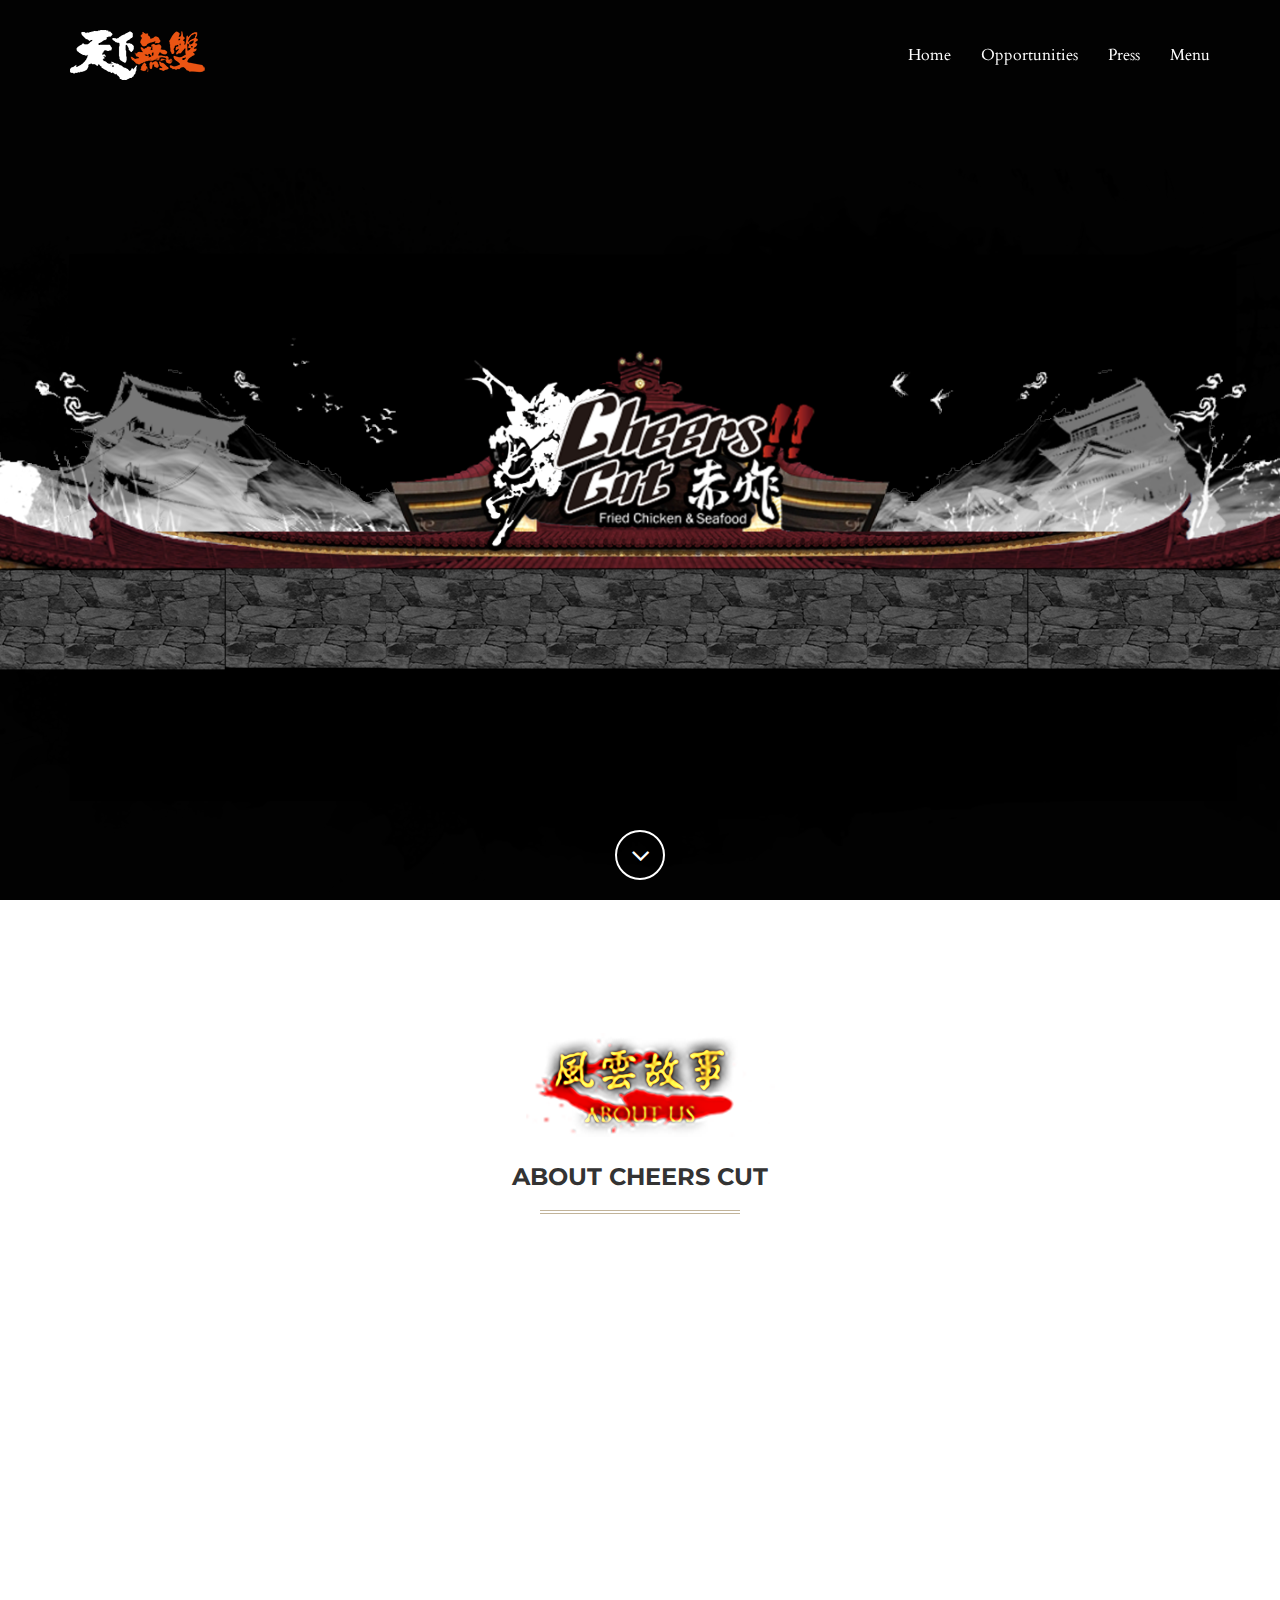
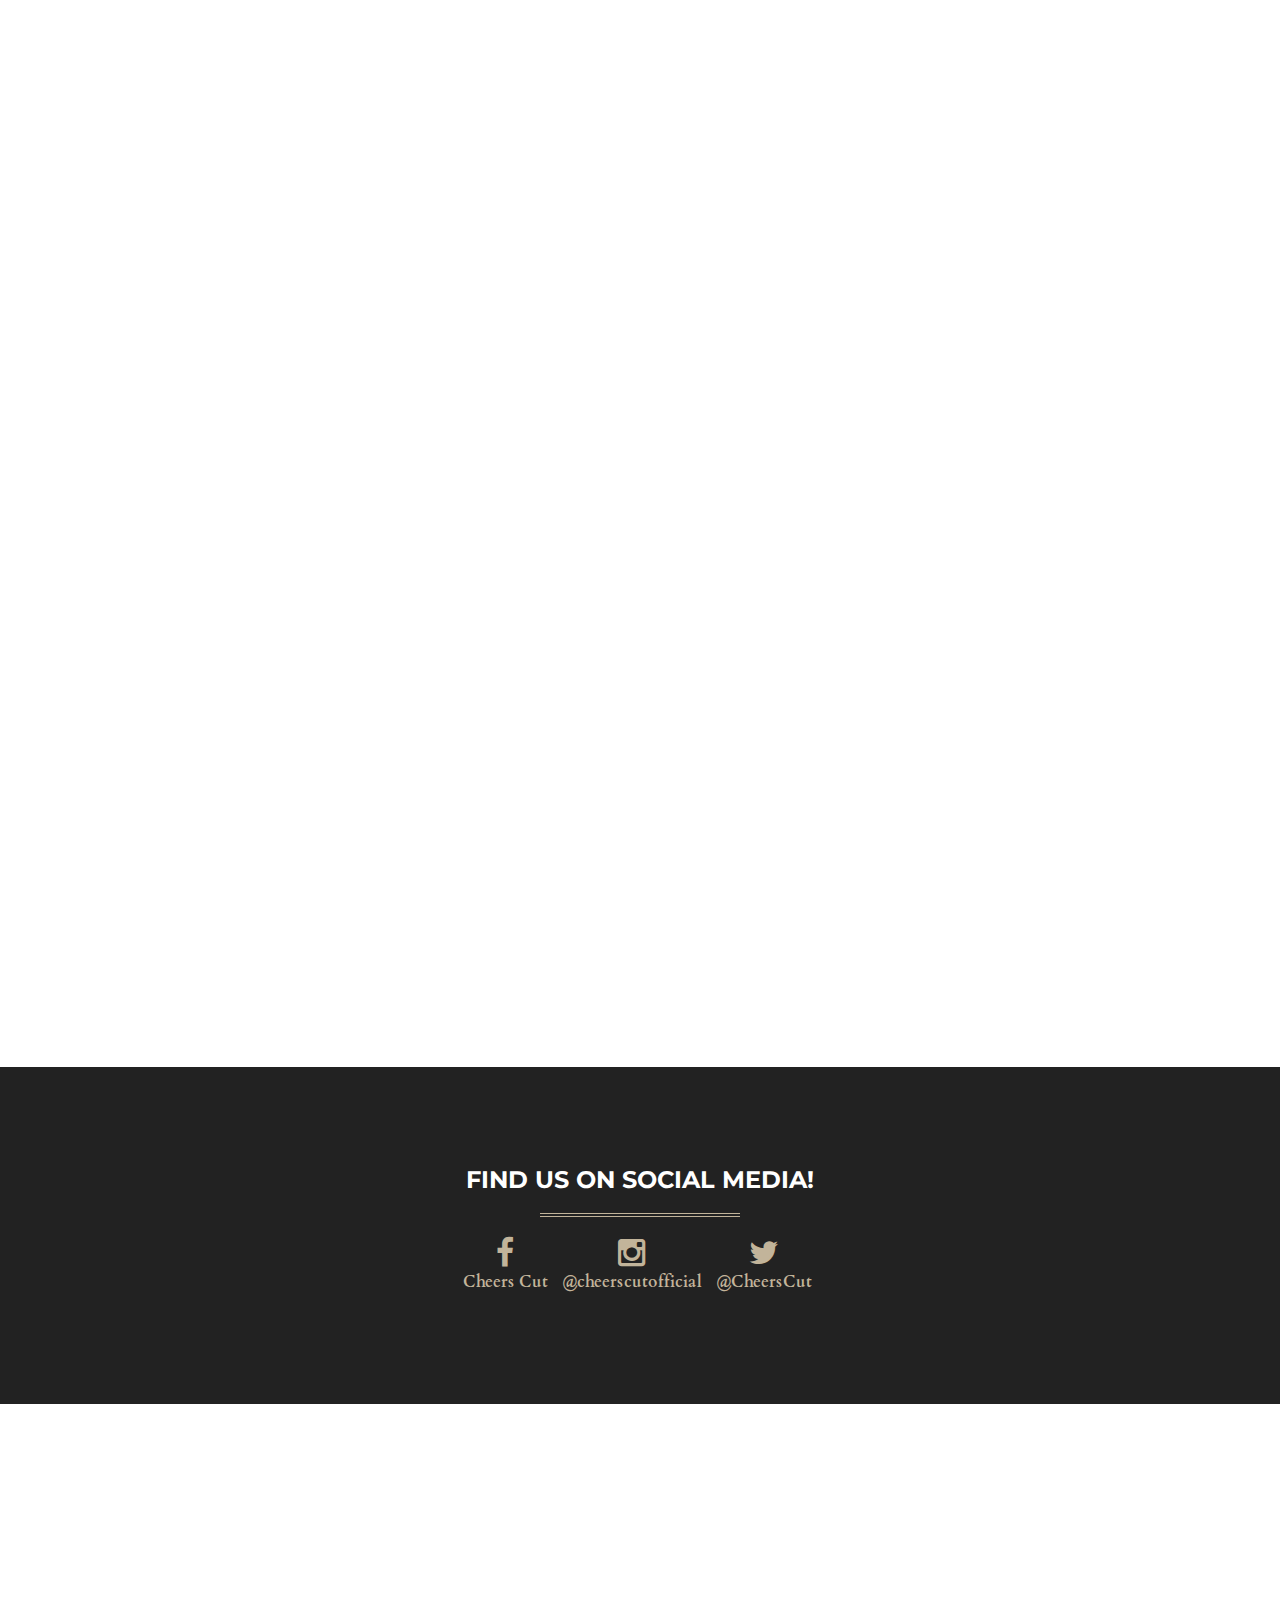
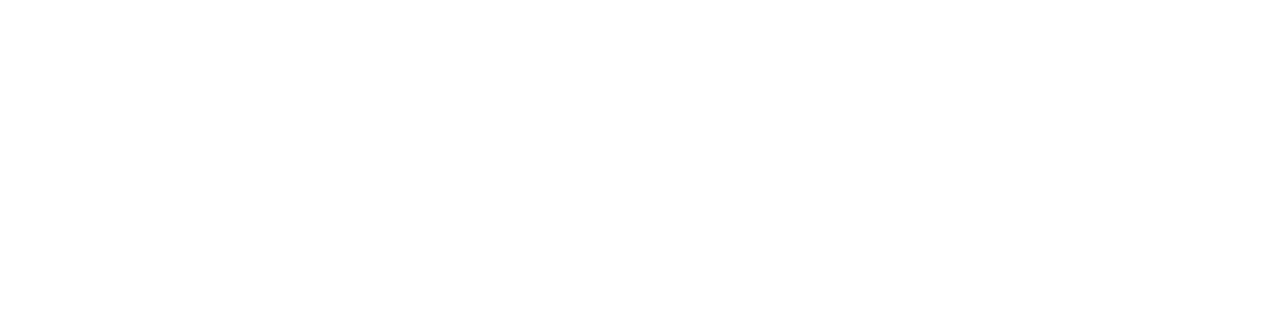
<file: index.html>
<!DOCTYPE html>
<html lang="en">

<head>
    <meta charset="utf-8">
    <meta name="viewport" content="width=device-width, initial-scale=1.0, user-scalable=no">
    <meta name="description" content="">
    <meta name="author" content="">
    <title>Cheers Cut - Fried Chicken and Seafood</title>

    <!-- Bootstrap Core CSS -->
    <link href="assets/css/bootstrap/bootstrap.min.css" rel="stylesheet" type="text/css">
    <!-- Retina.js - Load first for faster HQ mobile images. -->
    <script src="assets/js/plugins/retina/retina.min.js"></script>
    <!-- Font Awesome -->
    <link href="assets/font-awesome/css/font-awesome.min.css" rel="stylesheet" type="text/css">

    <link rel="icon" type="image/png" href="assets/img/cheerscut/logo.png">

    <!-- Default Fonts -->
    <link href='http://fonts.googleapis.com/css?family=Roboto:400,100,100italic,300,300italic,400italic,500,500italic,700,700italic,900,900italic' rel='stylesheet' type='text/css'>
    <link href='http://fonts.googleapis.com/css?family=Raleway:400,100,200,300,600,500,700,800,900' rel='stylesheet' type='text/css'>
    <!-- Modern Style Fonts (Include these is you are using body.modern!) -->
    <link href='http://fonts.googleapis.com/css?family=Montserrat:400,700' rel='stylesheet' type='text/css'>
    <link href='http://fonts.googleapis.com/css?family=Cardo:400,400italic,700' rel='stylesheet' type='text/css'>
    <!-- Vintage Style Fonts (Include these if you are using body.vintage!) -->
    <link href='http://fonts.googleapis.com/css?family=Sanchez:400italic,400' rel='stylesheet' type='text/css'>
    <link href='http://fonts.googleapis.com/css?family=Cardo:400,400italic,700' rel='stylesheet' type='text/css'>
    <!-- Plugin CSS -->
    <link href="assets/css/plugins/owl-carousel/owl.carousel.css" rel="stylesheet" type="text/css">
    <link href="assets/css/plugins/owl-carousel/owl.theme.css" rel="stylesheet" type="text/css">
    <link href="assets/css/plugins/owl-carousel/owl.transitions.css" rel="stylesheet" type="text/css">
    <link href="assets/css/plugins/magnific-popup.css" rel="stylesheet" type="text/css">
    <link href="assets/css/plugins/background.css" rel="stylesheet" type="text/css">
    <link href="assets/css/plugins/animate.css" rel="stylesheet" type="text/css">
    <!-- Vitality Theme CSS -->
    <!-- Uncomment the color scheme you want to use. -->
    <!-- <link href="assets/css/vitality-red.css" rel="stylesheet" type="text/css"> -->
    <!-- <link href="assets/css/vitality-aqua.css" rel="stylesheet" type="text/css"> -->
    <!-- <link href="assets/css/vitality-blue.css" rel="stylesheet" type="text/css"> -->
    <!-- <link href="assets/css/vitality-green.css" rel="stylesheet" type="text/css"> -->
    <!-- <link href="assets/css/vitality-orange.css" rel="stylesheet" type="text/css"> -->
    <!-- <link href="assets/css/vitality-pink.css" rel="stylesheet" type="text/css"> -->
    <!-- <link href="assets/css/vitality-purple.css" rel="stylesheet" type="text/css"> -->
    <link href="assets/css/vitality-tan.css" rel="stylesheet" type="text/css">
    <!-- <link href="assets/css/vitality-turquoise.css" rel="stylesheet" type="text/css"> -->
    <!-- <link href="assets/css/vitality-yellow.css" rel="stylesheet" type="text/css"> -->
    <!-- IE8 support for HTML5 elements and media queries -->
    <!--[if lt IE 9]>
      <script src="https://oss.maxcdn.com/libs/html5shiv/3.7.0/html5shiv.js"></script>
      <script src="https://oss.maxcdn.com/libs/respond.js/1.3.0/respond.min.js"></script>
    <![endif]-->
</head>
<!-- Alternate Body Classes: .modern and .vintage -->

<body id="page-top" class="modern">
    <!-- Navigation -->
    <!-- Note: navbar-default and navbar-inverse are both supported with this theme. -->
    <nav class="navbar navbar-inverse navbar-fixed-top navbar-expanded">
        <div class="container">
            <!-- Brand and toggle get grouped for better mobile display -->
            <div class="navbar-header">
                <button type="button" class="navbar-toggle" data-toggle="collapse" data-target="#bs-example-navbar-collapse-1">
                    <span class="sr-only">Toggle navigation</span>
                    <span class="icon-bar"></span>
                    <span class="icon-bar"></span>
                    <span class="icon-bar"></span>
                </button>
                <a class="navbar-brand page-scroll" href="#page-top">
                    <img src="assets/img/cheerscut/tagline_01.png" class="img-responsive" alt="">
                </a>
            </div>
            <!-- Collect the nav links, forms, and other content for toggling -->
            <div class="collapse navbar-collapse" id="bs-example-navbar-collapse-1">
                <ul class="nav navbar-nav navbar-right">
                    <li class="hidden">
                        <a class="page-scroll" href="./index.html"></a>
                    </li>
                    <li>
                        <a class="page-scroll" href="./index.html">Home</a>
                    </li>
                    <li>
                        <a class="page-scroll" href="./opportunity.html">Opportunities</a>
                    </li>
                    <li>
                        <a class="page-scroll" href="./press.html">Press</a>
                    </li>
                    <li>
                        <a class="page-scroll" href="./menu.html">Menu</a>
                    </li>
                </ul>
            </div>
            <!-- /.navbar-collapse -->
        </div>
        <!-- /.container -->
    </nav>
    <!-- Instructions: Set your background image using the URL below. -->
    <header style="background-image: url('assets/img/cheerscut/bg-top2.png')">
        <div class="intro-content">
            <img src="assets/img/cheerscut/logo1.png" class="img-responsive img-centered" alt="">
        </div>
        <div class="scroll-down">
            <a class="btn page-scroll" href="#values"><i class="fa fa-angle-down fa-fw"></i></a>
        </div>
    </header>
    <section id="values" class="services">
        <div class="container">
            
            <div class="row content-row">
                <img src="assets/img/cheerscut/headers/1.png" class="img-responsive img-centered" alt="">
                <center><h3>About Cheers Cut</h3></center>                

                <hr class="colored">
                <div class="col-md-4 wow fadeIn" data-wow-delay=".2s">
                    
                    <div class="media">
                        <div class="pull-left">
                            <i class="fa fa-shopping-cart"></i>
                        </div>
                        <div class="media-body">
                            <h3 class="media-heading">风云配料</h4>
                            <h4 class="media-heading">Ingredients</h3>
                        
                        </div>
                    </div>
                </div>
                <div class="col-md-4 wow fadeIn" data-wow-delay=".4s">
                    <div class="media">
                        <div class="pull-left">
                            <i class="fa fa-cutlery"></i>
                        </div>
                        <div class="media-body">
                            <h3 class="media-heading">风云技术</h3>
                            <h4 class="media-heading">Technique</h4>
                        <!--
                            <ul>
                                <li><em>Traditional preparation</em>
                                </li>
                                <li><em>Classic combinations</em>
                                </li>
                                <li><em>Complex flavor profiles</em>
                                </li>
                                <li><em>Hygenic and sanitary</em>
                                </li>
                            </ul>
                        -->
                        </div>
                    </div>
                </div>
                <div class="col-md-4 wow fadeIn" data-wow-delay=".6s">
                    <div class="media">
                        <div class="pull-left">
                            <i class="fa fa-users"></i>
                        </div>
                        <div class="media-body">
                            <h3 class="media-heading">风云社区</h3>
                            <h4 class="media-heading">Community</h4>
                        <!--
                            <ul>
                                <li><em>Bakery rewards program</em>
                                </li>
                                <li><em>Private events</em>
                                </li>
                                <li><em>Personal catering menus</em>
                                </li>
                                <li><em>Nightly community specials</em>
                                </li>
                            </ul>
                        -->
                        </div>
                    </div>
                </div>
            </div>
            <br>
            <br>
            <div class="row text-center">
                <div class="col-lg-12 wow fadeIn">

                    <p>
                        『我都不能接受了！消費者怎麼能接受！』 完全不能接受雞排拍拍打打，加工成猶如薄片般的交到消費者手中，這是赤炸風雲一代目楊秝睿的堅持。

                        楊大哥在2006年初的夏天，利用南方澳產地直送的海鮮，研發八種獨特海鮮炸物，同時與台灣後山在地養雞戶合作，特製醬料加上鮮嫩多汁、厚實飽滿的超大雞排，讓他既使身處在羅東夜市外的巷弄內，也能大排長龍。
                    </p>
                    <blockquote>Our Taiwanese-inspired cuisine features flavorful, fresh dishes that deliver an unforgettable experience to your taste buds. We revolve our business around the goal of providing our customers with quality food and service. The menu features a variety of selections, including our famous crispy fried chicken and seafood dishes cooked to perfection, as well as other recipes ranging from bento boxes to noodles. Made with fresh, local ingredients and carefully hand selected and tested, our food will guarantee quality to provide our customers with the best experience possible.</blockquote>

                     <a class="btn btn-outline-dark" href="#portfolioModal11" href="#portfolioModal1" data-toggle="modal">公司历程</a>
                </div>
            </div>
           
            
        </div>
    </section>

    <div class="portfolio-modal modal fade" id="portfolioModal11" tabindex="-1" role="dialog" aria-hidden="true" style="background-image: url('assets/img/cheerscut/CheersCut_header_tint.jpg')">
        <div class="modal-content">
            <div class="close-modal" data-dismiss="modal">
                <div class="lr">
                    <div class="rl">
                    </div>
                </div>
            </div>
            <div class="modal-body">
                <div class="container">
                    <div class="row">
                        <div class="col-lg-8 col-lg-offset-2">
                            <blockquote>

                                『我都不能接受了！消費者怎麼能接受！』
                            </blockquote>
                            <p align="left">
                                完全不能接受雞排拍拍打打，加工成猶如薄片般的交到消費者手中，這是赤炸風雲一代目楊秝睿的堅持。
 
                                楊大哥在2006年初的夏天，利用南方澳產地直送的海鮮，研發八種獨特海鮮炸物，同時與台灣後山在地養雞戶合作，特製醬料加上鮮嫩多汁、厚實飽滿的超大雞排，讓他既使身處在羅東夜市外的巷弄內，也能大排長龍。

                                雞排好吃，不是穩佔市場的先機，雞排超大，也無法成為獨特的代表。邊吃邊換氣的雞排旋風才是赤炸風雲的特色。
                            </p>
                            
                            <p>
                                首創12盎司雞排及研究團隊不斷的研發創新及技術上的突破，陸續開發出二十餘項獨創炸物產品，在2008年正式更名為【赤炸風雲】進駐羅東夜市，因產品獨具特色及美味優勢，火速竄紅成為羅東夜市必點的排隊美食小吃，2011年因應消費者需求，在台灣展店已多達30餘家。
                            </p>
                            <p>
                                在一代目奠定良好的口碑與特色風味後，現在二代目是由曾任跨國精品行銷總監的黃泰勳領軍，運用過去成功行銷經驗，同時結合一代目努力耕耘的果實，將【赤炸風雲】更深耕國人心中，並且推向國際放眼世界。
                            </p>
                            <p>
                                2014年赤炸風雲在消費者引領企盼下進駐士林夜市，這是台灣國內、外觀光客指名必遊景點之一，帶著"超大份量"的風潮，廣受國內、外饕客的喜愛，並在同年七月份簽訂澳洲區域代理、十一月更與中國第一大雞肉供應商，聖農集團(上市代碼:002299)旗下樂美隆餐飲集團簽訂中國大陸特約代理，進一步將12盎司超大雞排邁進國際。
                            </p>
                            
                            <p>
                                2015年1月1日正式走向海外，在福州地區隆重開幕赤炸風雲海外分店『師大店』、『達明店』，同時成為大陸地區最火紅的話題，受到新聞媒體與各界熱烈討論，同年三月在澳洲雪梨Chatswood Interchange開設旗艦店，提供更多樣化餐點及更精緻服務，完全征服西方人的味蕾，赤炸風雲-國際連鎖潮流炸物將繼續襲捲全世界。
                            </p>
                            <p>
                        </div>
                        <div class="col-lg-12">
                            
                        </div>
                        <div class="col-lg-8 col-lg-offset-2">
                            
                        </div>
                    </div>
                </div>
            </div>
        </div>
    </div>

    <aside class="cta-quote" style="background-image: url('assets/img/cheerscut/food/chicken.jpg');">
        <div class="container wow fadeIn">
            <div class="row">
                <div class="col-md-10 col-md-offset-1">
                    <span class="quote">雞排好吃，不是穩佔市場的先機，雞排超大，也無法成為獨特的代表。邊吃邊換氣的雞排旋風才是赤炸風雲的特色</span>
                    
                    <hr class=" colored">

                    <p>Truly great food is a combination of quality ingredients, creativity, and attention to detail.</p>
                    <hr class=" colored">
                    <br>
                    <a class="btn btn-outline-light page-scroll" href="./menu.html">Browse our menu</a>
                </div>
            </div>
        </div>
    </aside>

    <section class="cta-form bg-dark">
        <div class="container text-center">
            <h3>Find us on social media!</h3>
            <hr class="colored">
            <div class="row">
                <div class="col-lg-8 col-lg-offset-2">
                     <ul class="list-inline">
                        <li><a href="https://www.facebook.com/cheerscutus/"><i class="fa fa-facebook fa-fw fa-2x"></i>
                            <br><strong>Cheers Cut</strong></a>
                            
                        </li>

                        <li><a href="https://www.instagram.com/cheerscutofficial/"><i class="fa fa-instagram fa-fw fa-2x"></i>
                            <br><strong>@cheerscutofficial</strong></a>
                        </li>

                        <li><a href="https://twitter.com/CheersCut"><i class="fa fa-twitter fa-fw fa-2x"></i>
                            <br><strong>@CheersCut</strong></a>
                            
                        </li>
                       
                    </ul>
                </div>
            </div>
        </div>
    </section>
    <!--
    <a href="https://wrapbootstrap.com/theme/vitality-multipurpose-one-page-theme-WB02K3KK3" class="btn btn-block btn-full-width">Buy Vitality Now!</a>
    -->
    <footer class="footer" style="background-image: url('assets/img/cheerscut/map.PNG')">
        <div class="container text-center">
            <div class="row">
                <div class="col-md-4 contact-details">
                    <h4><i class="fa fa-phone"></i> Call</h4>
                    <p>917-651-1666</p>
                </div>
                <div class="col-md-4 contact-details">
                    <h4><i class="fa fa-map-marker"></i> Visit</h4>
                    <p><a href="https://www.google.com/maps/place/New+World+Mall/@40.7593769,-73.8312462,17z/data=!3m1!4b1!4m5!3m4!1s0x89c26011e0dc38c1:0x2c054b5606e54f7d!8m2!3d40.7593729!4d-73.8290575">
                        New World Mall Food Court
                        <br>136-20 Roosevelt Ave. Suite #3
                        <br>Flushing, NY 113524</a></p>
                </div>
                <div class="col-md-4 contact-details">
                    <h4><i class="fa fa-envelope"></i> Email</h4>
                    <p><a href="mailto:mail@example.com">webcheerscut@gmail.com</a>
                    </p>
                </div>
            </div>
            <div class="row social">
                <div class="col-lg-12">
                    <ul class="list-inline">
                        <li><a href="https://www.facebook.com/cheerscutus/"><i class="fa fa-facebook fa-fw fa-2x"></i></a>
                        </li>
                        <li><a href="https://twitter.com/CheersCut"><i class="fa fa-twitter fa-fw fa-2x"></i></a>
                        </li>
                        <li><a href="https://www.instagram.com/cheerscutofficial/"><i class="fa fa-instagram fa-fw fa-2x"></i></a>
                        </li>
                    </ul>
                </div>
            </div>
            <div class="row copyright">
                <div class="col-lg-12">
                    <p class="small">&copy; 2016 Cheers Cut</p>
                </div>
            </div>
        </div>
    </footer>
    <!-- Core Scripts -->
    <script src="assets/js/jquery.js"></script>
    <script src="assets/js/bootstrap/bootstrap.min.js"></script>
    <!-- Plugin Scripts -->
    <script src="assets/js/plugins/jquery.easing.min.js"></script>
    <script src="assets/js/plugins/classie.js"></script>
    <script src="assets/js/plugins/cbpAnimatedHeader.js"></script>
    <script src="assets/js/plugins/owl-carousel/owl.carousel.js"></script>
    <script src="assets/js/plugins/jquery.magnific-popup/jquery.magnific-popup.min.js"></script>
    <script src="assets/js/plugins/background/core.js"></script>
    <script src="assets/js/plugins/background/transition.js"></script>
    <script src="assets/js/plugins/background/background.js"></script>
    <script src="assets/js/plugins/jquery.mixitup.js"></script>
    <script src="assets/js/plugins/wow/wow.min.js"></script>
    <script src="assets/js/contact_me.js"></script>
    <script src="assets/js/plugins/jqBootstrapValidation.js"></script>
    <!-- Vitality Theme Scripts -->
    <script src="assets/js/vitality.js"></script>
</body>

</html>
</file>
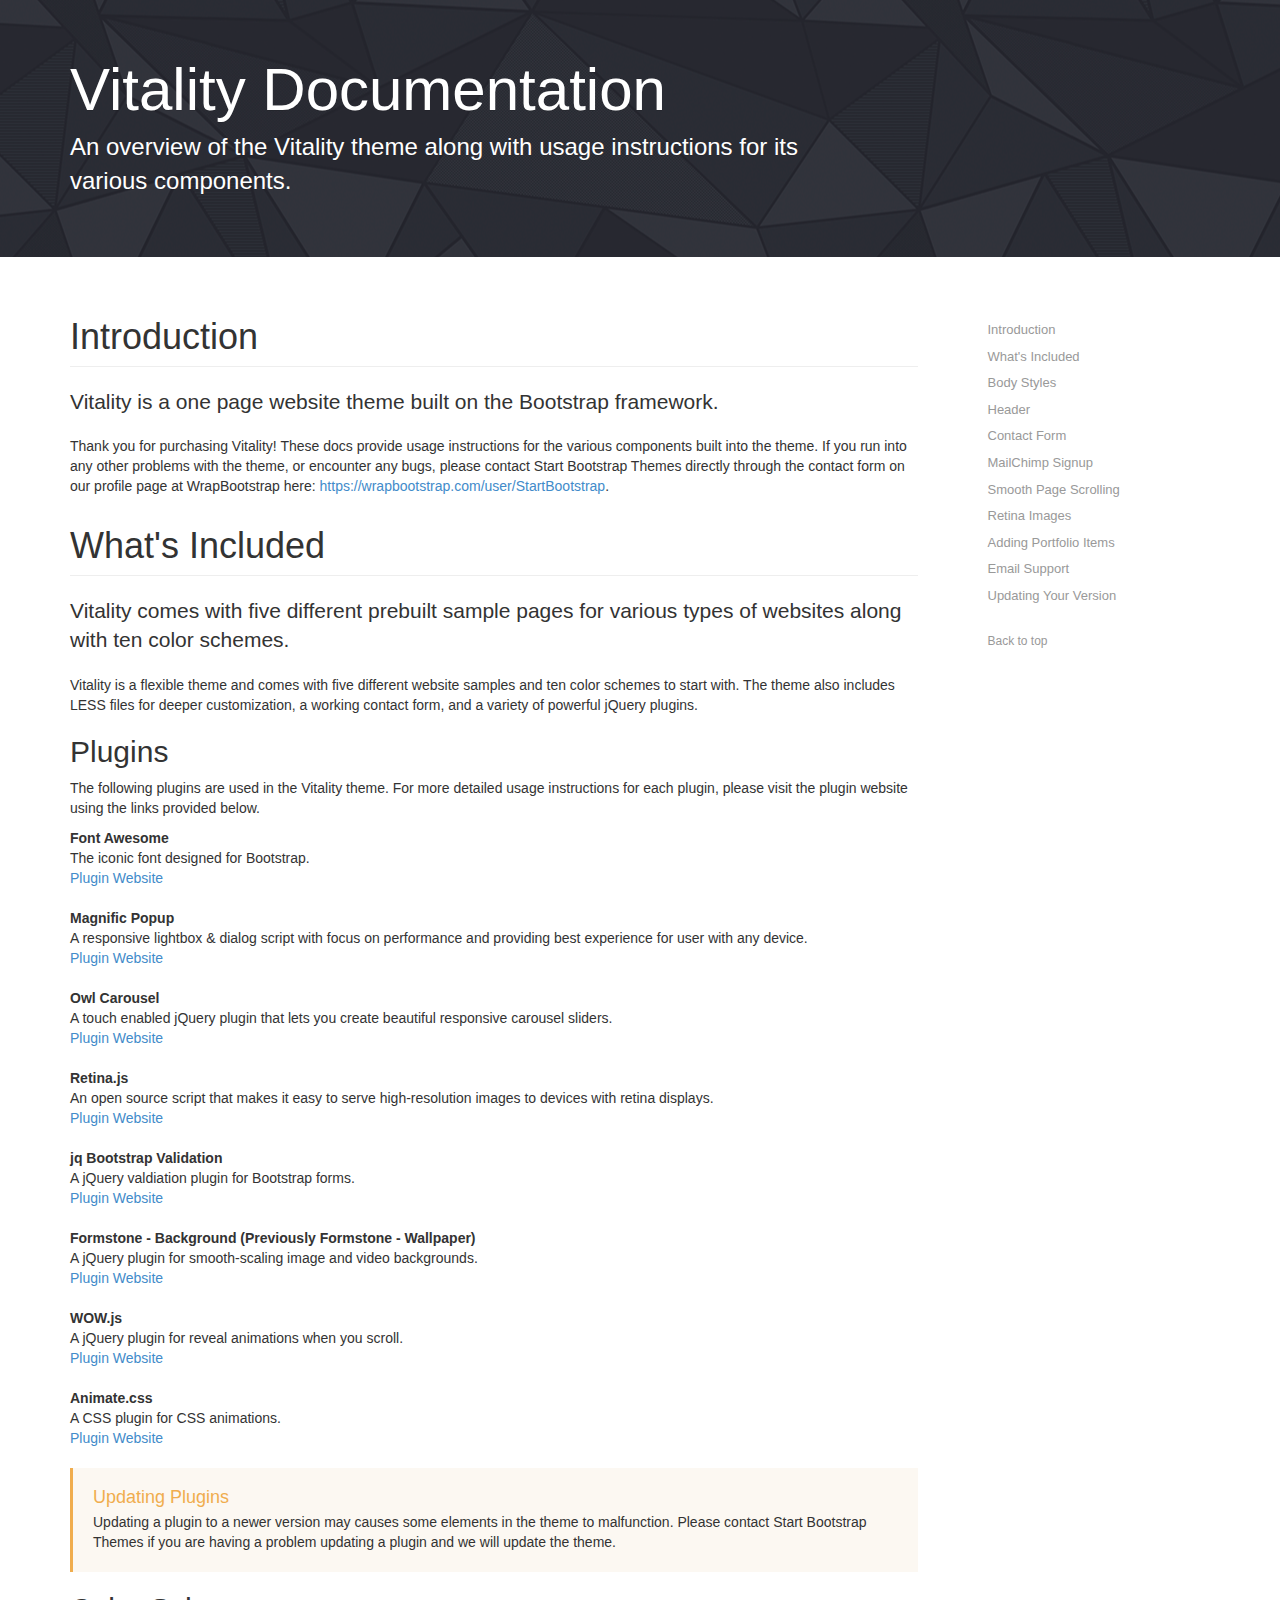
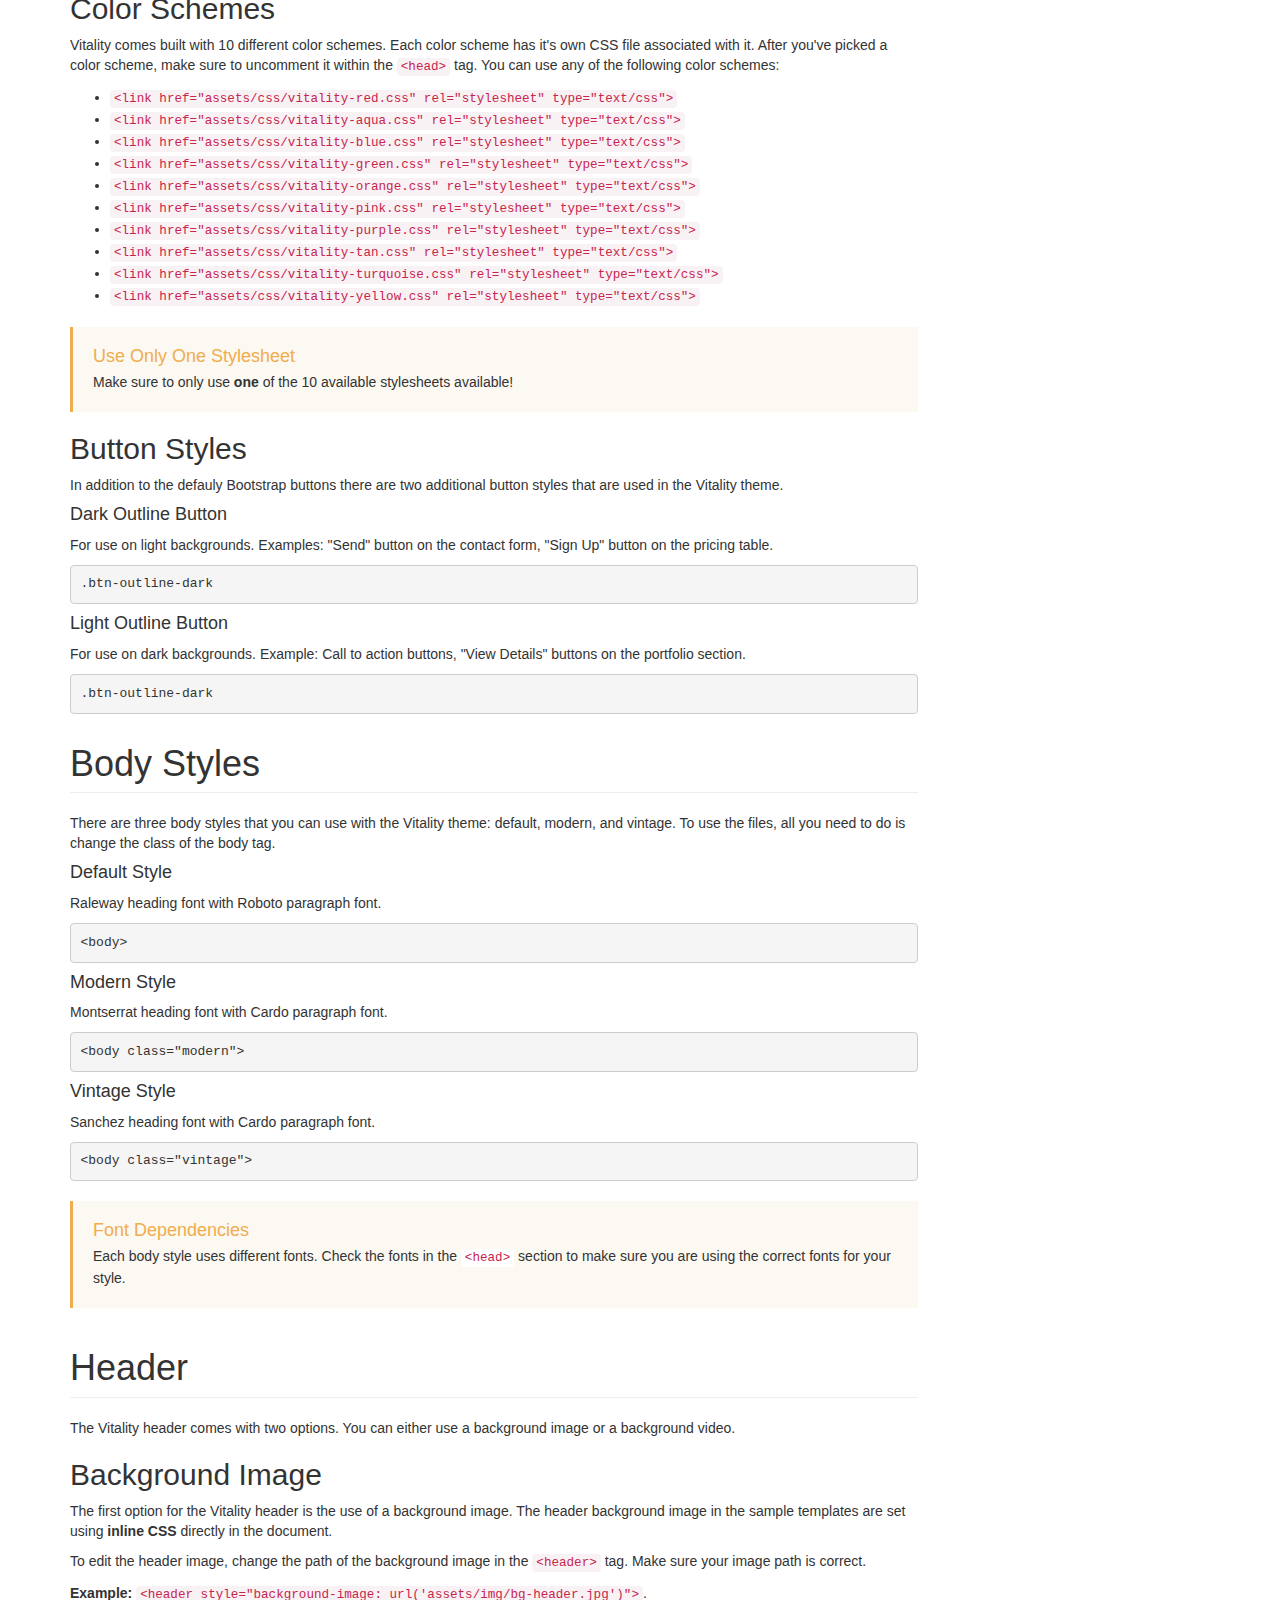
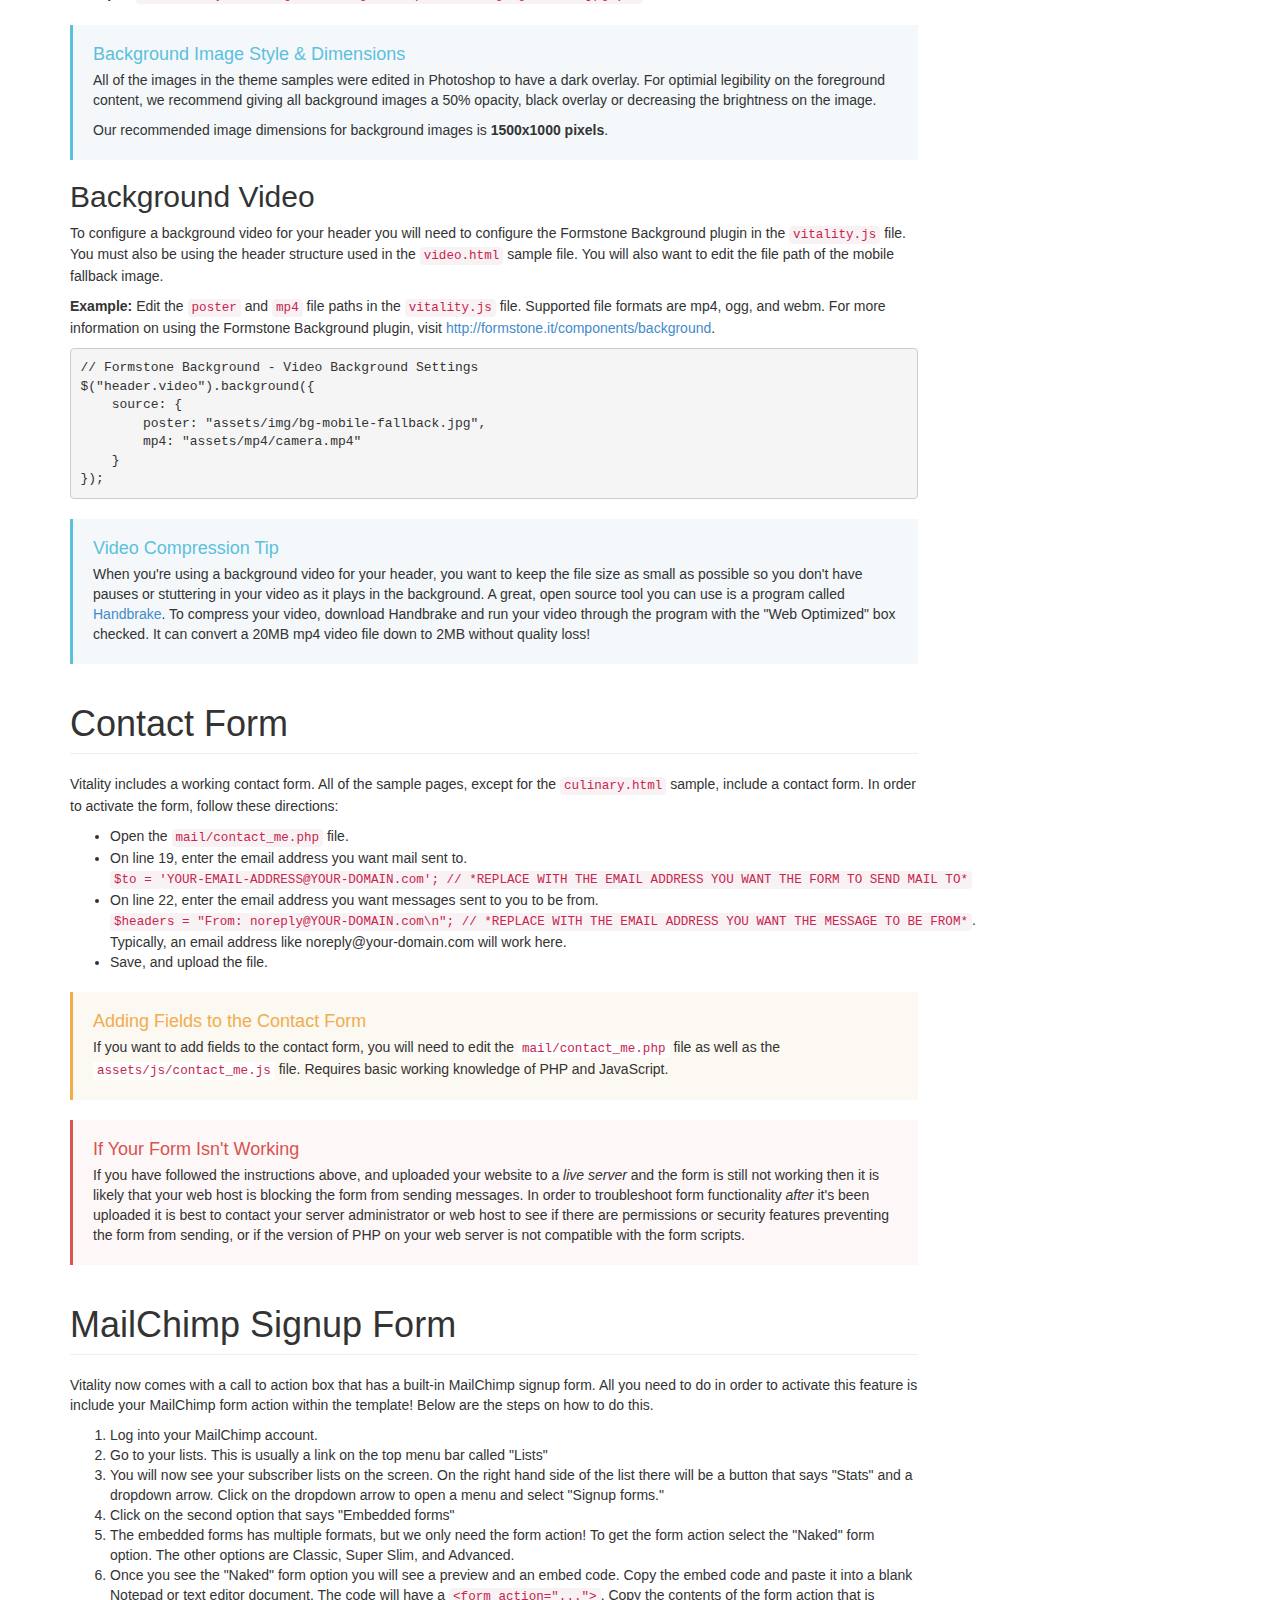
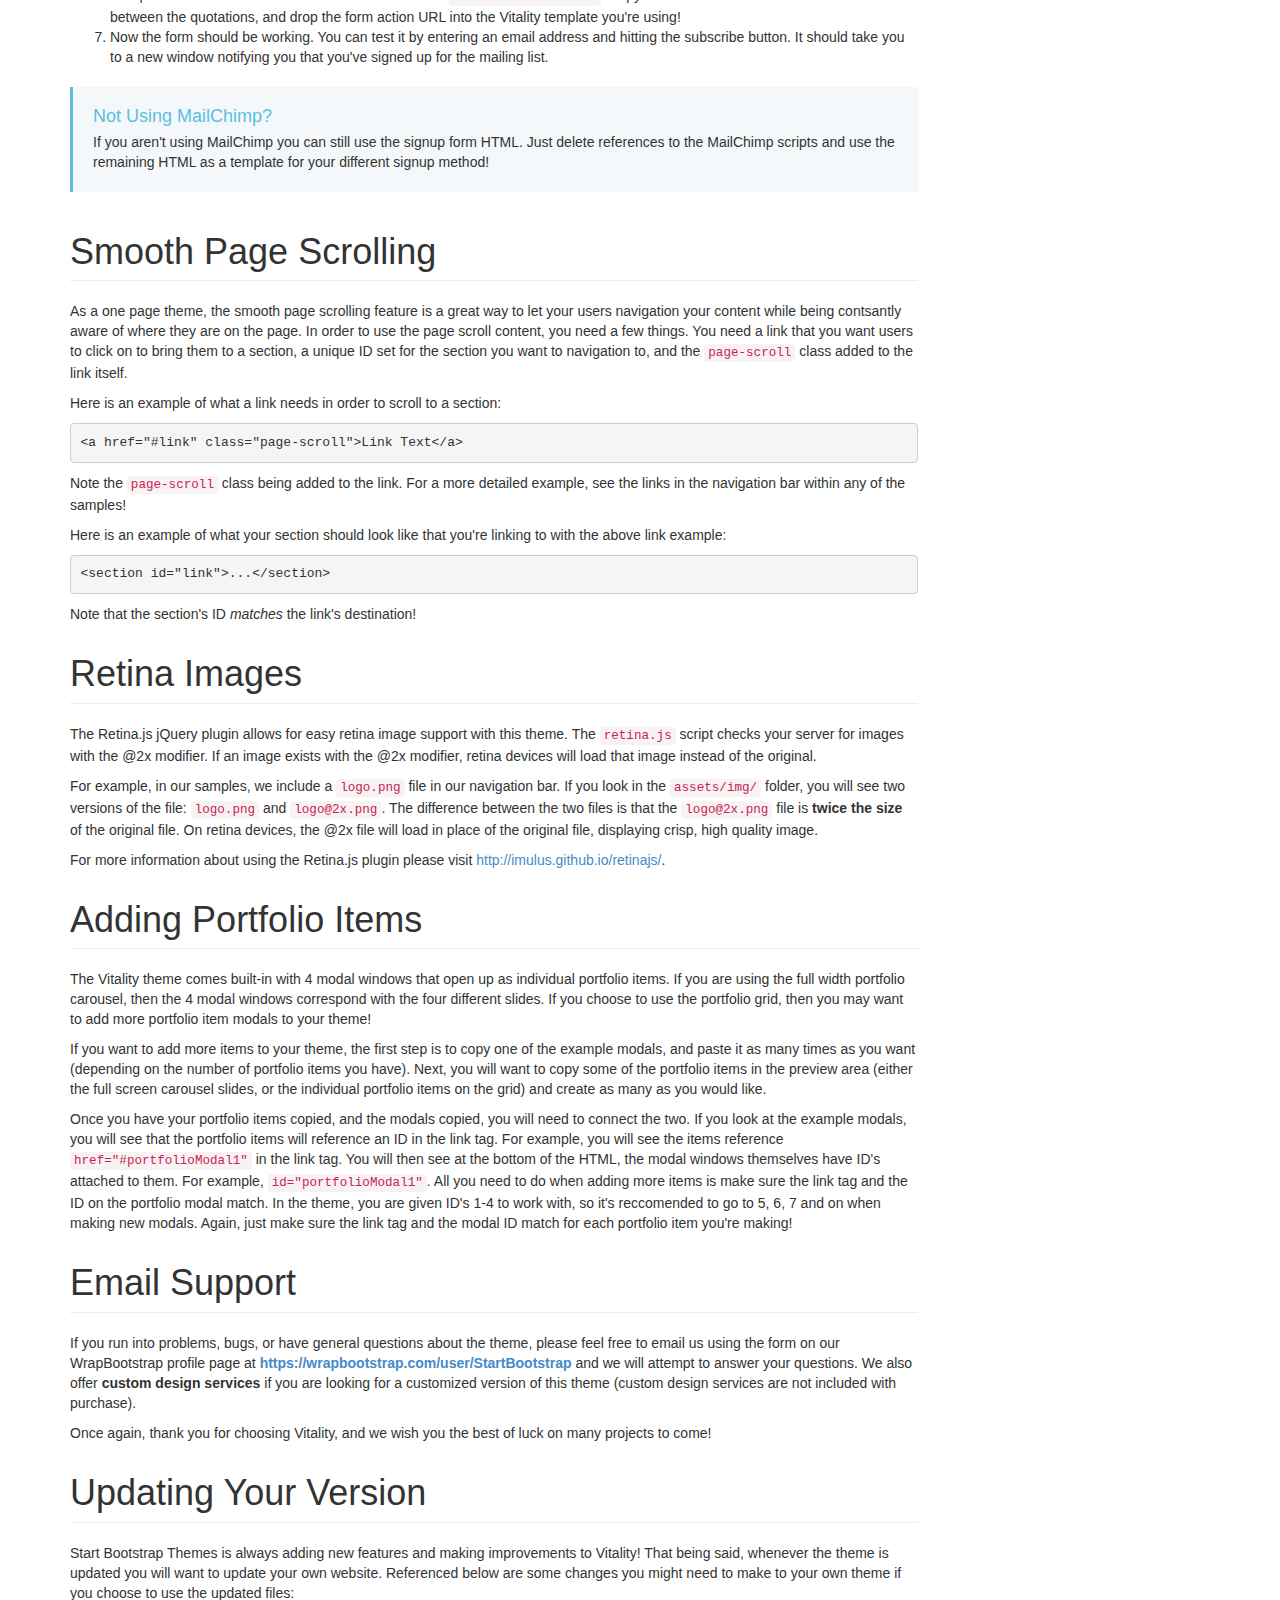
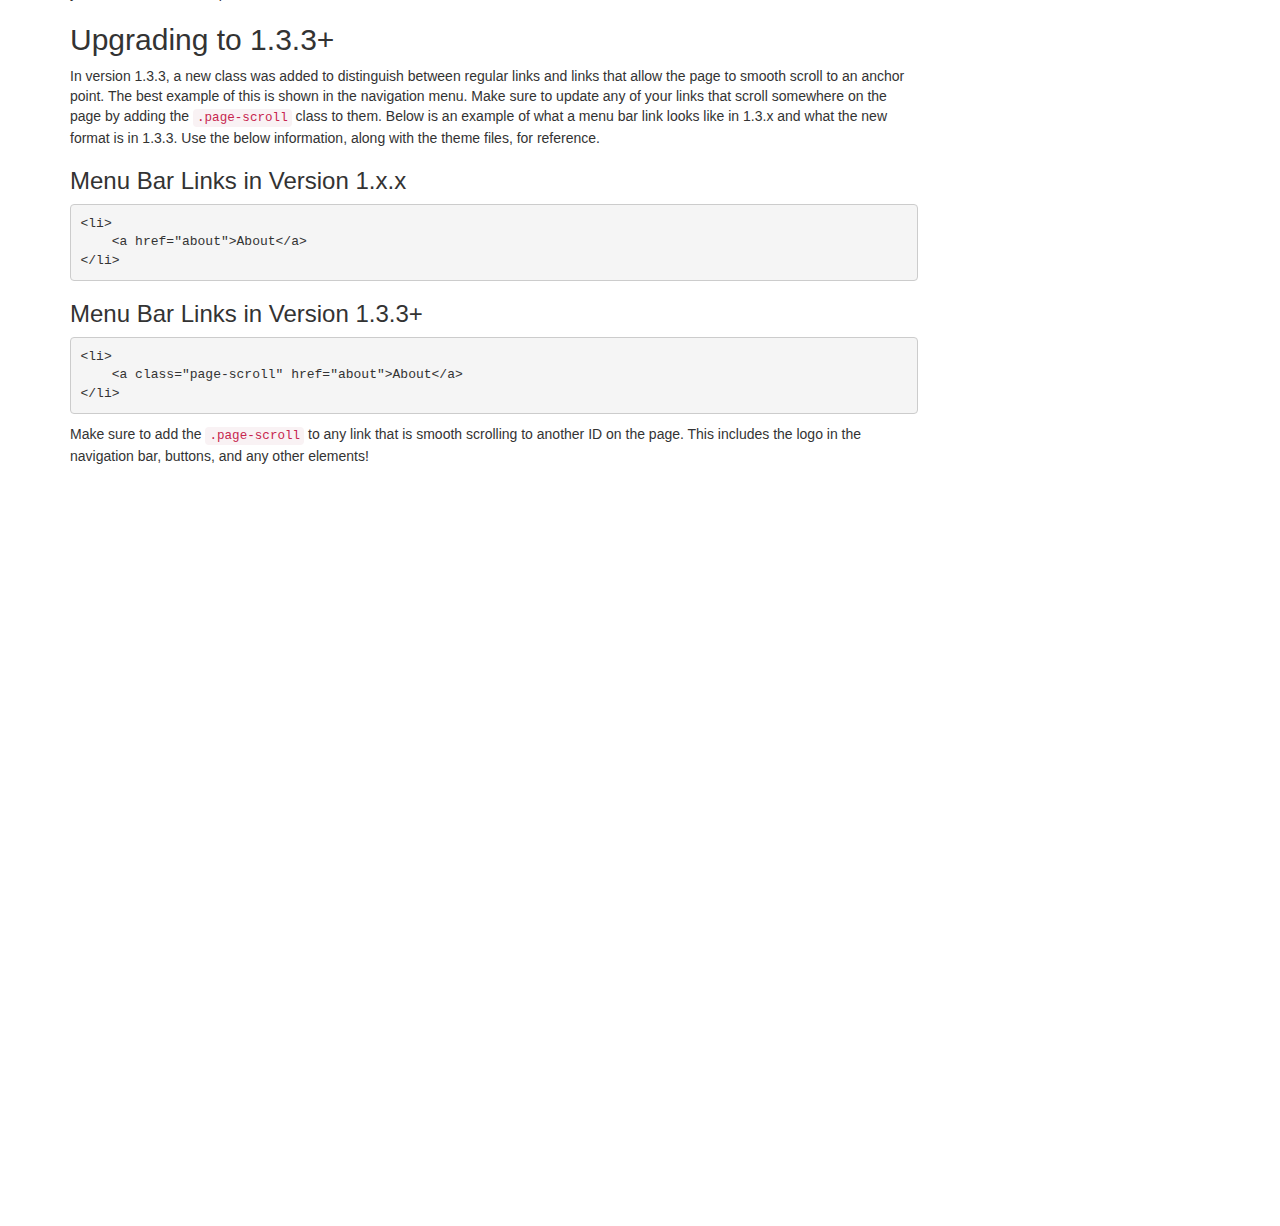
<file: docs/index.html>
<!DOCTYPE html>
<html lang="en">

<head>

    <meta charset="utf-8">
    <meta name="viewport" content="width=device-width, initial-scale=1.0, user-scalable=no">
    <meta name="description" content="">
    <meta name="author" content="">

    <title>Vitality Documentation</title>

    <!-- Bootstrap Core CSS -->
    <link href="css/bootstrap.min.css" rel="stylesheet" type="text/css">
    <link href="css/docs.min.css" rel="stylesheet" type="text/css">

    <!-- IE8 support for HTML5 elements and media queries -->
    <!--[if lt IE 9]>
      <script src="https://oss.maxcdn.com/libs/html5shiv/3.7.0/html5shiv.js"></script>
      <script src="https://oss.maxcdn.com/libs/respond.js/1.3.0/respond.min.js"></script>
    <![endif]-->

    <!-- Custom Docs Styles -->
    <style>
    .spacer {
        height: 750px;
    }
    .bs-docs-header {
        background: url('img/bg.gif') center center scroll repeat;
        color: #fff;
    }
    </style>

</head>

<body class="top">

    <!-- Docs page layout -->
    <div class="bs-docs-header" id="content">
        <div class="container">
            <h1>Vitality Documentation</h1>
            <p>An overview of the Vitality theme along with usage instructions for its various components.</p>
        </div>
    </div>

    <div class="container bs-docs-container">

        <div class="row">

            <div class="col-md-9" role="main">

                <div class="bs-docs-section">

                    <!-- Introduction Section -->
                    <h1 id="introduction" class="page-header">Introduction</h1>
                    <p class="lead">Vitality is a one page website theme built on the Bootstrap framework.</p>
                    <p>Thank you for purchasing Vitality! These docs provide usage instructions for the various components built into the theme. If you run into any other problems with the theme, or encounter any bugs, please contact Start Bootstrap Themes directly through the contact form on our profile page at WrapBootstrap here: <a href="https://wrapbootstrap.com/user/StartBootstrap">https://wrapbootstrap.com/user/StartBootstrap</a>.</p>

                    <!-- What's Included Section -->
                    <h1 id="whats-included" class="page-header">What's Included</h1>
                    <p class="lead">Vitality comes with five different prebuilt sample pages for various types of websites along with ten color schemes.</p>
                    <p>Vitality is a flexible theme and comes with five different website samples and ten color schemes to start with. The theme also includes LESS files for deeper customization, a working contact form, and a variety of powerful jQuery plugins.</p>

                    <h2 id="whats-included-plugins">Plugins</h2>
                    <p>The following plugins are used in the Vitality theme. For more detailed usage instructions for each plugin, please visit the plugin website using the links provided below.</p>
                    <dl>
                        <dt>Font Awesome</dt>
                        <dl>The iconic font designed for Bootstrap.<br><a href="http://fontawesome.io/">Plugin Website</a>
                        </dl>
                        <dt>Magnific Popup</dt>
                        <dl>A responsive lightbox &amp; dialog script with focus on performance and providing best experience for user with any device.<br><a href="http://dimsemenov.com/plugins/magnific-popup/">Plugin Website</a>
                        </dl>
                        <dt>Owl Carousel</dt>
                        <dl>A touch enabled jQuery plugin that lets you create beautiful responsive carousel sliders.<br><a href="https://github.com/OwlFonk/OwlCarousel">Plugin Website</a>
                        </dl>
                        <dt>Retina.js</dt>
                        <dl>An open source script that makes it easy to serve high-resolution images to devices with retina displays.<br><a href="http://imulus.github.io/retinajs/">Plugin Website</a>
                        </dl>
                        <dt>jq Bootstrap Validation</dt>
                        <dl>A jQuery valdiation plugin for Bootstrap forms.<br><a href="http://reactiveraven.github.io/jqBootstrapValidation/">Plugin Website</a>
                        </dl>
                        <dt>Formstone - Background (Previously Formstone - Wallpaper)</dt>
                        <dl>A jQuery plugin for smooth-scaling image and video backgrounds.<br><a href="http://formstone.it/components/background/">Plugin Website</a>
                        </dl>
                        <dt>WOW.js</dt>
                        <dl>A jQuery plugin for reveal animations when you scroll.<br><a href="http://mynameismatthieu.com/WOW/">Plugin Website</a>
                        </dl>
                        <dt>Animate.css</dt>
                        <dl>A CSS plugin for CSS animations.<br><a href="http://daneden.github.io/animate.css/">Plugin Website</a>
                        </dl>
                    </dl>

                    <div class="bs-callout bs-callout-warning">
                        <h4>Updating Plugins</h4>
                        <p>Updating a plugin to a newer version may causes some elements in the theme to malfunction. Please contact Start Bootstrap Themes if you are having a problem updating a plugin and we will update the theme.</p>
                    </div>

                    <!-- What's Included Section - Color Schemes -->
                    <h2 id="whats-included-color-schemes">Color Schemes</h2>
                    <p>Vitality comes built with 10 different color schemes. Each color scheme has it's own CSS file associated with it. After you've picked a color scheme, make sure to uncomment it within the <code>&lt;head&gt;</code> tag. You can use any of the following color schemes:</p>
                    <ul>
                        <li>
                            <code>&lt;link href="assets/css/vitality-red.css" rel="stylesheet" type="text/css"&gt;</code>
                        </li>
                        <li>
                            <code>&lt;link href="assets/css/vitality-aqua.css" rel="stylesheet" type="text/css"&gt;</code>
                        </li>
                        <li>
                            <code>&lt;link href="assets/css/vitality-blue.css" rel="stylesheet" type="text/css"&gt;</code>
                        </li>
                        <li>
                            <code>&lt;link href="assets/css/vitality-green.css" rel="stylesheet" type="text/css"&gt;</code>
                        </li>
                        <li>
                            <code>&lt;link href="assets/css/vitality-orange.css" rel="stylesheet" type="text/css"&gt;</code>
                        </li>
                        <li>
                            <code>&lt;link href="assets/css/vitality-pink.css" rel="stylesheet" type="text/css"&gt;</code>
                        </li>
                        <li>
                            <code>&lt;link href="assets/css/vitality-purple.css" rel="stylesheet" type="text/css"&gt;</code>
                        </li>
                        <li>
                            <code>&lt;link href="assets/css/vitality-tan.css" rel="stylesheet" type="text/css"&gt;</code>
                        </li>
                        <li>
                            <code>&lt;link href="assets/css/vitality-turquoise.css" rel="stylesheet" type="text/css"&gt;</code>
                        </li>
                        <li>
                            <code>&lt;link href="assets/css/vitality-yellow.css" rel="stylesheet" type="text/css"&gt;</code>
                        </li>
                    </ul>

                    <div class="bs-callout bs-callout-warning">
                        <h4>Use Only One Stylesheet</h4>
                        <p>Make sure to only use <strong>one</strong> of the 10 available stylesheets available!</p>
                    </div>

                    <!-- What's Included Section - Button Styles -->
                    <h2 id="whats-included-button-styles">Button Styles</h2>
                    <p>In addition to the defauly Bootstrap buttons there are two additional button styles that are used in the Vitality theme.</p>
                    <h4>Dark Outline Button</h4>
                    <p>For use on light backgrounds. Examples: "Send" button on the contact form, "Sign Up" button on the pricing table.</p>
                    <pre><code>.btn-outline-dark</code></pre>

                    <h4>Light Outline Button</h4>
                    <p>For use on dark backgrounds. Example: Call to action buttons, "View Details" buttons on the portfolio section.</p>
                    <pre><code>.btn-outline-dark</code></pre>

                    <!-- Body Styles Section -->
                    <h1 id="body-styles" class="page-header">Body Styles</h1>
                    <p>There are three body styles that you can use with the Vitality theme: default, modern, and vintage. To use the files, all you need to do is change the class of the body tag.</p>
                    <h4>Default Style</h4>
                    <p>Raleway heading font with Roboto paragraph font.</p>
                    <pre><code>&lt;body&gt;</code></pre>
                    <h4>Modern Style</h4>
                    <p>Montserrat heading font with Cardo paragraph font.</p>
                    <pre><code>&lt;body class="modern"&gt;</code></pre>
                    <p></p>
                    <h4>Vintage Style</h4>
                    <p>Sanchez heading font with Cardo paragraph font.</p>
                    <pre><code>&lt;body class="vintage"&gt;</code></pre>

                    <div class="bs-callout bs-callout-warning">
                        <h4>Font Dependencies</h4>
                        <p>Each body style uses different fonts. Check the fonts in the <code>&lt;head&gt;</code> section to make sure you are using the correct fonts for your style.</p>
                    </div>

                    <!-- Header Section -->
                    <h1 id="header" class="page-header">Header</h1>
                    <p>The Vitality header comes with two options. You can either use a background image or a background video.</p>

                    <!-- Header Section - Background Image -->
                    <h2 id="header-image">Background Image</h2>
                    <p>The first option for the Vitality header is the use of a background image. The header background image in the sample templates are set using <strong>inline CSS</strong> directly in the document.</p>
                    <p>To edit the header image, change the path of the background image in the <code>&lt;header&gt;</code> tag. Make sure your image path is correct.</p>
                    <p><strong>Example: </strong><code>&lt;header style="background-image: url('assets/img/bg-header.jpg')"&gt;</code>.</p>

                    <div class="bs-callout bs-callout-info">
                        <h4>Background Image Style &amp; Dimensions</h4>
                        <p>All of the images in the theme samples were edited in Photoshop to have a dark overlay. For optimial legibility on the foreground content, we recommend giving all background images a 50% opacity, black overlay or decreasing the brightness on the image.</p>
                        <p>Our recommended image dimensions for background images is <strong>1500x1000 pixels</strong>.</p>
                    </div>

                    <!-- Header Section - Background Video -->
                    <h2 id="header-video">Background Video</h2>
                    <p>To configure a background video for your header you will need to configure the Formstone Background plugin in the <code>vitality.js</code> file. You must also be using the header structure used in the <code>video.html</code> sample file. You will also want to edit the file path of the mobile fallback image.</p>
                    <p><strong>Example:</strong> Edit the <code>poster</code> and <code>mp4</code> file paths in the <code>vitality.js</code> file. Supported file formats are mp4, ogg, and webm. For more information on using the Formstone Background plugin, visit <a href="http://formstone.it/components/background/">http://formstone.it/components/background</a>.</p>
                    <pre><code>// Formstone Background - Video Background Settings
$("header.video").background({
    source: {
        poster: "assets/img/bg-mobile-fallback.jpg",
        mp4: "assets/mp4/camera.mp4"
    }
});</code></pre>

                    <div class="bs-callout bs-callout-info">
                        <h4>Video Compression Tip</h4>
                        <p>When you're using a background video for your header, you want to keep the file size as small as possible so you don't have pauses or stuttering in your video as it plays in the background. A great, open source tool you can use is a program called <a href="https://handbrake.fr/">Handbrake</a>. To compress your video, download Handbrake and run your video through the program with the "Web Optimized" box checked. It can convert a 20MB mp4 video file down to 2MB without quality loss!</p>
                    </div>

                    <!-- Contact Form Section -->
                    <h1 id="contact-form" class="page-header">Contact Form</h1>
                    <p>Vitality includes a working contact form. All of the sample pages, except for the <code>culinary.html</code> sample, include a contact form. In order to activate the form, follow these directions:</p>
                    <ul>
                        <li>Open the <code>mail/contact_me.php</code> file.</li>
                        <li>On line 19, enter the email address you want mail sent to. <code>$to = 'YOUR-EMAIL-ADDRESS@YOUR-DOMAIN.com'; // *REPLACE WITH THE EMAIL ADDRESS YOU WANT THE FORM TO SEND MAIL TO*</code>
                        </li>
                        <li>On line 22, enter the email address you want messages sent to you to be from. <code>$headers = "From: noreply@YOUR-DOMAIN.com\n"; // *REPLACE WITH THE EMAIL ADDRESS YOU WANT THE MESSAGE TO BE FROM*</code>. Typically, an email address like noreply@your-domain.com will work here.</li>
                        <li>Save, and upload the file.</li>
                    </ul>

                    <div class="bs-callout bs-callout-warning">
                        <h4>Adding Fields to the Contact Form</h4>
                        <p>If you want to add fields to the contact form, you will need to edit the <code>mail/contact_me.php</code> file as well as the <code>assets/js/contact_me.js</code> file. Requires basic working knowledge of PHP and JavaScript.</p>
                    </div>

                    <div class="bs-callout bs-callout-danger">
                        <h4>If Your Form Isn't Working</h4>
                        <p>If you have followed the instructions above, and uploaded your website to a <em>live server</em> and the form is still not working then it is likely that your web host is blocking the form from sending messages. In order to troubleshoot form functionality <em>after</em> it's been uploaded it is best to contact your server administrator or web host to see if there are permissions or security features preventing the form from sending, or if the version of PHP on your web server is not compatible with the form scripts.</p>
                    </div>

                    <!-- MailChimp Form Section -->
                    <h1 id="mailchimp" class="page-header">MailChimp Signup Form</h1>

                    <p>Vitality now comes with a call to action box that has a built-in MailChimp signup form. All you need to do in order to activate this feature is include your MailChimp form action within the template! Below are the steps on how to do this.</p>

                    <ol>
                        <li>Log into your MailChimp account.</li>
                        <li>Go to your lists. This is usually a link on the top menu bar called "Lists"</li>
                        <li>You will now see your subscriber lists on the screen. On the right hand side of the list there will be a button that says "Stats" and a dropdown arrow. Click on the dropdown arrow to open a menu and select "Signup forms."</li>
                        <li>Click on the second option that says "Embedded forms"</li>
                        <li>The embedded forms has multiple formats, but we only need the form action! To get the form action select the "Naked" form option. The other options are Classic, Super Slim, and Advanced.</li>
                        <li>Once you see the "Naked" form option you will see a preview and an embed code. Copy the embed code and paste it into a blank Notepad or text editor document. The code will have a <code>&lt;form action="..."&gt;</code>. Copy the contents of the form action that is between the quotations, and drop the form action URL into the Vitality template you're using!</li>
                        <li>Now the form should be working. You can test it by entering an email address and hitting the subscribe button. It should take you to a new window notifying you that you've signed up for the mailing list.</li>
                    </ol>

                    <div class="bs-callout bs-callout-info">
                        <h4>Not Using MailChimp?</h4>
                        <p>If you aren't using MailChimp you can still use the signup form HTML. Just delete references to the MailChimp scripts and use the remaining HTML as a template for your different signup method!</p>
                    </div>

                    <h1 id="page-scrolling" class="page-header">Smooth Page Scrolling</h1>
                    <p>As a one page theme, the smooth page scrolling feature is a great way to let your users navigation your content while being contsantly aware of where they are on the page. In order to use the page scroll content, you need a few things. You need a link that you want users to click on to bring them to a section, a unique ID set for the section you want to navigation to, and the <code>page-scroll</code> class added to the link itself.</p>
                    <p>Here is an example of what a link needs in order to scroll to a section:</p>
                    <pre><code>&lt;a href="#link" class="page-scroll"&gt;Link Text&lt;/a&gt;</code></pre>
                    <p>Note the <code>page-scroll</code> class being added to the link. For a more detailed example, see the links in the navigation bar within any of the samples!</p>
                    <p>Here is an example of what your section should look like that you're linking to with the above link example:</p>
                    <pre><code>&lt;section id="link"&gt;...&lt;/section&gt;</code></pre>
                    <p>Note that the section's ID <em>matches</em> the link's destination!</p>

                    <h1 id="retina-images" class="page-header">Retina Images</h1>
                    <p>The Retina.js jQuery plugin allows for easy retina image support with this theme. The <code>retina.js</code> script checks your server for images with the @2x modifier. If an image exists with the @2x modifier, retina devices will load that image instead of the original.</p>
                    <p>For example, in our samples, we include a <code>logo.png</code> file in our navigation bar. If you look in the <code>assets/img/</code> folder, you will see two versions of the file: <code>logo.png</code> and <code>logo@2x.png</code>. The difference between the two files is that the <code>logo@2x.png</code> file is <strong>twice the size</strong> of the original file. On retina devices, the @2x file will load in place of the original file, displaying crisp, high quality image.</p>
                    <p>For more information about using the Retina.js plugin please visit <a href="http://imulus.github.io/retinajs/">http://imulus.github.io/retinajs/</a>.</p>

                    <h1 id="portfolio" class="page-header">Adding Portfolio Items</h1>
                    <p>The Vitality theme comes built-in with 4 modal windows that open up as individual portfolio items. If you are using the full width portfolio carousel, then the 4 modal windows correspond with the four different slides. If you choose to use the portfolio grid, then you may want to add more portfolio item modals to your theme!</p>
                    <p>If you want to add more items to your theme, the first step is to copy one of the example modals, and paste it as many times as you want (depending on the number of portfolio items you have). Next, you will want to copy some of the portfolio items in the preview area (either the full screen carousel slides, or the individual portfolio items on the grid) and create as many as you would like.</p>
                    <p>Once you have your portfolio items copied, and the modals copied, you will need to connect the two. If you look at the example modals, you will see that the portfolio items will reference an ID in the link tag. For example, you will see the items reference <code>href="#portfolioModal1"</code> in the link tag. You will then see at the bottom of the HTML, the modal windows themselves have ID's attached to them. For example, <code>id="portfolioModal1"</code>. All you need to do when adding more items is make sure the link tag and the ID on the portfolio modal match. In the theme, you are given ID's 1-4 to work with, so it's reccomended to go to 5, 6, 7 and on when making new modals. Again, just make sure the link tag and the modal ID match for each portfolio item you're making!</p>

                    <h1 id="email-support" class="page-header">Email Support</h1>
                    <p>If you run into problems, bugs, or have general questions about the theme, please feel free to email us using the form on our WrapBootstrap profile page at <strong><a href="https://wrapbootstrap.com/user/StartBootstrap">https://wrapbootstrap.com/user/StartBootstrap</a></strong> and we will attempt to answer your questions. We also offer <strong>custom design services</strong> if you are looking for a customized version of this theme (custom design services are not included with purchase).</p>
                    <p>Once again, thank you for choosing Vitality, and we wish you the best of luck on many projects to come!</p>

                    <h1 id="versions" class="page-header">Updating Your Version</h1>
                    <p>Start Bootstrap Themes is always adding new features and making improvements to Vitality! That being said, whenever the theme is updated you will want to update your own website. Referenced below are some changes you might need to make to your own theme if you choose to use the updated files:</p>
                    <h2 id="versions1">Upgrading to 1.3.3+</h2>
                    <p>In version 1.3.3, a new class was added to distinguish between regular links and links that allow the page to smooth scroll to an anchor point. The best example of this is shown in the navigation menu. Make sure to update any of your links that scroll somewhere on the page by adding the <code>.page-scroll</code> class to them. Below is an example of what a menu bar link looks like in 1.3.x and what the new format is in 1.3.3. Use the below information, along with the theme files, for reference.</p>
                    <h3>Menu Bar Links in Version 1.x.x</h3>
                    <pre><code>&lt;li&gt;
    &lt;a href="about"&gt;About&lt;/a&gt;
&lt;/li&gt;</code></pre>

                    <h3>Menu Bar Links in Version 1.3.3+</h3>
                    <pre><code>&lt;li&gt;
    &lt;a class="page-scroll" href="about"&gt;About&lt;/a&gt;
&lt;/li&gt;</code></pre>

                    <p>Make sure to add the <code>.page-scroll</code> to any link that is smooth scrolling to another ID on the page. This includes the logo in the navigation bar, buttons, and any other elements!</p>


                    <div class="spacer"></div>

                </div>
                <!-- /.bs-docs-section -->

            </div>
            <!-- /.col-md-9 -->

            <div class="col-md-3">
                <div class="bs-docs-sidebar">
                    <ul class="nav bs-docs-sidenav">
                        <li>
                            <a href="#introduction">Introduction</a>
                        </li>
                        <li>
                            <a href="#whats-included">What's Included</a>
                            <ul class="nav">
                                <li>
                                    <a href="#whats-included-plugins">Plugins</a>
                                </li>
                                <li>
                                    <a href="#whats-included-color-schemes">Color Schemes</a>
                                </li>
                                <li>
                                    <a href="#whats-included-button-styles">Button Styles</a>
                                </li>
                            </ul>
                        </li>
                        <li>
                            <a href="#body-styles">Body Styles</a>
                        </li>
                        <li>
                            <a href="#header">Header</a>
                            <ul class="nav">
                                <li>
                                    <a href="#header-image">Background Image</a>
                                </li>
                                <li>
                                    <a href="#header-video">Background Video</a>
                                </li>
                            </ul>
                        </li>
                        <li>
                            <a href="#contact-form">Contact Form</a>
                        </li>
                        <li>
                            <a href="#mailchimp">MailChimp Signup</a>
                        </li>
                        <li>
                            <a href="#page-scrolling">Smooth Page Scrolling</a>
                        </li>
                        <li>
                            <a href="#retina-images">Retina Images</a>
                        </li>
                        <li>
                            <a href="#portfolio">Adding Portfolio Items</a>
                        </li>
                        <li>
                            <a href="#email-support">Email Support</a>
                        </li>
                        <li>
                            <a href="#versions">Updating Your Version</a>
                            <ul class="nav">
                                <li>
                                    <a href="#versions1">Updating to 1.3.3+</a>
                                </li>
                            </ul>
                        </li>
                    </ul>
                    <a class="back-to-top" href="#top">Back to top</a>
                </div>
            </div>
            <!-- /.col-md-3 -->

        </div>
        <!-- /.row -->

    </div>
    <!-- /.container -->

    <!-- Core Scripts -->
    <script src="js/jquery-1.10.2.js"></script>
    <script src="js/bootstrap.min.js"></script>
    <script src="js/docs.min.js"></script>

</body>

</html>
</file>
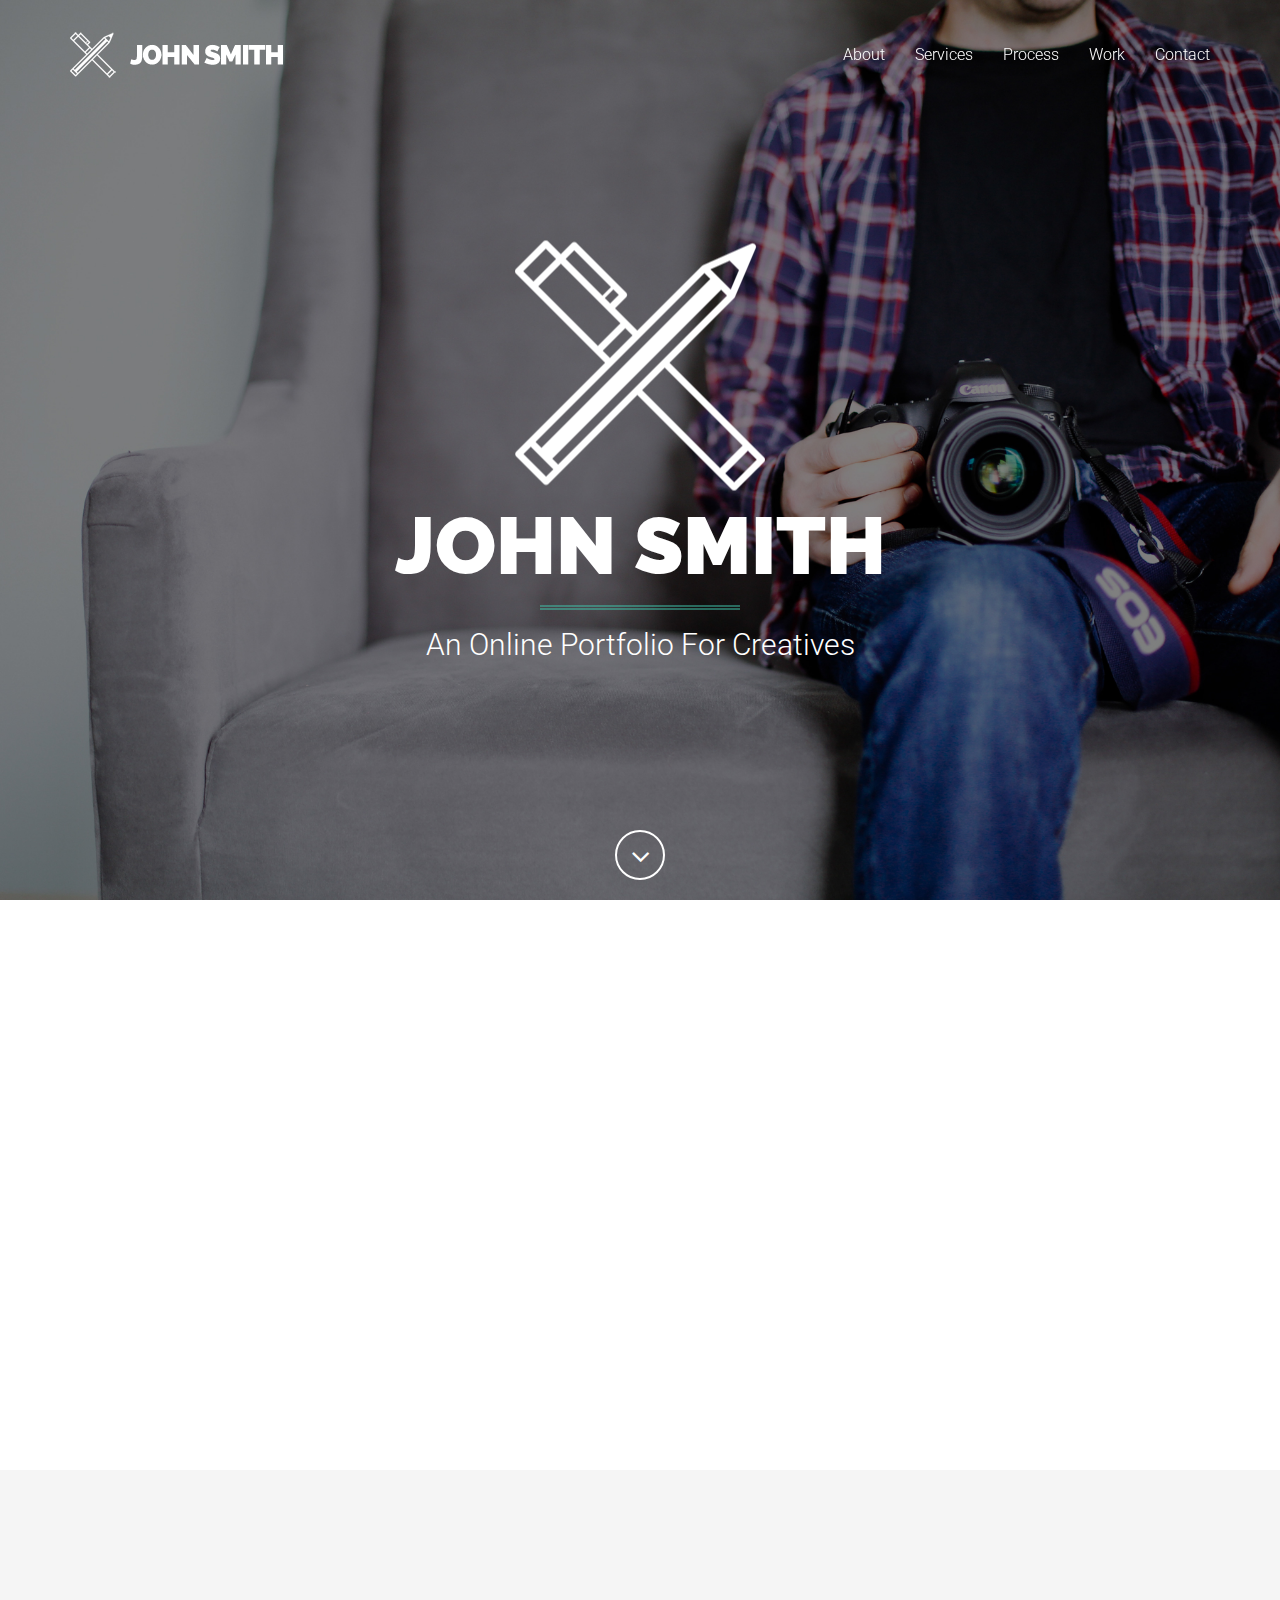
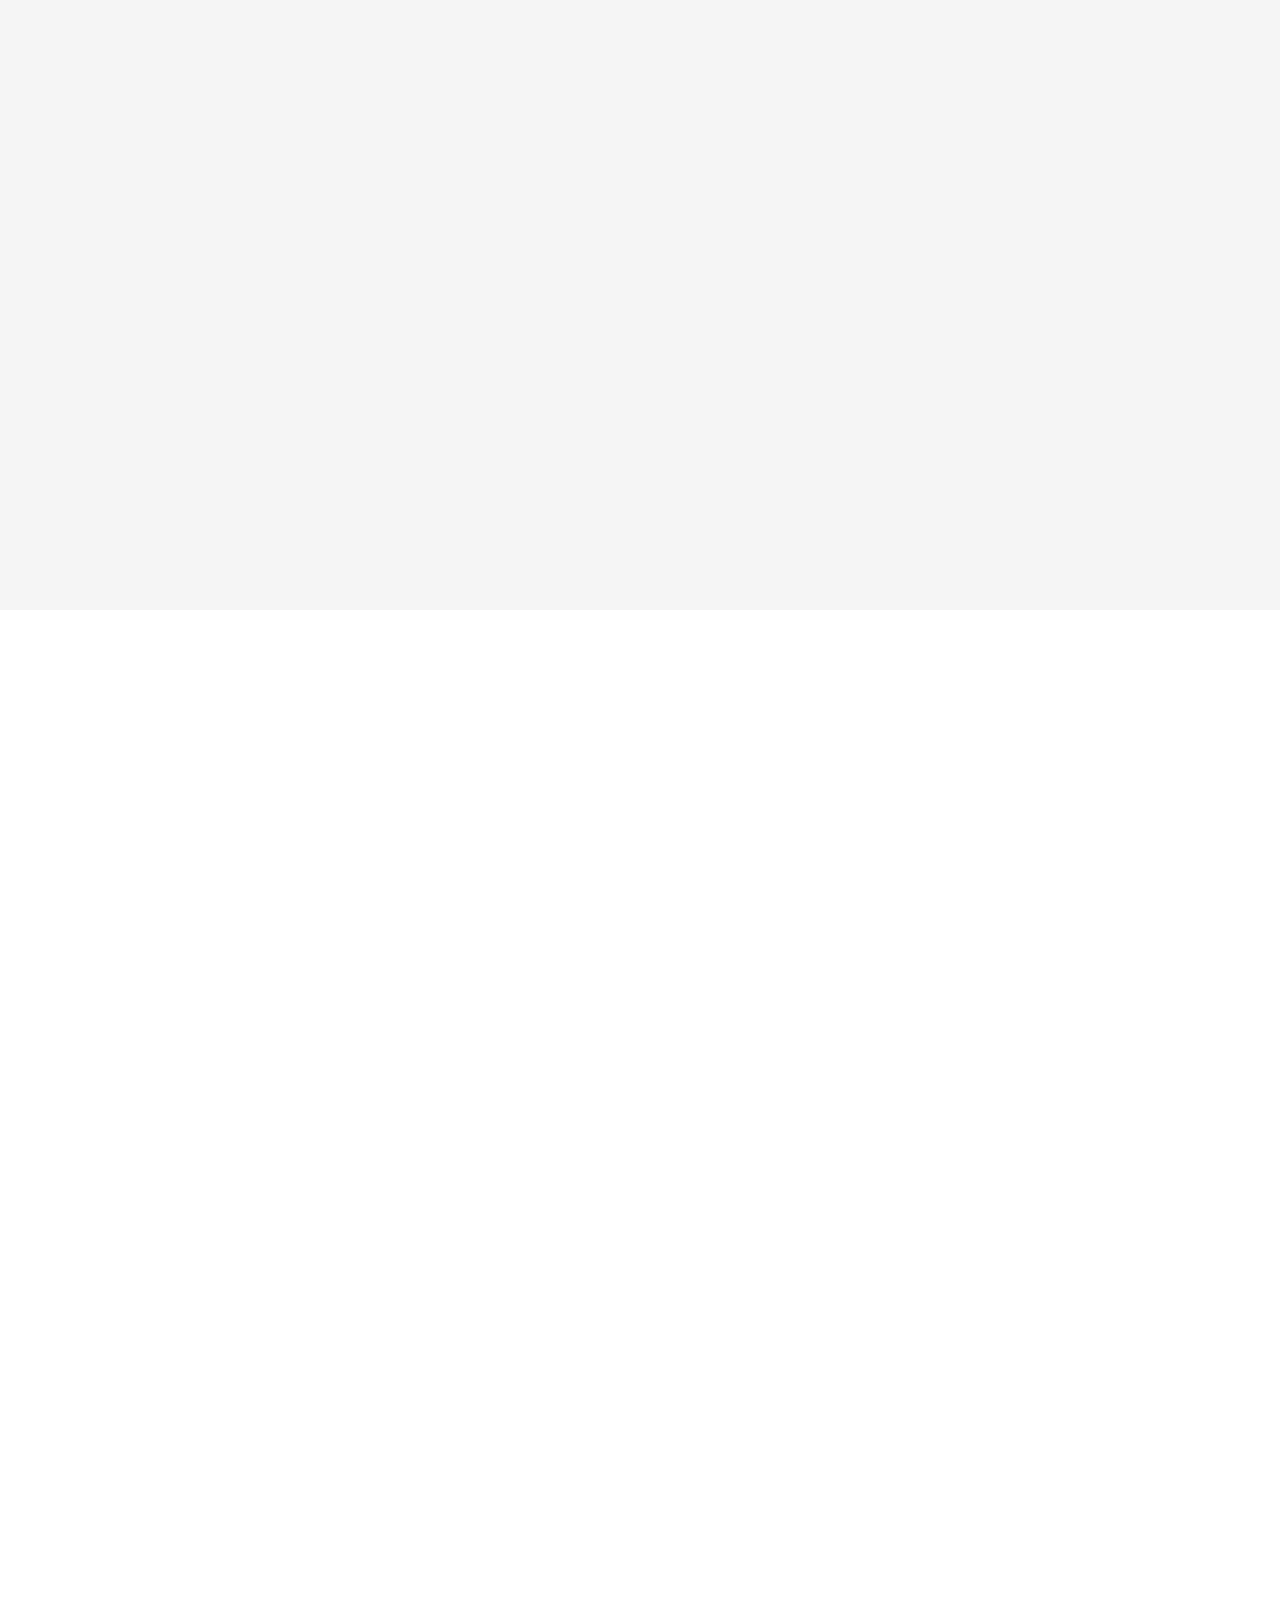
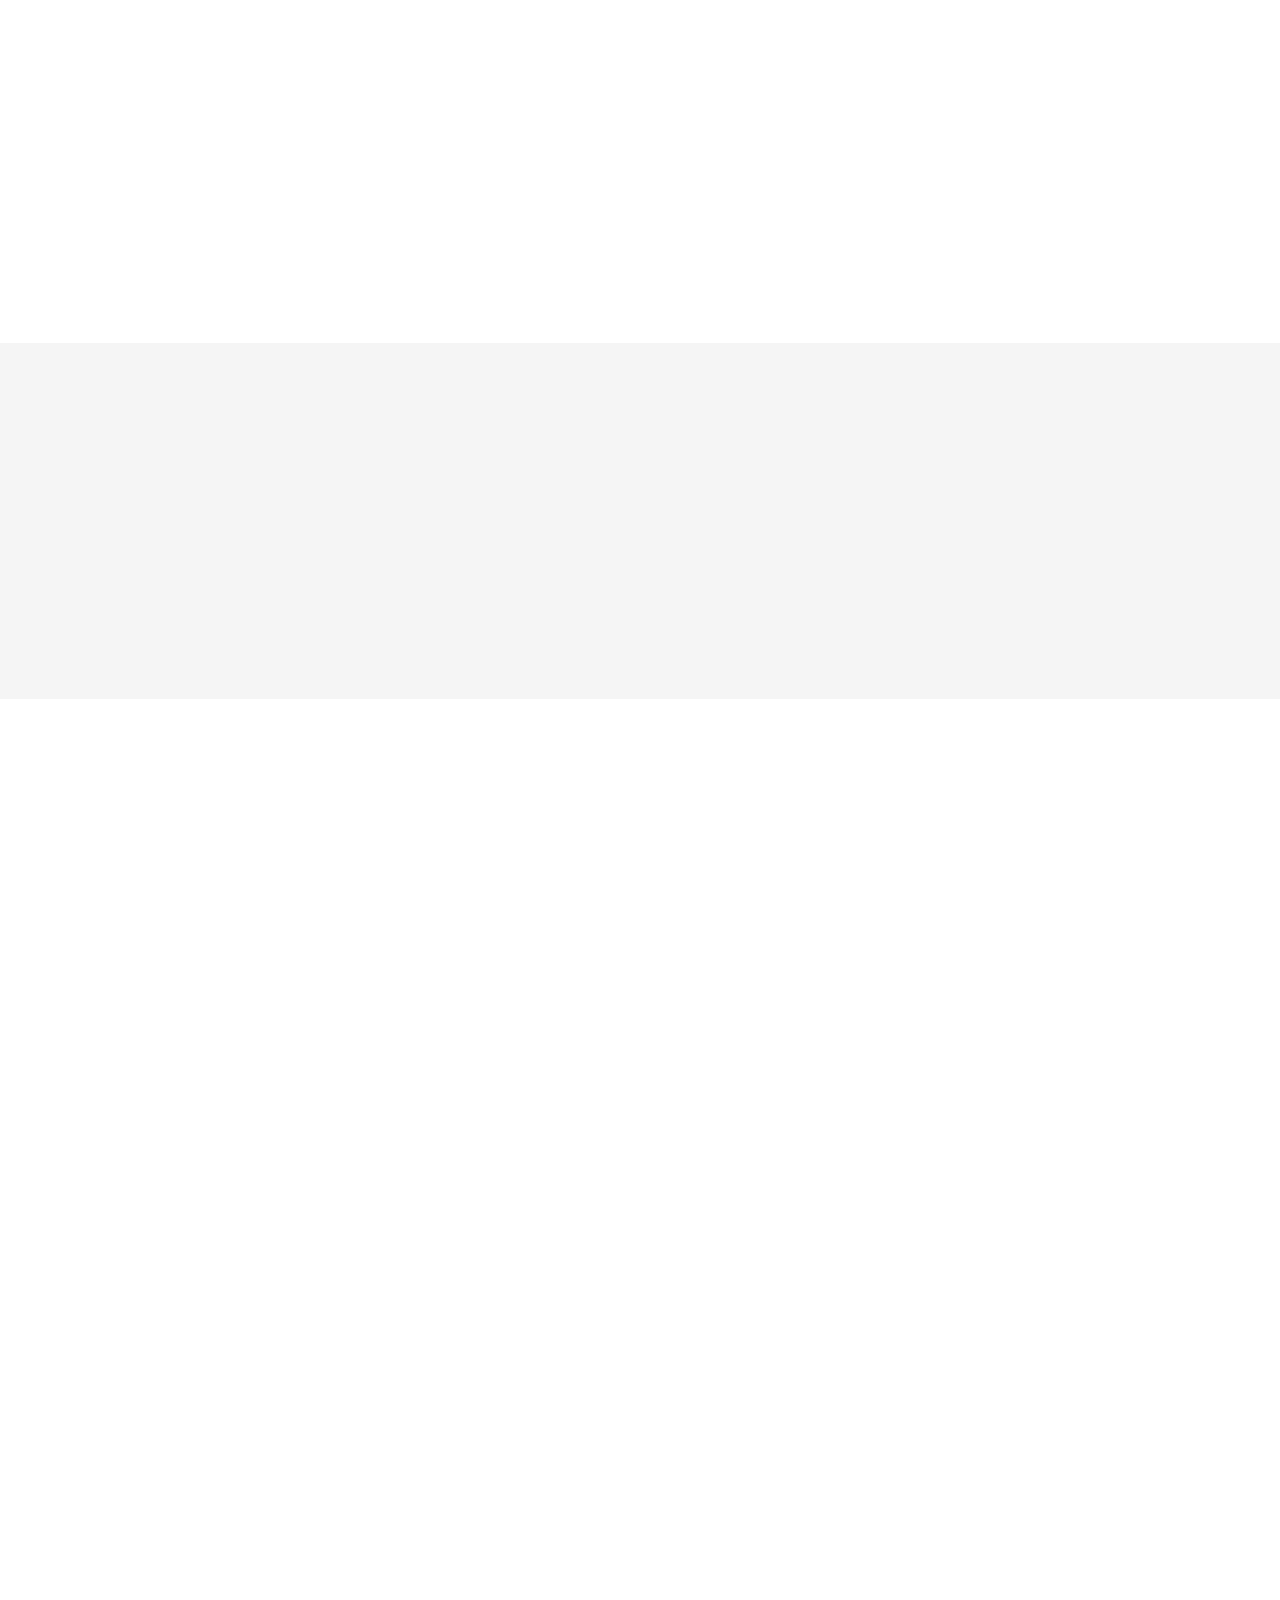
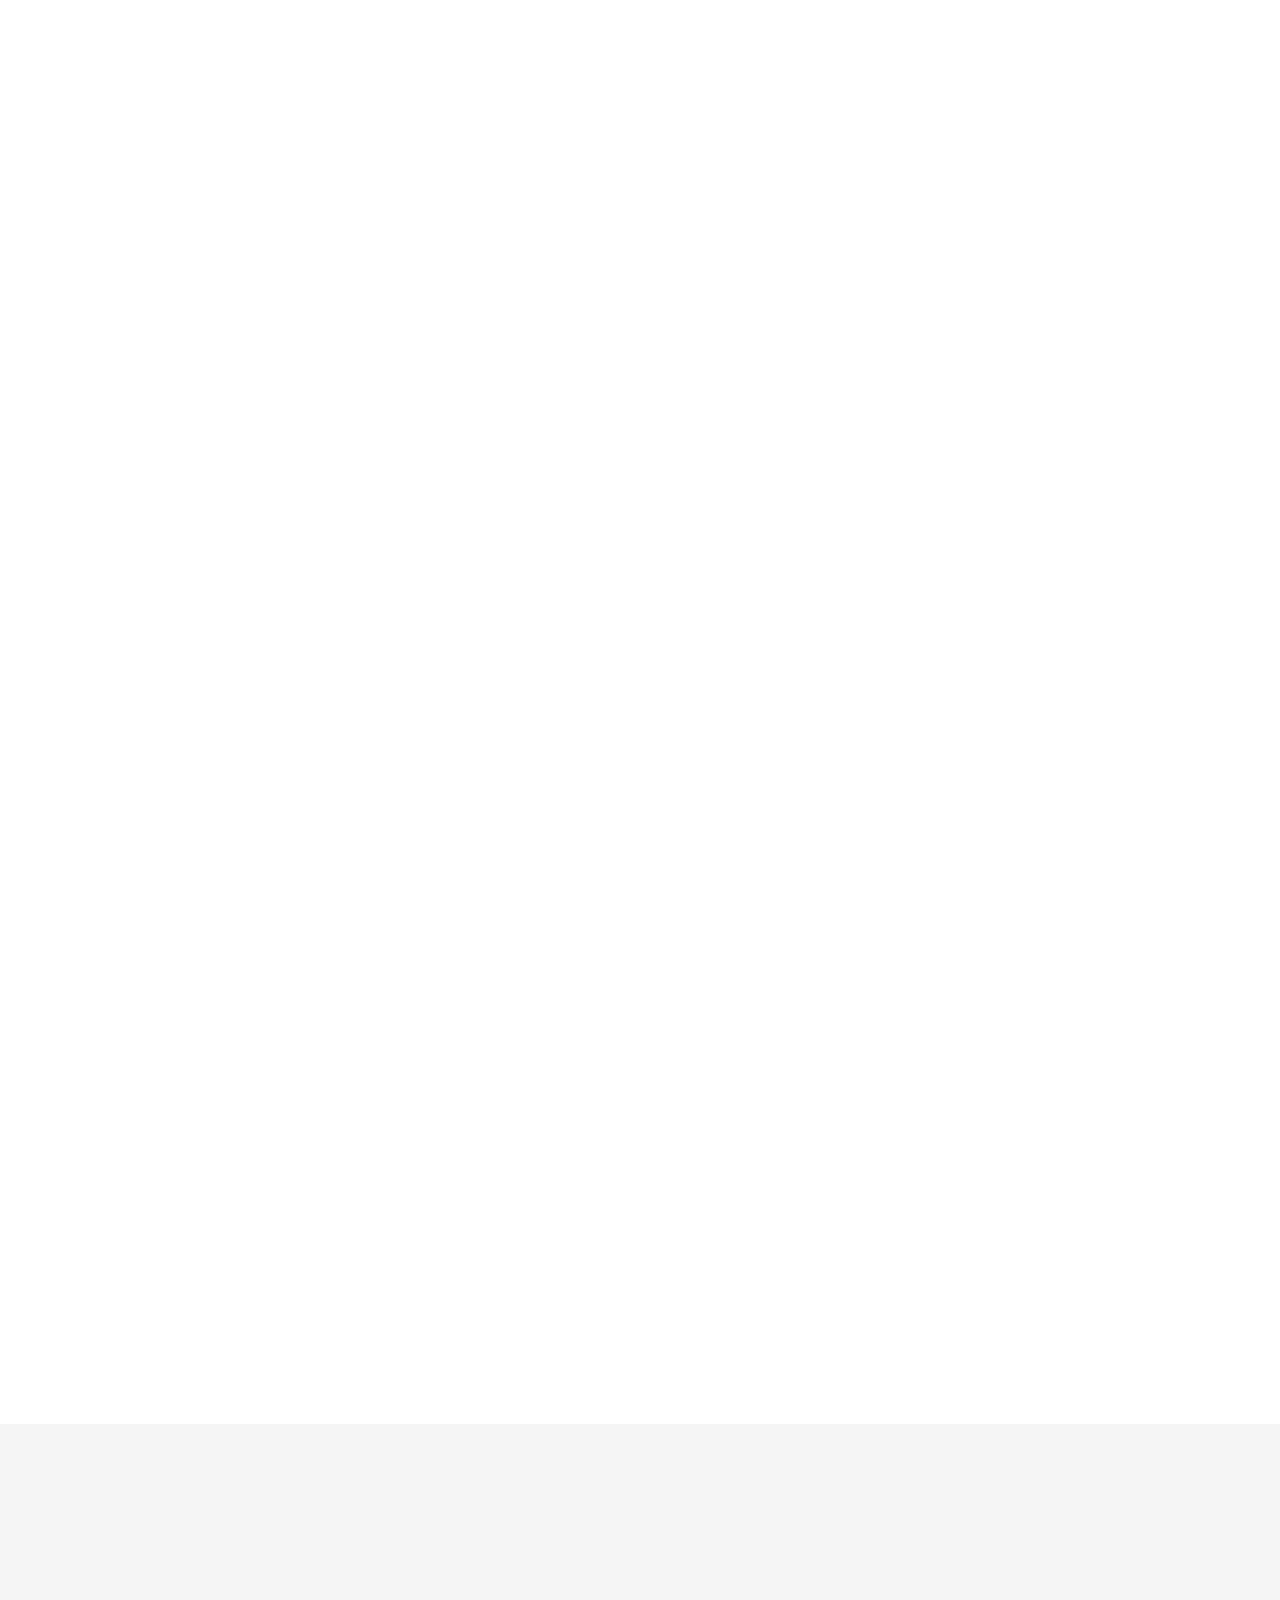
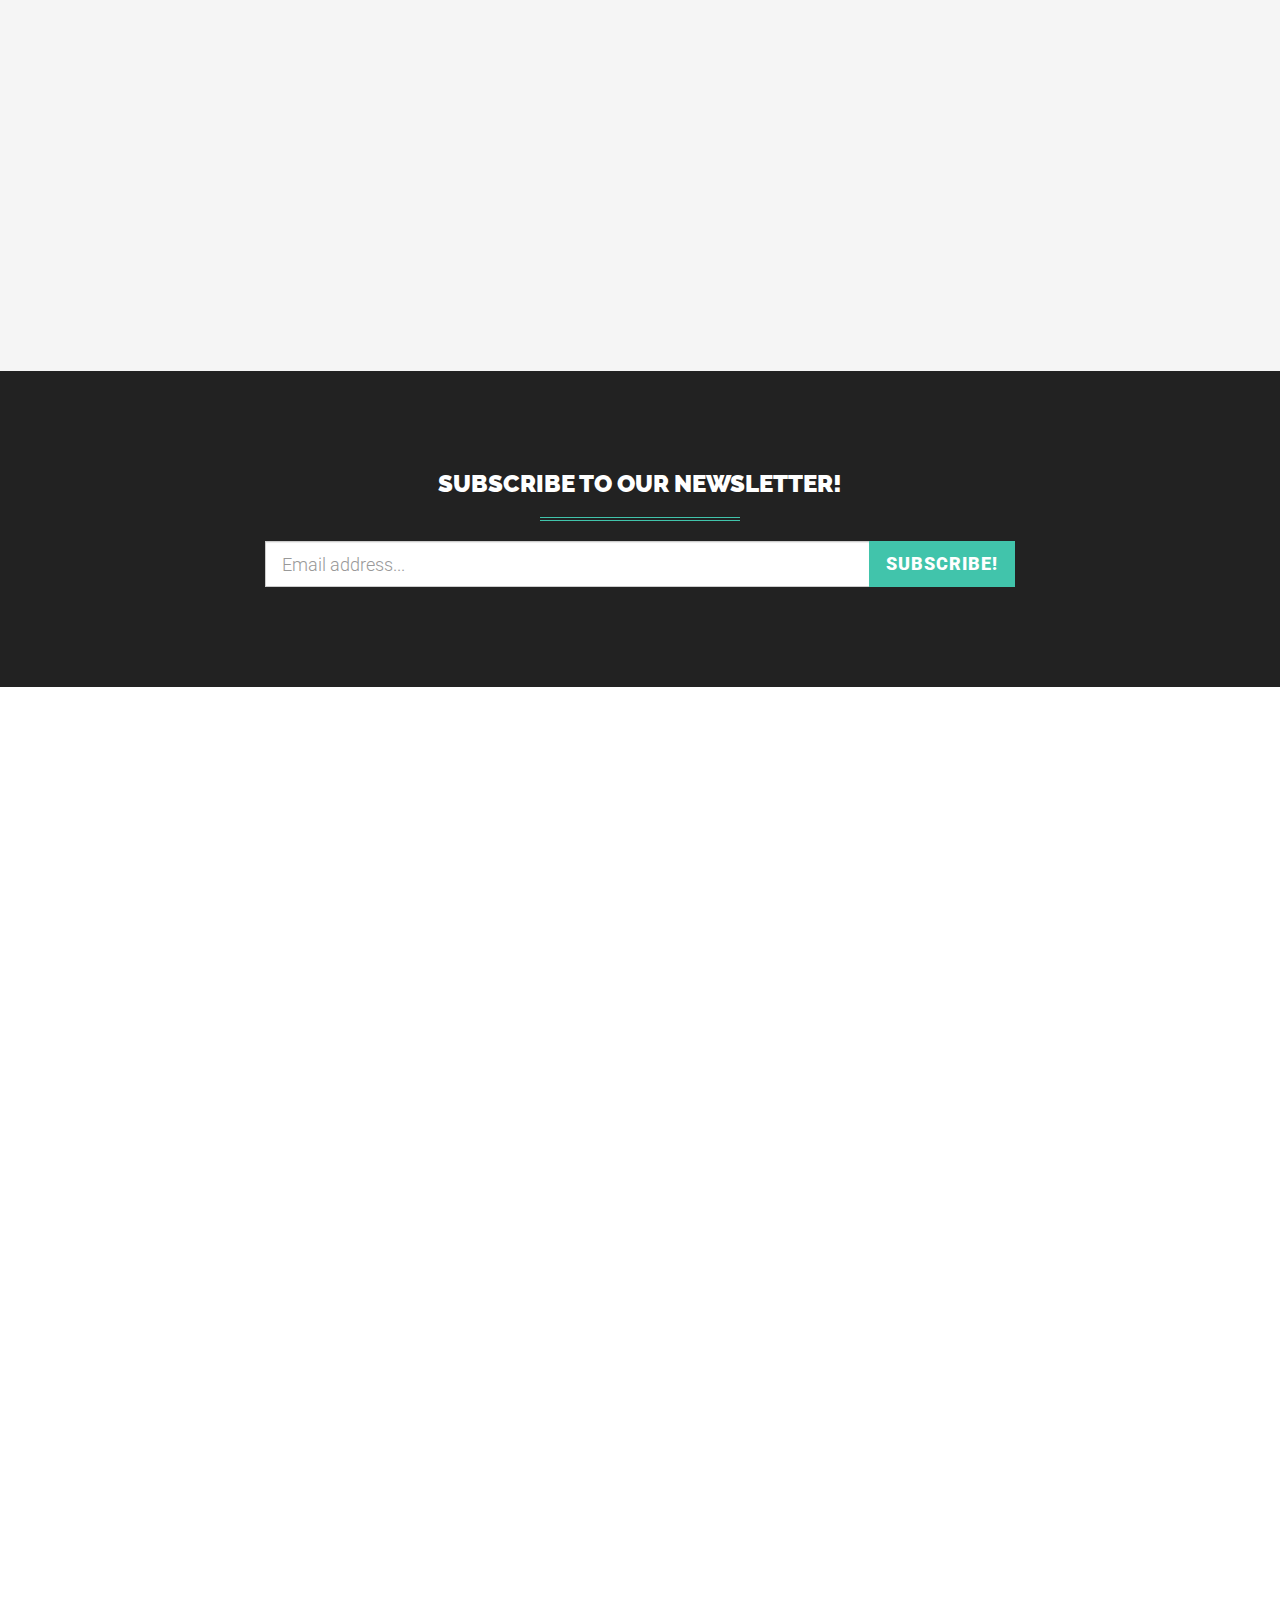
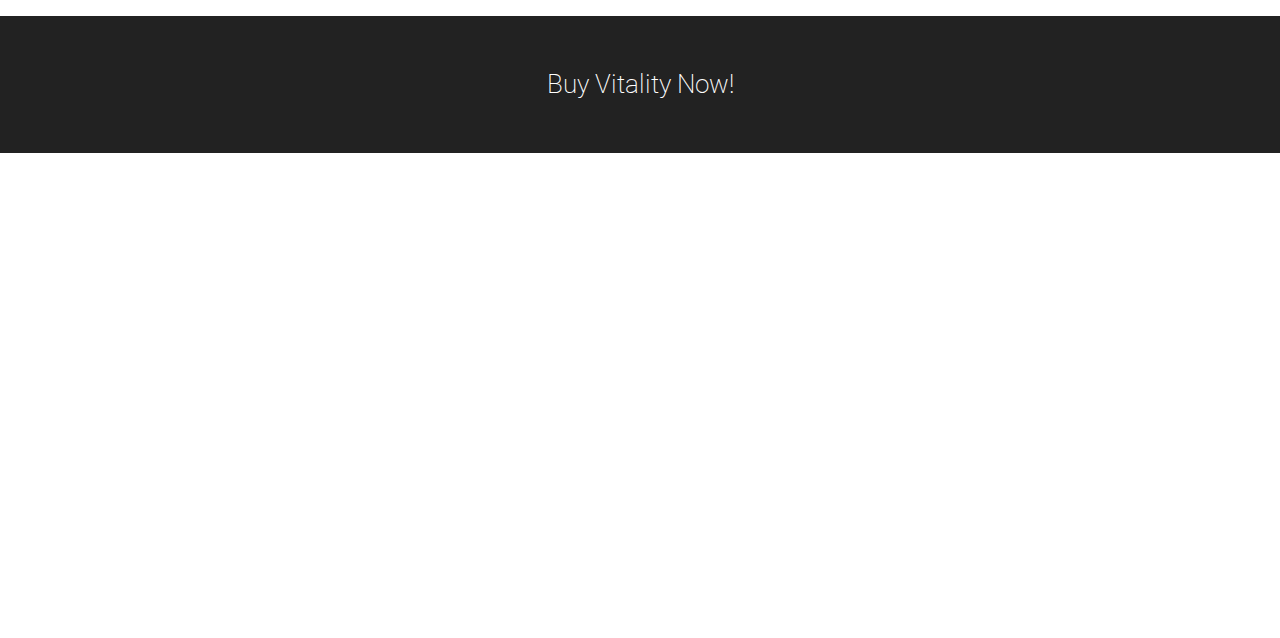
<file: creative.html>
<!DOCTYPE html>
<html lang="en">

<head>
    <meta charset="utf-8">
    <meta name="viewport" content="width=device-width, initial-scale=1.0, user-scalable=no">
    <meta name="description" content="">
    <meta name="author" content="">
    <title>Vitality</title>
    <!-- Bootstrap Core CSS -->
    <link href="assets/css/bootstrap/bootstrap.min.css" rel="stylesheet" type="text/css">
    <!-- Retina.js - Load first for faster HQ mobile images. -->
    <script src="assets/js/plugins/retina/retina.min.js"></script>
    <!-- Font Awesome -->
    <link href="assets/font-awesome/css/font-awesome.min.css" rel="stylesheet" type="text/css">
    <!-- Default Fonts -->
    <link href='http://fonts.googleapis.com/css?family=Roboto:400,100,100italic,300,300italic,400italic,500,500italic,700,700italic,900,900italic' rel='stylesheet' type='text/css'>
    <link href='http://fonts.googleapis.com/css?family=Raleway:400,100,200,300,600,500,700,800,900' rel='stylesheet' type='text/css'>
    <!-- Modern Style Fonts (Include these is you are using body.modern!) -->
    <link href='http://fonts.googleapis.com/css?family=Montserrat:400,700' rel='stylesheet' type='text/css'>
    <link href='http://fonts.googleapis.com/css?family=Cardo:400,400italic,700' rel='stylesheet' type='text/css'>
    <!-- Vintage Style Fonts (Include these if you are using body.vintage!) -->
    <link href='http://fonts.googleapis.com/css?family=Sanchez:400italic,400' rel='stylesheet' type='text/css'>
    <link href='http://fonts.googleapis.com/css?family=Cardo:400,400italic,700' rel='stylesheet' type='text/css'>
    <!-- Plugin CSS -->
    <link href="assets/css/plugins/owl-carousel/owl.carousel.css" rel="stylesheet" type="text/css">
    <link href="assets/css/plugins/owl-carousel/owl.theme.css" rel="stylesheet" type="text/css">
    <link href="assets/css/plugins/owl-carousel/owl.transitions.css" rel="stylesheet" type="text/css">
    <link href="assets/css/plugins/magnific-popup.css" rel="stylesheet" type="text/css">
    <link href="assets/css/plugins/background.css" rel="stylesheet" type="text/css">
    <link href="assets/css/plugins/animate.css" rel="stylesheet" type="text/css">
    <!-- Vitality Theme CSS -->
    <!-- Uncomment the color scheme you want to use. -->
    <!-- <link href="assets/css/vitality-red.css" rel="stylesheet" type="text/css"> -->
    <!-- <link href="assets/css/vitality-aqua.css" rel="stylesheet" type="text/css"> -->
    <!-- <link href="assets/css/vitality-blue.css" rel="stylesheet" type="text/css"> -->
    <!-- <link href="assets/css/vitality-green.css" rel="stylesheet" type="text/css"> -->
    <!-- <link href="assets/css/vitality-orange.css" rel="stylesheet" type="text/css"> -->
    <!-- <link href="assets/css/vitality-pink.css" rel="stylesheet" type="text/css"> -->
    <!-- <link href="assets/css/vitality-purple.css" rel="stylesheet" type="text/css"> -->
    <!-- <link href="assets/css/vitality-tan.css" rel="stylesheet" type="text/css"> -->
    <link href="assets/css/vitality-turquoise.css" rel="stylesheet" type="text/css">
    <!-- <link href="assets/css/vitality-yellow.css" rel="stylesheet" type="text/css"> -->
    <!-- IE8 support for HTML5 elements and media queries -->
    <!--[if lt IE 9]>
      <script src="https://oss.maxcdn.com/libs/html5shiv/3.7.0/html5shiv.js"></script>
      <script src="https://oss.maxcdn.com/libs/respond.js/1.3.0/respond.min.js"></script>
    <![endif]-->
</head>
<!-- Alternate Body Classes: .modern and .vintage -->

<body id="page-top">
    <!-- Navigation -->
    <!-- Note: navbar-default and navbar-inverse are both supported with this theme. -->
    <nav class="navbar navbar-inverse navbar-fixed-top navbar-expanded">
        <div class="container">
            <!-- Brand and toggle get grouped for better mobile display -->
            <div class="navbar-header">
                <button type="button" class="navbar-toggle" data-toggle="collapse" data-target="#bs-example-navbar-collapse-1">
                    <span class="sr-only">Toggle navigation</span>
                    <span class="icon-bar"></span>
                    <span class="icon-bar"></span>
                    <span class="icon-bar"></span>
                </button>
                <a class="navbar-brand page-scroll" href="#page-top">
                    <img src="assets/img/creative/logo.png" class="img-responsive" alt="">
                </a>
            </div>
            <!-- Collect the nav links, forms, and other content for toggling -->
            <div class="collapse navbar-collapse" id="bs-example-navbar-collapse-1">
                <ul class="nav navbar-nav navbar-right">
                    <li class="hidden">
                        <a class="page-scroll" href="#page-top"></a>
                    </li>
                    <li>
                        <a class="page-scroll" href="#about">About</a>
                    </li>
                    <li>
                        <a class="page-scroll" href="#services">Services</a>
                    </li>
                    <li>
                        <a class="page-scroll" href="#process">Process</a>
                    </li>
                    <li>
                        <a class="page-scroll" href="#work">Work</a>
                    </li>
                    <li>
                        <a class="page-scroll" href="#contact">Contact</a>
                    </li>
                </ul>
            </div>
            <!-- /.navbar-collapse -->
        </div>
        <!-- /.container -->
    </nav>
    <header style="background-image: url('assets/img/creative/bg-header.jpg');">
        <div class="intro-content">
            <img src="assets/img/creative/profile.png" class="img-responsive img-centered" alt="">
            <div class="brand-name">John Smith</div>
            <hr class="colored">
            <div class="brand-name-subtext">An Online Portfolio For Creatives</div>
        </div>
        <div class="scroll-down">
            <a class="btn page-scroll" href="#about"><i class="fa fa-angle-down fa-fw"></i></a>
        </div>
    </header>
    <section id="about">
        <div class="container wow fadeIn">
            <div class="row">
                <div class="col-md-6">
                    <img src="assets/img/creative/about.jpg" class="img-responsive" alt="">
                </div>
                <div class="col-md-6 text-center">
                    <h1>Hi, I'm John Smith</h1>
                    <hr class="colored">
                    <p>I am a freelance web designer, developer, and photographer based in San Francisco, California. I have a professional background in graphic design, and a degree in Computer Science from the University of Central California.</p>
                    <p>Whether your next project is an online store, website for your business, or a simple brochure, I'll be ready to help!</p>
                </div>
            </div>
        </div>
    </section>
    <section id="services" class="bg-gray">
        <div class="container-fluid">
            <div class="row text-center">
                <div class="col-lg-12 wow fadeIn">
                    <h1>This is what I do</h1>
                    <p>I provide web design, web development, photography, and graphic design services.</p>
                    <hr class="colored">
                </div>
            </div>
            <div class="row text-center content-row">
                <div class="col-md-3 col-sm-6 wow fadeIn" data-wow-delay=".2s">
                    <div class="about-content">
                        <i class="fa fa-laptop fa-4x"></i>
                        <h3>Web Design</h3>
                        <p>This theme includes the retina.js plugin for easy retina image support so your images and graphics will look great on mobile devices!</p>
                    </div>
                </div>
                <div class="col-md-3 col-sm-6 wow fadeIn" data-wow-delay=".4s">
                    <div class="about-content">
                        <i class="fa fa-code fa-4x"></i>
                        <h3>Web Development</h3>
                        <p>Vitality is built using Bootstrap 3, and is easy to edit and customize. LESS files are included as well for deeper customization.</p>
                    </div>
                </div>
                <div class="col-md-3 col-sm-6 wow fadeIn" data-wow-delay=".6s">
                    <div class="about-content">
                        <i class="fa fa-camera-retro fa-4x"></i>
                        <h3>Photography</h3>
                        <p>When building this theme, we've paid close attention to how it looks on various screen sizes. Try it out on a phone or tablet!</p>
                    </div>
                </div>
                <div class="col-md-3 col-sm-6 wow fadeIn" data-wow-delay=".8s">
                    <div class="about-content">
                        <i class="fa fa-paint-brush fa-4x"></i>
                        <h3>Graphic Design</h3>
                        <p>All of our themes are crafted with care, and we strive to make your experience as one of our customers the best as possible.</p>
                    </div>
                </div>
            </div>
        </div>
    </section>
    <aside class="cta-quote" style="background-image: url('assets/img/creative/bg-aside.jpg');">
        <div class="container">
            <div class="row">
                <div class="col-md-10 col-md-offset-1 wow fadeIn">
                    <span class="quote">Good
                        <span class="text-primary">design</span> is finding that perfect balance between the way something
                    <span class="text-primary">looks</span> and how it
                    <span class="text-primary">functions</span>.</span>
                    <hr class=" colored">
                    <a class="btn btn-outline-light page-scroll" href="#contact">Let's Find It</a>
                </div>
            </div>
        </div>
    </aside>
    <section id="process" class="services">
        <div class="container">
            <div class="row text-center">
                <div class="col-lg-12 wow fadeIn">
                    <h2>My Process</h2>
                    <hr class="colored">
                    <p>Here is an overview of how I approach each new project.</p>
                </div>
            </div>
            <div class="row content-row">
                <div class="col-md-4 wow fadeIn" data-wow-delay=".2s">
                    <div class="media">
                        <div class="pull-left">
                            <i class="fa fa-clipboard"></i>
                        </div>
                        <div class="media-body">
                            <h3 class="media-heading">Plan</h3>
                            <ul>
                                <li>Client interview</li>
                                <li>Gather consumer data</li>
                                <li>Create content strategy</li>
                                <li>Analyze research</li>
                            </ul>
                        </div>
                    </div>
                </div>
                <div class="col-md-4 wow fadeIn" data-wow-delay=".4s">
                    <div class="media">
                        <div class="pull-left">
                            <i class="fa fa-pencil"></i>
                        </div>
                        <div class="media-body">
                            <h3 class="media-heading">Create</h3>
                            <ul>
                                <li>Build wireframe</li>
                                <li>Gather client feedback</li>
                                <li>Code development</li>
                                <li>Marketing review</li>
                            </ul>
                        </div>
                    </div>
                </div>
                <div class="col-md-4 wow fadeIn" data-wow-delay=".6s">
                    <div class="media">
                        <div class="pull-left">
                            <i class="fa fa-rocket"></i>
                        </div>
                        <div class="media-body">
                            <h3 class="media-heading">Launch</h3>
                            <ul>
                                <li>Deploy website</li>
                                <li>Market product launch</li>
                                <li>Collect UX data</li>
                                <li>Quarterly maintenence</li>
                            </ul>
                        </div>
                    </div>
                </div>
            </div>
        </div>
    </section>
    <section id="work" class="bg-gray">
        <div class="container text-center wow fadeIn">
            <h2>Case Studies</h2>
            <hr class="colored">
            <p>Here are some in depth case studies of larger projects that I've worked on in the past.</p>
        </div>
    </section>
    <section class="portfolio-carousel wow fadeIn">
        <div class="item" style="background-image: url('assets/img/creative/portfolio/bg-1.jpg')">
            <div class="container-fluid">
                <div class="row">
                    <div class="col-md-4 col-md-push-8">
                        <div class="project-details">
                            <img src="assets/img/client-logos/logo-1.png" class="img-responsive client-logo" alt="">
                            <span class="project-name">Project Name</span>
                            <span class="project-description">Branding, Website Design</span>
                            <hr class="colored">
                            <a href="#portfolioModal1" data-toggle="modal" class="btn btn-outline-light">View Details <i class="fa fa-long-arrow-right fa-fw"></i></a>
                        </div>
                    </div>
                    <div class="col-md-8 col-md-pull-4 hidden-xs">
                        <img src="assets/img/portfolio/mobile-screens.png" class="img-responsive portfolio-image" alt="">
                    </div>
                </div>
            </div>
        </div>
        <div class="item" style="background-image: url('assets/img/creative/portfolio/bg-2.jpg')">
            <div class="container-fluid">
                <div class="row">
                    <div class="col-md-4 col-md-push-8">
                        <div class="project-details">
                            <img src="assets/img/client-logos/logo-2.png" class="img-responsive client-logo" alt="">
                            <span class="project-name">Project Name</span>
                            <span class="project-description">Branding, Website Design</span>
                            <hr class="colored">
                            <a href="#portfolioModal2" data-toggle="modal" class="btn btn-outline-light">View Details <i class="fa fa-long-arrow-right fa-fw"></i></a>
                        </div>
                    </div>
                    <div class="col-md-8 col-md-pull-4 hidden-xs">
                        <img src="assets/img/portfolio/tablet-screens.png" class="img-responsive portfolio-image" alt="">
                    </div>
                </div>
            </div>
        </div>
        <div class="item" style="background-image: url('assets/img/creative/portfolio/bg-3.jpg')">
            <div class="container-fluid">
                <div class="row">
                    <div class="col-md-4 col-md-push-8">
                        <div class="project-details">
                            <img src="assets/img/client-logos/logo-1.png" class="img-responsive client-logo" alt="">
                            <span class="project-name">Project Name</span>
                            <span class="project-description">Branding, Website Design</span>
                            <hr class="colored">
                            <a href="#portfolioModal3" data-toggle="modal" class="btn btn-outline-light">View Details <i class="fa fa-long-arrow-right fa-fw"></i></a>
                        </div>
                    </div>
                    <div class="col-md-8 col-md-pull-4 hidden-xs">
                        <img src="assets/img/portfolio/mobile-screens.png" class="img-responsive portfolio-image" alt="">
                    </div>
                </div>
            </div>
        </div>
        <div class="item" style="background-image: url('assets/img/creative/portfolio/bg-4.jpg')">
            <div class="container-fluid">
                <div class="row">
                    <div class="col-md-4 col-md-push-8">
                        <div class="project-details">
                            <img src="assets/img/client-logos/logo-2.png" class="img-responsive client-logo" alt="">
                            <span class="project-name">Project Name</span>
                            <span class="project-description">Branding, Website Design</span>
                            <hr class="colored">
                            <a href="#portfolioModal4" data-toggle="modal" class="btn btn-outline-light">View Details <i class="fa fa-long-arrow-right fa-fw"></i></a>
                        </div>
                    </div>
                    <div class="col-md-8 col-md-pull-4 hidden-xs">
                        <img src="assets/img/portfolio/tablet-screens.png" class="img-responsive portfolio-image" alt="">
                    </div>
                </div>
            </div>
        </div>
    </section>
    <section>
        <div class="container text-center wow fadeIn">
            <h2>Portfolio</h2>
            <hr class="colored">
            <p>Here are some other projects that I've worked on.</p>
            <div class="row content-row">
                <div class="col-lg-12">
                    <div class="portfolio-filter">
                        <ul id="filters" class="clearfix">
                            <li>
                                <span class="filter active" data-filter="identity graphic logo web">All</span>
                            </li>
                            <li>
                                <span class="filter" data-filter="identity">Identity</span>
                            </li>
                            <li>
                                <span class="filter" data-filter="graphic">Graphic</span>
                            </li>
                            <li>
                                <span class="filter" data-filter="web">Web</span>
                            </li>
                        </ul>
                    </div>
                </div>
            </div>
            <div class="row">
                <div class="col-lg-12">
                    <div id="portfoliolist">
                        <div class="portfolio identity" data-cat="identity" href="#portfolioModal1" data-toggle="modal">
                            <div class="portfolio-wrapper">
                                <img src="assets/img/portfolio/grid/identity/1.jpg" alt="">
                                <div class="caption">
                                    <div class="caption-text">
                                        <a class="text-title">Generic Inc.</a>
                                        <span class="text-category">Brand Identity</span>
                                    </div>
                                    <div class="caption-bg"></div>
                                </div>
                            </div>
                        </div>
                        <div class="portfolio web" data-cat="web" href="#portfolioModal2" data-toggle="modal">
                            <div class="portfolio-wrapper">
                                <img src="assets/img/portfolio/grid/web/1.jpg" alt="">
                                <div class="caption">
                                    <div class="caption-text">
                                        <a class="text-title">Brands</a>
                                        <span class="text-category">Web Development</span>
                                    </div>
                                    <div class="caption-bg"></div>
                                </div>
                            </div>
                        </div>
                        <div class="portfolio graphic" data-cat="graphic" href="#portfolioModal3" data-toggle="modal">
                            <div class="portfolio-wrapper">
                                <img src="assets/img/portfolio/grid/graphic/1.jpg" alt="">
                                <div class="caption">
                                    <div class="caption-text">
                                        <a class="text-title">Excellence</a>
                                        <span class="text-category">Poster Design</span>
                                    </div>
                                    <div class="caption-bg"></div>
                                </div>
                            </div>
                        </div>
                        <div class="portfolio web" data-cat="web" href="#portfolioModal4" data-toggle="modal">
                            <div class="portfolio-wrapper">
                                <img src="assets/img/portfolio/grid/web/2.jpg" alt="">
                                <div class="caption">
                                    <div class="caption-text">
                                        <a class="text-title">YouTV</a>
                                        <span class="text-category">Web Development</span>
                                    </div>
                                    <div class="caption-bg"></div>
                                </div>
                            </div>
                        </div>
                        <div class="portfolio graphic" data-cat="graphic" href="#portfolioModal1" data-toggle="modal">
                            <div class="portfolio-wrapper">
                                <img src="assets/img/portfolio/grid/graphic/2.jpg" alt="">
                                <div class="caption">
                                    <div class="caption-text">
                                        <a class="text-title">Office Supplies</a>
                                        <span class="text-category">Graphic Design</span>
                                    </div>
                                    <div class="caption-bg"></div>
                                </div>
                            </div>
                        </div>
                        <div class="portfolio web" data-cat="web" href="#portfolioModal2" data-toggle="modal">
                            <div class="portfolio-wrapper">
                                <img src="assets/img/portfolio/grid/web/3.jpg" alt="">
                                <div class="caption">
                                    <div class="caption-text">
                                        <a class="text-title">Fooder</a>
                                        <span class="text-category">Mobile App</span>
                                    </div>
                                    <div class="caption-bg"></div>
                                </div>
                            </div>
                        </div>
                        <div class="portfolio graphic" data-cat="graphic" href="#portfolioModal3" data-toggle="modal">
                            <div class="portfolio-wrapper">
                                <img src="assets/img/portfolio/grid/graphic/3.jpg" alt="">
                                <div class="caption">
                                    <div class="caption-text">
                                        <a class="text-title">Mountain Tea</a>
                                        <span class="text-category">Graphic Design</span>
                                    </div>
                                    <div class="caption-bg"></div>
                                </div>
                            </div>
                        </div>
                        <div class="portfolio graphic" data-cat="graphic" href="#portfolioModal4" data-toggle="modal">
                            <div class="portfolio-wrapper">
                                <img src="assets/img/portfolio/grid/graphic/4.jpg" alt="">
                                <div class="caption">
                                    <div class="caption-text">
                                        <a class="text-title">Checkmark</a>
                                        <span class="text-category">Graphic Design</span>
                                    </div>
                                    <div class="caption-bg"></div>
                                </div>
                            </div>
                        </div>
                        <div class="portfolio identity" data-cat="identity" href="#portfolioModal1" data-toggle="modal">
                            <div class="portfolio-wrapper">
                                <img src="assets/img/portfolio/grid/identity/2.jpg" alt="">
                                <div class="caption">
                                    <div class="caption-text">
                                        <a class="text-title">Demish</a>
                                        <span class="text-category">Brand Identity</span>
                                    </div>
                                    <div class="caption-bg"></div>
                                </div>
                            </div>
                        </div>
                        <div class="portfolio web" data-cat="web" href="#portfolioModal2" data-toggle="modal">
                            <div class="portfolio-wrapper">
                                <img src="assets/img/portfolio/grid/web/4.jpg" alt="">
                                <div class="caption">
                                    <div class="caption-text">
                                        <a class="text-title">OneRepublic</a>
                                        <span class="text-category">Web Development</span>
                                    </div>
                                    <div class="caption-bg"></div>
                                </div>
                            </div>
                        </div>
                        <div class="portfolio graphic" data-cat="graphic" href="#portfolioModal3" data-toggle="modal">
                            <div class="portfolio-wrapper">
                                <img src="assets/img/portfolio/grid/graphic/5.jpg" alt="">
                                <div class="caption">
                                    <div class="caption-text">
                                        <a class="text-title">Postable</a>
                                        <span class="text-category">Graphic Design</span>
                                    </div>
                                    <div class="caption-bg"></div>
                                </div>
                            </div>
                        </div>
                        <div class="portfolio identity" data-cat="identity" href="#portfolioModal4" data-toggle="modal">
                            <div class="portfolio-wrapper">
                                <img src="assets/img/portfolio/grid/identity/3.jpg" alt="">
                                <div class="caption">
                                    <div class="caption-text">
                                        <a class="text-title">Simpli Nota</a>
                                        <span class="text-category">Brand Identity</span>
                                    </div>
                                    <div class="caption-bg"></div>
                                </div>
                            </div>
                        </div>
                    </div>
                </div>
            </div>
        </div>
    </section>
    <section class="testimonials bg-gray">
        <div class="container wow fadeIn">
            <div class="row">
                <div class="col-lg-10 col-lg-offset-1">
                    <div class="testimonials-carousel">
                        <div class="item">
                            <div class="row">
                                <div class="col-lg-12">
                                    <p class="lead">"Working with John Smith was both a valuable and rewarding experience."</p>
                                    <hr class="colored">
                                    <p class="quote">Lorem ipsum dolor sit amet, consectetur adipisicing elit. Reprehenderit, temporibus, laborum, dignissimos doloremque corporis alias nostrum recusandae culpa id quisquam harum impedit sed sunt non obcaecati vero ipsam aut fugit?</p>
                                    <div class="testimonial-info">
                                        <div class="testimonial-img">
                                            <img src="assets/img/testimonials/1.jpg" class="img-circle img-responsive" alt="">
                                        </div>
                                        <div class="testimonial-author">
                                            <span class="name">Jim Walker</span>
                                            <p class="small">CEO of GeneriCorp</p>
                                            <div class="stars">
                                                <i class="fa fa-star"></i>
                                                <i class="fa fa-star"></i>
                                                <i class="fa fa-star"></i>
                                                <i class="fa fa-star"></i>
                                                <i class="fa fa-star"></i>
                                            </div>
                                        </div>
                                    </div>
                                </div>
                            </div>
                        </div>
                        <div class="item">
                            <div class="row">
                                <div class="col-lg-12">
                                    <p class="lead">"John is an excellent designer, and we got our project done on time and on budget."</p>
                                    <hr class="colored">
                                    <p class="quote">Lorem ipsum dolor sit amet, consectetur adipisicing elit. Reprehenderit, temporibus, laborum, dignissimos doloremque corporis alias nostrum recusandae culpa id quisquam harum impedit sed sunt non obcaecati vero ipsam aut fugit?</p>
                                    <div class="testimonial-info">
                                        <div class="testimonial-img">
                                            <img src="assets/img/testimonials/1.jpg" class="img-circle img-responsive" alt="">
                                        </div>
                                        <div class="testimonial-author">
                                            <span class="name">Jim Walker</span>
                                            <p class="small">CEO of GeneriCorp</p>
                                            <div class="stars">
                                                <i class="fa fa-star"></i>
                                                <i class="fa fa-star"></i>
                                                <i class="fa fa-star"></i>
                                                <i class="fa fa-star"></i>
                                                <i class="fa fa-star"></i>
                                            </div>
                                        </div>
                                    </div>
                                </div>
                            </div>
                        </div>
                    </div>
                </div>
            </div>
        </div>
    </section>
    <section class="cta-form bg-dark">
        <div class="container text-center">
            <h3>Subscribe to our newsletter!</h3>
            <hr class="colored">
            <div class="row">
                <div class="col-lg-8 col-lg-offset-2">
                    <!-- MailChimp Signup Form -->
                    <div id="mc_embed_signup">
                        <!-- Replace the form action in the line below with your MailChimp embed action! For more informatin on how to do this please visit the Docs! -->
                        <form role="form" action="//startbootstrap.us3.list-manage.com/subscribe/post?u=531af730d8629808bd96cf489&amp;id=afb284632f" method="post" id="mc-embedded-subscribe-form" name="mc-embedded-subscribe-form" target="_blank" novalidate>
                            <div class="input-group input-group-lg">
                                <input type="email" name="EMAIL" class="form-control" id="mce-EMAIL" placeholder="Email address...">
                                <span class="input-group-btn">
                                    <button type="submit" name="subscribe" id="mc-embedded-subscribe" class="btn btn-primary">Subscribe!</button>
                                </span>
                            </div>
                            <div id="mce-responses">
                                <div class="response" id="mce-error-response" style="display:none"></div>
                                <div class="response" id="mce-success-response" style="display:none"></div>
                            </div>
                        </form>
                    </div>
                    <!-- End MailChimp Signup Form -->
                </div>
            </div>
        </div>
    </section>
    <section id="contact">
        <div class="container wow fadeIn">
            <div class="row">
                <div class="col-lg-12 text-center">
                    <h2>Contact Me</h2>
                    <hr class="colored">
                    <p>I'd love to hear about your next project! Send me a message and I will see if I can help.</p>
                </div>
            </div>
            <div class="row content-row">
                <div class="col-lg-8 col-lg-offset-2">
                    <form name="sentMessage" id="contactForm" novalidate>
                        <div class="row control-group">
                            <div class="form-group col-xs-12 floating-label-form-group controls">
                                <label>Name</label>
                                <input type="text" class="form-control" placeholder="Name" id="name" required data-validation-required-message="Please enter your name.">
                                <p class="help-block text-danger"></p>
                            </div>
                        </div>
                        <div class="row control-group">
                            <div class="form-group col-xs-12 floating-label-form-group controls">
                                <label>Email Address</label>
                                <input type="email" class="form-control" placeholder="Email Address" id="email" required data-validation-required-message="Please enter your email address.">
                                <p class="help-block text-danger"></p>
                            </div>
                        </div>
                        <div class="row control-group">
                            <div class="form-group col-xs-12 floating-label-form-group controls">
                                <label>Phone Number</label>
                                <input type="tel" class="form-control" placeholder="Phone Number" id="phone" required data-validation-required-message="Please enter your phone number.">
                                <p class="help-block text-danger"></p>
                            </div>
                        </div>
                        <div class="row control-group">
                            <div class="form-group col-xs-12 floating-label-form-group controls">
                                <label>Message</label>
                                <textarea rows="5" class="form-control" placeholder="Message" id="message" required data-validation-required-message="Please enter a message."></textarea>
                                <p class="help-block text-danger"></p>
                            </div>
                        </div>
                        <br>
                        <div id="success"></div>
                        <div class="row">
                            <div class="form-group col-xs-12">
                                <button type="submit" class="btn btn-outline-dark">Send</button>
                            </div>
                        </div>
                    </form>
                </div>
            </div>
        </div>
    </section>
    <a href="https://wrapbootstrap.com/theme/vitality-multipurpose-one-page-theme-WB02K3KK3" class="btn btn-block btn-full-width">Buy Vitality Now!</a>
    <footer class="footer" style="background-image: url('assets/img/bg-footer.jpg')">
        <div class="container text-center">
            <div class="row">
                <div class="col-md-4 contact-details">
                    <h4><i class="fa fa-phone"></i> Call</h4>
                    <p>555-213-4567</p>
                </div>
                <div class="col-md-4 contact-details">
                    <h4><i class="fa fa-map-marker"></i> Visit</h4>
                    <p>3481 Melrose Place
                        <br>Beverly Hills, CA 90210</p>
                </div>
                <div class="col-md-4 contact-details">
                    <h4><i class="fa fa-envelope"></i> Email</h4>
                    <p><a href="mailto:mail@example.com">mail@example.com</a>
                    </p>
                </div>
            </div>
            <div class="row social">
                <div class="col-lg-12">
                    <ul class="list-inline">
                        <li><a href="#"><i class="fa fa-facebook fa-fw fa-2x"></i></a>
                        </li>
                        <li><a href="#"><i class="fa fa-twitter fa-fw fa-2x"></i></a>
                        </li>
                        <li><a href="#"><i class="fa fa-linkedin fa-fw fa-2x"></i></a>
                        </li>
                    </ul>
                </div>
            </div>
            <div class="row copyright">
                <div class="col-lg-12">
                    <p class="small">&copy; 2015 Start Bootstrap Themes</p>
                </div>
            </div>
        </div>
    </footer>
    <!-- Portfolio Modals -->
    <!-- Example Modal 1 -->
    <div class="portfolio-modal modal fade" id="portfolioModal1" tabindex="-1" role="dialog" aria-hidden="true" style="background-image: url('assets/img/creative/portfolio/bg-1.jpg')">
        <div class="modal-content">
            <div class="close-modal" data-dismiss="modal">
                <div class="lr">
                    <div class="rl">
                    </div>
                </div>
            </div>
            <div class="modal-body">
                <div class="container">
                    <div class="row">
                        <div class="col-lg-8 col-lg-offset-2">
                            <img src="assets/img/client-logos/logo-1.png" class="img-responsive img-centered" alt="">
                            <h2>Project Title</h2>
                            <hr class="colored">
                            <p>Lorem ipsum dolor sit amet, consectetur adipisicing elit. Quos modi in tenetur vero voluptatum sapiente dolores eligendi nemo iste ea. Omnis, odio enim sint quam dolorum dolorem. Nostrum, minus, ad.</p>
                        </div>
                        <div class="col-lg-12">
                            <img src="assets/img/portfolio/mobile-screens.png" class="img-responsive img-centered" alt="">
                        </div>
                        <div class="col-lg-8 col-lg-offset-2">
                            <ul class="list-inline item-details">
                                <li>Client:
                                    <strong><a href="http://startbootstrap.com">Start Bootstrap</a>
                                    </strong>
                                </li>
                                <li>Date:
                                    <strong><a href="http://startbootstrap.com">April 2015</a>
                                    </strong>
                                </li>
                                <li>Service:
                                    <strong><a href="http://startbootstrap.com">Web Development</a>
                                    </strong>
                                </li>
                            </ul>
                            <button type="button" class="btn btn-default" data-dismiss="modal"><i class="fa fa-times"></i> Close</button>
                        </div>
                    </div>
                </div>
            </div>
        </div>
    </div>
    <!-- Example Modal 2 -->
    <div class="portfolio-modal modal fade" id="portfolioModal2" tabindex="-1" role="dialog" aria-hidden="true" style="background-image: url('assets/img/creative/portfolio/bg-2.jpg')">
        <div class="modal-content">
            <div class="close-modal" data-dismiss="modal">
                <div class="lr">
                    <div class="rl">
                    </div>
                </div>
            </div>
            <div class="modal-body">
                <div class="container">
                    <div class="row">
                        <div class="col-lg-8 col-lg-offset-2">
                            <img src="assets/img/client-logos/logo-2.png" class="img-responsive img-centered" alt="">
                            <h2>Project Title</h2>
                            <hr class="colored">
                            <p>Lorem ipsum dolor sit amet, consectetur adipisicing elit. Quos modi in tenetur vero voluptatum sapiente dolores eligendi nemo iste ea. Omnis, odio enim sint quam dolorum dolorem. Nostrum, minus, ad.</p>
                        </div>
                        <div class="col-lg-12">
                            <img src="assets/img/portfolio/tablet-screens.png" class="img-responsive img-centered" alt="">
                        </div>
                        <div class="col-lg-8 col-lg-offset-2">
                            <ul class="list-inline item-details">
                                <li>Client:
                                    <strong><a href="http://startbootstrap.com">Start Bootstrap</a>
                                    </strong>
                                </li>
                                <li>Date:
                                    <strong><a href="http://startbootstrap.com">April 2015</a>
                                    </strong>
                                </li>
                                <li>Service:
                                    <strong><a href="http://startbootstrap.com">Web Development</a>
                                    </strong>
                                </li>
                            </ul>
                            <button type="button" class="btn btn-default" data-dismiss="modal"><i class="fa fa-times"></i> Close</button>
                        </div>
                    </div>
                </div>
            </div>
        </div>
    </div>
    <!-- Example Modal 3 -->
    <div class="portfolio-modal modal fade" id="portfolioModal3" tabindex="-1" role="dialog" aria-hidden="true" style="background-image: url('assets/img/creative/portfolio/bg-3.jpg')">
        <div class="modal-content">
            <div class="close-modal" data-dismiss="modal">
                <div class="lr">
                    <div class="rl">
                    </div>
                </div>
            </div>
            <div class="modal-body">
                <div class="container">
                    <div class="row">
                        <div class="col-lg-8 col-lg-offset-2">
                            <img src="assets/img/client-logos/logo-1.png" class="img-responsive img-centered" alt="">
                            <h2>Project Title</h2>
                            <hr class="colored">
                            <p>Lorem ipsum dolor sit amet, consectetur adipisicing elit. Quos modi in tenetur vero voluptatum sapiente dolores eligendi nemo iste ea. Omnis, odio enim sint quam dolorum dolorem. Nostrum, minus, ad.</p>
                        </div>
                        <div class="col-lg-12">
                            <img src="assets/img/portfolio/mobile-screens.png" class="img-responsive img-centered" alt="">
                        </div>
                        <div class="col-lg-8 col-lg-offset-2">
                            <ul class="list-inline item-details">
                                <li>Client:
                                    <strong><a href="http://startbootstrap.com">Start Bootstrap</a>
                                    </strong>
                                </li>
                                <li>Date:
                                    <strong><a href="http://startbootstrap.com">April 2015</a>
                                    </strong>
                                </li>
                                <li>Service:
                                    <strong><a href="http://startbootstrap.com">Web Development</a>
                                    </strong>
                                </li>
                            </ul>
                            <button type="button" class="btn btn-default" data-dismiss="modal"><i class="fa fa-times"></i> Close</button>
                        </div>
                    </div>
                </div>
            </div>
        </div>
    </div>
    <!-- Example Modal 4 -->
    <div class="portfolio-modal modal fade" id="portfolioModal4" tabindex="-1" role="dialog" aria-hidden="true" style="background-image: url('assets/img/creative/portfolio/bg-4.jpg')">
        <div class="modal-content">
            <div class="close-modal" data-dismiss="modal">
                <div class="lr">
                    <div class="rl">
                    </div>
                </div>
            </div>
            <div class="modal-body">
                <div class="container">
                    <div class="row">
                        <div class="col-lg-8 col-lg-offset-2">
                            <img src="assets/img/client-logos/logo-2.png" class="img-responsive img-centered" alt="">
                            <h2>Project Title</h2>
                            <hr class="colored">
                            <p>Lorem ipsum dolor sit amet, consectetur adipisicing elit. Quos modi in tenetur vero voluptatum sapiente dolores eligendi nemo iste ea. Omnis, odio enim sint quam dolorum dolorem. Nostrum, minus, ad.</p>
                        </div>
                        <div class="col-lg-12">
                            <img src="assets/img/portfolio/tablet-screens.png" class="img-responsive img-centered" alt="">
                        </div>
                        <div class="col-lg-8 col-lg-offset-2">
                            <ul class="list-inline item-details">
                                <li>Client:
                                    <strong><a href="http://startbootstrap.com">Start Bootstrap</a>
                                    </strong>
                                </li>
                                <li>Date:
                                    <strong><a href="http://startbootstrap.com">April 2015</a>
                                    </strong>
                                </li>
                                <li>Service:
                                    <strong><a href="http://startbootstrap.com">Web Development</a>
                                    </strong>
                                </li>
                            </ul>
                            <button type="button" class="btn btn-default" data-dismiss="modal"><i class="fa fa-times"></i> Close</button>
                        </div>
                    </div>
                </div>
            </div>
        </div>
    </div>
    <!-- Core Scripts -->
    <script src="assets/js/jquery.js"></script>
    <script src="assets/js/bootstrap/bootstrap.min.js"></script>
    <!-- Plugin Scripts -->
    <script src="assets/js/plugins/jquery.easing.min.js"></script>
    <script src="assets/js/plugins/classie.js"></script>
    <script src="assets/js/plugins/cbpAnimatedHeader.js"></script>
    <script src="assets/js/plugins/owl-carousel/owl.carousel.js"></script>
    <script src="assets/js/plugins/jquery.magnific-popup/jquery.magnific-popup.min.js"></script>
    <script src="assets/js/plugins/background/core.js"></script>
    <script src="assets/js/plugins/background/transition.js"></script>
    <script src="assets/js/plugins/background/background.js"></script>
    <script src="assets/js/plugins/jquery.mixitup.js"></script>
    <script src="assets/js/plugins/wow/wow.min.js"></script>
    <script src="assets/js/contact_me.js"></script>
    <script src="assets/js/plugins/jqBootstrapValidation.js"></script>
    <!-- Vitality Theme Scripts -->
    <script src="assets/js/vitality.js"></script>
</body>

</html>
</file>
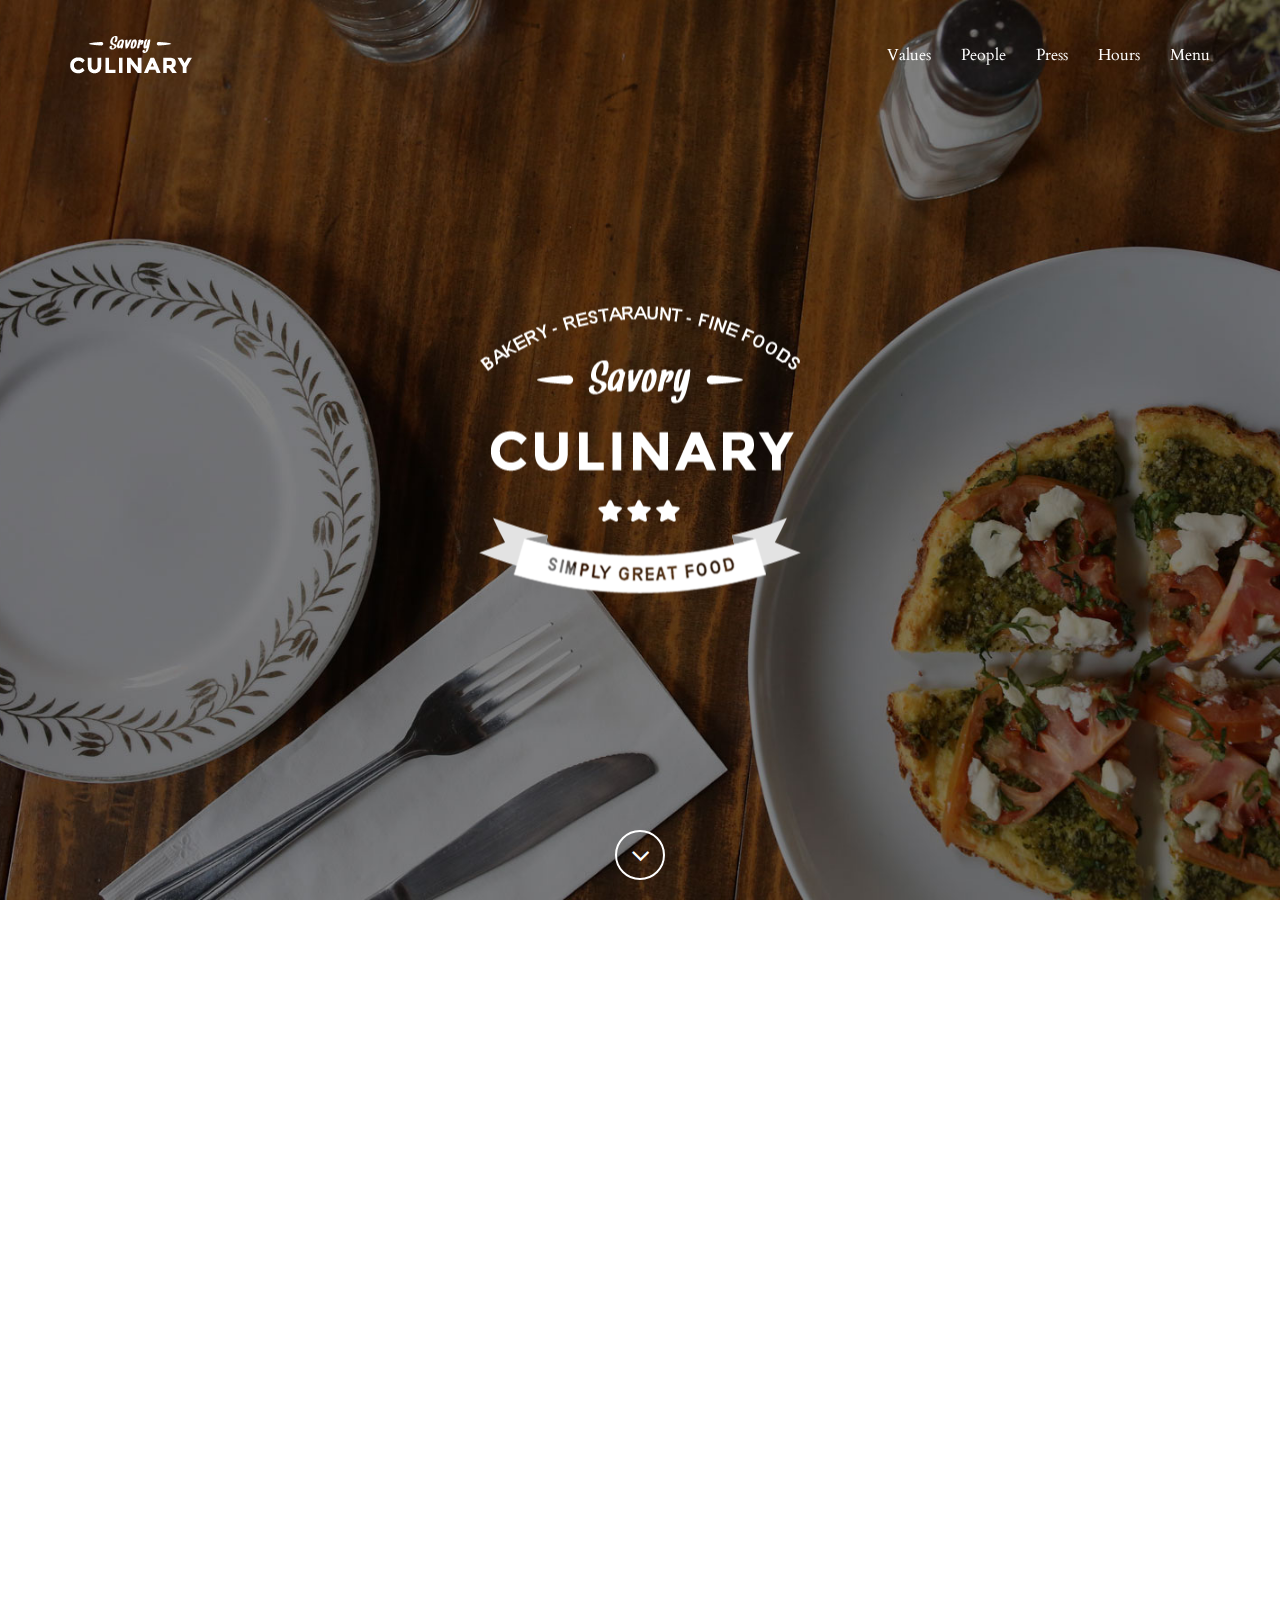
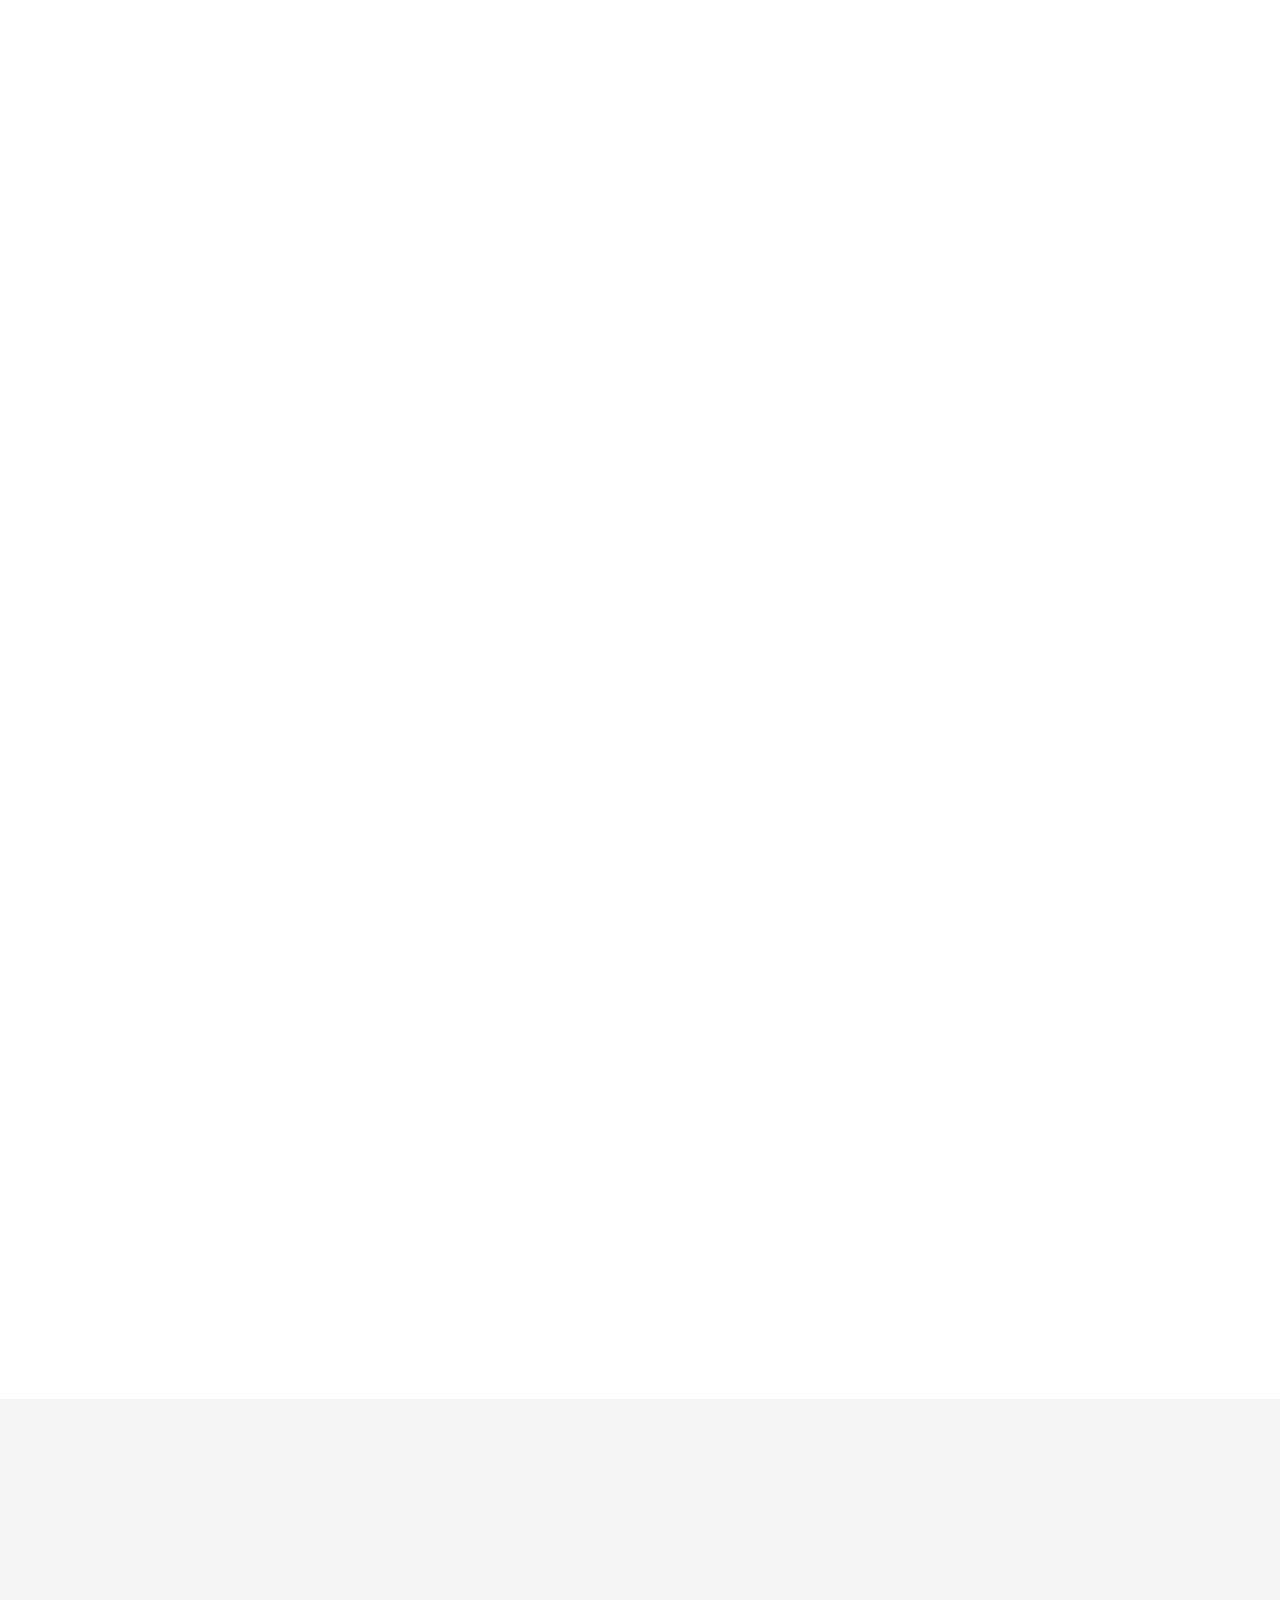
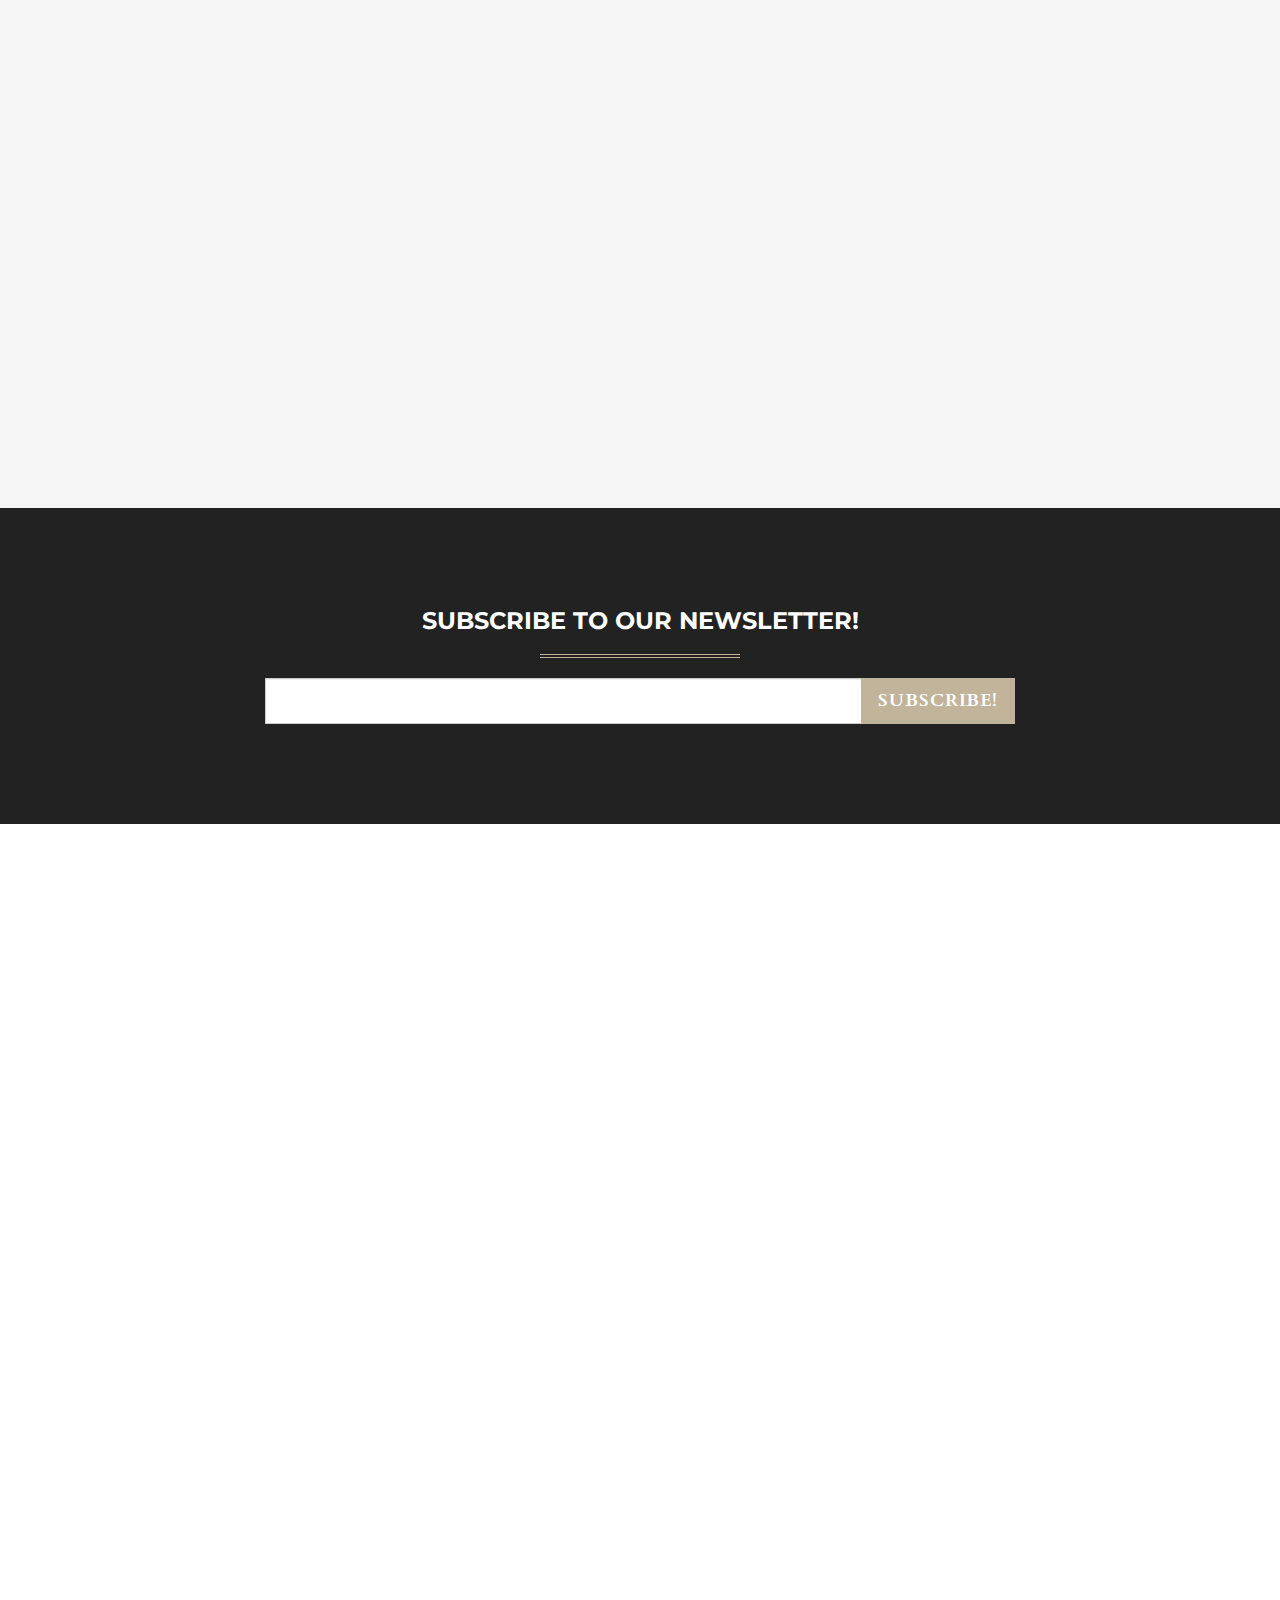
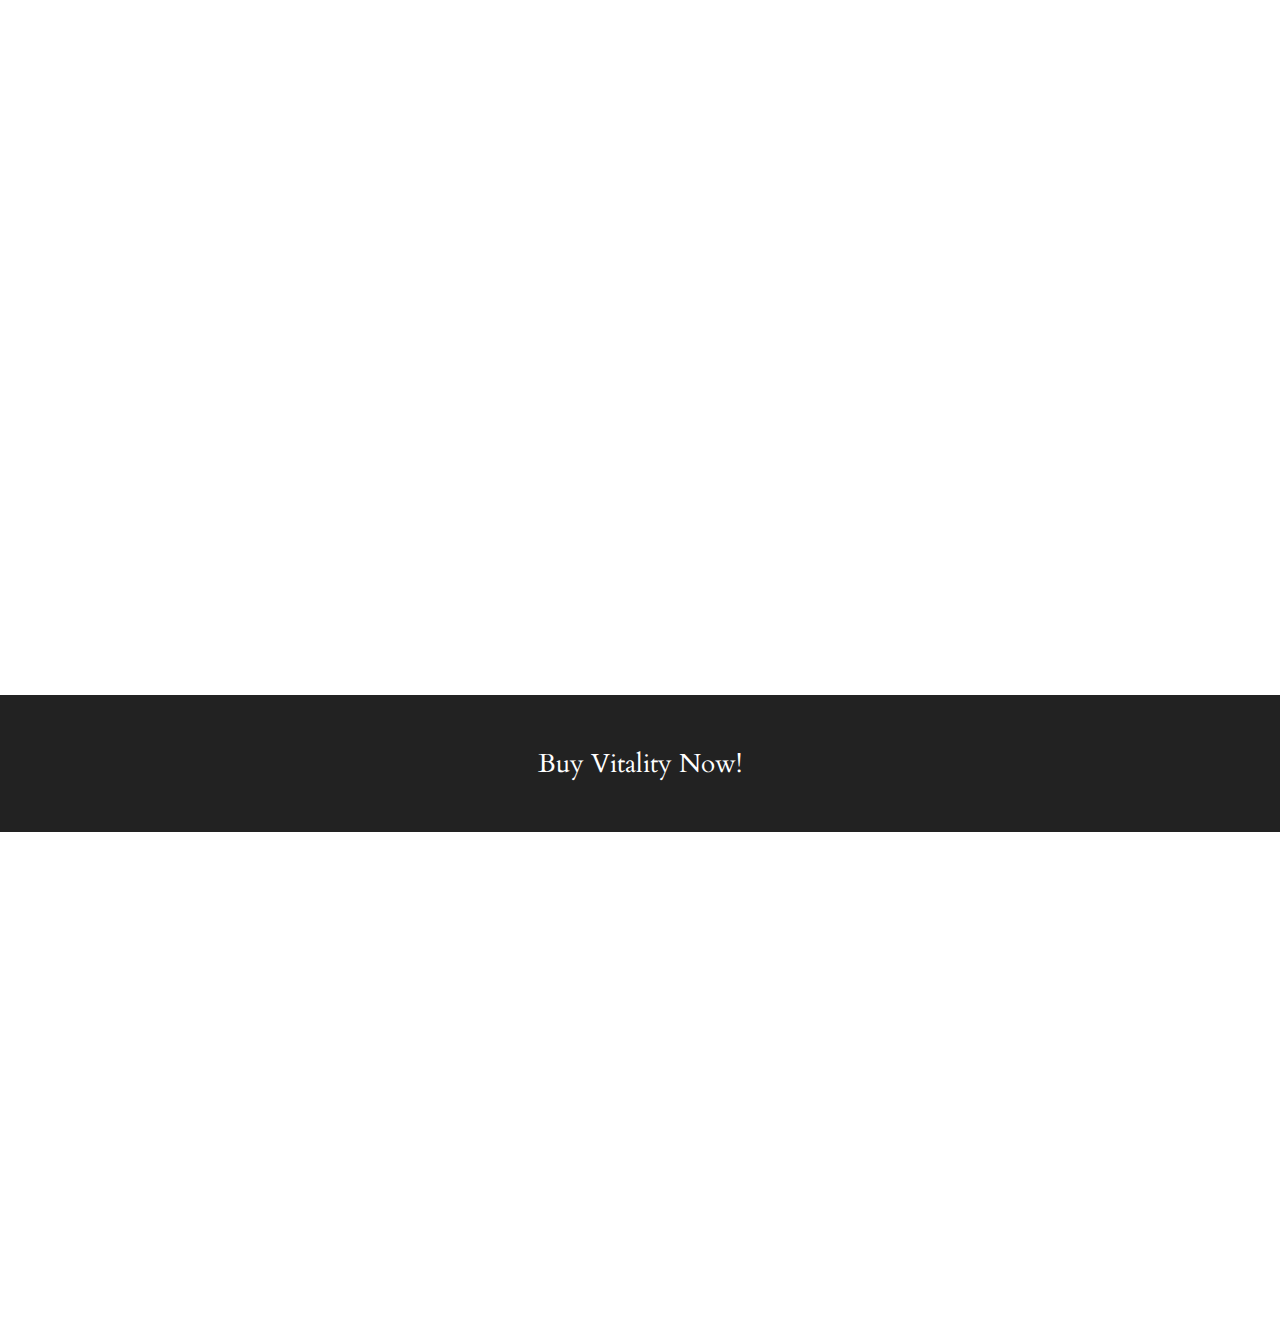
<file: culinary.html>
<!DOCTYPE html>
<html lang="en">

<head>
    <meta charset="utf-8">
    <meta name="viewport" content="width=device-width, initial-scale=1.0, user-scalable=no">
    <meta name="description" content="">
    <meta name="author" content="">
    <title>Vitality</title>
    <!-- Bootstrap Core CSS -->
    <link href="assets/css/bootstrap/bootstrap.min.css" rel="stylesheet" type="text/css">
    <!-- Retina.js - Load first for faster HQ mobile images. -->
    <script src="assets/js/plugins/retina/retina.min.js"></script>
    <!-- Font Awesome -->
    <link href="assets/font-awesome/css/font-awesome.min.css" rel="stylesheet" type="text/css">
    <!-- Default Fonts -->
    <link href='http://fonts.googleapis.com/css?family=Roboto:400,100,100italic,300,300italic,400italic,500,500italic,700,700italic,900,900italic' rel='stylesheet' type='text/css'>
    <link href='http://fonts.googleapis.com/css?family=Raleway:400,100,200,300,600,500,700,800,900' rel='stylesheet' type='text/css'>
    <!-- Modern Style Fonts (Include these is you are using body.modern!) -->
    <link href='http://fonts.googleapis.com/css?family=Montserrat:400,700' rel='stylesheet' type='text/css'>
    <link href='http://fonts.googleapis.com/css?family=Cardo:400,400italic,700' rel='stylesheet' type='text/css'>
    <!-- Vintage Style Fonts (Include these if you are using body.vintage!) -->
    <link href='http://fonts.googleapis.com/css?family=Sanchez:400italic,400' rel='stylesheet' type='text/css'>
    <link href='http://fonts.googleapis.com/css?family=Cardo:400,400italic,700' rel='stylesheet' type='text/css'>
    <!-- Plugin CSS -->
    <link href="assets/css/plugins/owl-carousel/owl.carousel.css" rel="stylesheet" type="text/css">
    <link href="assets/css/plugins/owl-carousel/owl.theme.css" rel="stylesheet" type="text/css">
    <link href="assets/css/plugins/owl-carousel/owl.transitions.css" rel="stylesheet" type="text/css">
    <link href="assets/css/plugins/magnific-popup.css" rel="stylesheet" type="text/css">
    <link href="assets/css/plugins/background.css" rel="stylesheet" type="text/css">
    <link href="assets/css/plugins/animate.css" rel="stylesheet" type="text/css">
    <!-- Vitality Theme CSS -->
    <!-- Uncomment the color scheme you want to use. -->
    <!-- <link href="assets/css/vitality-red.css" rel="stylesheet" type="text/css"> -->
    <!-- <link href="assets/css/vitality-aqua.css" rel="stylesheet" type="text/css"> -->
    <!-- <link href="assets/css/vitality-blue.css" rel="stylesheet" type="text/css"> -->
    <!-- <link href="assets/css/vitality-green.css" rel="stylesheet" type="text/css"> -->
    <!-- <link href="assets/css/vitality-orange.css" rel="stylesheet" type="text/css"> -->
    <!-- <link href="assets/css/vitality-pink.css" rel="stylesheet" type="text/css"> -->
    <!-- <link href="assets/css/vitality-purple.css" rel="stylesheet" type="text/css"> -->
    <link href="assets/css/vitality-tan.css" rel="stylesheet" type="text/css">
    <!-- <link href="assets/css/vitality-turquoise.css" rel="stylesheet" type="text/css"> -->
    <!-- <link href="assets/css/vitality-yellow.css" rel="stylesheet" type="text/css"> -->
    <!-- IE8 support for HTML5 elements and media queries -->
    <!--[if lt IE 9]>
      <script src="https://oss.maxcdn.com/libs/html5shiv/3.7.0/html5shiv.js"></script>
      <script src="https://oss.maxcdn.com/libs/respond.js/1.3.0/respond.min.js"></script>
    <![endif]-->
</head>
<!-- Alternate Body Classes: .modern and .vintage -->

<body id="page-top" class="modern">
    <!-- Navigation -->
    <!-- Note: navbar-default and navbar-inverse are both supported with this theme. -->
    <nav class="navbar navbar-inverse navbar-fixed-top navbar-expanded">
        <div class="container">
            <!-- Brand and toggle get grouped for better mobile display -->
            <div class="navbar-header">
                <button type="button" class="navbar-toggle" data-toggle="collapse" data-target="#bs-example-navbar-collapse-1">
                    <span class="sr-only">Toggle navigation</span>
                    <span class="icon-bar"></span>
                    <span class="icon-bar"></span>
                    <span class="icon-bar"></span>
                </button>
                <a class="navbar-brand page-scroll" href="#page-top">
                    <img src="assets/img/culinary/logo.png" class="img-responsive" alt="">
                </a>
            </div>
            <!-- Collect the nav links, forms, and other content for toggling -->
            <div class="collapse navbar-collapse" id="bs-example-navbar-collapse-1">
                <ul class="nav navbar-nav navbar-right">
                    <li class="hidden">
                        <a class="page-scroll" href="#page-top"></a>
                    </li>
                    <li>
                        <a class="page-scroll" href="#values">Values</a>
                    </li>
                    <li>
                        <a class="page-scroll" href="#people">People</a>
                    </li>
                    <li>
                        <a class="page-scroll" href="#press">Press</a>
                    </li>
                    <li>
                        <a class="page-scroll" href="#hours">Hours</a>
                    </li>
                    <li>
                        <a class="page-scroll" href="#menu">Menu</a>
                    </li>
                </ul>
            </div>
            <!-- /.navbar-collapse -->
        </div>
        <!-- /.container -->
    </nav>
    <!-- Instructions: Set your background image using the URL below. -->
    <header style="background-image: url('assets/img/culinary/bg-header.jpg')">
        <div class="intro-content">
            <img src="assets/img/culinary/profile.png" class="img-responsive img-centered" alt="">
        </div>
        <div class="scroll-down">
            <a class="btn page-scroll" href="#values"><i class="fa fa-angle-down fa-fw"></i></a>
        </div>
    </header>
    <section id="values" class="services">
        <div class="container">
            <div class="row text-center">
                <div class="col-lg-12 wow fadeIn">
                    <h2>Our Values</h2>
                    <hr class="colored">
                    <p>We create flavorsome, traditional dishes using fresh, local ingredients.</p>
                </div>
            </div>
            <div class="row content-row">
                <div class="col-md-4 wow fadeIn" data-wow-delay=".2s">
                    <div class="media">
                        <div class="pull-left">
                            <i class="fa fa-shopping-cart"></i>
                        </div>
                        <div class="media-body">
                            <h3 class="media-heading">Ingredients</h3>
                            <ul>
                                <li><em>Fresh, local ingredients</em>
                                </li>
                                <li><em>All natural and organic</em>
                                </li>
                                <li><em>Carefully hand selected</em>
                                </li>
                                <li><em>Tested for quality and taste</em>
                                </li>
                            </ul>
                        </div>
                    </div>
                </div>
                <div class="col-md-4 wow fadeIn" data-wow-delay=".4s">
                    <div class="media">
                        <div class="pull-left">
                            <i class="fa fa-cutlery"></i>
                        </div>
                        <div class="media-body">
                            <h3 class="media-heading">Technique</h3>
                            <ul>
                                <li><em>Traditional preparation</em>
                                </li>
                                <li><em>Classic combinations</em>
                                </li>
                                <li><em>Complex flavor profiles</em>
                                </li>
                                <li><em>Hygenic and sanitary</em>
                                </li>
                            </ul>
                        </div>
                    </div>
                </div>
                <div class="col-md-4 wow fadeIn" data-wow-delay=".6s">
                    <div class="media">
                        <div class="pull-left">
                            <i class="fa fa-users"></i>
                        </div>
                        <div class="media-body">
                            <h3 class="media-heading">Community</h3>
                            <ul>
                                <li><em>Bakery rewards program</em>
                                </li>
                                <li><em>Private events</em>
                                </li>
                                <li><em>Personal catering menus</em>
                                </li>
                                <li><em>Nightly community specials</em>
                                </li>
                            </ul>
                        </div>
                    </div>
                </div>
            </div>
        </div>
    </section>
    <aside class="cta-quote" style="background-image: url('assets/img/culinary/bg-aside.jpg');">
        <div class="container wow fadeIn">
            <div class="row">
                <div class="col-md-10 col-md-offset-1">
                    <span class="quote">Truly great food is a combination of quality ingredients, creativity, and attention to detail.</span>
                    <hr class=" colored">
                    <a class="btn btn-outline-light page-scroll" href="#contact">Try Some of Ours</a>
                </div>
            </div>
        </div>
    </aside>
    <section id="people">
        <div class="container text-center wow fadeIn">
            <div class="row">
                <div class="col-lg-12">
                    <h2>People</h2>
                    <p>We are a group of professionals and artisan chefs with a passion for culinary excellence.</p>
                    <hr class="colored">
                </div>
            </div>
            <div class="row content-row">
                <div class="col-lg-12">
                    <div class="about-carousel">
                        <div class="item">
                            <img src="assets/img/culinary/people/1.jpg" class="img-responsive" alt="">
                            <div class="caption">
                                <h3>Alan Wimbledon</h3>
                                <hr class="colored">
                                <p><em>Owner</em>
                                </p>
                                <ul class="list-inline social">
                                    <li>
                                        <a href="#"><i class="fa fa-facebook fa-fw"></i></a>
                                    </li>
                                    <li>
                                        <a href="#"><i class="fa fa-linkedin fa-fw"></i></a>
                                    </li>
                                    <li>
                                        <a href="#"><i class="fa fa-envelope-o fa-fw"></i></a>
                                    </li>
                                </ul>
                            </div>
                        </div>
                        <div class="item">
                            <img src="assets/img/culinary/people/2.jpg" class="img-responsive" alt="">
                            <div class="caption">
                                <h3>Jeffery Howard</h3>
                                <hr class="colored">
                                <p><em>Executive Chef</em>
                                </p>
                                <ul class="list-inline social">
                                    <li>
                                        <a href="#"><i class="fa fa-facebook fa-fw"></i></a>
                                    </li>
                                    <li>
                                        <a href="#"><i class="fa fa-linkedin fa-fw"></i></a>
                                    </li>
                                    <li>
                                        <a href="#"><i class="fa fa-envelope-o fa-fw"></i></a>
                                    </li>
                                </ul>
                            </div>
                        </div>
                        <div class="item">
                            <img src="assets/img/culinary/people/3.jpg" class="img-responsive" alt="">
                            <div class="caption">
                                <h3>Kenny Williams</h3>
                                <hr class="colored">
                                <p><em>Executive Chef</em>
                                </p>
                                <ul class="list-inline social">
                                    <li>
                                        <a href="#"><i class="fa fa-facebook fa-fw"></i></a>
                                    </li>
                                    <li>
                                        <a href="#"><i class="fa fa-linkedin fa-fw"></i></a>
                                    </li>
                                    <li>
                                        <a href="#"><i class="fa fa-envelope-o fa-fw"></i></a>
                                    </li>
                                </ul>
                            </div>
                        </div>
                        <div class="item">
                            <img src="assets/img/culinary/people/4.jpg" class="img-responsive" alt="">
                            <div class="caption">
                                <h3>Steven Cooper</h3>
                                <hr class="colored">
                                <p><em>Executive Chef</em>
                                    <ul class="list-inline social">
                                        <li>
                                            <a href="#"><i class="fa fa-facebook fa-fw"></i></a>
                                        </li>
                                        <li>
                                            <a href="#"><i class="fa fa-linkedin fa-fw"></i></a>
                                        </li>
                                        <li>
                                            <a href="#"><i class="fa fa-envelope-o fa-fw"></i></a>
                                        </li>
                                    </ul>
                            </div>
                        </div>
                        <div class="item">
                            <img src="assets/img/culinary/people/5.jpg" class="img-responsive" alt="">
                            <div class="caption">
                                <h3>Francois Borde</h3>
                                <hr class="colored">
                                <p><em>Pastry Chef</em>
                                    <ul class="list-inline social">
                                        <li>
                                            <a href="#"><i class="fa fa-facebook fa-fw"></i></a>
                                        </li>
                                        <li>
                                            <a href="#"><i class="fa fa-linkedin fa-fw"></i></a>
                                        </li>
                                        <li>
                                            <a href="#"><i class="fa fa-envelope-o fa-fw"></i></a>
                                        </li>
                                    </ul>
                            </div>
                        </div>
                        <div class="item">
                            <img src="assets/img/culinary/people/6.jpg" class="img-responsive" alt="">
                            <div class="caption">
                                <h3>Thomas Cheung</h3>
                                <hr class="colored">
                                <p><em>Corkmaster</em>
                                    <ul class="list-inline social">
                                        <li>
                                            <a href="#"><i class="fa fa-facebook fa-fw"></i></a>
                                        </li>
                                        <li>
                                            <a href="#"><i class="fa fa-linkedin fa-fw"></i></a>
                                        </li>
                                        <li>
                                            <a href="#"><i class="fa fa-envelope-o fa-fw"></i></a>
                                        </li>
                                    </ul>
                            </div>
                        </div>
                    </div>
                </div>
            </div>
        </div>
    </section>
    <section id="press" class="testimonials bg-gray">
        <div class="container wow fadeIn">
            <div class="row">
                <div class="col-lg-12">
                    <h2>Press</h2>
                    <hr class="colored">
                    <p>Here's what the critics are saying.</p>
                </div>
            </div>
            <div class="row content-row">
                <div class="col-lg-10 col-lg-offset-1">
                    <div class="testimonials-carousel">
                        <div class="item">
                            <div class="row">
                                <div class="col-lg-12">
                                    <p class="lead">"Working with Vitality was both a valuable and rewarding experience."</p>
                                    <p class="quote">Lorem ipsum dolor sit amet, consectetur adipisicing elit. Reprehenderit, temporibus, laborum, dignissimos doloremque corporis alias nostrum recusandae culpa id quisquam harum impedit sed sunt non obcaecati vero ipsam aut fugit?</p>
                                    <div class="testimonial-info">
                                        <div class="testimonial-img">
                                            <img src="assets/img/testimonials/1.jpg" class="img-circle img-responsive" alt="">
                                        </div>
                                        <div class="testimonial-author">
                                            <span class="name">Jim Walker</span>
                                            <p class="small">CEO of GeneriCorp</p>
                                            <div class="stars">
                                                <i class="fa fa-star"></i>
                                                <i class="fa fa-star"></i>
                                                <i class="fa fa-star"></i>
                                                <i class="fa fa-star"></i>
                                                <i class="fa fa-star"></i>
                                            </div>
                                        </div>
                                    </div>
                                </div>
                            </div>
                        </div>
                        <div class="item">
                            <div class="row">
                                <div class="col-lg-12">
                                    <p class="lead">"Working with Vitality was both a valuable and rewarding experience."</p>
                                    <p class="quote">Lorem ipsum dolor sit amet, consectetur adipisicing elit. Reprehenderit, temporibus, laborum, dignissimos doloremque corporis alias nostrum recusandae culpa id quisquam harum impedit sed sunt non obcaecati vero ipsam aut fugit?</p>
                                    <div class="testimonial-info">
                                        <div class="testimonial-img">
                                            <img src="assets/img/testimonials/1.jpg" class="img-circle img-responsive" alt="">
                                        </div>
                                        <div class="testimonial-author">
                                            <span class="name">Jim Walker</span>
                                            <p class="small">CEO of GeneriCorp</p>
                                            <div class="stars">
                                                <i class="fa fa-star"></i>
                                                <i class="fa fa-star"></i>
                                                <i class="fa fa-star"></i>
                                                <i class="fa fa-star"></i>
                                                <i class="fa fa-star"></i>
                                            </div>
                                        </div>
                                    </div>
                                </div>
                            </div>
                        </div>
                    </div>
                </div>
            </div>
        </div>
    </section>
    <section class="cta-form bg-dark">
        <div class="container text-center">
            <h3>Subscribe to our newsletter!</h3>
            <hr class="colored">
            <div class="row">
                <div class="col-lg-8 col-lg-offset-2">
                    <!-- MailChimp Signup Form -->
                    <div id="mc_embed_signup">
                        <!-- Replace the form action in the line below with your MailChimp embed action! For more informatin on how to do this please visit the Docs! -->
                        <form role="form" action="//startbootstrap.us3.list-manage.com/subscribe/post?u=531af730d8629808bd96cf489&amp;id=afb284632f" method="post" id="mc-embedded-subscribe-form" name="mc-embedded-subscribe-form" target="_blank" novalidate>
                            <div class="input-group input-group-lg">
                                <input type="email" name="EMAIL" class="form-control" id="mce-EMAIL" placeholder="Email address...">
                                <span class="input-group-btn">
                                    <button type="submit" name="subscribe" id="mc-embedded-subscribe" class="btn btn-primary">Subscribe!</button>
                                </span>
                            </div>
                            <div id="mce-responses">
                                <div class="response" id="mce-error-response" style="display:none"></div>
                                <div class="response" id="mce-success-response" style="display:none"></div>
                            </div>
                        </form>
                    </div>
                    <!-- End MailChimp Signup Form -->
                </div>
            </div>
        </div>
    </section>
    <section id="hours" class="pricing" style="background-image: url('assets/img/culinary/bg-pricing.jpg')">
        <div class="container wow fadeIn">
            <div class="row text-center">
                <div class="col-lg-12">
                    <h2>Hours</h2>
                    <hr class="colored">
                    <p>We serve breakfast, lunch, and dinner every day of the week.</p>
                </div>
            </div>
            <div class="row content-row">
                <div class="col-md-4">
                    <div class="pricing-item">
                        <h3>Breakfast</h3>
                        <hr class="colored">
                        <ul class="list-group">
                            <li class="list-group-item"><em>Mon - Thu: 7am - 11am</em>
                            </li>
                            <li class="list-group-item"><em>Fri: 7am - 12pm</em>
                            </li>
                            <li class="list-group-item"><em>Sat: 7am - 3pm</em>
                            </li>
                            <li class="list-group-item"><em>Sun: All Day</em>
                            </li>
                        </ul>
                        <hr class="colored">
                        <a href="#" class="btn btn-outline-dark">Book Now</a>
                    </div>
                </div>
                <div class="col-md-4">
                    <div class="pricing-item">
                        <h3>Lunch</h3>
                        <hr class="colored">
                        <ul class="list-group">
                            <li class="list-group-item"><em>Mon - Thu: 11am - 3pm</em>
                            </li>
                            <li class="list-group-item"><em>Fri: 11am - 5pm</em>
                            </li>
                            <li class="list-group-item"><em>Sat: 11am - 3pm</em>
                            </li>
                            <li class="list-group-item"><em>Sat: 11am - 3pm</em>
                            </li>
                        </ul>
                        <hr class="colored">
                        <a href="#" class="btn btn-outline-dark">Book Now</a>
                    </div>
                </div>
                <div class="col-md-4">
                    <div class="pricing-item">
                        <h3>Dinner</h3>
                        <hr class="colored">
                        <ul class="list-group">
                            <li class="list-group-item"><em>Mon - Thu: 5pm - 10pm</em>
                            </li>
                            <li class="list-group-item"><em>Fri: 5pm - Late</em>
                            </li>
                            <li class="list-group-item"><em>Sat: 5pm - Late</em>
                            </li>
                            <li class="list-group-item"><em>Sun: 5pm - 10pm</em>
                            </li>
                        </ul>
                        <hr class="colored">
                        <a href="#" class="btn btn-outline-dark">Book Now</a>
                    </div>
                </div>
            </div>
        </div>
    </section>
    <section id="menu">
        <div class="container wow fadeIn">
            <div class="row text-center">
                <div class="col-lg-12">
                    <h2>Menu</h2>
                    <hr class="colored">
                    <p>Here is a selection of items from our menu. Please call for additional details.</p>
                </div>
            </div>
            <div class="row content-row">
                <div class="col-lg-12">
                    <div class="portfolio-gallery">
                        <div class="item">
                            <a href="assets/img/culinary/menu/1.jpg" class="gallery-link" title="Czech Honey Cake">
                                <img src="assets/img/culinary/menu/1.jpg" class="img-responsive img-centered" alt="">
                            </a>
                        </div>
                        <div class="item">
                            <a href="assets/img/culinary/menu/2.jpg" class="gallery-link" title="Mini Croissants">
                                <img src="assets/img/culinary/menu/2.jpg" class="img-responsive img-centered" alt="">
                            </a>
                        </div>
                        <div class="item">
                            <a href="assets/img/culinary/menu/3.jpg" class="gallery-link" title="Gourmet Sweet Cakes">
                                <img src="assets/img/culinary/menu/3.jpg" class="img-responsive img-centered" alt="">
                            </a>
                        </div>
                        <div class="item">
                            <a href="assets/img/culinary/menu/4.jpg" class="gallery-link" title="Traditional Honey Cake">
                                <img src="assets/img/culinary/menu/4.jpg" class="img-responsive img-centered" alt="">
                            </a>
                        </div>
                        <div class="item">
                            <a href="assets/img/culinary/menu/5.jpg" class="gallery-link" title="Rosemary Breadsticks and Salami Rolls">
                                <img src="assets/img/culinary/menu/5.jpg" class="img-responsive img-centered" alt="">
                            </a>
                        </div>
                        <div class="item">
                            <a href="assets/img/culinary/menu/6.jpg" class="gallery-link" title="Mini Croissants">
                                <img src="assets/img/culinary/menu/6.jpg" class="img-responsive img-centered" alt="">
                            </a>
                        </div>
                    </div>
                </div>
            </div>
        </div>
    </section>
    <a href="https://wrapbootstrap.com/theme/vitality-multipurpose-one-page-theme-WB02K3KK3" class="btn btn-block btn-full-width">Buy Vitality Now!</a>
    <footer class="footer" style="background-image: url('assets/img/culinary/bg-footer.jpg')">
        <div class="container text-center">
            <div class="row">
                <div class="col-md-4 contact-details">
                    <h4><i class="fa fa-phone"></i> Call</h4>
                    <p>555-213-4567</p>
                </div>
                <div class="col-md-4 contact-details">
                    <h4><i class="fa fa-map-marker"></i> Visit</h4>
                    <p>3481 Melrose Place
                        <br>Beverly Hills, CA 90210</p>
                </div>
                <div class="col-md-4 contact-details">
                    <h4><i class="fa fa-envelope"></i> Email</h4>
                    <p><a href="mailto:mail@example.com">mail@example.com</a>
                    </p>
                </div>
            </div>
            <div class="row social">
                <div class="col-lg-12">
                    <ul class="list-inline">
                        <li><a href="#"><i class="fa fa-facebook fa-fw fa-2x"></i></a>
                        </li>
                        <li><a href="#"><i class="fa fa-twitter fa-fw fa-2x"></i></a>
                        </li>
                        <li><a href="#"><i class="fa fa-linkedin fa-fw fa-2x"></i></a>
                        </li>
                    </ul>
                </div>
            </div>
            <div class="row copyright">
                <div class="col-lg-12">
                    <p class="small">&copy; 2015 Start Bootstrap Themes</p>
                </div>
            </div>
        </div>
    </footer>
    <!-- Core Scripts -->
    <script src="assets/js/jquery.js"></script>
    <script src="assets/js/bootstrap/bootstrap.min.js"></script>
    <!-- Plugin Scripts -->
    <script src="assets/js/plugins/jquery.easing.min.js"></script>
    <script src="assets/js/plugins/classie.js"></script>
    <script src="assets/js/plugins/cbpAnimatedHeader.js"></script>
    <script src="assets/js/plugins/owl-carousel/owl.carousel.js"></script>
    <script src="assets/js/plugins/jquery.magnific-popup/jquery.magnific-popup.min.js"></script>
    <script src="assets/js/plugins/background/core.js"></script>
    <script src="assets/js/plugins/background/transition.js"></script>
    <script src="assets/js/plugins/background/background.js"></script>
    <script src="assets/js/plugins/jquery.mixitup.js"></script>
    <script src="assets/js/plugins/wow/wow.min.js"></script>
    <script src="assets/js/contact_me.js"></script>
    <script src="assets/js/plugins/jqBootstrapValidation.js"></script>
    <!-- Vitality Theme Scripts -->
    <script src="assets/js/vitality.js"></script>
</body>

</html>
</file>
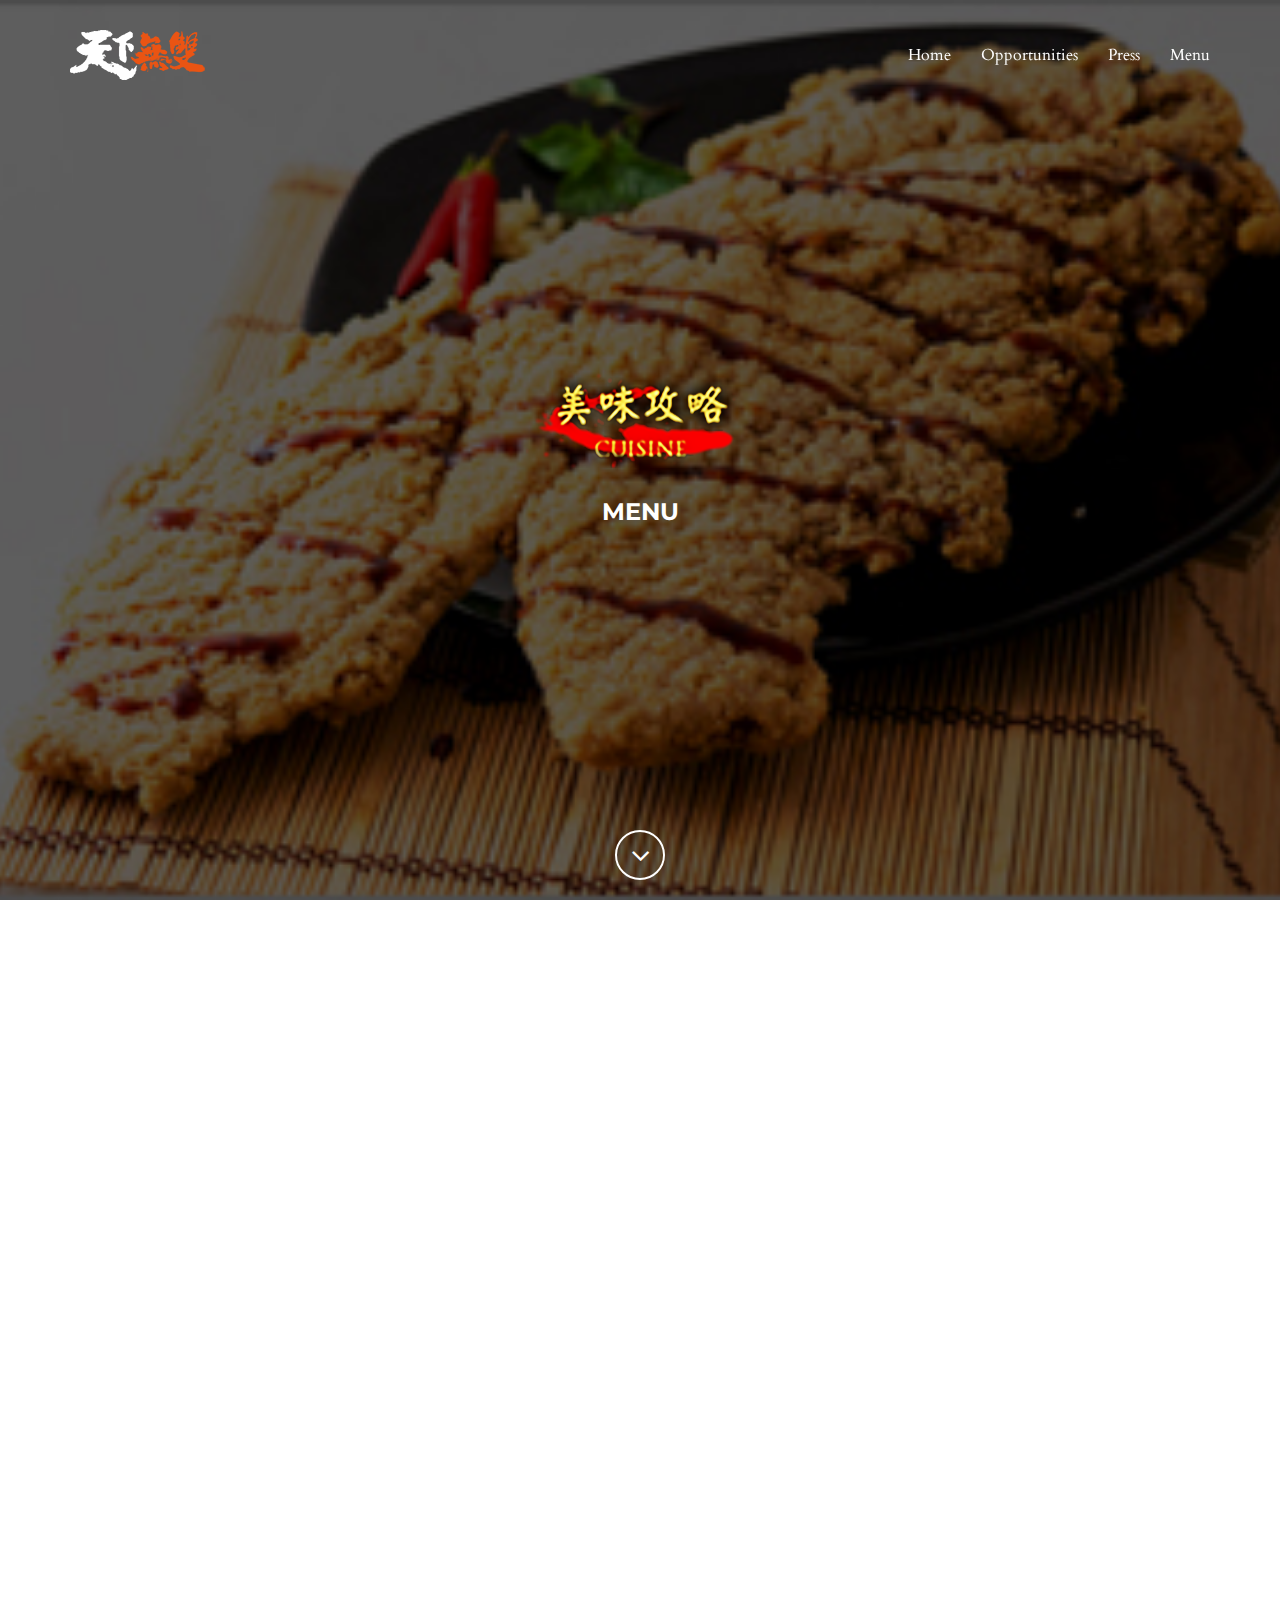
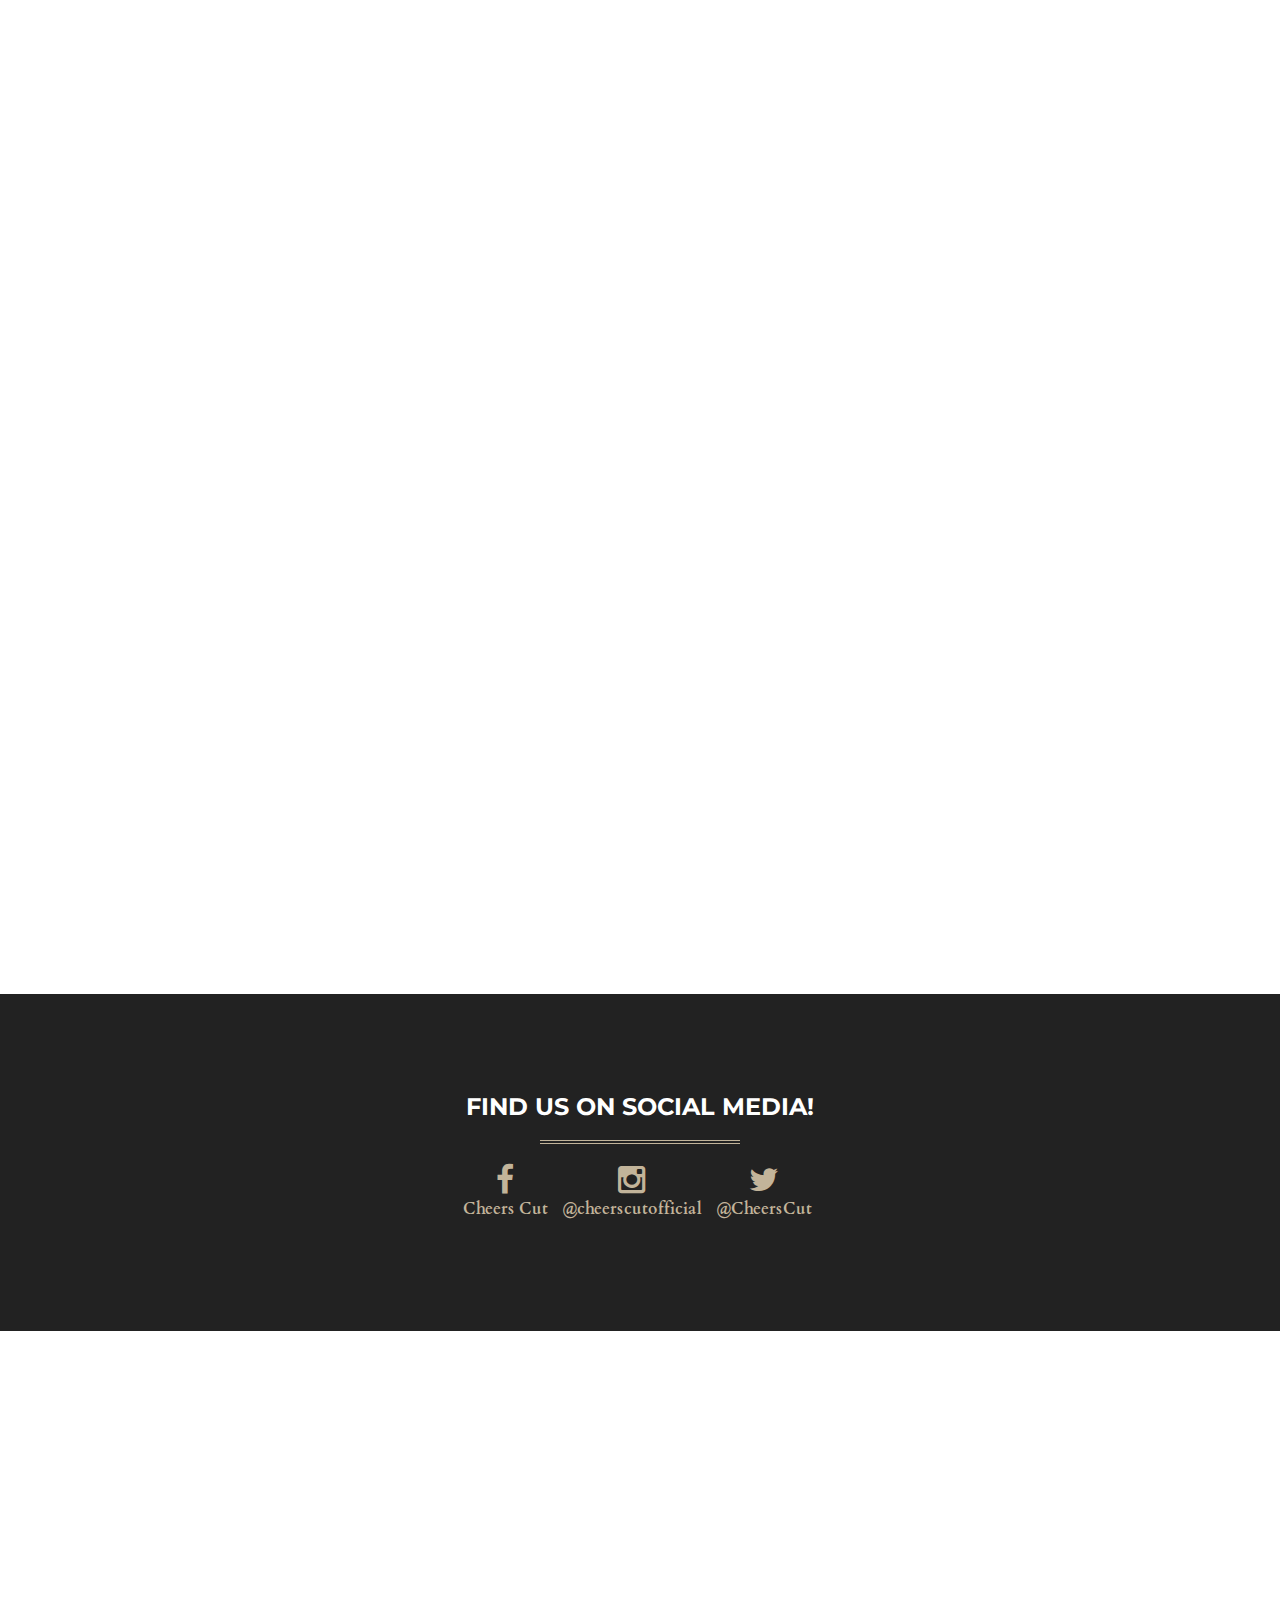
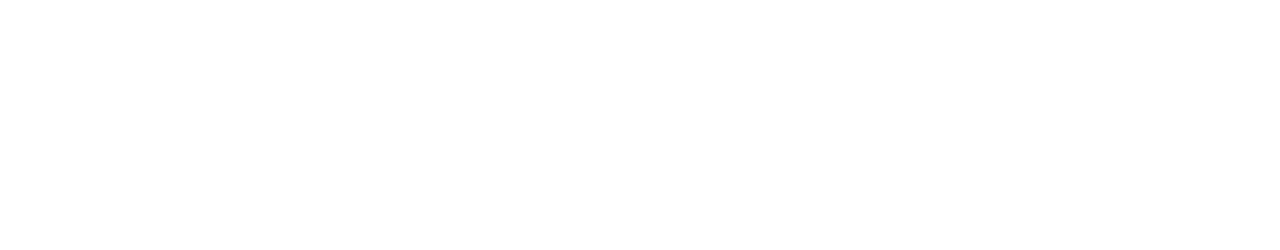
<file: menu.html>
<!DOCTYPE html>
<html lang="en">

<head>
    <meta charset="utf-8">
    <meta name="viewport" content="width=device-width, initial-scale=1.0, user-scalable=no">
    <meta name="description" content="">
    <meta name="author" content="">
    <title>Cheers Cut - Fried Chicken and Seafood</title>
    <!-- Bootstrap Core CSS -->
    <link href="assets/css/bootstrap/bootstrap.min.css" rel="stylesheet" type="text/css">
    <!-- Retina.js - Load first for faster HQ mobile images. -->
    <script src="assets/js/plugins/retina/retina.min.js"></script>
    <!-- Font Awesome -->
    <link href="assets/font-awesome/css/font-awesome.min.css" rel="stylesheet" type="text/css">

    <link rel="icon" type="image/png" href="assets/img/cheerscut/logo.png">

    <!-- Default Fonts -->
    <link href='http://fonts.googleapis.com/css?family=Roboto:400,100,100italic,300,300italic,400italic,500,500italic,700,700italic,900,900italic' rel='stylesheet' type='text/css'>
    <link href='http://fonts.googleapis.com/css?family=Raleway:400,100,200,300,600,500,700,800,900' rel='stylesheet' type='text/css'>
    <!-- Modern Style Fonts (Include these is you are using body.modern!) -->
    <link href='http://fonts.googleapis.com/css?family=Montserrat:400,700' rel='stylesheet' type='text/css'>
    <link href='http://fonts.googleapis.com/css?family=Cardo:400,400italic,700' rel='stylesheet' type='text/css'>
    <!-- Vintage Style Fonts (Include these if you are using body.vintage!) -->
    <link href='http://fonts.googleapis.com/css?family=Sanchez:400italic,400' rel='stylesheet' type='text/css'>
    <link href='http://fonts.googleapis.com/css?family=Cardo:400,400italic,700' rel='stylesheet' type='text/css'>
    <!-- Plugin CSS -->
    <link href="assets/css/plugins/owl-carousel/owl.carousel.css" rel="stylesheet" type="text/css">
    <link href="assets/css/plugins/owl-carousel/owl.theme.css" rel="stylesheet" type="text/css">
    <link href="assets/css/plugins/owl-carousel/owl.transitions.css" rel="stylesheet" type="text/css">
    <link href="assets/css/plugins/magnific-popup.css" rel="stylesheet" type="text/css">
    <link href="assets/css/plugins/background.css" rel="stylesheet" type="text/css">
    <link href="assets/css/plugins/animate.css" rel="stylesheet" type="text/css">
    <!-- Vitality Theme CSS -->
    <!-- Uncomment the color scheme you want to use. -->
    <!-- <link href="assets/css/vitality-red.css" rel="stylesheet" type="text/css"> -->
    <!-- <link href="assets/css/vitality-aqua.css" rel="stylesheet" type="text/css"> -->
    <!-- <link href="assets/css/vitality-blue.css" rel="stylesheet" type="text/css"> -->
    <!-- <link href="assets/css/vitality-green.css" rel="stylesheet" type="text/css"> -->
    <!-- <link href="assets/css/vitality-orange.css" rel="stylesheet" type="text/css"> -->
    <!-- <link href="assets/css/vitality-pink.css" rel="stylesheet" type="text/css"> -->
    <!-- <link href="assets/css/vitality-purple.css" rel="stylesheet" type="text/css"> -->
    <link href="assets/css/vitality-tan.css" rel="stylesheet" type="text/css">
    <!-- <link href="assets/css/vitality-turquoise.css" rel="stylesheet" type="text/css"> -->
    <!-- <link href="assets/css/vitality-yellow.css" rel="stylesheet" type="text/css"> -->
    <!-- IE8 support for HTML5 elements and media queries -->
    <!--[if lt IE 9]>
      <script src="https://oss.maxcdn.com/libs/html5shiv/3.7.0/html5shiv.js"></script>
      <script src="https://oss.maxcdn.com/libs/respond.js/1.3.0/respond.min.js"></script>
    <![endif]-->
</head>
<!-- Alternate Body Classes: .modern and .vintage -->

<body id="page-top" class="modern">
    <!-- Navigation -->
    <!-- Note: navbar-default and navbar-inverse are both supported with this theme. -->
    <nav class="navbar navbar-inverse navbar-fixed-top navbar-expanded">
        <div class="container">
            <!-- Brand and toggle get grouped for better mobile display -->
            <div class="navbar-header">
                <button type="button" class="navbar-toggle" data-toggle="collapse" data-target="#bs-example-navbar-collapse-1">
                    <span class="sr-only">Toggle navigation</span>
                    <span class="icon-bar"></span>
                    <span class="icon-bar"></span>
                    <span class="icon-bar"></span>
                </button>
                <a class="navbar-brand page-scroll" href="#page-top">
                    <img src="assets/img/cheerscut/tagline_01.png" class="img-responsive" alt="">
                </a>
            </div>
            <!-- Collect the nav links, forms, and other content for toggling -->
            <div class="collapse navbar-collapse" id="bs-example-navbar-collapse-1">
                <ul class="nav navbar-nav navbar-right">
                    <li class="hidden">
                        <a class="page-scroll" href="./index.html"></a>
                    </li>
                    <li>
                        <a class="page-scroll" href="./index.html">Home</a>
                    </li>
                    <li>
                        <a class="page-scroll" href="./opportunity.html">Opportunities</a>
                    </li>
                    <li>
                        <a class="page-scroll" href="./press.html">Press</a>
                    </li>
                    <li>
                        <a class="page-scroll" href="./menu.html">Menu</a>
                    </li>
                </ul>
            </div>
            <!-- /.navbar-collapse -->
        </div>
        <!-- /.container -->
    </nav>
    <!-- Instructions: Set your background image using the URL below. -->
    <header style="background-image: url('assets/img/cheerscut/food/chicken.jpg')">
        <div class="intro-content">
            <img src="assets/img/cheerscut/headers/2.png" class="img-responsive img-centered" alt="">
            <h3>Menu</h3>
        </div>
        <div class="scroll-down">
            <a class="btn page-scroll" href="#menu"><i class="fa fa-angle-down fa-fw"></i></a>
        </div>
    </header>
    <section>
        <div class="container text-center wow fadeIn">
            <h2>Explore Our Menu</h2>
            <hr class="colored">
            <div class="row content-row">
                <div class="col-lg-12">
                    <div class="portfolio-filter">
                        <ul id="filters" class="clearfix">
                            <li>
                                <span class="filter active" data-filter=" graphic identity logo web drinks">All</span>
                            </li>
                            <li>
                                <span class="filter" data-filter="graphic">Signature</span>
                            </li>
                            <li>
                                <span class="filter" data-filter="identity">Entrees</span>
                            </li>
                            <li>
                                <span class="filter" data-filter="web">Sides</span>
                            </li>
                            <li>
                                <span class="filter" data-filter="drinks">Other</span>
                            </li>
   
                        </ul>
                    </div>
                </div>
            </div>
            <div class="row">
                <div class="col-lg-12">
                    <div id="portfoliolist">
                        <div class="portfolio identity graphic" data-cat="identity graphic" data-toggle="modal">
                        <div class="portfolio-wrapper">
                            <a href="assets/img/cheerscut/food/chicken_big.jpg" class="gallery-link" title="Cheers Crispy Chicken"> 
                                <img src="assets/img/cheerscut/food/12OZ.jpg" class="img-responsive img-centered" title="Cheers Crispy Chicken" alt="">
                            </a>
                                <div class="caption">
                                    <div class="caption-text">
                                        <a class="text-title">Cheers Crispy Chicken</a>
                                        <span class="text-category">赤炸鸡排</span>
                                    </div>
                                    <div class="caption-bg"></div>
                                </div>
                            </div>
                        </div>
                        <div class="portfolio identity graphic" data-cat="identity graphic" data-toggle="modal">
                            <div class="portfolio-wrapper">
                                <a href="assets/img/cheerscut/food/squid_big.jpg" class="gallery-link" title="Tyrannic Squid "> 
                                    <img src="assets/img/cheerscut/food/squid.jpg" class="img-responsive img-centered" title="Tyrannic Squid" alt="">
                                </a>
                               
                                <div class="caption">
                                    <div class="caption-text">
                                        <a class="text-title">Tyrannic Squid</a>
                                        <span class="text-category">霸王鱿</span>
                                    </div>
                                    <div class="caption-bg"></div>
                                </div>
                            </div>
                        </div>
                        <div class="portfolio identity" data-cat="identity" data-toggle="modal">
                            <div class="portfolio-wrapper">
                                <a href="assets/img/cheerscut/food/calamari_big.jpg" class="gallery-link" title="Sauteed Calamari "> 
                                     <img src="assets/img/cheerscut/food/calamari.jpg" class="img-responsive img-centered" title="Sauteed Calamari" alt="">
                                </a>
                               
                                <div class="caption">
                                    <div class="caption-text">
                                        <a class="text-title">Sauteed Calamari</a>
                                        <span class="text-category">三杯鲜鱿</span>
                                    </div>
                                    <div class="caption-bg"></div>
                                </div>
                            </div>
                        </div>

                         <div class="portfolio identity" data-cat="identity" data-toggle="modal">
                            <div class="portfolio-wrapper">
                                <a href="assets/img/cheerscut/food/beef.jpg" class="gallery-link" title="Royal Diced Beef"> 
                                      <img src="assets/img/cheerscut/food/beef_sm.jpg" class="img-responsive img-centered" title="Royal Diced Beef" alt="">
                                </a>
                              
                                <div class="caption">
                                    <div class="caption-text">
                                        <a class="text-title">Royal Diced Beef</a>
                                        <span class="text-category">皇家骰子牛</span>
                                    </div>
                                    <div class="caption-bg"></div>
                                </div>
                            </div>
                        </div>

                        <div class="portfolio identity" data-cat="identity" data-toggle="modal">
                            <div class="portfolio-wrapper">
                                <a href="assets/img/cheerscut/food/chickenWings_big.jpg" class="gallery-link" title="Chicken Wings"> 
                                      <img src="assets/img/cheerscut/food/chickenWings.jpg" class="img-responsive img-centered" title="Chicken Wings" alt="">
                                </a>

                                <div class="caption">
                                    <div class="caption-text">
                                        <a class="text-title">Chicken Wings</a>
                                        <span class="text-category">鸡翅</span>
                                    </div>
                                    <div class="caption-bg"></div>
                                </div>
                            </div>
                        </div>
                           <div class="portfolio identity" data-cat="identity" data-toggle="modal">
                            <div class="portfolio-wrapper">
                                <a href="assets/img/cheerscut/food/shrimp_big.jpg" class="gallery-link" title="Ecuador White Shrimp"> 
                                <img src="assets/img/cheerscut/food/shrimp.jpg" class="img-responsive img-centered" title="Ecuador White Shrimp" alt="">
                                </a>
                                <div class="caption">
                                    <div class="caption-text">
                                        <a class="text-title">Ecuador White Shrimp</a>
                                        <span class="text-category">厄瓜多爾白虾</span>
                                    </div>
                                    <div class="caption-bg"></div>
                                </div>
                            </div>
                        </div>
                        <div class="portfolio identity" data-cat="identity" data-toggle="modal">
                            <div class="portfolio-wrapper">
                                <a href="assets/img/cheerscut/food/saltedChicken_big.jpg" class="gallery-link" title="Taiwanese Salted Chicken"> 
                                <img src="assets/img/cheerscut/food/saltedChicken.jpg" class="img-responsive img-centered" title="Taiwanese Salted Chicken" alt="">
                                </a>
                                
                                <div class="caption">
                                    <div class="caption-text">
                                        <a class="text-title">Taiwanese Salted Chicken</a>
                                        <span class="text-category">台式盐酥鸡</span>
                                    </div>
                                    <div class="caption-bg"></div>
                                </div>
                            </div>
                        </div>

                    <!--
                        <div class="portfolio web" data-cat="web" href="#portfolioModal2" data-toggle="modal">
                            <div class="portfolio-wrapper">
                                <img src="assets/img/portfolio/grid/web/3.jpg" alt="">
                                <div class="caption">
                                    <div class="caption-text">
                                        <a class="text-title">Stewed Rice</a>
                                        <span class="text-category">炖饭</span>
                                    </div>
                                    <div class="caption-bg"></div>
                                </div>
                            </div>
                        </div>
                    -->
                        <div class="portfolio web" data-cat="web"  data-toggle="modal">
                            <div class="portfolio-wrapper">
                                <a href="assets/img/cheerscut/food/saltedChicken_big.jpg" class="gallery-link" title="Ecuador White Shrimp"> 
                                    <img src="assets/img/cheerscut/food/saltedChicken.jpg" class="img-responsive img-centered" title="Ecuador White Shrimp" alt="">
                                </a>
                                <div class="caption">
                                    <div class="caption-text">
                                        <a class="text-title">Fried Rice</a>
                                        <span class="text-category">炒饭</span>
                                    </div>
                                    <div class="caption-bg"></div>
                                </div>
                            </div>
                        </div>
                        <div class="portfolio web" data-cat="web" data-toggle="modal">
                            <div class="portfolio-wrapper">
                                <a href="assets/img/cheerscut/food/saltedChicken_big.jpg" class="gallery-link" title="Ecuador White Shrimp"> 
                                    <img src="assets/img/cheerscut/food/saltedChicken.jpg" class="img-responsive img-centered" title="Ecuador White Shrimp" alt="">
                                </a>
                            <div class="caption">
                                    <div class="caption-text">
                                        <a class="text-title">Pasta</a>
                                        <span class="text-category">意大利面</span>
                                    </div>
                                    <div class="caption-bg"></div>
                                </div>
                            </div>
                        </div>
                        <div class="portfolio web" data-cat="web" data-toggle="modal">
                            <div class="portfolio-wrapper">
                                <a href="assets/img/cheerscut/food/stewedRice_big.jpg" class="gallery-link" title="Stewed Rice"> 
                                    <img src="assets/img/cheerscut/food/stewedRice.jpg"  class="img-responsive img-centered" title="Stewed Rice" alt="">
                                </a>
                                <div class="caption">
                                    <div class="caption-text">
                                        <a class="text-title">Pork Stewed Rice</a>
                                        <span class="text-category">肉燥饭</span>
                                    </div>
                                    <div class="caption-bg"></div>
                                </div>
                            </div>
                        </div>

                        <div class="portfolio web" data-cat="web" data-toggle="modal">
                            <div class="portfolio-wrapper">

                                <a href="assets/img/cheerscut/food/fries_big.jpg" class="gallery-link" title="French Fries"> 
                                    <img src="assets/img/cheerscut/food/fries.jpg" class="img-responsive img-centered" title="French Fries" alt="">
                                </a>
                          
                                <div class="caption">
                                    <div class="caption-text">
                                        <a class="text-title">French Fries</a>
                                        <span class="text-category">薯条</span>
                                    </div>
                                    <div class="caption-bg"></div>
                                </div>
                            </div>
                        </div>
                        <div class="portfolio drinks" data-cat="drinks" data-toggle="modal">
                            <div class="portfolio-wrapper">
                                 <a href="assets/img/cheerscut/food/snacks.png" class="gallery-link" title="Snacks"> 
                                    <img src="assets/img/cheerscut/food/snacks_sm.png" class="img-responsive img-centered" title="Snacks" alt="">
                                </a>
                                
                                <div class="caption">
                                    <div class="caption-text">
                                        <a class="text-title">Snacks</a>
                                        <span class="text-category">小食</span>
                                    </div>
                                    <div class="caption-bg"></div>
                                </div>
                            </div>
                        </div>
                        <div class="portfolio drinks" data-cat="drinks" data-toggle="modal">
                            <div class="portfolio-wrapper">
                                 <a href="assets/img/cheerscut/food/drinks.png" class="allery-link" title="Drinks"> 
                                    <img src="assets/img/cheerscut/food/drinks_sm.png" class="img-responsive img-centered" title="Drinks" alt="">
                                </a>
                               
                                <div class="caption">
                                    <div class="caption-text">
                                        <a class="text-title">Drinks</a>
                                        <span class="text-category">茶水</span>
                                    </div>
                                    <div class="caption-bg"></div>
                                </div>
                            </div>
                        </div>
                    <!--
                        <div class="portfolio drinks" data-cat="drinks" href="#portfolioModal4" data-toggle="modal">
                            <div class="portfolio-wrapper">
                                <img src="assets/img/cheerscut/food/drinks.jpg" alt="">                                <div class="caption">
                                    <div class="caption-text">
                                        <a class="text-title">Fruit Drinks</a>
                                        <span class="text-category">鲜榨水果</span>
                                    </div>
                                    <div class="caption-bg"></div>
                                </div>
                            </div>
                        </div>

                          <div class="portfolio drinks" data-cat="drinks" href="#portfolioModal4" data-toggle="modal">
                            <div class="portfolio-wrapper">
                                <img src="assets/img/portfolio/grid/identity/3.jpg" alt="">
                                <div class="caption">
                                    <div class="caption-text">
                                        <a class="text-title">Signature Sauces</a>
                                        <span class="text-category">酱汁</span>
                                    </div>
                                    <div class="caption-bg"></div>
                                </div>
                            </div>
                        </div>
                    -->    

                    </div>
                </div>
            </div>
        </div>
    </section>
<!--
    <section id="menu">
        <div class="container wow fadeIn">
            <div class="row text-center">
                <div class="col-lg-12">
                    <h2>Menu</h2>
                    <hr class="colored">
                    <p>Here is a selection of items from our menu. Please call for additional details.</p>
                </div>
            </div>
            <div class="row content-row">
                <div class="col-lg-12">
                    <div class="portfolio-gallery">
                        <div class="item">
                            <a href="assets/img/culinary/menu/1.jpg" class="gallery-link" title="Czech Honey Cake">
                                <img src="assets/img/culinary/menu/1.jpg" class="img-responsive img-centered" alt="">
                            </a>
                        </div>
                        <div class="item">
                            <a href="assets/img/culinary/menu/2.jpg" class="gallery-link" title="Mini Croissants">
                                <img src="assets/img/culinary/menu/2.jpg" class="img-responsive img-centered" alt="">
                            </a>
                        </div>
                        <div class="item">
                            <a href="assets/img/culinary/menu/3.jpg" class="gallery-link" title="Gourmet Sweet Cakes">
                                <img src="assets/img/culinary/menu/3.jpg" class="img-responsive img-centered" alt="">
                            </a>
                        </div>
                        <div class="item">
                            <a href="assets/img/culinary/menu/4.jpg" class="gallery-link" title="Traditional Honey Cake">
                                <img src="assets/img/culinary/menu/4.jpg" class="img-responsive img-centered" alt="">
                            </a>
                        </div>
                        <div class="item">
                            <a href="assets/img/culinary/menu/5.jpg" class="gallery-link" title="Rosemary Breadsticks and Salami Rolls">
                                <img src="assets/img/culinary/menu/5.jpg" class="img-responsive img-centered" alt="">
                            </a>
                        </div>
                        <div class="item">
                            <a href="assets/img/culinary/menu/6.jpg" class="gallery-link" title="Mini Croissants">
                                <img src="assets/img/culinary/menu/6.jpg" class="img-responsive img-centered" alt="">
                            </a>
                        </div>
                    </div>
                </div>
            </div>
        </div>
    </section>
-->
    <section class="cta-form bg-dark">
        <div class="container text-center">
            <h3>Find us on social media!</h3>
            <hr class="colored">
            <div class="row">
                <div class="col-lg-8 col-lg-offset-2">
                     <ul class="list-inline">
                        <li><a href="https://www.facebook.com/cheerscutus/"><i class="fa fa-facebook fa-fw fa-2x"></i>
                            <br><strong>Cheers Cut</strong></a>
                            
                        </li>

                        <li><a href="https://www.instagram.com/cheerscutofficial/"><i class="fa fa-instagram fa-fw fa-2x"></i>
                            <br><strong>@cheerscutofficial</strong></a>
                        </li>

                        <li><a href="https://twitter.com/CheersCut"><i class="fa fa-twitter fa-fw fa-2x"></i>
                            <br><strong>@CheersCut</strong></a>
                            
                        </li>
                       
                    </ul>
                </div>
            </div>
        </div>
    </section>

    <!--
    <a href="https://wrapbootstrap.com/theme/vitality-multipurpose-one-page-theme-WB02K3KK3" class="btn btn-block btn-full-width">Buy Vitality Now!</a>
    -->
    <footer class="footer" style="background-image: url('assets/img/cheerscut/map.PNG')">
        <div class="container text-center">
            <div class="row">
                <div class="col-md-4 contact-details">
                    <h4><i class="fa fa-phone"></i> Call</h4>
                    <p>917-651-1666</p>
                </div>
                <div class="col-md-4 contact-details">
                    <h4><i class="fa fa-map-marker"></i> Visit</h4>
                    <p><a href="https://www.google.com/maps/place/New+World+Mall/@40.7593769,-73.8312462,17z/data=!3m1!4b1!4m5!3m4!1s0x89c26011e0dc38c1:0x2c054b5606e54f7d!8m2!3d40.7593729!4d-73.8290575">
                        New World Mall Food Court
                        <br>136-20 Roosevelt Ave. Suite #3
                        <br>Flushing, NY 113524</a></p>
                </div>
                <div class="col-md-4 contact-details">
                    <h4><i class="fa fa-envelope"></i> Email</h4>
                    <p><a href="mailto:mail@example.com">webcheerscut@gmail.com</a>
                    </p>
                </div>
            </div>
            <div class="row social">
                <div class="col-lg-12">
                    <ul class="list-inline">
                        <li><a href="https://www.facebook.com/cheerscutus/"><i class="fa fa-facebook fa-fw fa-2x"></i></a>
                        </li>
                        <li><a href="https://twitter.com/CheersCut"><i class="fa fa-twitter fa-fw fa-2x"></i></a>
                        </li>
                        <li><a href="https://www.instagram.com/cheerscutofficial/"><i class="fa fa-instagram fa-fw fa-2x"></i></a>
                        </li>
                    </ul>
                </div>
            </div>
            <div class="row copyright">
                <div class="col-lg-12">
                    <p class="small">&copy; 2016 Cheers Cut</p>
                </div>
            </div>
        </div>
    </footer>

        <!-- Portfolio Modals -->
    <!-- Example Modal 1 -->

    <div class="col-lg-12 portfolio-modal modal fade" id="portfolioModal1" tabindex="-1" role="dialog" aria-hidden="true" style="background-image: url('assets/img/cheerscut/food/chicken_big.jpg')">
        <div class="modal-content">
            <div class="close-modal" data-dismiss="modal">
                <div class="lr">
                    <div class="rl">
                    </div>
                </div>
            </div>
            <div class="modal-body">
                <div class="container">
                    <div class="row">

                    </div>
                </div>
            </div>
        </div>
    </div>
    <!-- Example Modal 2 -->
    <div class="portfolio-modal modal fade" id="portfolioModal2" tabindex="-1" role="dialog" aria-hidden="true" style="background-image: url('assets/img/cheerscut/food/squid_big.jpg')">

        <div class="modal-content">
            <div class="close-modal" data-dismiss="modal">
                <div class="lr">
                    <div class="rl">
                    </div>
                </div>
            </div>
            <div class="modal-body">
                <div class="container">
                    <div class="row">
                        
                        </div>
                        <div class="col-lg-12">

                        </div>
                        <div class="col-lg-8 col-lg-offset-2">
                            
                            
                        </div>
                    </div>
                </div>
            </div>
        </div>
    </div>
    <!-- Example Modal 3 -->
    <div class="portfolio-modal modal fade" id="portfolioModal3" tabindex="-1" role="dialog" aria-hidden="true" style="background-image: url('assets/img/cheerscut/food/calamari_big.jpg')">
        <div class="modal-content">
            <div class="close-modal" data-dismiss="modal">
                <div class="lr">
                    <div class="rl">
                    </div>
                </div>
            </div>
            <div class="modal-body">
                <div class="container">
                    <div class="row">
                        
                           
                        </div>
                    </div>
                </div>
            </div>
        </div>
    </div>
    <!-- Example Modal 4 -->
    <div class="portfolio-modal modal fade" id="portfolioModal4" tabindex="-1" role="dialog" aria-hidden="true" style="background-image: url('assets/img/cheerscut/food/chickenWings_big.jpg')">
        <div class="modal-content">
            <div class="close-modal" data-dismiss="modal">
                <div class="lr">
                    <div class="rl">
                    </div>
                </div>
            </div>
            <div class="modal-body">
                <div class="container">
                    <div class="row">
                        <div class="col-lg-8 col-lg-offset-2">
                            
                        </div>
                        <div class="col-lg-12">
                            
                        </div>
                        <div class="col-lg-8 col-lg-offset-2">
                            
                        </div>
                    </div>
                </div>
            </div>
        </div>
    </div>

    <!-- Example Modal 5 -->
    <div class="portfolio-modal modal fade" id="portfolioModal5" tabindex="-1" role="dialog" aria-hidden="true" style="background-image: url('assets/img/cheerscut/food/shrimp_big.jpg')">
        <div class="modal-content">
            <div class="close-modal" data-dismiss="modal">
                <div class="lr">
                    <div class="rl">
                    </div>
                </div>
            </div>
            <div class="modal-body">
                <div class="container">
                    <div class="row">
                        <div class="col-lg-8 col-lg-offset-2">
                            
                        </div>
                        <div class="col-lg-12">
                            
                        </div>
                        <div class="col-lg-8 col-lg-offset-2">
                            
                        </div>
                    </div>
                </div>
            </div>
        </div>
    </div>

    <!-- Example Modal 4 -->
    <div class="portfolio-modal modal fade" id="portfolioModal6" tabindex="-1" role="dialog" aria-hidden="true" style="background-image: url('assets/img/cheerscut/food/saltedChicken_big.jpg')">
        <div class="modal-content">
            <div class="close-modal" data-dismiss="modal">
                <div class="lr">
                    <div class="rl">
                    </div>
                </div>
            </div>
            <div class="modal-body">
                <div class="container">
                    <div class="row">
                        <div class="col-lg-8 col-lg-offset-2">
                            
                        </div>
                        <div class="col-lg-12">
                            
                        </div>
                        <div class="col-lg-8 col-lg-offset-2">
                            
                        </div>
                    </div>
                </div>
            </div>
        </div>
    </div>

    <!-- Example Modal 4 -->
    <div class="portfolio-modal modal fade" id="portfolioModal7" tabindex="-1" role="dialog" aria-hidden="true" style="background-image: url('assets/img/cheerscut/food/chickenWings_big.jpg')">
        <div class="modal-content">
            <div class="close-modal" data-dismiss="modal">
                <div class="lr">
                    <div class="rl">
                    </div>
                </div>
            </div>
            <div class="modal-body">
                <div class="container">
                    <div class="row">
                        <div class="col-lg-8 col-lg-offset-2">
                            
                        </div>
                        <div class="col-lg-12">
                            
                        </div>
                        <div class="col-lg-8 col-lg-offset-2">
                            
                        </div>
                    </div>
                </div>
            </div>
        </div>
    </div>

    <!-- Example Modal 4 -->
    <div class="portfolio-modal modal fade" id="portfolioModal8" tabindex="-1" role="dialog" aria-hidden="true" style="background-image: url('assets/img/cheerscut/food/chickenWings_big.jpg')">
        <div class="modal-content">
            <div class="close-modal" data-dismiss="modal">
                <div class="lr">
                    <div class="rl">
                    </div>
                </div>
            </div>
            <div class="modal-body">
                <div class="container">
                    <div class="row">
                        <div class="col-lg-8 col-lg-offset-2">
                            
                        </div>
                        <div class="col-lg-12">
                            
                        </div>
                        <div class="col-lg-8 col-lg-offset-2">
                            
                        </div>
                    </div>
                </div>
            </div>
        </div>
    </div>
    <!-- Example Modal 4 -->
    <div class="portfolio-modal modal fade" id="portfolioModal9" tabindex="-1" role="dialog" aria-hidden="true" style="background-image: url('assets/img/cheerscut/food/stewedRice_big.jpg')">
        <div class="modal-content">
            <div class="close-modal" data-dismiss="modal">
                <div class="lr">
                    <div class="rl">
                    </div>
                </div>
            </div>
            <div class="modal-body">
                <div class="container">
                    <div class="row">
                        <div class="col-lg-8 col-lg-offset-2">
                            
                        </div>
                        <div class="col-lg-12">
                            
                        </div>
                        <div class="col-lg-8 col-lg-offset-2">
                            
                        </div>
                    </div>
                </div>
            </div>
        </div>
    </div>
    <!-- Example Modal 4 -->
    <div class="portfolio-modal modal fade" id="portfolioModal10" tabindex="-1" role="dialog" aria-hidden="true" style="background-image: url('assets/img/cheerscut/food/fries_big.jpg')">
        <div class="modal-content">
            <div class="close-modal" data-dismiss="modal">
                <div class="lr">
                    <div class="rl">
                    </div>
                </div>
            </div>
            <div class="modal-body">
                <div class="container">
                    <div class="row">
                        <div class="col-lg-8 col-lg-offset-2">
                            
                        </div>
                        <div class="col-lg-12">
                            
                        </div>
                        <div class="col-lg-8 col-lg-offset-2">
                            
                        </div>
                    </div>
                </div>
            </div>
        </div>
    </div>

    <div class="portfolio-modal modal fade" id="portfolioModal11" tabindex="-1" role="dialog" aria-hidden="true" style="background-image: url('assets/img/cheerscut/food/snacks.png')">
        <div class="modal-content">
            <div class="close-modal" data-dismiss="modal">
                <div class="lr">
                    <div class="rl">
                    </div>
                </div>
            </div>
            <div class="modal-body">
                <div class="container">
                    <div class="row">
                        <div class="col-lg-8 col-lg-offset-2">
                            
                        </div>
                        <div class="col-lg-12">
                            
                        </div>
                        <div class="col-lg-8 col-lg-offset-2">
                            
                        </div>
                    </div>
                </div>
            </div>
        </div>
    </div>

    <div class="portfolio-modal modal fade" id="portfolioModal12" tabindex="-1" role="dialog" aria-hidden="true" style="background-image: url('assets/img/cheerscut/food/drinks.png')">
        <div class="modal-content">
            <div class="close-modal" data-dismiss="modal">
                <div class="lr">
                    <div class="rl">
                    </div>
                </div>
            </div>
            <div class="modal-body">
                <div class="container">
                    <div class="row">
                        <div class="col-lg-8 col-lg-offset-2">
                            
                        </div>
                        <div class="col-lg-12">
                            
                        </div>
                        <div class="col-lg-8 col-lg-offset-2">
                            
                        </div>
                    </div>
                </div>
            </div>
        </div>
    </div>

    <div class="portfolio-modal modal fade" id="portfolioModal13" tabindex="-1" role="dialog" aria-hidden="true" style="background-image: url('assets/img/cheerscut/food/beef.jpg')">
        <div class="modal-content">
            <div class="close-modal" data-dismiss="modal">
                <div class="lr">
                    <div class="rl">
                    </div>
                </div>
            </div>
            <div class="modal-body">
                <div class="container">
                    <div class="row">
                        <div class="col-lg-8 col-lg-offset-2">
                            
                        </div>
                        <div class="col-lg-12">
                            
                        </div>
                        <div class="col-lg-8 col-lg-offset-2">
                            
                        </div>
                    </div>
                </div>
            </div>
        </div>
    </div>


    <!-- Core Scripts -->
    <script src="assets/js/jquery.js"></script>
    <script src="assets/js/bootstrap/bootstrap.min.js"></script>
    <!-- Plugin Scripts -->
    <script src="assets/js/plugins/jquery.easing.min.js"></script>
    <script src="assets/js/plugins/classie.js"></script>
    <script src="assets/js/plugins/cbpAnimatedHeader.js"></script>
    <script src="assets/js/plugins/owl-carousel/owl.carousel.js"></script>
    <script src="assets/js/plugins/jquery.magnific-popup/jquery.magnific-popup.min.js"></script>
    <script src="assets/js/plugins/background/core.js"></script>
    <script src="assets/js/plugins/background/transition.js"></script>
    <script src="assets/js/plugins/background/background.js"></script>
    <script src="assets/js/plugins/jquery.mixitup.js"></script>
    <script src="assets/js/plugins/wow/wow.min.js"></script>
    <script src="assets/js/contact_me.js"></script>
    <script src="assets/js/plugins/jqBootstrapValidation.js"></script>
    <!-- Vitality Theme Scripts -->
    <script src="assets/js/vitality.js"></script>
</body>

</html>
</file>
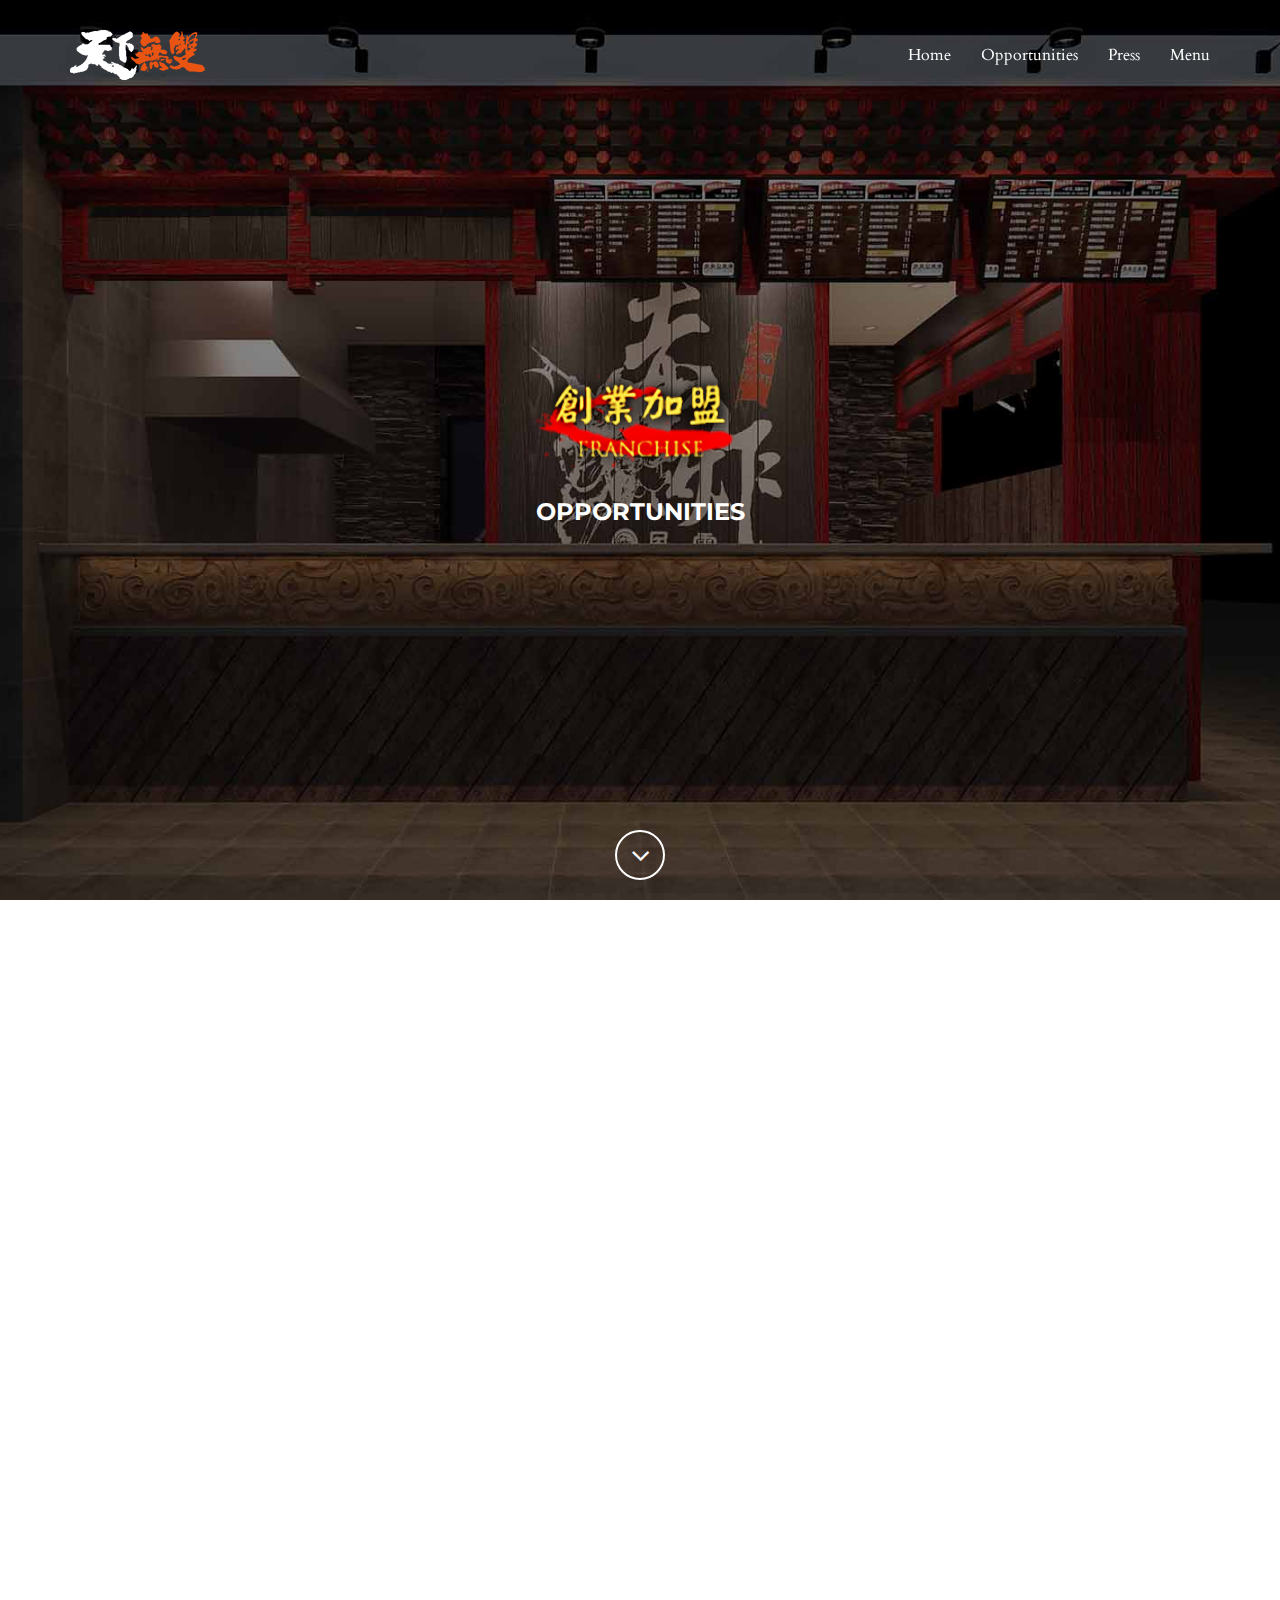
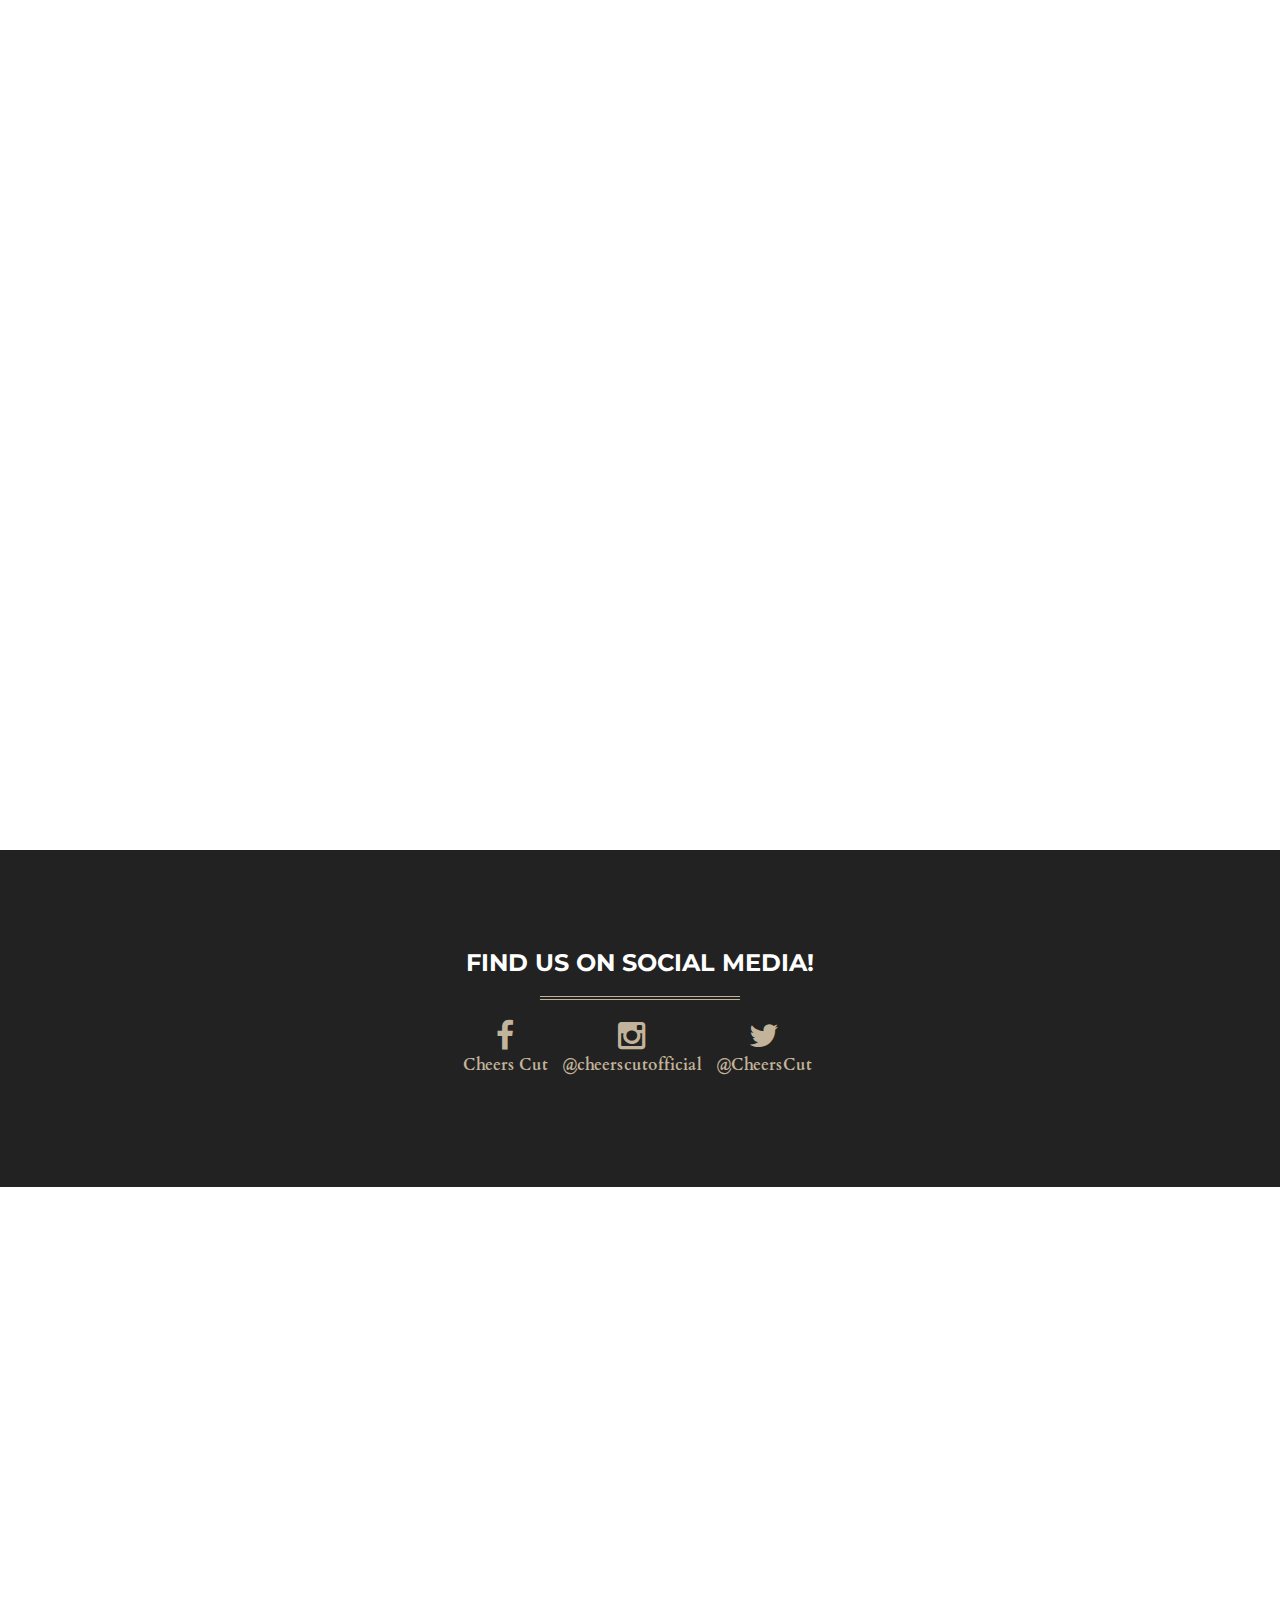
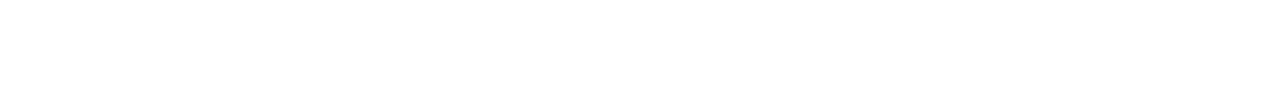
<file: opportunity.html>
<!DOCTYPE html>
<html lang="en">

<head>
    <meta charset="utf-8">
    <meta name="viewport" content="width=device-width, initial-scale=1.0, user-scalable=no">
    <meta name="description" content="">
    <meta name="author" content="">
    <title>Cheers Cut - Fried Chicken and Seafood</title>
    <!-- Bootstrap Core CSS -->
    <link href="assets/css/bootstrap/bootstrap.min.css" rel="stylesheet" type="text/css">
    <!-- Retina.js - Load first for faster HQ mobile images. -->
    <script src="assets/js/plugins/retina/retina.min.js"></script>
    <!-- Font Awesome -->
    <link href="assets/font-awesome/css/font-awesome.min.css" rel="stylesheet" type="text/css">

    <link rel="icon" type="image/png" href="assets/img/cheerscut/logo.png">

    <!-- Default Fonts -->
    <link href='http://fonts.googleapis.com/css?family=Roboto:400,100,100italic,300,300italic,400italic,500,500italic,700,700italic,900,900italic' rel='stylesheet' type='text/css'>
    <link href='http://fonts.googleapis.com/css?family=Raleway:400,100,200,300,600,500,700,800,900' rel='stylesheet' type='text/css'>
    <!-- Modern Style Fonts (Include these is you are using body.modern!) -->
    <link href='http://fonts.googleapis.com/css?family=Montserrat:400,700' rel='stylesheet' type='text/css'>
    <link href='http://fonts.googleapis.com/css?family=Cardo:400,400italic,700' rel='stylesheet' type='text/css'>
    <!-- Vintage Style Fonts (Include these if you are using body.vintage!) -->
    <link href='http://fonts.googleapis.com/css?family=Sanchez:400italic,400' rel='stylesheet' type='text/css'>
    <link href='http://fonts.googleapis.com/css?family=Cardo:400,400italic,700' rel='stylesheet' type='text/css'>
    <!-- Plugin CSS -->
    <link href="assets/css/plugins/owl-carousel/owl.carousel.css" rel="stylesheet" type="text/css">
    <link href="assets/css/plugins/owl-carousel/owl.theme.css" rel="stylesheet" type="text/css">
    <link href="assets/css/plugins/owl-carousel/owl.transitions.css" rel="stylesheet" type="text/css">
    <link href="assets/css/plugins/magnific-popup.css" rel="stylesheet" type="text/css">
    <link href="assets/css/plugins/background.css" rel="stylesheet" type="text/css">
    <link href="assets/css/plugins/animate.css" rel="stylesheet" type="text/css">
    <!-- Vitality Theme CSS -->
    <!-- Uncomment the color scheme you want to use. -->
    <!-- <link href="assets/css/vitality-red.css" rel="stylesheet" type="text/css"> -->
    <!-- <link href="assets/css/vitality-aqua.css" rel="stylesheet" type="text/css"> -->
    <!-- <link href="assets/css/vitality-blue.css" rel="stylesheet" type="text/css"> -->
    <!-- <link href="assets/css/vitality-green.css" rel="stylesheet" type="text/css"> -->
    <!-- <link href="assets/css/vitality-orange.css" rel="stylesheet" type="text/css"> -->
    <!-- <link href="assets/css/vitality-pink.css" rel="stylesheet" type="text/css"> -->
    <!-- <link href="assets/css/vitality-purple.css" rel="stylesheet" type="text/css"> -->
    <link href="assets/css/vitality-tan.css" rel="stylesheet" type="text/css">
    <!-- <link href="assets/css/vitality-turquoise.css" rel="stylesheet" type="text/css"> -->
    <!-- <link href="assets/css/vitality-yellow.css" rel="stylesheet" type="text/css"> -->
    <!-- IE8 support for HTML5 elements and media queries -->
    <!--[if lt IE 9]>
      <script src="https://oss.maxcdn.com/libs/html5shiv/3.7.0/html5shiv.js"></script>
      <script src="https://oss.maxcdn.com/libs/respond.js/1.3.0/respond.min.js"></script>
    <![endif]-->

     <link href="assets/php/mail.php" >
</head>
<!-- Alternate Body Classes: .modern and .vintage -->

<body id="page-top" class="modern">
    <!-- Navigation -->
    <!-- Note: navbar-default and navbar-inverse are both supported with this theme. -->
    <nav class="navbar navbar-inverse navbar-fixed-top navbar-expanded">
        <div class="container">
            <!-- Brand and toggle get grouped for better mobile display -->
            <div class="navbar-header">
                <button type="button" class="navbar-toggle" data-toggle="collapse" data-target="#bs-example-navbar-collapse-1">
                    <span class="sr-only">Toggle navigation</span>
                    <span class="icon-bar"></span>
                    <span class="icon-bar"></span>
                    <span class="icon-bar"></span>
                </button>
                <a class="navbar-brand page-scroll" href="#page-top">
                    <img src="assets/img/cheerscut/tagline_01.png" class="img-responsive" alt="">
                </a>
            </div>
            <!-- Collect the nav links, forms, and other content for toggling -->
            <div class="collapse navbar-collapse" id="bs-example-navbar-collapse-1">
                <ul class="nav navbar-nav navbar-right">
                    <li class="hidden">
                        <a class="page-scroll" href="./index.html"></a>
                    </li>
                    <li>
                        <a class="page-scroll" href="./index.html">Home</a>
                    </li>
                    <li>
                        <a class="page-scroll" href="./opportunity.html">Opportunities</a>
                    </li>
                    <li>
                        <a class="page-scroll" href="./press.html">Press</a>
                    </li>
                    <li>
                        <a class="page-scroll" href="./menu.html">Menu</a>
                    </li>
                </ul>
            </div>
            <!-- /.navbar-collapse -->
        </div>
        <!-- /.container -->
    </nav>
    <!-- Instructions: Set your background image using the URL below. -->
    <header style="background-image: url('assets/img/cheerscut/CheersCut_header_tint.jpg')">
        <div class="intro-content">
            <img src="assets/img/cheerscut/headers/3.png" class="img-responsive img-centered" alt="">
            <h3>Opportunities</h3>
        </div>
        <div class="scroll-down">
            <a class="btn page-scroll" href="#people"><i class="fa fa-angle-down fa-fw"></i></a>
        </div>
    </header>
   
    <section id="people">
        <div class="container text-center wow fadeIn">
            <div class="row">
                <div class="col-lg-12">
                    <h2>Opportunities</h2>
                    <p>Are you an aspiring businessperson or entrepreneur passionate about bringing quality food to new communities? Investing in a Cheers Cut franchise will bring you numerous benefits and opportunities to fulfill your business goals and passion. Fill out the form below to get started! </p>
                    <hr class="colored">
                </div>
            </div>
            <div class="row content-row">
                <div class="col-lg-12">
                    <!-- CONTACT FORM -->
                    <!--<div class="col-sm-12 col-md-12">-->

                        <iframe src="https://docs.google.com/forms/d/1P_EHLzATkCbRgdWBqMDRVDI1WAJzeeQ6_4RoCGdrNQk/viewform?embedded=true" width="960" height="1130" frameborder="0" marginheight="0" marginwidth="0">Loading...</iframe>

                      <!-- IMPORTANT: change the email address at the top of the assets/php/mail.php file to the email address that you want this form to send to -->
                      <!--php method of emailing:  action="assets/php/mail.php" -->
                      
                    <!--                      
                      <form class="form-style validate-form clearfix" action="assets/php/mail.php" method="POST" role="form">

                        <div class="col-md-6">
                          <div class="form-group">
                            <input type="text" class="text-field form-control validate-field required" data-validation-type="string" id="form-name" placeholder="Full Name" name="name">
                          </div>  
                          <div class="form-group">
                            <input type="email" class="text-field form-control validate-field required" data-validation-type="email" id="form-email" placeholder="Email Address" name="email">
                          </div>
                          <div class="form-group">
                            <input type="tel" class="text-field form-control validate-field phone" data-validation-type="phone" id="form-contact-number" placeholder="Contact Number" name="contact_number">
                          </div>  
                          
                          <div class="form-group text-right">
                            <img id="form-captcha-img" src="assets/php/form_captcha/captcha_img.php">
                            <input type="text" class="text-field form-control validate-field required" data-validation-type="captcha" id="form-captcha" placeholder="Enter text" name="captcha">
                            <span id="form-captcha-refresh" class="fa fa-refresh" title="Reload"></span>
                          </div>
                                            
                        </div>

                        <div class="col-md-6">
                          <div class="form-group">
                            <textarea placeholder="Message..." class="form-control validate-field required" name="message"></textarea>
                          </div> 
                          <div class="form-group">
                            <img src="assets/img/cheerscut/loader-form.GIF" class="form-loader">
                            <button type="submit" class="btn btn-sm btn-outline-inverse">submit</button>
                          </div> 
                          <div class="form-group form-general-error-container"></div>           
                        </div>

                      </form>
                    -->
                    </div>
                </div>
            </div>
        </div>
    </section>
    
    <section class="cta-form bg-dark">
        <div class="container text-center">
            <h3>Find us on social media!</h3>
            <hr class="colored">
            <div class="row">
                <div class="col-lg-8 col-lg-offset-2">
                     <ul class="list-inline">
                        <li><a href="https://www.facebook.com/cheerscutus/"><i class="fa fa-facebook fa-fw fa-2x"></i>
                            <br><strong>Cheers Cut</strong></a>
                            
                        </li>

                        <li><a href="https://www.instagram.com/cheerscutofficial/"><i class="fa fa-instagram fa-fw fa-2x"></i>
                            <br><strong>@cheerscutofficial</strong></a>
                        </li>

                        <li><a href="https://twitter.com/CheersCut"><i class="fa fa-twitter fa-fw fa-2x"></i>
                            <br><strong>@CheersCut</strong></a>
                            
                        </li>
                       
                    </ul>
                </div>
            </div>
        </div>
    </section>
    
   
    <!--
    <a href="https://wrapbootstrap.com/theme/vitality-multipurpose-one-page-theme-WB02K3KK3" class="btn btn-block btn-full-width">Buy Vitality Now!</a>
    -->
    <footer class="footer" style="background-image: url('assets/img/cheerscut/map.PNG')">
        <div class="container text-center">
            <div class="row">
                <div class="col-md-4 contact-details">
                    <h4><i class="fa fa-phone"></i> Call</h4>
                    <p>917-651-1666</p>
                </div>
                <div class="col-md-4 contact-details">
                    <h4><i class="fa fa-map-marker"></i> Visit</h4>
                    <p><a href="https://www.google.com/maps/place/New+World+Mall/@40.7593769,-73.8312462,17z/data=!3m1!4b1!4m5!3m4!1s0x89c26011e0dc38c1:0x2c054b5606e54f7d!8m2!3d40.7593729!4d-73.8290575">
                        New World Mall Food Court
                        <br>136-20 Roosevelt Ave. Suite #3
                        <br>Flushing, NY 113524</a></p>
                </div>
                <div class="col-md-4 contact-details">
                    <h4><i class="fa fa-envelope"></i> Email</h4>
                    <p><a href="mailto:mail@example.com">webcheerscut@gmail.com</a>
                    </p>
                </div>
            </div>
            <div class="row social">
                <div class="col-lg-12">
                    <ul class="list-inline">
                        <li><a href="https://www.facebook.com/cheerscutus/"><i class="fa fa-facebook fa-fw fa-2x"></i></a>
                        </li>
                        <li><a href="https://twitter.com/CheersCut"><i class="fa fa-twitter fa-fw fa-2x"></i></a>
                        </li>
                        <li><a href="https://www.instagram.com/cheerscutofficial/"><i class="fa fa-instagram fa-fw fa-2x"></i></a>
                        </li>
                    </ul>
                </div>
            </div>
            <div class="row copyright">
                <div class="col-lg-12">
                    <p class="small">&copy; 2016 Cheers Cut</p>
                </div>
            </div>
        </div>
    </footer>
    <!-- Core Scripts -->
    <script src="assets/js/jquery.js"></script>
    <script src="assets/js/bootstrap/bootstrap.min.js"></script>
    <!-- Plugin Scripts -->
    <script src="assets/js/plugins/jquery.easing.min.js"></script>
    <script src="assets/js/plugins/classie.js"></script>
    <script src="assets/js/plugins/cbpAnimatedHeader.js"></script>
    <script src="assets/js/plugins/owl-carousel/owl.carousel.js"></script>
    <script src="assets/js/plugins/jquery.magnific-popup/jquery.magnific-popup.min.js"></script>
    <script src="assets/js/plugins/background/core.js"></script>
    <script src="assets/js/plugins/background/transition.js"></script>
    <script src="assets/js/plugins/background/background.js"></script>
    <script src="assets/js/plugins/jquery.mixitup.js"></script>
    <script src="assets/js/plugins/wow/wow.min.js"></script>
    <script src="assets/js/contact_me.js"></script>
    <script src="assets/js/plugins/jqBootstrapValidation.js"></script>
    <!-- Vitality Theme Scripts -->
    <script src="assets/js/vitality.js"></script>
</body>

</html>
</file>
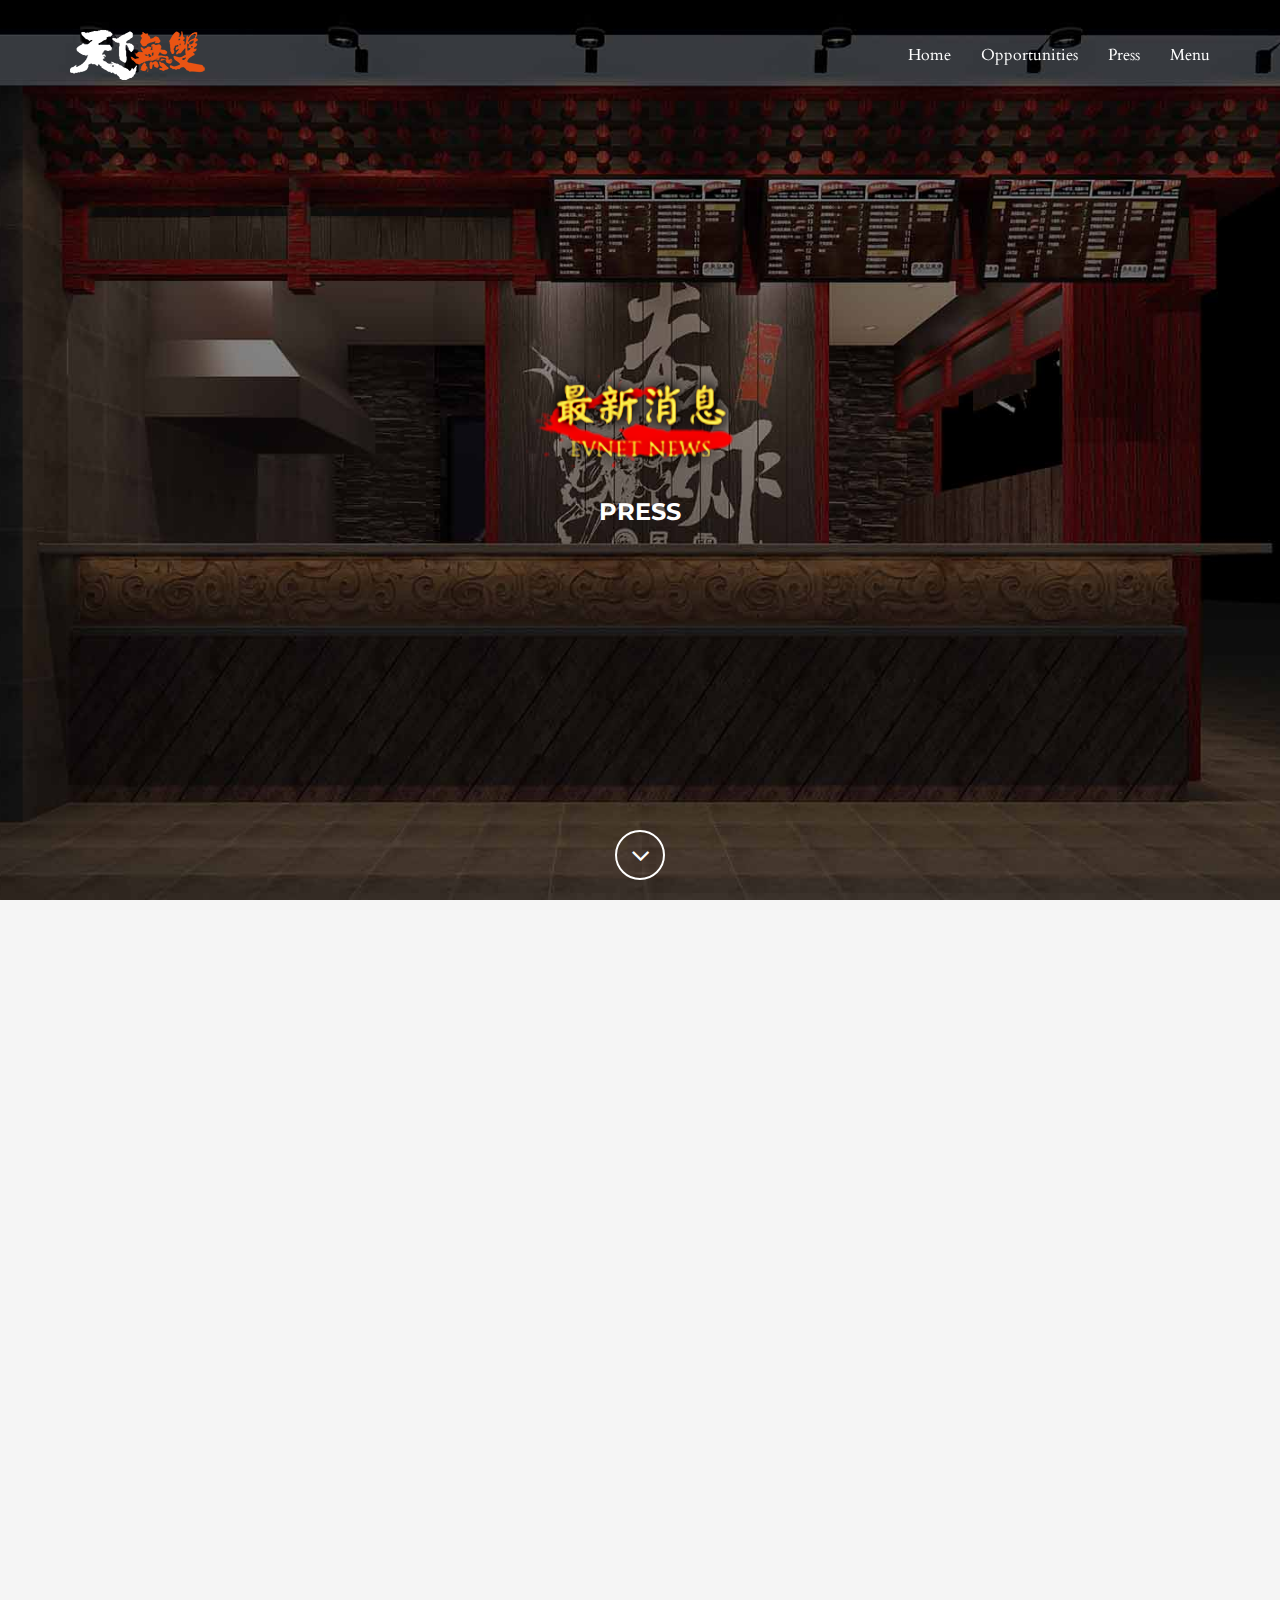
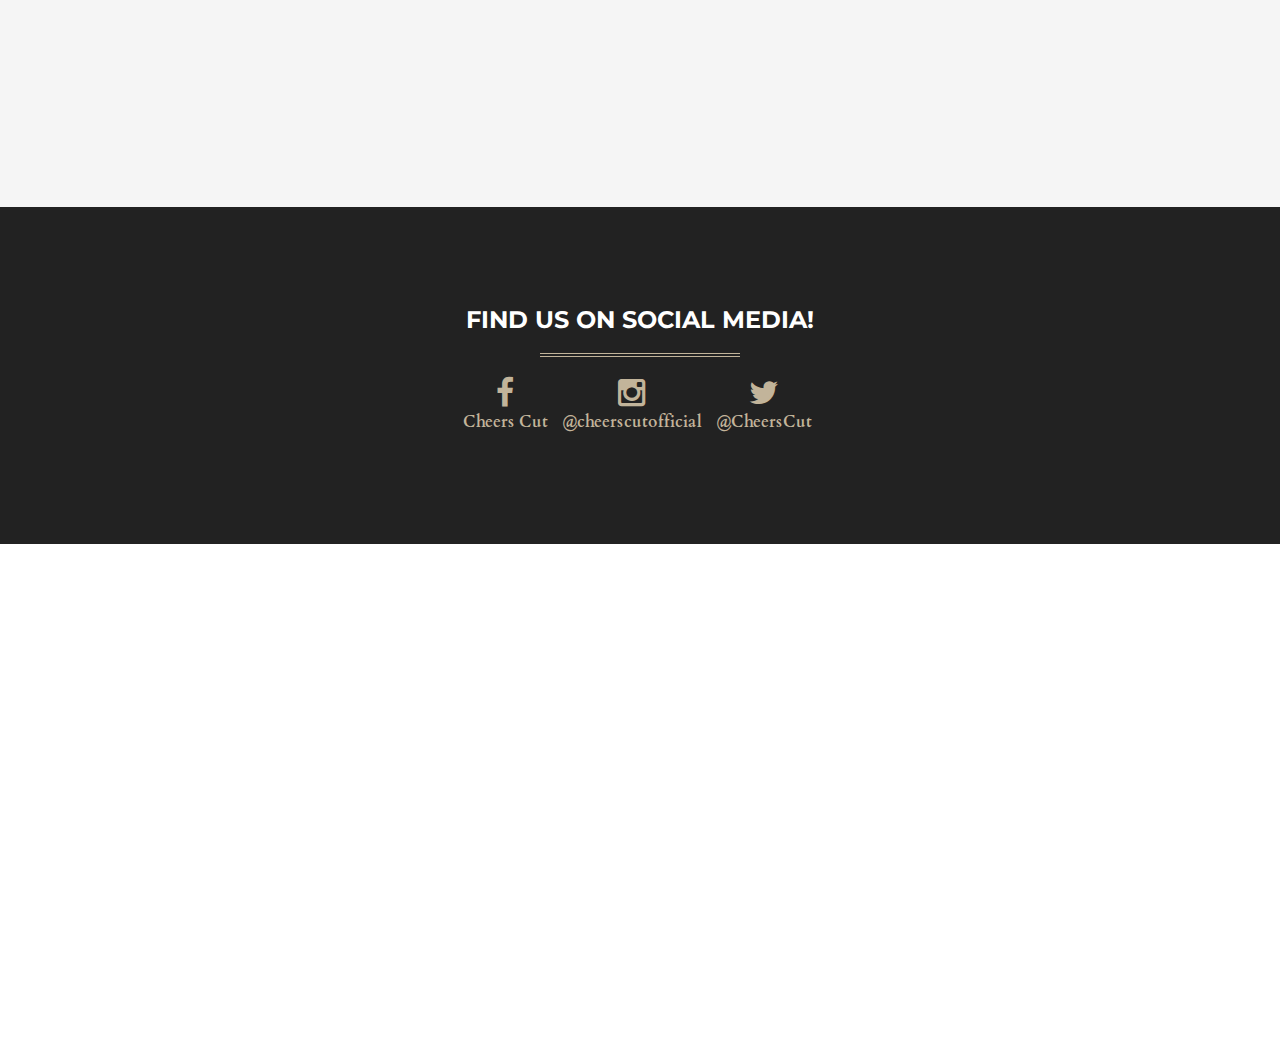
<file: press.html>
<!DOCTYPE html>
<html lang="en">

<head>
    <meta charset="utf-8">
    <meta name="viewport" content="width=device-width, initial-scale=1.0, user-scalable=no">
    <meta name="description" content="">
    <meta name="author" content="">
    <title>Cheers Cut - Fried Chicken and Seafood</title>
    <!-- Bootstrap Core CSS -->
    <link href="assets/css/bootstrap/bootstrap.min.css" rel="stylesheet" type="text/css">
    <!-- Retina.js - Load first for faster HQ mobile images. -->
    <script src="assets/js/plugins/retina/retina.min.js"></script>
    <!-- Font Awesome -->
    <link href="assets/font-awesome/css/font-awesome.min.css" rel="stylesheet" type="text/css">

    <link rel="icon" type="image/png" href="assets/img/cheerscut/logo.png">

    <!-- Default Fonts -->
    <link href='http://fonts.googleapis.com/css?family=Roboto:400,100,100italic,300,300italic,400italic,500,500italic,700,700italic,900,900italic' rel='stylesheet' type='text/css'>
    <link href='http://fonts.googleapis.com/css?family=Raleway:400,100,200,300,600,500,700,800,900' rel='stylesheet' type='text/css'>
    <!-- Modern Style Fonts (Include these is you are using body.modern!) -->
    <link href='http://fonts.googleapis.com/css?family=Montserrat:400,700' rel='stylesheet' type='text/css'>
    <link href='http://fonts.googleapis.com/css?family=Cardo:400,400italic,700' rel='stylesheet' type='text/css'>
    <!-- Vintage Style Fonts (Include these if you are using body.vintage!) -->
    <link href='http://fonts.googleapis.com/css?family=Sanchez:400italic,400' rel='stylesheet' type='text/css'>
    <link href='http://fonts.googleapis.com/css?family=Cardo:400,400italic,700' rel='stylesheet' type='text/css'>
    <!-- Plugin CSS -->
    <link href="assets/css/plugins/owl-carousel/owl.carousel.css" rel="stylesheet" type="text/css">
    <link href="assets/css/plugins/owl-carousel/owl.theme.css" rel="stylesheet" type="text/css">
    <link href="assets/css/plugins/owl-carousel/owl.transitions.css" rel="stylesheet" type="text/css">
    <link href="assets/css/plugins/magnific-popup.css" rel="stylesheet" type="text/css">
    <link href="assets/css/plugins/background.css" rel="stylesheet" type="text/css">
    <link href="assets/css/plugins/animate.css" rel="stylesheet" type="text/css">
    <!-- Vitality Theme CSS -->
    <!-- Uncomment the color scheme you want to use. -->
    <!-- <link href="assets/css/vitality-red.css" rel="stylesheet" type="text/css"> -->
    <!-- <link href="assets/css/vitality-aqua.css" rel="stylesheet" type="text/css"> -->
    <!-- <link href="assets/css/vitality-blue.css" rel="stylesheet" type="text/css"> -->
    <!-- <link href="assets/css/vitality-green.css" rel="stylesheet" type="text/css"> -->
    <!-- <link href="assets/css/vitality-orange.css" rel="stylesheet" type="text/css"> -->
    <!-- <link href="assets/css/vitality-pink.css" rel="stylesheet" type="text/css"> -->
    <!-- <link href="assets/css/vitality-purple.css" rel="stylesheet" type="text/css"> -->
    <link href="assets/css/vitality-tan.css" rel="stylesheet" type="text/css">
    <!-- <link href="assets/css/vitality-turquoise.css" rel="stylesheet" type="text/css"> -->
    <!-- <link href="assets/css/vitality-yellow.css" rel="stylesheet" type="text/css"> -->
    <!-- IE8 support for HTML5 elements and media queries -->
    <!--[if lt IE 9]>
      <script src="https://oss.maxcdn.com/libs/html5shiv/3.7.0/html5shiv.js"></script>
      <script src="https://oss.maxcdn.com/libs/respond.js/1.3.0/respond.min.js"></script>
    <![endif]-->
</head>
<!-- Alternate Body Classes: .modern and .vintage -->

<body id="page-top" class="modern">

    <!-- Navigation -->
    <!-- Note: navbar-default and navbar-inverse are both supported with this theme. -->
    <nav class="navbar navbar-inverse navbar-fixed-top navbar-expanded">
        <div class="container">
            <!-- Brand and toggle get grouped for better mobile display -->
            <div class="navbar-header">
                <button type="button" class="navbar-toggle" data-toggle="collapse" data-target="#bs-example-navbar-collapse-1">
                    <span class="sr-only">Toggle navigation</span>
                    <span class="icon-bar"></span>
                    <span class="icon-bar"></span>
                    <span class="icon-bar"></span>
                </button>
                <a class="navbar-brand page-scroll" href="#page-top">
                    <img src="assets/img/cheerscut/tagline_01.png" class="img-responsive" alt="">
                </a>
            </div>
            <!-- Collect the nav links, forms, and other content for toggling -->
            <div class="collapse navbar-collapse" id="bs-example-navbar-collapse-1">
                <ul class="nav navbar-nav navbar-right">
                    <li class="hidden">
                        <a class="page-scroll" href="./index.html"></a>
                    </li>
                    <li>
                        <a class="page-scroll" href="./index.html">Home</a>
                    </li>
                    <li>
                        <a class="page-scroll" href="./opportunity.html">Opportunities</a>
                    </li>
                    <li>
                        <a class="page-scroll" href="./press.html">Press</a>
                    </li>
                    <li>
                        <a class="page-scroll" href="./menu.html">Menu</a>
                    </li>
                </ul>
            </div>
            <!-- /.navbar-collapse -->
        </div>
        <!-- /.container -->
    </nav>

    <!-- Instructions: Set your background image using the URL below. -->
    <header style="background-image: url('assets/img/cheerscut/CheersCut_header_tint.jpg')">

        <div class="intro-content">
            <img src="assets/img/cheerscut/headers/5.png" class="img-responsive img-centered" alt="">
            <h3>Press</h3>
        </div>
        <div class="scroll-down">
            <a class="btn page-scroll" href="#values"><i class="fa fa-angle-down fa-fw"></i></a>
        </div>
    </header>



    <section id="press" class="testimonials bg-gray">
        <div class="container wow fadeIn">
            <div class="row">
                <div class="col-lg-12">
                    <h2>Press</h2>
                    <hr class="colored">
                    <p> </p>
                </div>
            </div>
            <div class="row content-row">
                <div class="col-lg-10 col-lg-offset-1">
                    <div class="testimonials-carousel">
                        <div class="item">
                            <div class="row">
                                <div class="col-lg-12">
                                    <iframe width="420" height="315" src="https://www.youtube.com/embed/wAGHfNz9mJs" frameborder="0" allowfullscreen></iframe>

                                    <p class="lead">"它这个真的没话讲。（鲜嫩多汁）"</p>
                                    <p class="quote">"I'm speechless. (It's tender & juicy)"</p>
                                    <div class="testimonial-info">
                                        <div class="testimonial-img">
                                            <!--<img src="assets/img/testimonials/1.jpg" class="img-circle img-responsive" alt="">-->
                                        </div>
                                        <div class="testimonial-author">
                                            <span class="name">吴忠宪</span>
                                            <p class="small">你猜你猜你猜猜猜</p>
                                            <div class="stars">
                                                <i class="fa fa-star"></i>
                                                <i class="fa fa-star"></i>
                                                <i class="fa fa-star"></i>
                                                <i class="fa fa-star"></i>
                                                <i class="fa fa-star"></i>
                                            </div>
                                        </div>
                                    </div>
                                </div>
                            </div>
                        </div>

                        <div class="item">
                            <div class="row">
                                <div class="col-lg-12">
                                    <iframe width="420" height="315" src="https://www.youtube.com/embed/EbAbeNVvmc4" frameborder="0" allowfullscreen></iframe>

                                    <p class="lead">"吃一口，保证上瘾！"</p>
                                    <p class="quote">"Just one bite; I promise you will be addicted!"</p>
                                    <div class="testimonial-info">
                                        <div class="testimonial-img">
                                            <!--<img src="assets/img/testimonials/1.jpg" class="img-circle img-responsive" alt="">-->
                                        </div>
                                        <div class="testimonial-author">
                                            <span class="name">邵小问</span>
                                            <p class="small">旅行應援團報導</p>
                                            <div class="stars">
                                                <i class="fa fa-star"></i>
                                                <i class="fa fa-star"></i>
                                                <i class="fa fa-star"></i>
                                                <i class="fa fa-star"></i>
                                                <i class="fa fa-star"></i>
                                            </div>
                                        </div>
                                    </div>
                                </div>
                            </div>
                        </div>

                         <div class="item">
                            <div class="row">
                                <div class="col-lg-12">
                                    <iframe width="420" height="315" src="https://www.youtube.com/embed/unT64hXiN-I" frameborder="0" allowfullscreen></iframe>

                                    <p class="lead">"比脸还大的鸡排 想来品尝一下!"</p>
                                    <p class="quote">"I wanted to try out for myself the crispy chicken famous for being bigger than your face."</p>
                                    <div class="testimonial-info">
                                        <div class="testimonial-img">
                                            <!--<img src="assets/img/testimonials/1.jpg" class="img-circle img-responsive" alt="">-->
                                        </div>
                                        <div class="testimonial-author">
                                            <span class="name">路人</span>
                                            <p class="small">新闻110</p>
                                            <div class="stars">
                                                <i class="fa fa-star"></i>
                                                <i class="fa fa-star"></i>
                                                <i class="fa fa-star"></i>
                                                <i class="fa fa-star"></i>
                                                <i class="fa fa-star"></i>
                                            </div>
                                        </div>
                                    </div>
                                </div>
                            </div>
                        </div>

                        <div class="item">
                            <div class="row">
                                <div class="col-lg-12">

                                    <iframe width="420" height="315" src="https://www.youtube.com/embed/PEwqEbRp8dI" frameborder="0" allowfullscreen></iframe>

                                    <p class="lead">"真的特别香，而且外面炸得特别脆。"</p>
                                    <p class="quote">"It honestly smells awesome, and the exterior is extra crispy."</p>
                                    <div class="testimonial-info">
                                        <div class="testimonial-img">
                                            <!--<img src="assets/img/testimonials/1.jpg" class="img-circle img-responsive" alt="">-->
                                        </div>
                                        <div class="testimonial-author">
                                            <span class="name">阿凯</span>
                                            <p class="small">虎糾好味道</p>
                                            <div class="stars">
                                                <i class="fa fa-star"></i>
                                                <i class="fa fa-star"></i>
                                                <i class="fa fa-star"></i>
                                                <i class="fa fa-star"></i>
                                                <i class="fa fa-star"></i>
                                            </div>
                                        </div>
                                    </div>
                                </div>
                            </div>
                        </div>
                        
                    </div>
                </div>
            </div>
        </div>
    </section>
    <section class="cta-form bg-dark">
        <div class="container text-center">
            <h3>Find us on social media!</h3>
            <hr class="colored">
            <div class="row">
                <div class="col-lg-8 col-lg-offset-2">
                     <ul class="list-inline">
                        <li><a href="https://www.facebook.com/cheerscutus/"><i class="fa fa-facebook fa-fw fa-2x"></i>
                            <br><strong>Cheers Cut</strong></a>
                            
                        </li>

                        <li><a href="https://www.instagram.com/cheerscutofficial/"><i class="fa fa-instagram fa-fw fa-2x"></i>
                            <br><strong>@cheerscutofficial</strong></a>
                        </li>

                        <li><a href="https://twitter.com/CheersCut"><i class="fa fa-twitter fa-fw fa-2x"></i>
                            <br><strong>@CheersCut</strong></a>
                            
                        </li>
                       
                    </ul>
                </div>
            </div>
        </div>
    </section>
    
    <!--
    <a href="https://wrapbootstrap.com/theme/vitality-multipurpose-one-page-theme-WB02K3KK3" class="btn btn-block btn-full-width">Buy Vitality Now!</a>
    -->
    <footer class="footer" style="background-image: url('assets/img/cheerscut/map.PNG')">
        <div class="container text-center">
            <div class="row">
                <div class="col-md-4 contact-details">
                    <h4><i class="fa fa-phone"></i> Call</h4>
                    <p>917-651-1666</p>
                </div>
                <div class="col-md-4 contact-details">
                    <h4><i class="fa fa-map-marker"></i> Visit</h4>
                    <p><a href="https://www.google.com/maps/place/New+World+Mall/@40.7593769,-73.8312462,17z/data=!3m1!4b1!4m5!3m4!1s0x89c26011e0dc38c1:0x2c054b5606e54f7d!8m2!3d40.7593729!4d-73.8290575">
                        New World Mall Food Court
                        <br>136-20 Roosevelt Ave. Suite #3
                        <br>Flushing, NY 113524</a></p>
                </div>
                <div class="col-md-4 contact-details">
                    <h4><i class="fa fa-envelope"></i> Email</h4>
                    <p><a href="mailto:mail@example.com">webcheerscut@gmail.com</a>
                    </p>
                </div>
            </div>
            <div class="row social">
                <div class="col-lg-12">
                    <ul class="list-inline">
                        <li><a href="https://www.facebook.com/cheerscutus/"><i class="fa fa-facebook fa-fw fa-2x"></i></a>
                        </li>
                        <li><a href="https://twitter.com/CheersCut"><i class="fa fa-twitter fa-fw fa-2x"></i></a>
                        </li>
                        <li><a href="https://www.instagram.com/cheerscutofficial/"><i class="fa fa-instagram fa-fw fa-2x"></i></a>
                        </li>
                    </ul>
                </div>
            </div>
            <div class="row copyright">
                <div class="col-lg-12">
                    <p class="small">&copy; 2016 Cheers Cut</p>
                </div>
            </div>
        </div>
    </footer>
    <!-- Core Scripts -->
    <script src="assets/js/jquery.js"></script>
    <script src="assets/js/bootstrap/bootstrap.min.js"></script>
    <!-- Plugin Scripts -->
    <script src="assets/js/plugins/jquery.easing.min.js"></script>
    <script src="assets/js/plugins/classie.js"></script>
    <script src="assets/js/plugins/cbpAnimatedHeader.js"></script>
    <script src="assets/js/plugins/owl-carousel/owl.carousel.js"></script>
    <script src="assets/js/plugins/jquery.magnific-popup/jquery.magnific-popup.min.js"></script>
    <script src="assets/js/plugins/background/core.js"></script>
    <script src="assets/js/plugins/background/transition.js"></script>
    <script src="assets/js/plugins/background/background.js"></script>
    <script src="assets/js/plugins/jquery.mixitup.js"></script>
    <script src="assets/js/plugins/wow/wow.min.js"></script>
    <script src="assets/js/contact_me.js"></script>
    <script src="assets/js/plugins/jqBootstrapValidation.js"></script>
    <!-- Vitality Theme Scripts -->
    <script src="assets/js/vitality.js"></script>
</body>

</html>
</file>
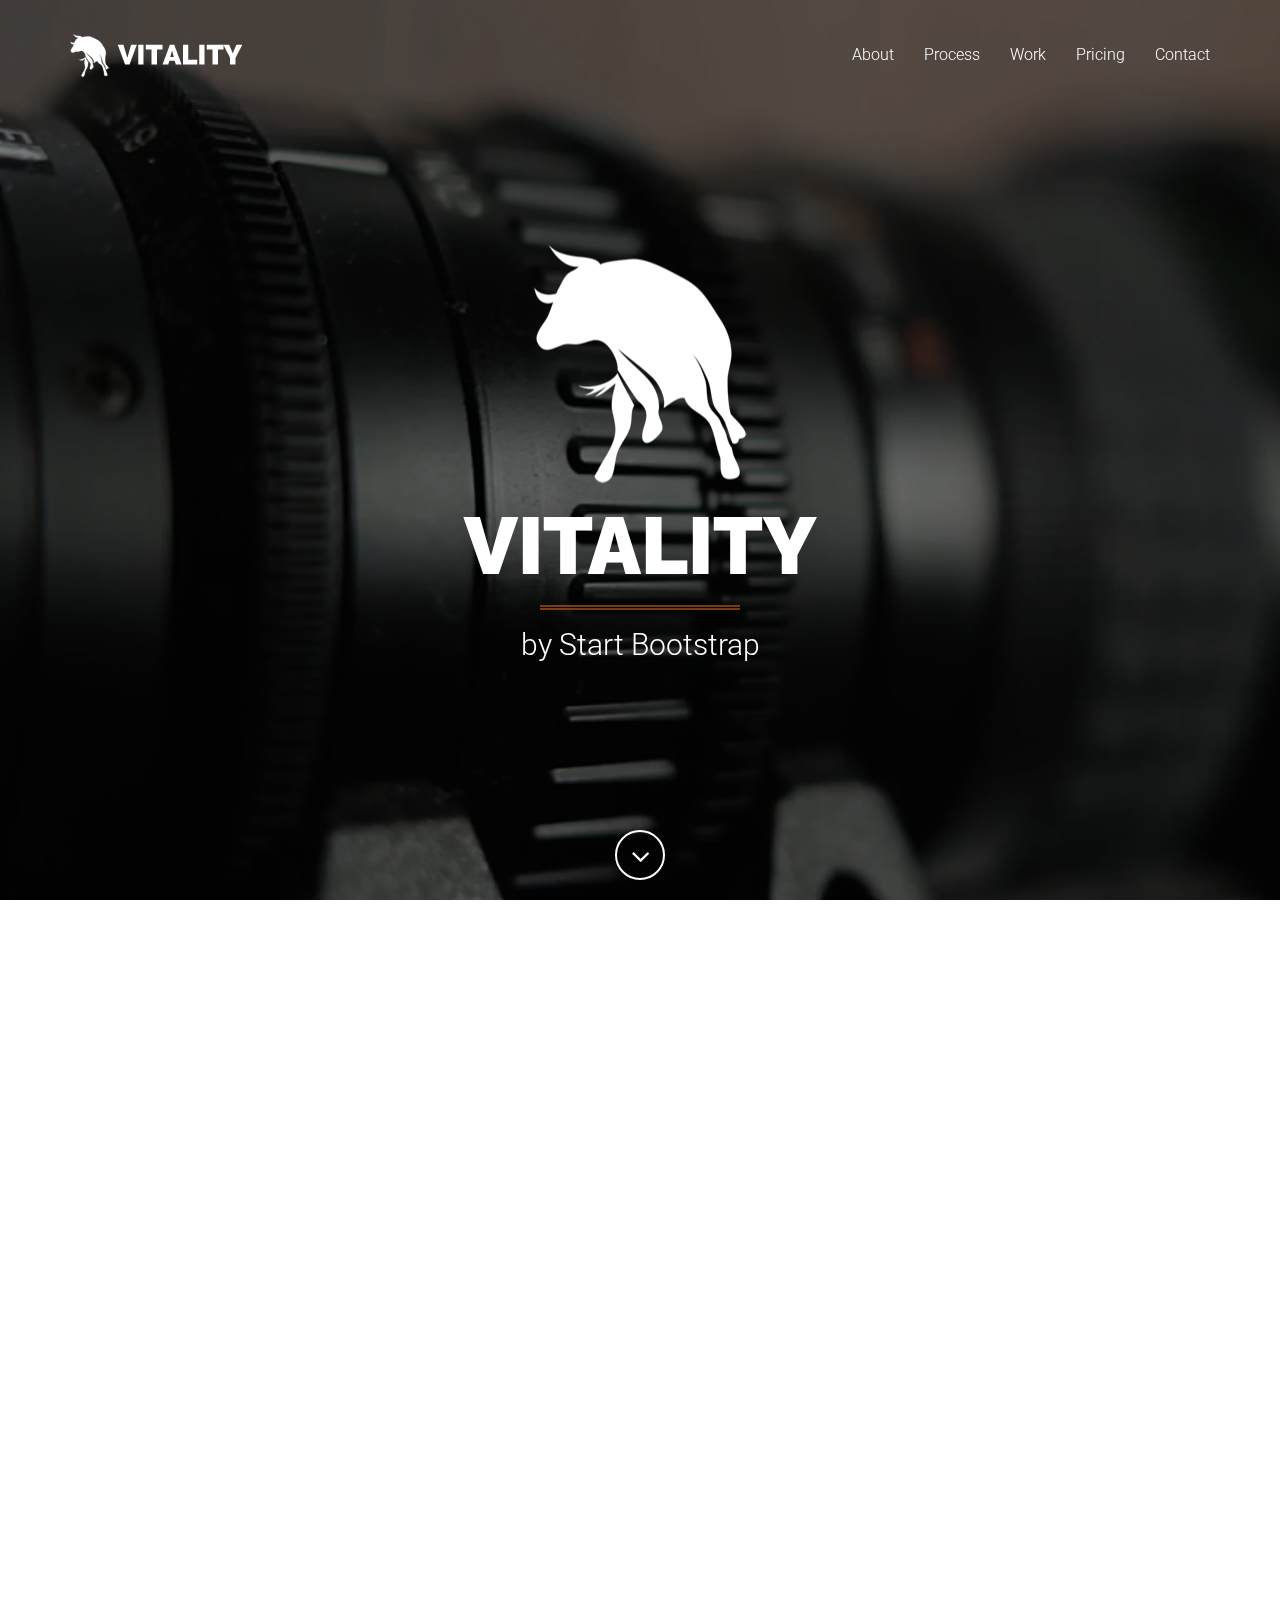
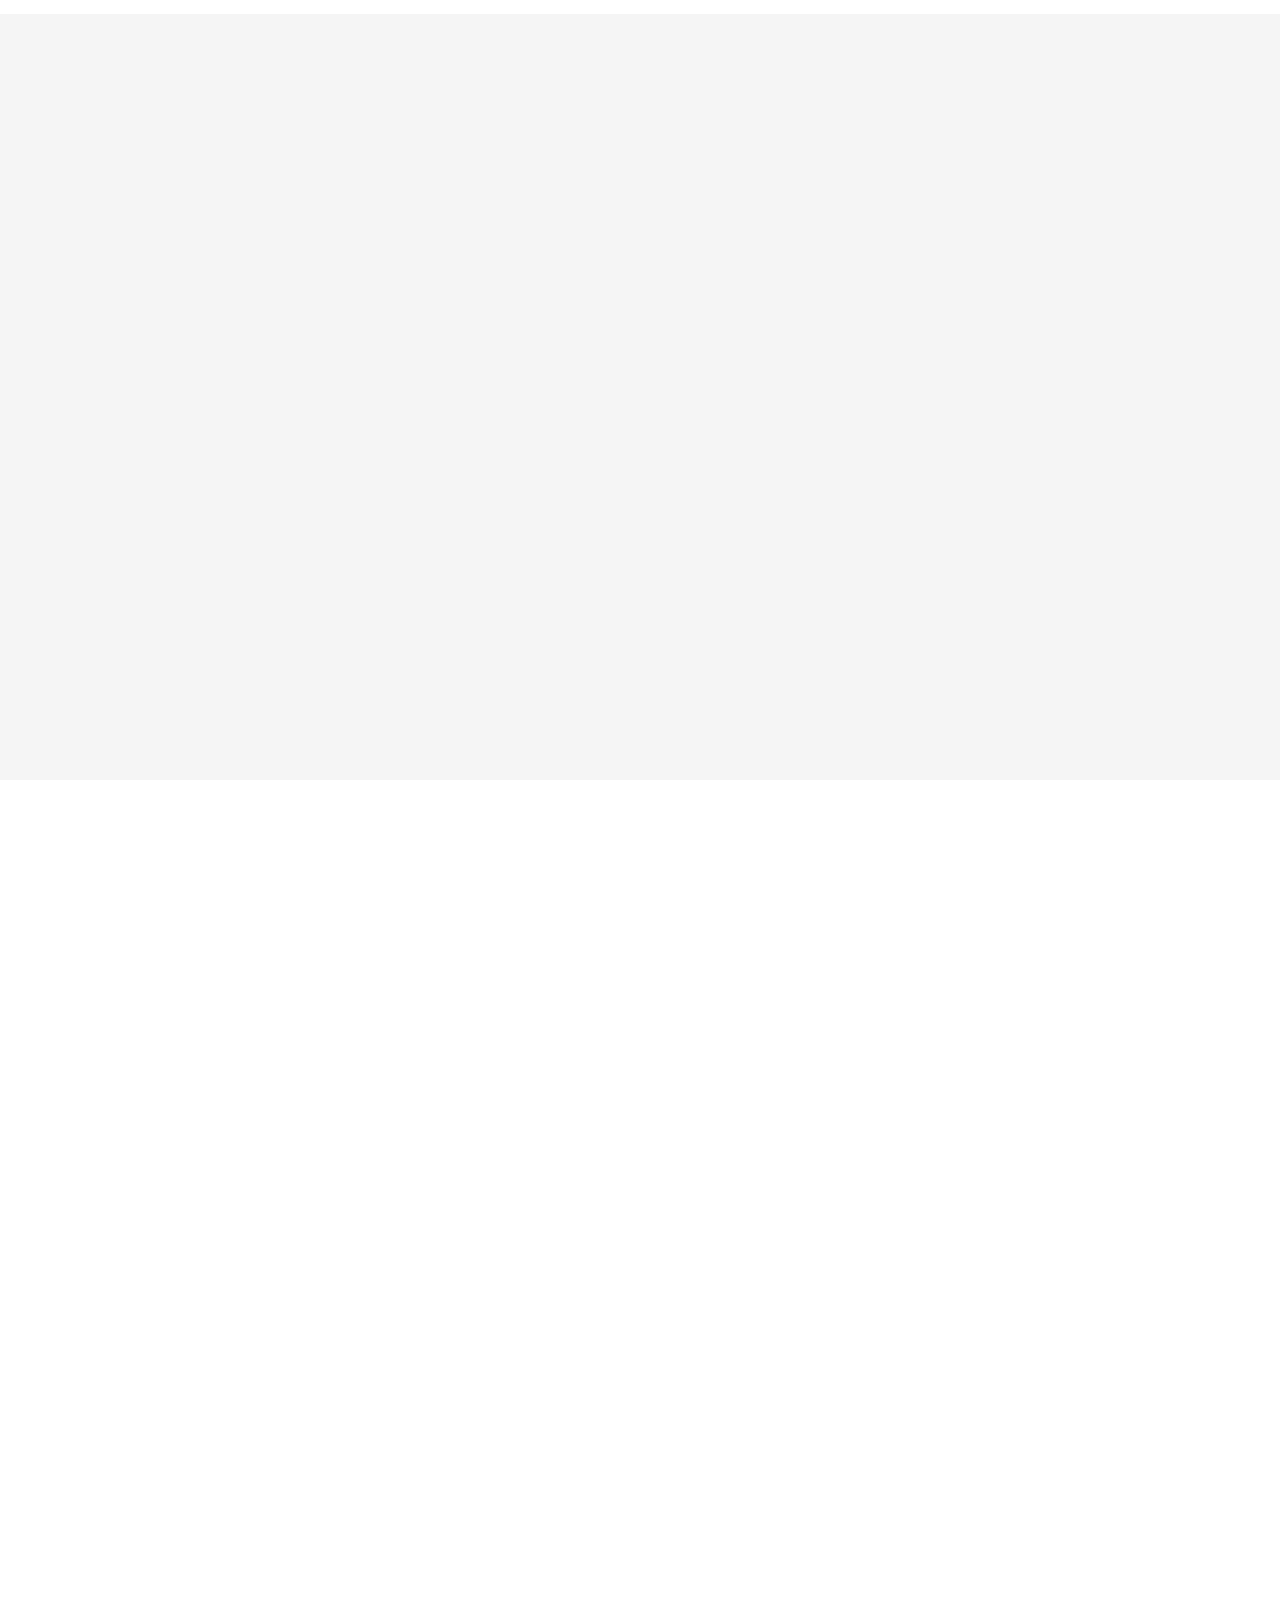
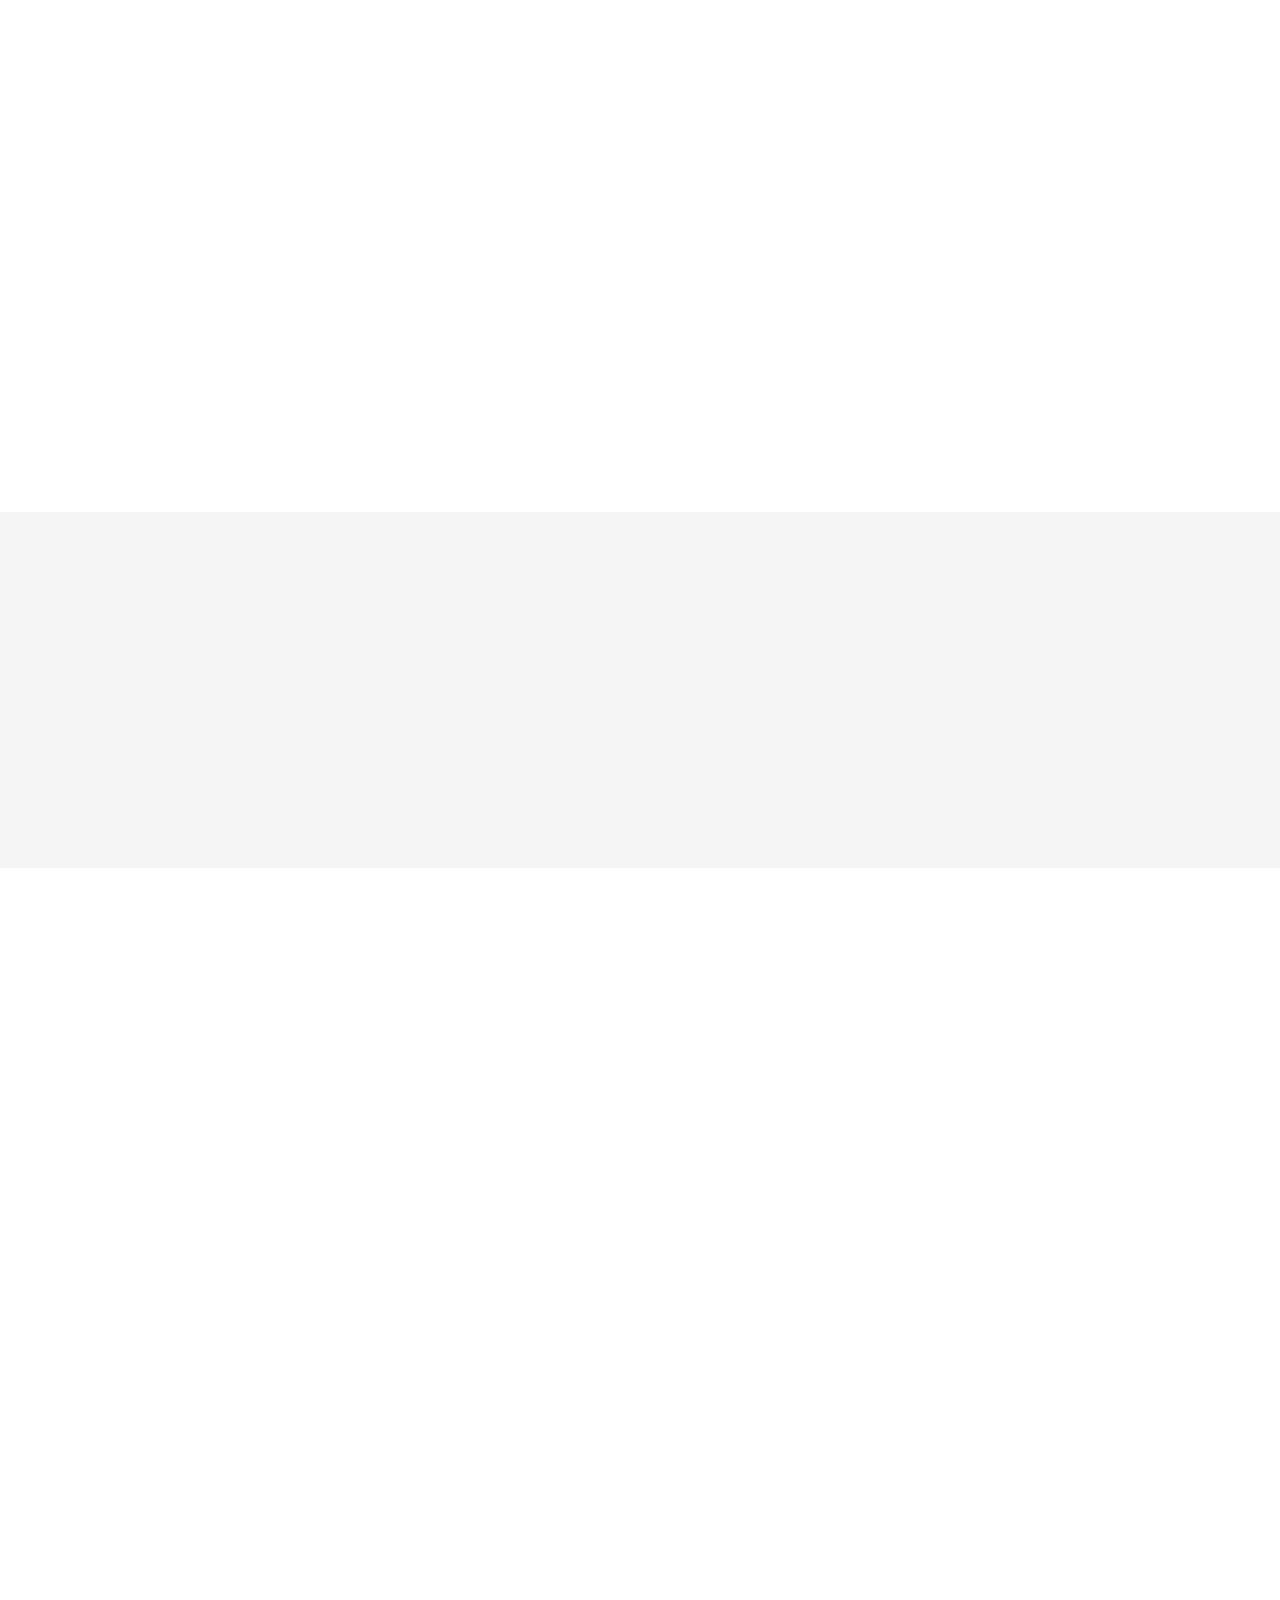
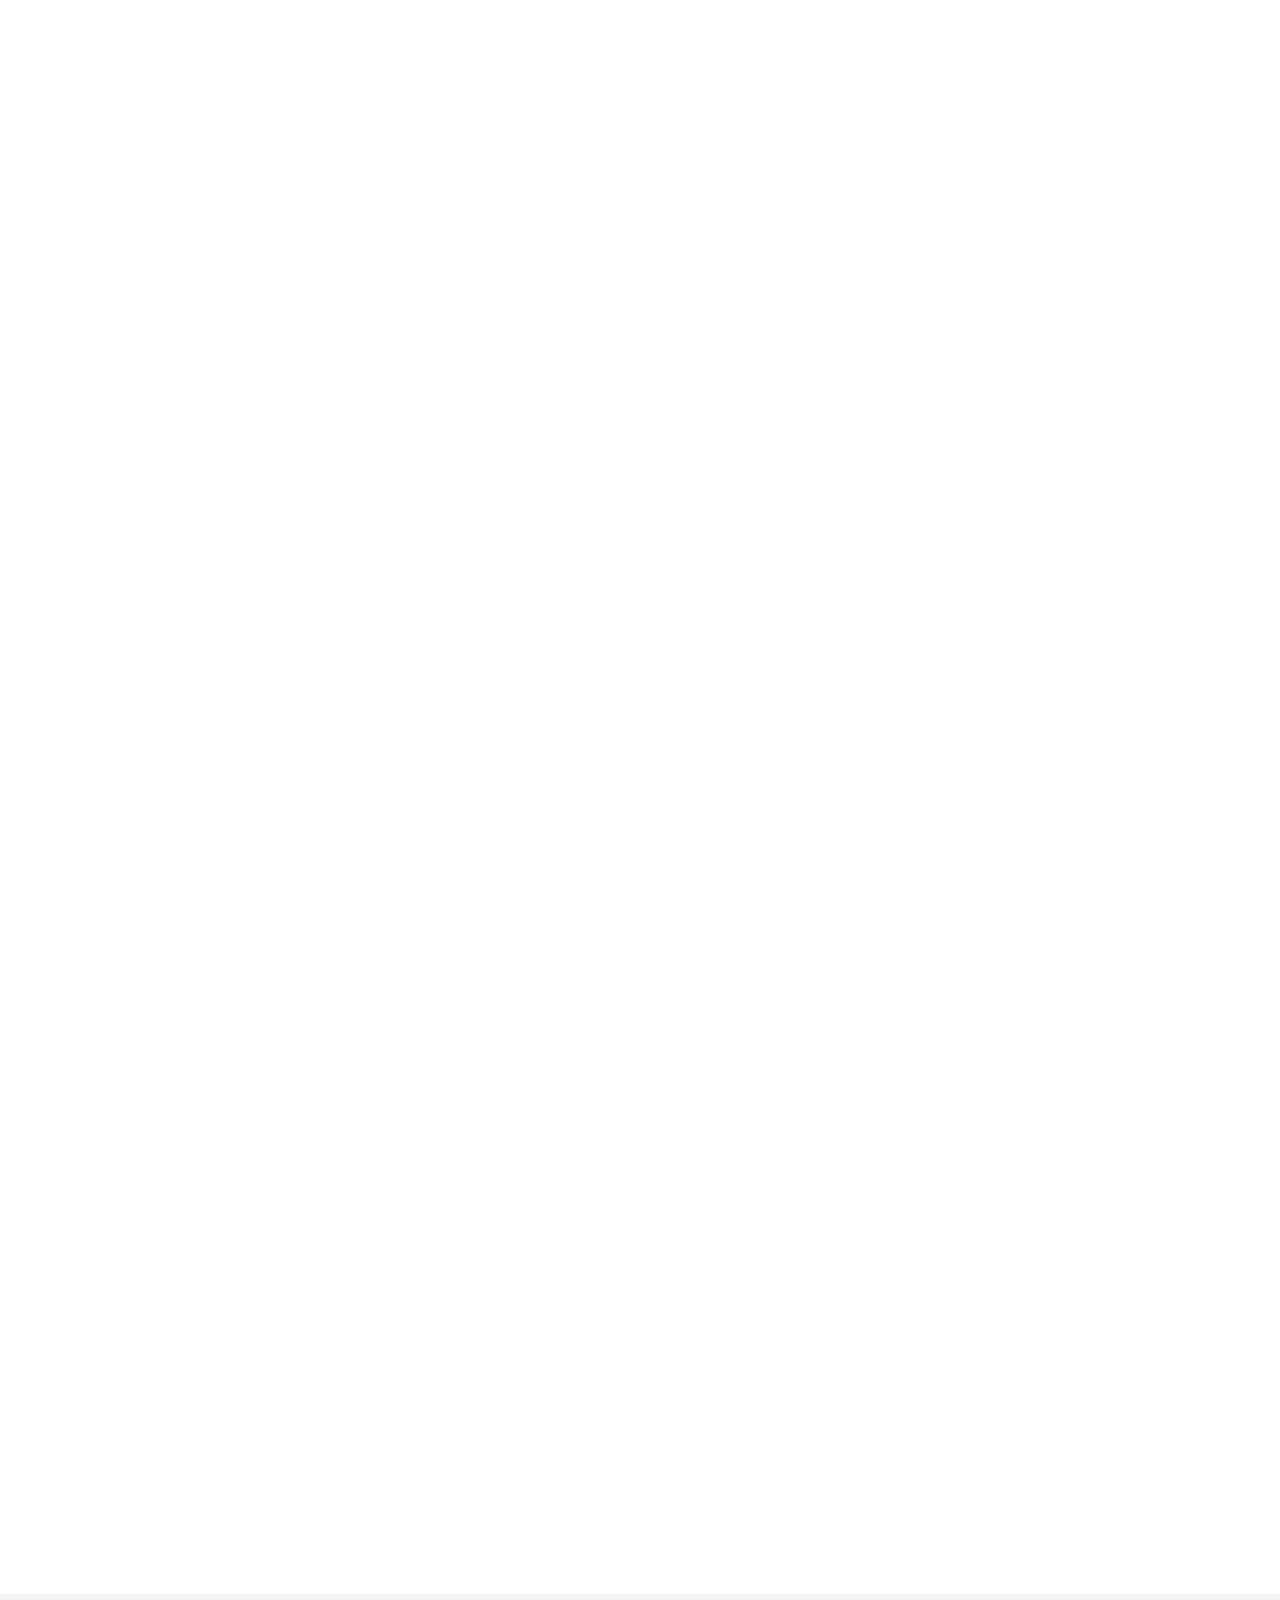
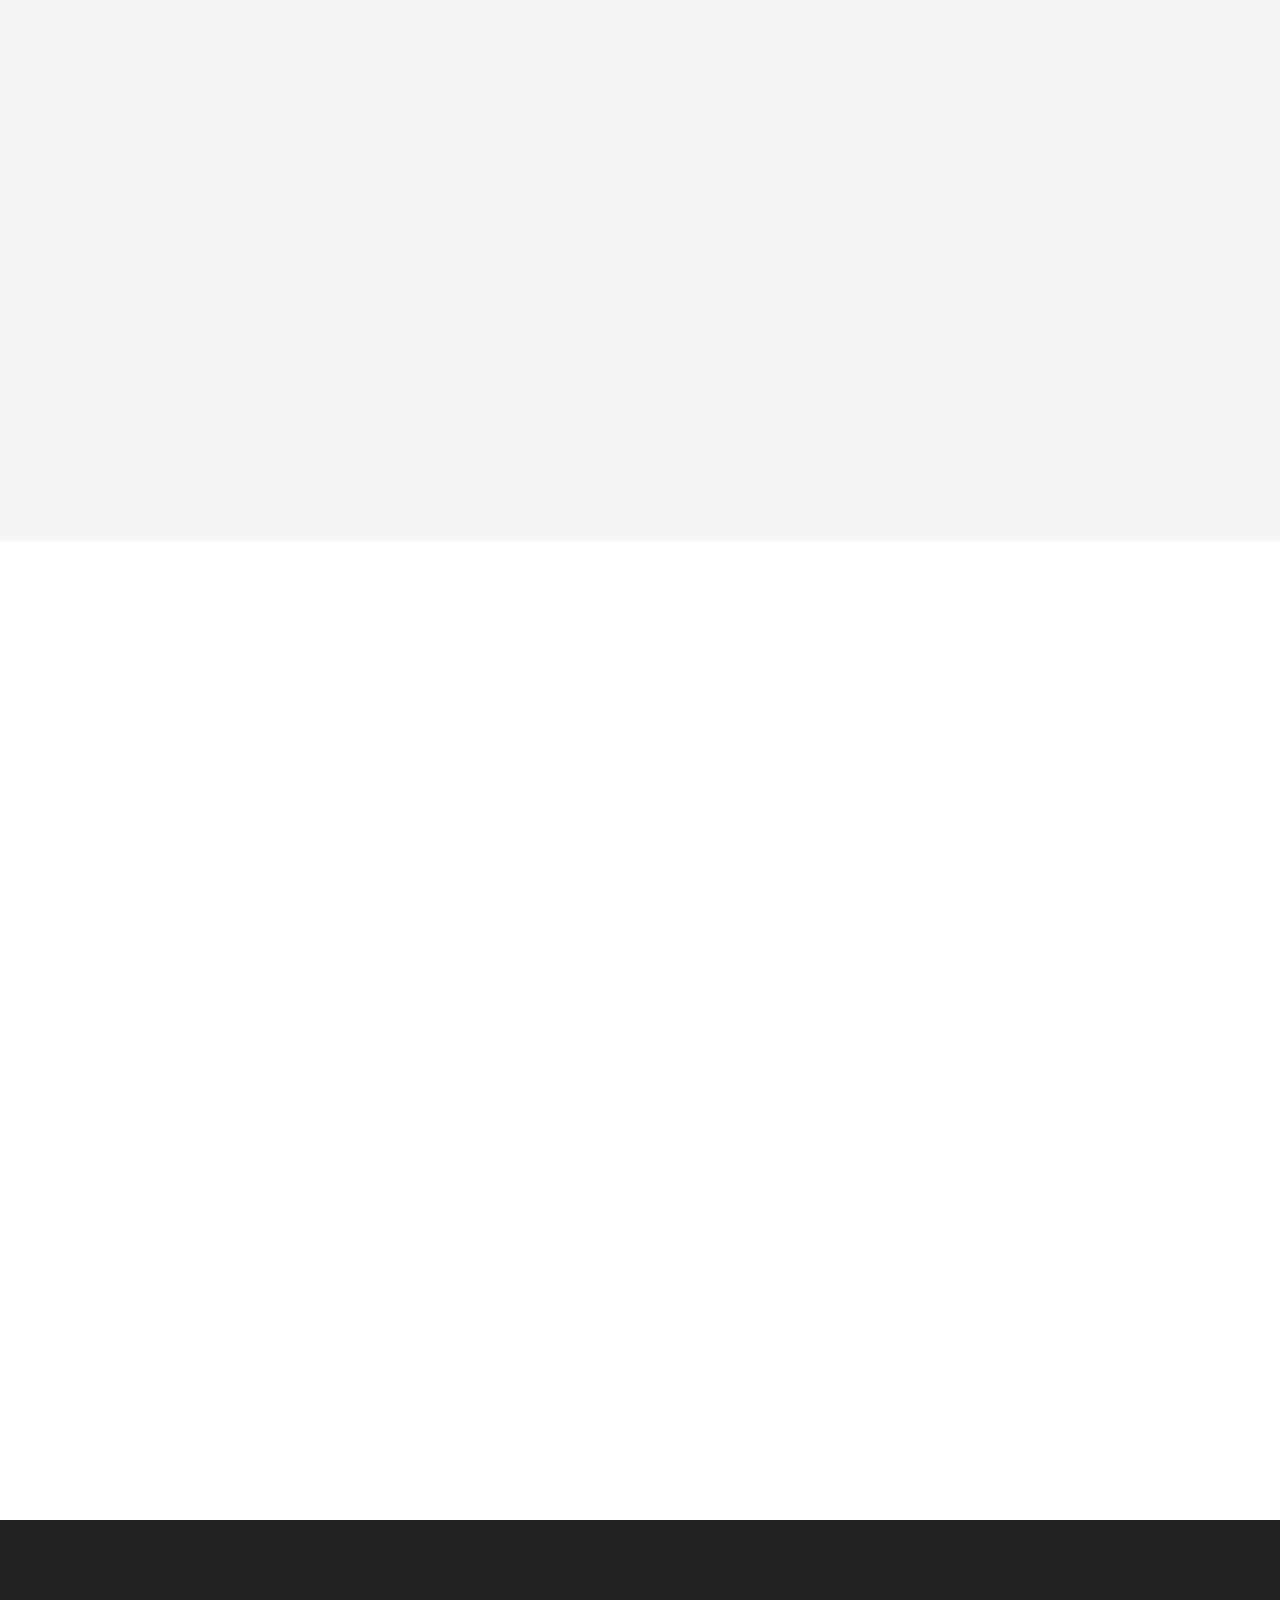
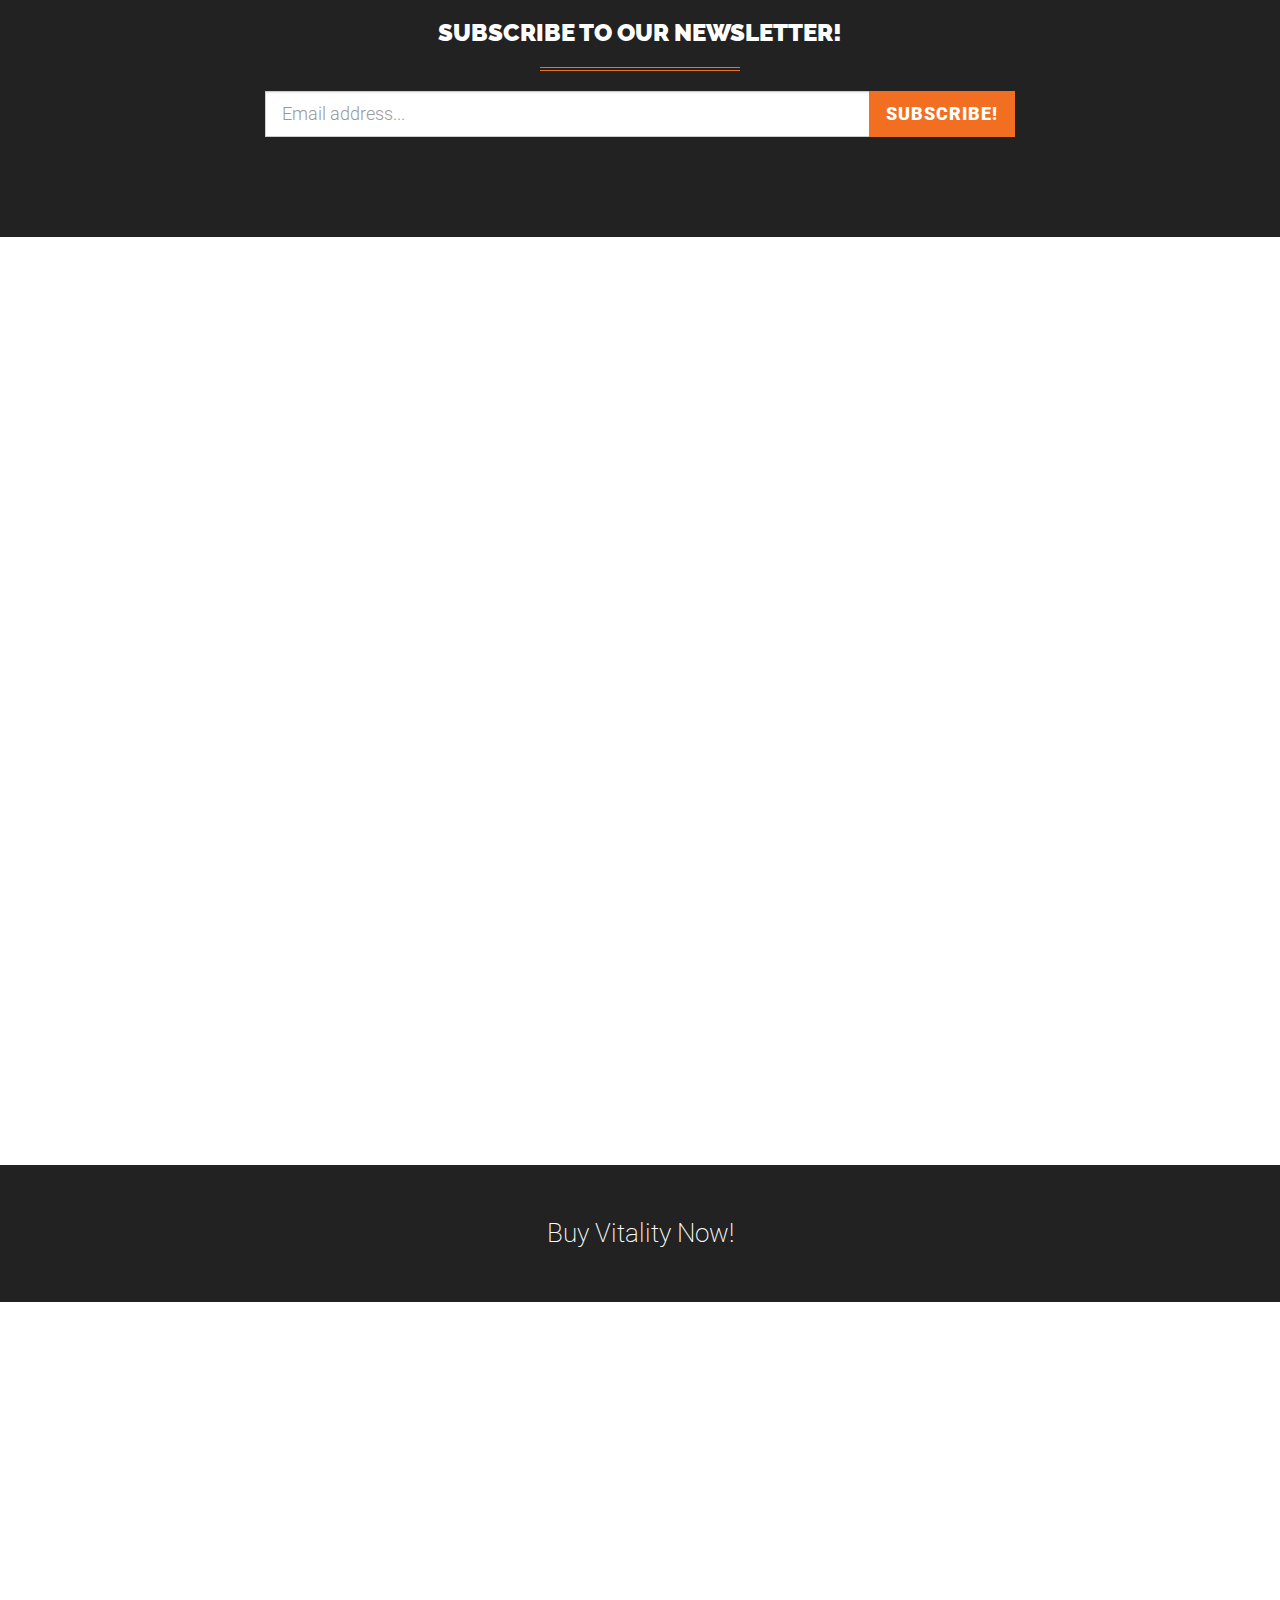
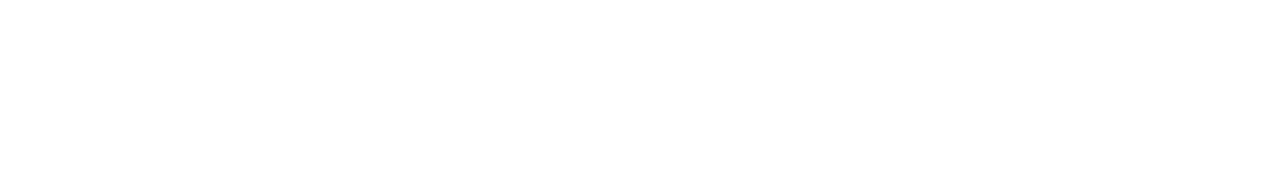
<file: video.html>
<!DOCTYPE html>
<html lang="en">

<head>
    <meta charset="utf-8">
    <meta name="viewport" content="width=device-width, initial-scale=1.0, user-scalable=no">
    <meta name="description" content="">
    <meta name="author" content="">
    <title>Vitality</title>
    <!-- Bootstrap Core CSS -->
    <link href="assets/css/bootstrap/bootstrap.min.css" rel="stylesheet" type="text/css">
    <!-- Retina.js - Load first for faster HQ mobile images. -->
    <script src="assets/js/plugins/retina/retina.min.js"></script>
    <!-- Font Awesome -->
    <link href="assets/font-awesome/css/font-awesome.min.css" rel="stylesheet" type="text/css">
    <!-- Default Fonts -->
    <link href='http://fonts.googleapis.com/css?family=Roboto:400,100,100italic,300,300italic,400italic,500,500italic,700,700italic,900,900italic' rel='stylesheet' type='text/css'>
    <link href='http://fonts.googleapis.com/css?family=Raleway:400,100,200,300,600,500,700,800,900' rel='stylesheet' type='text/css'>
    <!-- Modern Style Fonts (Include these is you are using body.modern!) -->
    <link href='http://fonts.googleapis.com/css?family=Montserrat:400,700' rel='stylesheet' type='text/css'>
    <link href='http://fonts.googleapis.com/css?family=Cardo:400,400italic,700' rel='stylesheet' type='text/css'>
    <!-- Vintage Style Fonts (Include these if you are using body.vintage!) -->
    <link href='http://fonts.googleapis.com/css?family=Sanchez:400italic,400' rel='stylesheet' type='text/css'>
    <link href='http://fonts.googleapis.com/css?family=Cardo:400,400italic,700' rel='stylesheet' type='text/css'>
    <!-- Plugin CSS -->
    <link href="assets/css/plugins/owl-carousel/owl.carousel.css" rel="stylesheet" type="text/css">
    <link href="assets/css/plugins/owl-carousel/owl.theme.css" rel="stylesheet" type="text/css">
    <link href="assets/css/plugins/owl-carousel/owl.transitions.css" rel="stylesheet" type="text/css">
    <link href="assets/css/plugins/magnific-popup.css" rel="stylesheet" type="text/css">
    <link href="assets/css/plugins/background.css" rel="stylesheet" type="text/css">
    <link href="assets/css/plugins/animate.css" rel="stylesheet" type="text/css">
    <!-- Vitality Theme CSS -->
    <!-- Uncomment the color scheme you want to use. -->
    <!-- <link href="assets/css/vitality-red.css" rel="stylesheet" type="text/css"> -->
    <!-- <link href="assets/css/vitality-aqua.css" rel="stylesheet" type="text/css"> -->
    <!-- <link href="assets/css/vitality-blue.css" rel="stylesheet" type="text/css"> -->
    <!-- <link href="assets/css/vitality-green.css" rel="stylesheet" type="text/css"> -->
    <link href="assets/css/vitality-orange.css" rel="stylesheet" type="text/css">
    <!-- <link href="assets/css/vitality-pink.css" rel="stylesheet" type="text/css"> -->
    <!-- <link href="assets/css/vitality-purple.css" rel="stylesheet" type="text/css"> -->
    <!-- <link href="assets/css/vitality-tan.css" rel="stylesheet" type="text/css"> -->
    <!-- <link href="assets/css/vitality-turquoise.css" rel="stylesheet" type="text/css"> -->
    <!-- <link href="assets/css/vitality-yellow.css" rel="stylesheet" type="text/css"> -->
    <!-- IE8 support for HTML5 elements and media queries -->
    <!--[if lt IE 9]>
      <script src="https://oss.maxcdn.com/libs/html5shiv/3.7.0/html5shiv.js"></script>
      <script src="https://oss.maxcdn.com/libs/respond.js/1.3.0/respond.min.js"></script>
    <![endif]-->
</head>

<body id="page-top">
    <!-- Navigation -->
    <!-- Note: navbar-default and navbar-inverse are both supported with this theme. -->
    <nav class="navbar navbar-inverse navbar-fixed-top navbar-expanded">
        <div class="container">
            <!-- Brand and toggle get grouped for better mobile display -->
            <div class="navbar-header">
                <button type="button" class="navbar-toggle" data-toggle="collapse" data-target="#bs-example-navbar-collapse-1">
                    <span class="sr-only">Toggle navigation</span>
                    <span class="icon-bar"></span>
                    <span class="icon-bar"></span>
                    <span class="icon-bar"></span>
                </button>
                <a class="navbar-brand page-scroll" href="#page-top">
                    <img src="assets/img/logo.png" class="img-responsive" alt="">
                </a>
            </div>
            <!-- Collect the nav links, forms, and other content for toggling -->
            <div class="collapse navbar-collapse" id="bs-example-navbar-collapse-1">
                <ul class="nav navbar-nav navbar-right">
                    <li class="hidden">
                        <a class="page-scroll" href="#page-top"></a>
                    </li>
                    <li>
                        <a class="page-scroll" href="#about">About</a>
                    </li>
                    <li>
                        <a class="page-scroll" href="#process">Process</a>
                    </li>
                    <li>
                        <a class="page-scroll" href="#work">Work</a>
                    </li>
                    <li>
                        <a class="page-scroll" href="#pricing">Pricing</a>
                    </li>
                    <li>
                        <a class="page-scroll" href="#contact">Contact</a>
                    </li>
                </ul>
            </div>
            <!-- /.navbar-collapse -->
        </div>
        <!-- /.container -->
    </nav>
    <!-- Instructions: Set your background image using the URL below. -->
    <header class="video">
        <div class="overlay"></div>
        <div class="intro-content">
            <img src="assets/img/profile.png" class="img-responsive img-centered" alt="">
            <div class="brand-name">Vitality</div>
            <hr class="colored">
            <div class="brand-name-subtext">by Start Bootstrap</div>
        </div>
        <div class="scroll-down page-scroll">
            <a class="btn page-scroll" href="#about"><i class="fa fa-angle-down"></i></a>
        </div>
    </header>
    <section id="about">
        <div class="container-fluid">
            <div class="row text-center">
                <div class="col-lg-12 wow fadeIn">
                    <h1>A Theme for Creatives &amp; Agencies</h1>
                    <p>Vitality is the perfect theme for a freelance professional or an agency.</p>
                    <hr class="colored">
                </div>
            </div>
            <div class="row text-center content-row">
                <div class="col-md-3 col-sm-6 wow fadeIn" data-wow-delay=".2s">
                    <div class="about-content">
                        <i class="fa fa-eye fa-4x"></i>
                        <h3>Retina Ready</h3>
                        <p>This theme includes the retina.js plugin for easy retina image support so your images and graphics will look great on mobile devices!</p>
                    </div>
                </div>
                <div class="col-md-3 col-sm-6 wow fadeIn" data-wow-delay=".4s">
                    <div class="about-content">
                        <i class="fa fa-edit fa-4x"></i>
                        <h3>Easy to Edit</h3>
                        <p>Vitality is built using Bootstrap 3, and is easy to edit and customize. LESS files are included as well for deeper customization.</p>
                    </div>
                </div>
                <div class="col-md-3 col-sm-6 wow fadeIn" data-wow-delay=".6s">
                    <div class="about-content">
                        <i class="fa fa-tablet fa-4x"></i>
                        <h3>Responsive</h3>
                        <p>When building this theme, we've paid close attention to how it looks on various screen sizes. Try it out on a phone or tablet!</p>
                    </div>
                </div>
                <div class="col-md-3 col-sm-6 wow fadeIn" data-wow-delay=".8s">
                    <div class="about-content">
                        <i class="fa fa-heart fa-4x"></i>
                        <h3>Built with Love</h3>
                        <p>All of our themes are crafted with care, and we strive to make your experience as one of our customers the best as possible.</p>
                    </div>
                </div>
            </div>
        </div>
    </section>
    <section class="bg-gray">
        <div class="container text-center wow fadeIn">
            <div class="row">
                <div class="col-lg-12">
                    <h2>Our Team</h2>
                    <p>We are a group of digital marketers with a passion for great art that serves a practical purpose.</p>
                    <hr class="colored">
                </div>
            </div>
            <div class="row content-row">
                <div class="col-lg-12">
                    <div class="about-carousel">
                        <div class="item">
                            <img src="assets/img/people/1.jpg" class="img-responsive" alt="">
                            <div class="caption">
                                <h3>Patricia West</h3>
                                <hr class="colored">
                                <p>Marketing Director</p>
                                <ul class="list-inline social">
                                    <li>
                                        <a href="#"><i class="fa fa-facebook fa-fw"></i></a>
                                    </li>
                                    <li>
                                        <a href="#"><i class="fa fa-twitter fa-fw"></i></a>
                                    </li>
                                    <li>
                                        <a href="#"><i class="fa fa-linkedin fa-fw"></i></a>
                                    </li>
                                </ul>
                            </div>
                        </div>
                        <div class="item">
                            <img src="assets/img/people/2.jpg" class="img-responsive" alt="">
                            <div class="caption">
                                <h3>Howard Scott</h3>
                                <hr class="colored">
                                <p>Sales Manager</p>
                                <ul class="list-inline social">
                                    <li>
                                        <a href="#"><i class="fa fa-facebook fa-fw"></i></a>
                                    </li>
                                    <li>
                                        <a href="#"><i class="fa fa-twitter fa-fw"></i></a>
                                    </li>
                                    <li>
                                        <a href="#"><i class="fa fa-linkedin fa-fw"></i></a>
                                    </li>
                                </ul>
                            </div>
                        </div>
                        <div class="item">
                            <img src="assets/img/people/3.jpg" class="img-responsive" alt="">
                            <div class="caption">
                                <h3>Kate Williams</h3>
                                <hr class="colored">
                                <p>Creative Director</p>
                                <ul class="list-inline social">
                                    <li>
                                        <a href="#"><i class="fa fa-facebook fa-fw"></i></a>
                                    </li>
                                    <li>
                                        <a href="#"><i class="fa fa-twitter fa-fw"></i></a>
                                    </li>
                                    <li>
                                        <a href="#"><i class="fa fa-linkedin fa-fw"></i></a>
                                    </li>
                                    <li>
                                        <a href="#"><i class="fa fa-dribbble fa-fw"></i></a>
                                    </li>
                                </ul>
                            </div>
                        </div>
                        <div class="item">
                            <img src="assets/img/people/4.jpg" class="img-responsive" alt="">
                            <div class="caption">
                                <h3>Amy Vanderbute</h3>
                                <hr class="colored">
                                <p>Graphic Artist</p>
                                <ul class="list-inline social">
                                    <li>
                                        <a href="#"><i class="fa fa-facebook fa-fw"></i></a>
                                    </li>
                                    <li>
                                        <a href="#"><i class="fa fa-twitter fa-fw"></i></a>
                                    </li>
                                    <li>
                                        <a href="#"><i class="fa fa-linkedin fa-fw"></i></a>
                                    </li>
                                    <li>
                                        <a href="#"><i class="fa fa-dribbble fa-fw"></i></a>
                                    </li>
                                </ul>
                            </div>
                        </div>
                        <div class="item">
                            <img src="assets/img/people/5.jpg" class="img-responsive" alt="">
                            <div class="caption">
                                <h3>Jeremy Davidson</h3>
                                <hr class="colored">
                                <p>Web Developer</p>
                                <ul class="list-inline social">
                                    <li>
                                        <a href="#"><i class="fa fa-facebook fa-fw"></i></a>
                                    </li>
                                    <li>
                                        <a href="#"><i class="fa fa-twitter fa-fw"></i></a>
                                    </li>
                                    <li>
                                        <a href="#"><i class="fa fa-linkedin fa-fw"></i></a>
                                    </li>
                                    <li>
                                        <a href="#"><i class="fa fa-github fa-fw"></i></a>
                                    </li>
                                </ul>
                            </div>
                        </div>
                    </div>
                </div>
            </div>
        </div>
    </section>
    <aside class="cta-quote" style="background-image: url('assets/img/bg-aside.jpg');">
        <div class="container wow fadeIn">
            <div class="row">
                <div class="col-md-10 col-md-offset-1">
                    <span class="quote">Good <span class="text-primary">design</span> is finding that perfect balance between the way something <span class="text-primary">looks</span> and how it <span class="text-primary">functions</span>.</span>
                    <hr class=" colored">
                    <a class="btn btn-outline-light page-scroll" href="#contact">Let's Find It</a>
                </div>
            </div>
        </div>
    </aside>
    <section id="process" class="services">
        <div class="container">
            <div class="row text-center">
                <div class="col-lg-12 wow fadeIn">
                    <h2>Our Process</h2>
                    <hr class="colored">
                    <p>Here is an overview of how we approach each new project.</p>
                </div>
            </div>
            <div class="row content-row">
                <div class="col-md-4 wow fadeIn" data-wow-delay=".2s">
                    <div class="media">
                        <div class="pull-left">
                            <i class="fa fa-clipboard"></i>
                        </div>
                        <div class="media-body">
                            <h3 class="media-heading">Plan</h3>
                            <ul>
                                <li>Client interview</li>
                                <li>Gather consumer data</li>
                                <li>Create content strategy</li>
                                <li>Analyze research</li>
                            </ul>
                        </div>
                    </div>
                </div>
                <div class="col-md-4 wow fadeIn" data-wow-delay=".4s">
                    <div class="media">
                        <div class="pull-left">
                            <i class="fa fa-pencil"></i>
                        </div>
                        <div class="media-body">
                            <h3 class="media-heading">Create</h3>
                            <ul>
                                <li>Build wireframe</li>
                                <li>Gather client feedback</li>
                                <li>Code development</li>
                                <li>Marketing review</li>
                            </ul>
                        </div>
                    </div>
                </div>
                <div class="col-md-4 wow fadeIn" data-wow-delay=".6s">
                    <div class="media">
                        <div class="pull-left">
                            <i class="fa fa-rocket"></i>
                        </div>
                        <div class="media-body">
                            <h3 class="media-heading">Launch</h3>
                            <ul>
                                <li>Deploy website</li>
                                <li>Market product launch</li>
                                <li>Collect UX data</li>
                                <li>Quarterly maintenence</li>
                            </ul>
                        </div>
                    </div>
                </div>
            </div>
        </div>
    </section>
    <section id="work" class="bg-gray">
        <div class="container text-center wow fadeIn">
            <h2>Our Work</h2>
            <hr class="colored">
            <p>Examples of our work which represent our design and marketing capabilities.</p>
        </div>
    </section>
    <section class="portfolio-carousel wow fadeIn">
        <div class="item" style="background-image: url('assets/img/portfolio/bg-1.jpg')">
            <div class="container-fluid">
                <div class="row">
                    <div class="col-md-4 col-md-push-8">
                        <div class="project-details">
                            <img src="assets/img/client-logos/logo-1.png" class="img-responsive client-logo" alt="">
                            <span class="project-name">Project Name</span>
                            <span class="project-description">Branding, Website Design</span>
                            <hr class="colored">
                            <a href="#portfolioModal1" data-toggle="modal" class="btn btn-outline-light">View Details <i class="fa fa-long-arrow-right fa-fw"></i></a>
                        </div>
                    </div>
                    <div class="col-md-8 col-md-pull-4 hidden-xs">
                        <img src="assets/img/portfolio/mobile-screens.png" class="img-responsive portfolio-image" alt="">
                    </div>
                </div>
            </div>
        </div>
        <div class="item" style="background-image: url('assets/img/portfolio/bg-2.jpg')">
            <div class="container-fluid">
                <div class="row">
                    <div class="col-md-4 col-md-push-8">
                        <div class="project-details">
                            <img src="assets/img/client-logos/logo-2.png" class="img-responsive client-logo" alt="">
                            <span class="project-name">Project Name</span>
                            <span class="project-description">Branding, Website Design</span>
                            <hr class="colored">
                            <a href="#portfolioModal2" data-toggle="modal" class="btn btn-outline-light">View Details <i class="fa fa-long-arrow-right fa-fw"></i></a>
                        </div>
                    </div>
                    <div class="col-md-8 col-md-pull-4 hidden-xs">
                        <img src="assets/img/portfolio/tablet-screens.png" class="img-responsive portfolio-image" alt="">
                    </div>
                </div>
            </div>
        </div>
        <div class="item" style="background-image: url('assets/img/portfolio/bg-3.jpg')">
            <div class="container-fluid">
                <div class="row">
                    <div class="col-md-4 col-md-push-8">
                        <div class="project-details">
                            <img src="assets/img/client-logos/logo-1.png" class="img-responsive client-logo" alt="">
                            <span class="project-name">Project Name</span>
                            <span class="project-description">Branding, Website Design</span>
                            <hr class="colored">
                            <a href="#portfolioModal3" data-toggle="modal" class="btn btn-outline-light">View Details <i class="fa fa-long-arrow-right fa-fw"></i></a>
                        </div>
                    </div>
                    <div class="col-md-8 col-md-pull-4 hidden-xs">
                        <img src="assets/img/portfolio/mobile-screens.png" class="img-responsive portfolio-image" alt="">
                    </div>
                </div>
            </div>
        </div>
        <div class="item" style="background-image: url('assets/img/portfolio/bg-4.jpg')">
            <div class="container-fluid">
                <div class="row">
                    <div class="col-md-4 col-md-push-8">
                        <div class="project-details">
                            <img src="assets/img/client-logos/logo-2.png" class="img-responsive client-logo" alt="">
                            <span class="project-name">Project Name</span>
                            <span class="project-description">Branding, Website Design</span>
                            <hr class="colored">
                            <a href="#portfolioModal4" data-toggle="modal" class="btn btn-outline-light">View Details <i class="fa fa-long-arrow-right fa-fw"></i></a>
                        </div>
                    </div>
                    <div class="col-md-8 col-md-pull-4 hidden-xs">
                        <img src="assets/img/portfolio/tablet-screens.png" class="img-responsive portfolio-image" alt="">
                    </div>
                </div>
            </div>
        </div>
    </section>
    <section>
        <div class="container text-center wow fadeIn">
            <h2>Portfolio</h2>
            <hr class="colored">
            <p>Here are some other projects that I've worked on.</p>
            <div class="row content-row">
                <div class="col-lg-12">
                    <div class="portfolio-filter">
                        <ul id="filters" class="clearfix">
                            <li>
                                <span class="filter active" data-filter="identity graphic logo web">All</span>
                            </li>
                            <li>
                                <span class="filter" data-filter="identity">Identity</span>
                            </li>
                            <li>
                                <span class="filter" data-filter="graphic">Graphic</span>
                            </li>
                            <li>
                                <span class="filter" data-filter="web">Web</span>
                            </li>
                        </ul>
                    </div>
                </div>
            </div>
            <div class="row">
                <div class="col-lg-12">
                    <div id="portfoliolist">
                        <div class="portfolio identity" data-cat="identity" href="#portfolioModal1" data-toggle="modal">
                            <div class="portfolio-wrapper">
                                <img src="assets/img/portfolio/grid/identity/1.jpg" alt="">
                                <div class="caption">
                                    <div class="caption-text">
                                        <a class="text-title">Generic Inc.</a>
                                        <span class="text-category">Brand Identity</span>
                                    </div>
                                    <div class="caption-bg"></div>
                                </div>
                            </div>
                        </div>
                        <div class="portfolio web" data-cat="web" href="#portfolioModal2" data-toggle="modal">
                            <div class="portfolio-wrapper">
                                <img src="assets/img/portfolio/grid/web/1.jpg" alt="">
                                <div class="caption">
                                    <div class="caption-text">
                                        <a class="text-title">Brands</a>
                                        <span class="text-category">Web Development</span>
                                    </div>
                                    <div class="caption-bg"></div>
                                </div>
                            </div>
                        </div>
                        <div class="portfolio graphic" data-cat="graphic" href="#portfolioModal3" data-toggle="modal">
                            <div class="portfolio-wrapper">
                                <img src="assets/img/portfolio/grid/graphic/1.jpg" alt="">
                                <div class="caption">
                                    <div class="caption-text">
                                        <a class="text-title">Excellence</a>
                                        <span class="text-category">Poster Design</span>
                                    </div>
                                    <div class="caption-bg"></div>
                                </div>
                            </div>
                        </div>
                        <div class="portfolio web" data-cat="web" href="#portfolioModal4" data-toggle="modal">
                            <div class="portfolio-wrapper">
                                <img src="assets/img/portfolio/grid/web/2.jpg" alt="">
                                <div class="caption">
                                    <div class="caption-text">
                                        <a class="text-title">YouTV</a>
                                        <span class="text-category">Web Development</span>
                                    </div>
                                    <div class="caption-bg"></div>
                                </div>
                            </div>
                        </div>
                        <div class="portfolio graphic" data-cat="graphic" href="#portfolioModal1" data-toggle="modal">
                            <div class="portfolio-wrapper">
                                <img src="assets/img/portfolio/grid/graphic/2.jpg" alt="">
                                <div class="caption">
                                    <div class="caption-text">
                                        <a class="text-title">Office Supplies</a>
                                        <span class="text-category">Graphic Design</span>
                                    </div>
                                    <div class="caption-bg"></div>
                                </div>
                            </div>
                        </div>
                        <div class="portfolio web" data-cat="web" href="#portfolioModal2" data-toggle="modal">
                            <div class="portfolio-wrapper">
                                <img src="assets/img/portfolio/grid/web/3.jpg" alt="">
                                <div class="caption">
                                    <div class="caption-text">
                                        <a class="text-title">Fooder</a>
                                        <span class="text-category">Mobile App</span>
                                    </div>
                                    <div class="caption-bg"></div>
                                </div>
                            </div>
                        </div>
                        <div class="portfolio graphic" data-cat="graphic" href="#portfolioModal3" data-toggle="modal">
                            <div class="portfolio-wrapper">
                                <img src="assets/img/portfolio/grid/graphic/3.jpg" alt="">
                                <div class="caption">
                                    <div class="caption-text">
                                        <a class="text-title">Mountain Tea</a>
                                        <span class="text-category">Graphic Design</span>
                                    </div>
                                    <div class="caption-bg"></div>
                                </div>
                            </div>
                        </div>
                        <div class="portfolio graphic" data-cat="graphic" href="#portfolioModal4" data-toggle="modal">
                            <div class="portfolio-wrapper">
                                <img src="assets/img/portfolio/grid/graphic/4.jpg" alt="">
                                <div class="caption">
                                    <div class="caption-text">
                                        <a class="text-title">Checkmark</a>
                                        <span class="text-category">Graphic Design</span>
                                    </div>
                                    <div class="caption-bg"></div>
                                </div>
                            </div>
                        </div>
                        <div class="portfolio identity" data-cat="identity" href="#portfolioModal1" data-toggle="modal">
                            <div class="portfolio-wrapper">
                                <img src="assets/img/portfolio/grid/identity/2.jpg" alt="">
                                <div class="caption">
                                    <div class="caption-text">
                                        <a class="text-title">Demish</a>
                                        <span class="text-category">Brand Identity</span>
                                    </div>
                                    <div class="caption-bg"></div>
                                </div>
                            </div>
                        </div>
                        <div class="portfolio web" data-cat="web" href="#portfolioModal2" data-toggle="modal">
                            <div class="portfolio-wrapper">
                                <img src="assets/img/portfolio/grid/web/4.jpg" alt="">
                                <div class="caption">
                                    <div class="caption-text">
                                        <a class="text-title">OneRepublic</a>
                                        <span class="text-category">Web Development</span>
                                    </div>
                                    <div class="caption-bg"></div>
                                </div>
                            </div>
                        </div>
                        <div class="portfolio graphic" data-cat="graphic" href="#portfolioModal3" data-toggle="modal">
                            <div class="portfolio-wrapper">
                                <img src="assets/img/portfolio/grid/graphic/5.jpg" alt="">
                                <div class="caption">
                                    <div class="caption-text">
                                        <a class="text-title">Postable</a>
                                        <span class="text-category">Graphic Design</span>
                                    </div>
                                    <div class="caption-bg"></div>
                                </div>
                            </div>
                        </div>
                        <div class="portfolio identity" data-cat="identity" href="#portfolioModal4" data-toggle="modal">
                            <div class="portfolio-wrapper">
                                <img src="assets/img/portfolio/grid/identity/3.jpg" alt="">
                                <div class="caption">
                                    <div class="caption-text">
                                        <a class="text-title">Simpli Nota</a>
                                        <span class="text-category">Brand Identity</span>
                                    </div>
                                    <div class="caption-bg"></div>
                                </div>
                            </div>
                        </div>
                    </div>
                </div>
            </div>
        </div>
    </section>
    <section class="testimonials bg-gray">
        <div class="container wow fadeIn">
            <div class="row">
                <div class="col-lg-10 col-lg-offset-1">
                    <div class="testimonials-carousel">
                        <div class="item">
                            <div class="row">
                                <div class="col-lg-12">
                                    <p class="lead">"Working with Vitality was both a valuable and rewarding experience."</p>
                                    <hr class="colored">
                                    <p class="quote">Lorem ipsum dolor sit amet, consectetur adipisicing elit. Reprehenderit, temporibus, laborum, dignissimos doloremque corporis alias nostrum recusandae culpa id quisquam harum impedit sed sunt non obcaecati vero ipsam aut fugit?</p>
                                    <div class="testimonial-info">
                                        <div class="testimonial-img">
                                            <img src="assets/img/testimonials/1.jpg" class="img-circle img-responsive" alt="">
                                        </div>
                                        <div class="testimonial-author">
                                            <span class="name">Jim Walker</span>
                                            <p class="small">CEO of GeneriCorp</p>
                                            <div class="stars">
                                                <i class="fa fa-star"></i>
                                                <i class="fa fa-star"></i>
                                                <i class="fa fa-star"></i>
                                                <i class="fa fa-star"></i>
                                                <i class="fa fa-star"></i>
                                            </div>
                                        </div>
                                    </div>
                                </div>
                            </div>
                        </div>
                        <div class="item">
                            <div class="row">
                                <div class="col-lg-12">
                                    <p class="lead">"Working with Vitality was both a valuable and rewarding experience."</p>
                                    <hr class="colored">
                                    <p class="quote">Lorem ipsum dolor sit amet, consectetur adipisicing elit. Reprehenderit, temporibus, laborum, dignissimos doloremque corporis alias nostrum recusandae culpa id quisquam harum impedit sed sunt non obcaecati vero ipsam aut fugit?</p>
                                    <div class="testimonial-info">
                                        <div class="testimonial-img">
                                            <img src="assets/img/testimonials/1.jpg" class="img-circle img-responsive" alt="">
                                        </div>
                                        <div class="testimonial-author">
                                            <span class="name">Jim Walker</span>
                                            <p class="small">CEO of GeneriCorp</p>
                                            <div class="stars">
                                                <i class="fa fa-star"></i>
                                                <i class="fa fa-star"></i>
                                                <i class="fa fa-star"></i>
                                                <i class="fa fa-star"></i>
                                                <i class="fa fa-star"></i>
                                            </div>
                                        </div>
                                    </div>
                                </div>
                            </div>
                        </div>
                    </div>
                </div>
            </div>
        </div>
    </section>
    <section id="pricing" class="pricing" style="background-image: url('assets/img/bg-pricing.jpg')">
        <div class="container wow fadeIn">
            <div class="row text-center">
                <div class="col-lg-12">
                    <h2>Pricing</h2>
                    <hr class="colored">
                    <p>Lorem ipsum dolor sit amet, consectetur adipisicing elit. Eum, quae, laborum, voluptate delectus odio doloremque error porro obcaecati nemo animi ducimus quaerat nostrum? Ab molestiae eaque et atque architecto reiciendis.</p>
                </div>
            </div>
            <div class="row content-row">
                <div class="col-md-4">
                    <div class="pricing-item featured-first">
                        <h3>Basic</h3>
                        <hr class="colored">
                        <div class="price"><span class="number"><sup>$</sup>25</span> / month</div>
                        <ul class="list-group">
                            <li class="list-group-item">60 Users</li>
                            <li class="list-group-item">Unlimited Forums</li>
                            <li class="list-group-item">Unlimited Reports</li>
                            <li class="list-group-item">3,000 Entries per Month</li>
                            <li class="list-group-item">200 MB Storage</li>
                            <li class="list-group-item">Unlimited Support</li>
                        </ul>
                        <a href="#" class="btn btn-outline-dark">Sign Up</a>
                    </div>
                </div>
                <div class="col-md-4">
                    <div class="pricing-item featured">
                        <h3>Plus</h3>
                        <hr class="colored">
                        <div class="price"><span class="number"><sup>$</sup>50</span> / month</div>
                        <ul class="list-group">
                            <li class="list-group-item"><strong>60</strong> Users</li>
                            <li class="list-group-item">Unlimited Forums</li>
                            <li class="list-group-item">Unlimited Reports</li>
                            <li class="list-group-item"><strong>3,000</strong> Entries per Month</li>
                            <li class="list-group-item"><strong>200 MB</strong> Storage</li>
                            <li class="list-group-item">Unlimited Support</li>
                        </ul>
                        <a href="#" class="btn btn-outline-dark">Sign Up</a>
                    </div>
                </div>
                <div class="col-md-4">
                    <div class="pricing-item featured-last">
                        <h3>Premium</h3>
                        <hr class="colored">
                        <div class="price"><span class="number"><sup>$</sup>150</span> / month</div>
                        <ul class="list-group">
                            <li class="list-group-item">60 Users</li>
                            <li class="list-group-item">Unlimited Forums</li>
                            <li class="list-group-item">Unlimited Reports</li>
                            <li class="list-group-item">3,000 Entries per Month</li>
                            <li class="list-group-item">200 MB Storage</li>
                            <li class="list-group-item">Unlimited Support</li>
                        </ul>
                        <a href="#" class="btn btn-outline-dark">Sign Up</a>
                    </div>
                </div>
            </div>
        </div>
    </section>
    <section class="cta-form bg-dark">
        <div class="container text-center">
            <h3>Subscribe to our newsletter!</h3>
            <hr class="colored">
            <div class="row">
                <div class="col-lg-8 col-lg-offset-2">
                    <!-- MailChimp Signup Form -->
                    <div id="mc_embed_signup">
                        <!-- Replace the form action in the line below with your MailChimp embed action! For more informatin on how to do this please visit the Docs! -->
                        <form role="form" action="//startbootstrap.us3.list-manage.com/subscribe/post?u=531af730d8629808bd96cf489&amp;id=afb284632f" method="post" id="mc-embedded-subscribe-form" name="mc-embedded-subscribe-form" target="_blank" novalidate>
                            <div class="input-group input-group-lg">
                                <input type="email" name="EMAIL" class="form-control" id="mce-EMAIL" placeholder="Email address...">
                                <span class="input-group-btn">
                                    <button type="submit" name="subscribe" id="mc-embedded-subscribe" class="btn btn-primary">Subscribe!</button>
                                </span>
                            </div>
                            <div id="mce-responses">
                                <div class="response" id="mce-error-response" style="display:none"></div>
                                <div class="response" id="mce-success-response" style="display:none"></div>
                            </div>
                        </form>
                    </div>
                    <!-- End MailChimp Signup Form -->
                </div>
            </div>
        </div>
    </section>
    <section id="contact">
        <div class="container wow fadeIn">
            <div class="row">
                <div class="col-lg-12 text-center">
                    <h2>Contact Us</h2>
                    <hr class="colored">
                    <p>Please tell us about your next project and we will let you know what we can do to help you.</p>
                </div>
            </div>
            <div class="row content-row">
                <div class="col-lg-8 col-lg-offset-2">
                    <form name="sentMessage" id="contactForm" novalidate>
                        <div class="row control-group">
                            <div class="form-group col-xs-12 floating-label-form-group controls">
                                <label>Name</label>
                                <input type="text" class="form-control" placeholder="Name" id="name" required data-validation-required-message="Please enter your name.">
                                <p class="help-block text-danger"></p>
                            </div>
                        </div>
                        <div class="row control-group">
                            <div class="form-group col-xs-12 floating-label-form-group controls">
                                <label>Email Address</label>
                                <input type="email" class="form-control" placeholder="Email Address" id="email" required data-validation-required-message="Please enter your email address.">
                                <p class="help-block text-danger"></p>
                            </div>
                        </div>
                        <div class="row control-group">
                            <div class="form-group col-xs-12 floating-label-form-group controls">
                                <label>Phone Number</label>
                                <input type="tel" class="form-control" placeholder="Phone Number" id="phone" required data-validation-required-message="Please enter your phone number.">
                                <p class="help-block text-danger"></p>
                            </div>
                        </div>
                        <div class="row control-group">
                            <div class="form-group col-xs-12 floating-label-form-group controls">
                                <label>Message</label>
                                <textarea rows="5" class="form-control" placeholder="Message" id="message" required data-validation-required-message="Please enter a message."></textarea>
                                <p class="help-block text-danger"></p>
                            </div>
                        </div>
                        <br>
                        <div id="success"></div>
                        <div class="row">
                            <div class="form-group col-xs-12">
                                <button type="submit" class="btn btn-outline-dark">Send</button>
                            </div>
                        </div>
                    </form>
                </div>
            </div>
        </div>
    </section>
    <a href="https://wrapbootstrap.com/theme/vitality-multipurpose-one-page-theme-WB02K3KK3" class="btn btn-block btn-full-width">Buy Vitality Now!</a>
    <footer class="footer" style="background-image: url('assets/img/bg-footer.jpg')">
        <div class="container text-center">
            <div class="row">
                <div class="col-md-4 contact-details">
                    <h4><i class="fa fa-phone"></i> Call</h4>
                    <p>555-213-4567</p>
                </div>
                <div class="col-md-4 contact-details">
                    <h4><i class="fa fa-map-marker"></i> Visit</h4>
                    <p>3481 Melrose Place
                        <br>Beverly Hills, CA 90210</p>
                </div>
                <div class="col-md-4 contact-details">
                    <h4><i class="fa fa-envelope"></i> Email</h4>
                    <p><a href="mailto:mail@example.com">mail@example.com</a>
                    </p>
                </div>
            </div>
            <div class="row social">
                <div class="col-lg-12">
                    <ul class="list-inline">
                        <li><a href="#"><i class="fa fa-facebook fa-fw fa-2x"></i></a>
                        </li>
                        <li><a href="#"><i class="fa fa-twitter fa-fw fa-2x"></i></a>
                        </li>
                        <li><a href="#"><i class="fa fa-linkedin fa-fw fa-2x"></i></a>
                        </li>
                    </ul>
                </div>
            </div>
            <div class="row copyright">
                <div class="col-lg-12">
                    <p class="small">&copy; 2015 Start Bootstrap Themes</p>
                </div>
            </div>
        </div>
    </footer>
    <!-- Portfolio Modals -->
    <!-- Example Modal 1 -->
    <div class="portfolio-modal modal fade" id="portfolioModal1" tabindex="-1" role="dialog" aria-hidden="true" style="background-image: url('assets/img/portfolio/bg-1.jpg')">
        <div class="modal-content">
            <div class="close-modal" data-dismiss="modal">
                <div class="lr">
                    <div class="rl">
                    </div>
                </div>
            </div>
            <div class="modal-body">
                <div class="container">
                    <div class="row">
                        <div class="col-lg-8 col-lg-offset-2">
                            <img src="assets/img/client-logos/logo-1.png" class="img-responsive img-centered" alt="">
                            <h2>Project Title</h2>
                            <hr class="colored">
                            <p>Lorem ipsum dolor sit amet, consectetur adipisicing elit. Quos modi in tenetur vero voluptatum sapiente dolores eligendi nemo iste ea. Omnis, odio enim sint quam dolorum dolorem. Nostrum, minus, ad.</p>
                        </div>
                        <div class="col-lg-12">
                            <img src="assets/img/portfolio/mobile-screens.png" class="img-responsive img-centered" alt="">
                        </div>
                        <div class="col-lg-8 col-lg-offset-2">
                            <ul class="list-inline item-details">
                                <li>Client: <strong><a href="http://startbootstrap.com">Start Bootstrap</a></strong>
                                </li>
                                <li>Date: <strong><a href="http://startbootstrap.com">April 2015</a></strong>
                                </li>
                                <li>Service: <strong><a href="http://startbootstrap.com">Web Development</a></strong>
                                </li>
                            </ul>
                            <button type="button" class="btn btn-default" data-dismiss="modal"><i class="fa fa-times"></i> Close</button>
                        </div>
                    </div>
                </div>
            </div>
        </div>
    </div>
    <!-- Example Modal 2 -->
    <div class="portfolio-modal modal fade" id="portfolioModal2" tabindex="-1" role="dialog" aria-hidden="true" style="background-image: url('assets/img/portfolio/bg-2.jpg')">
        <div class="modal-content">
            <div class="close-modal" data-dismiss="modal">
                <div class="lr">
                    <div class="rl">
                    </div>
                </div>
            </div>
            <div class="modal-body">
                <div class="container">
                    <div class="row">
                        <div class="col-lg-8 col-lg-offset-2">
                            <img src="assets/img/client-logos/logo-2.png" class="img-responsive img-centered" alt="">
                            <h2>Project Title</h2>
                            <hr class="colored">
                            <p>Lorem ipsum dolor sit amet, consectetur adipisicing elit. Quos modi in tenetur vero voluptatum sapiente dolores eligendi nemo iste ea. Omnis, odio enim sint quam dolorum dolorem. Nostrum, minus, ad.</p>
                        </div>
                        <div class="col-lg-12">
                            <img src="assets/img/portfolio/tablet-screens.png" class="img-responsive img-centered" alt="">
                        </div>
                        <div class="col-lg-8 col-lg-offset-2">
                            <ul class="list-inline item-details">
                                <li>Client: <strong><a href="http://startbootstrap.com">Start Bootstrap</a></strong>
                                </li>
                                <li>Date: <strong><a href="http://startbootstrap.com">April 2015</a></strong>
                                </li>
                                <li>Service: <strong><a href="http://startbootstrap.com">Web Development</a></strong>
                                </li>
                            </ul>
                            <button type="button" class="btn btn-default" data-dismiss="modal"><i class="fa fa-times"></i> Close</button>
                        </div>
                    </div>
                </div>
            </div>
        </div>
    </div>
    <!-- Example Modal 3 -->
    <div class="portfolio-modal modal fade" id="portfolioModal3" tabindex="-1" role="dialog" aria-hidden="true" style="background-image: url('assets/img/portfolio/bg-3.jpg')">
        <div class="modal-content">
            <div class="close-modal" data-dismiss="modal">
                <div class="lr">
                    <div class="rl">
                    </div>
                </div>
            </div>
            <div class="modal-body">
                <div class="container">
                    <div class="row">
                        <div class="col-lg-8 col-lg-offset-2">
                            <img src="assets/img/client-logos/logo-1.png" class="img-responsive img-centered" alt="">
                            <h2>Project Title</h2>
                            <hr class="colored">
                            <p>Lorem ipsum dolor sit amet, consectetur adipisicing elit. Quos modi in tenetur vero voluptatum sapiente dolores eligendi nemo iste ea. Omnis, odio enim sint quam dolorum dolorem. Nostrum, minus, ad.</p>
                        </div>
                        <div class="col-lg-12">
                            <img src="assets/img/portfolio/mobile-screens.png" class="img-responsive img-centered" alt="">
                        </div>
                        <div class="col-lg-8 col-lg-offset-2">
                            <ul class="list-inline item-details">
                                <li>Client: <strong><a href="http://startbootstrap.com">Start Bootstrap</a></strong>
                                </li>
                                <li>Date: <strong><a href="http://startbootstrap.com">April 2015</a></strong>
                                </li>
                                <li>Service: <strong><a href="http://startbootstrap.com">Web Development</a></strong>
                                </li>
                            </ul>
                            <button type="button" class="btn btn-default" data-dismiss="modal"><i class="fa fa-times"></i> Close</button>
                        </div>
                    </div>
                </div>
            </div>
        </div>
    </div>
    <!-- Example Modal 4 -->
    <div class="portfolio-modal modal fade" id="portfolioModal4" tabindex="-1" role="dialog" aria-hidden="true" style="background-image: url('assets/img/portfolio/bg-4.jpg')">
        <div class="modal-content">
            <div class="close-modal" data-dismiss="modal">
                <div class="lr">
                    <div class="rl">
                    </div>
                </div>
            </div>
            <div class="modal-body">
                <div class="container">
                    <div class="row">
                        <div class="col-lg-8 col-lg-offset-2">
                            <img src="assets/img/client-logos/logo-2.png" class="img-responsive img-centered" alt="">
                            <h2>Project Title</h2>
                            <hr class="colored">
                            <p>Lorem ipsum dolor sit amet, consectetur adipisicing elit. Quos modi in tenetur vero voluptatum sapiente dolores eligendi nemo iste ea. Omnis, odio enim sint quam dolorum dolorem. Nostrum, minus, ad.</p>
                        </div>
                        <div class="col-lg-12">
                            <img src="assets/img/portfolio/tablet-screens.png" class="img-responsive img-centered" alt="">
                        </div>
                        <div class="col-lg-8 col-lg-offset-2">
                            <ul class="list-inline item-details">
                                <li>Client: <strong><a href="http://startbootstrap.com">Start Bootstrap</a></strong>
                                </li>
                                <li>Date: <strong><a href="http://startbootstrap.com">April 2015</a></strong>
                                </li>
                                <li>Service: <strong><a href="http://startbootstrap.com">Web Development</a></strong>
                                </li>
                            </ul>
                            <button type="button" class="btn btn-default" data-dismiss="modal"><i class="fa fa-times"></i> Close</button>
                        </div>
                    </div>
                </div>
            </div>
        </div>
    </div>
    <!-- Core Scripts -->
    <script src="assets/js/jquery.js"></script>
    <script src="assets/js/bootstrap/bootstrap.min.js"></script>
    <!-- Plugin Scripts -->
    <script src="assets/js/plugins/jquery.easing.min.js"></script>
    <script src="assets/js/plugins/classie.js"></script>
    <script src="assets/js/plugins/cbpAnimatedHeader.js"></script>
    <script src="assets/js/plugins/owl-carousel/owl.carousel.js"></script>
    <script src="assets/js/plugins/jquery.magnific-popup/jquery.magnific-popup.min.js"></script>
    <script src="assets/js/plugins/background/core.js"></script>
    <script src="assets/js/plugins/background/transition.js"></script>
    <script src="assets/js/plugins/background/background.js"></script>
    <script src="assets/js/plugins/jquery.mixitup.js"></script>
    <script src="assets/js/plugins/wow/wow.min.js"></script>
    <script src="assets/js/contact_me.js"></script>
    <script src="assets/js/plugins/jqBootstrapValidation.js"></script>
    <!-- Vitality Theme Scripts -->
    <script src="assets/js/vitality.js"></script>
</body>

</html>
</file>
<file: assets/css/plugins/background.css>
/*! formstone v0.8.29 [background.css] 2015-11-25 | MIT License | formstone.it */

/**
	 * @class
	 * @name .fs-background-element
	 * @type element
	 * @description Target elmement
	 */
/**
	 * @class
	 * @name .fs-background
	 * @type element
	 * @description Base widget class
	 */
.fs-background {
  overflow: hidden;
  position: relative;
  /**
		 * @class
		 * @name .fs-background-container
		 * @type element
		 * @description Container element
		 */
  /**
		 * @class
		 * @name .fs-background-media
		 * @type element
		 * @description Media element
		 */
  /**
		 * @class
		 * @name .fs-background-media.fs-background-animated
		 * @type modifier
		 * @description Indicates animated state
		 */
  /**
		 * @class
		 * @name .fs-background-media.fs-background-navtive
		 * @type modifier
		 * @description Indicates native support
		 */
  /**
		 * @class
		 * @name .fs-background-media.fs-background-fixed
		 * @type modifier
		 * @description Indicates fixed positioning
		 */
  /**
		 * @class
		 * @name .fs-background-embed
		 * @type element
		 * @description Embed/iFrame element
		 */
  /**
		 * @class
		 * @name .fs-background-embed.fs-background-embed-ready
		 * @type modifier
		 * @description Indicates ready state
		 */
}
.fs-background,
.fs-background-container,
.fs-background-media {
  -webkit-transition: none;
          transition: none;
}
.fs-background-container {
  width: 100%;
  height: 100%;
  position: absolute;
  top: 0;
  z-index: 0;
  overflow: hidden;
}
.fs-background-media {
  position: absolute;
  top: 0;
  bottom: 0;
  opacity: 0;
}
.fs-background-media.fs-background-animated {
  -webkit-transition: opacity 0.5s linear;
          transition: opacity 0.5s linear;
}
.fs-background-media img,
.fs-background-media video,
.fs-background-media iframe {
  width: 100%;
  height: 100%;
  display: block;
  -webkit-user-drag: none;
}
.fs-background-media.fs-background-native,
.fs-background-media.fs-background-fixed {
  width: 100%;
  height: 100%;
}
.fs-background-media.fs-background-native img,
.fs-background-media.fs-background-fixed img {
  display: none;
}
.fs-background-media.fs-background-native {
  background-position: center;
  background-size: cover;
}
.fs-background-media.fs-background-fixed {
  background-position: center;
  background-attachment: fixed;
}
.fs-background-embed.fs-background-ready:after {
  width: 100%;
  height: 100%;
  position: absolute;
  top: 0;
  right: 0;
  bottom: 0;
  left: 0;
  z-index: 1;
  content: '';
}
.fs-background-embed.fs-background-ready iframe {
  z-index: 0;
}
</file>
<file: assets/css/vitality-red.css>
/*!
 * Vitality v1.3.5 (http://themes.startbootstrap.com/vitality-v1.3.5)
 * Copyright 2013-2015 Start Bootstrap Themes
 * To use this theme you must have a license purchased at WrapBootstrap (https://wrapbootstrap.com)
 */
html,
body {
  height: 100%;
}
.img-centered {
  margin: 0 auto;
}
.content-row {
  margin-top: 30px;
}
section {
  padding: 100px 0;
}
.bg-gray {
  background-color: #f5f5f5;
}
.bg-dark {
  color: white;
  background-color: #222222;
}
@media (max-width: 767px) {
  section {
    padding: 75px 0;
  }
}
.owl-theme .owl-controls .owl-page span {
  background: rgba(34, 34, 34, 0.5);
}
input.form-control {
  border-radius: 0 !important;
}
input.form-control:focus {
  border-color: #ef4035;
  box-shadow: none;
}
.btn,
.input-group-btn {
  border-radius: 0 !important;
  -webkit-transition: all 0.5s;
  -moz-transition: all 0.5s;
  transition: all 0.5s;
}
.btn-primary {
  color: #ffffff;
  background-color: #ef4035;
  border-color: #ef4035;
  -webkit-transition: all 0.5s;
  -moz-transition: all 0.5s;
  transition: all 0.5s;
}
.btn-primary:hover,
.btn-primary:focus,
.btn-primary.focus,
.btn-primary:active,
.btn-primary.active,
.open > .dropdown-toggle.btn-primary {
  color: #ffffff;
  background-color: #ed2a1d;
  border-color: #ec2114;
}
.btn-primary:active,
.btn-primary.active,
.open > .dropdown-toggle.btn-primary {
  background-image: none;
}
.btn-primary.disabled,
.btn-primary[disabled],
fieldset[disabled] .btn-primary,
.btn-primary.disabled:hover,
.btn-primary[disabled]:hover,
fieldset[disabled] .btn-primary:hover,
.btn-primary.disabled:focus,
.btn-primary[disabled]:focus,
fieldset[disabled] .btn-primary:focus,
.btn-primary.disabled.focus,
.btn-primary[disabled].focus,
fieldset[disabled] .btn-primary.focus,
.btn-primary.disabled:active,
.btn-primary[disabled]:active,
fieldset[disabled] .btn-primary:active,
.btn-primary.disabled.active,
.btn-primary[disabled].active,
fieldset[disabled] .btn-primary.active {
  background-color: #ef4035;
  border-color: #ef4035;
}
.btn-primary .badge {
  color: #ef4035;
  background-color: #ffffff;
}
body {
  font-family: "Roboto", "Helvetica Neue", Helvetica, Arial, sans-serif;
  font-size: 16px;
  font-weight: 300;
}
a {
  color: #ef4035;
  -webkit-transition: all 0.5s;
  -moz-transition: all 0.5s;
  transition: all 0.5s;
}
a:hover,
a:focus {
  color: inherit;
  text-decoration: none;
}
p {
  font-size: 18px;
  line-height: 1.5;
}
p.lead {
  font-family: "Raleway", "Helvetica Neue", Helvetica, Arial, sans-serif;
  font-weight: 900;
  text-transform: uppercase;
  font-size: 24px;
}
h1,
h2,
h3,
h4,
h5,
h6 {
  font-family: "Raleway", "Helvetica Neue", Helvetica, Arial, sans-serif;
  font-weight: 900;
  text-transform: uppercase;
}
@media (min-width: 481px) {
  h1 {
    font-size: 52px;
  }
  h2 {
    font-size: 50px;
  }
}
hr {
  max-width: 100px;
  border-top: 1px solid white;
  border-bottom: 1px solid white;
  height: 2px;
  margin: 15px auto;
}
hr.left {
  margin: 15px auto 15px 0;
}
hr.right {
  margin: 15px 0 15px auto;
}
hr.colored {
  border-color: #ef4035;
}
@media (min-width: 768px) {
  hr {
    max-width: 200px;
    margin: 20px auto;
  }
  hr.left {
    margin: 20px auto 20px 0;
  }
  hr.right {
    margin: 20px 0 20px auto;
  }
}
.text-primary {
  color: #ef4035;
}
.navbar-fixed-top {
  margin-bottom: 0;
}
.navbar-default .navbar-nav > .active > a,
.navbar-default .navbar-nav > .active > a:hover,
.navbar-default .navbar-nav > .active > a:focus,
.navbar-inverse .navbar-nav > .active > a,
.navbar-inverse .navbar-nav > .active > a:hover,
.navbar-inverse .navbar-nav > .active > a:focus {
  color: #ef4035;
  background-color: white;
  border-radius: 0;
}
.navbar-default {
  background-color: #ef4035;
}
.navbar-default .navbar-toggle .icon-bar {
  background-color: white;
}
.navbar-default .navbar-toggle:hover,
.navbar-default .navbar-toggle:focus {
  background-color: rgba(255, 255, 255, 0.5);
}
.navbar-default .navbar-collapse,
.navbar-default .navbar-form {
  border-color: rgba(255, 255, 255, 0.5);
}
.navbar-inverse {
  background-color: #222222;
}
.navbar-default,
.navbar-inverse {
  border: none;
  border-bottom: 1px solid rgba(255, 255, 255, 0.1);
}
.navbar-default .navbar-brand,
.navbar-inverse .navbar-brand {
  padding: 0 15px;
  color: white;
  opacity: 1;
  text-decoration: none;
  -webkit-transition: all 0.5s;
  -moz-transition: all 0.5s;
  transition: all 0.5s;
}
.navbar-default .navbar-brand:hover,
.navbar-inverse .navbar-brand:hover,
.navbar-default .navbar-brand:focus,
.navbar-inverse .navbar-brand:focus {
  opacity: 1;
}
.navbar-default .navbar-nav li a,
.navbar-inverse .navbar-nav li a {
  color: white;
}
.navbar-default .navbar-nav li a:hover,
.navbar-inverse .navbar-nav li a:hover {
  color: rgba(255, 255, 255, 0.5);
}
@media (min-width: 768px) {
  .navbar-default .navbar-nav > .active > a,
  .navbar-default .navbar-nav > .active > a:hover,
  .navbar-default .navbar-nav > .active > a:focus,
  .navbar-inverse .navbar-nav > .active > a,
  .navbar-inverse .navbar-nav > .active > a:hover,
  .navbar-inverse .navbar-nav > .active > a:focus {
    border-radius: 5px;
  }
  .navbar-fixed-top.navbar-expanded {
    padding: 30px 0;
  }
  .navbar-fixed-top {
    padding: 15px 0;
    -webkit-transition: padding 0.5s;
    -moz-transition: padding 0.5s;
    transition: padding 0.5s;
  }
  .navbar-fixed-top .navbar-brand:hover {
    opacity: 0.5;
  }
  .navbar-default.navbar-expanded,
  .navbar-inverse.navbar-expanded {
    background: transparent;
    border: none;
  }
}
.navbar a:focus {
  outline: none;
}
.navbar .navbar-nav li a:focus {
  outline: none;
}
header {
  position: relative;
  display: block;
  height: auto;
  width: auto;
  background-color: #222222;
  background: no-repeat center center;
  background-attachment: scroll;
  -webkit-background-size: cover;
  -moz-background-size: cover;
  background-size: cover;
  -o-background-size: cover;
  padding: 100px 0;
}
header .intro-content {
  color: white;
  text-align: center;
  position: relative;
}
header .brand-name {
  font-family: "Raleway", "Helvetica Neue", Helvetica, Arial, sans-serif;
  font-size: 55px;
  line-height: 55px;
  text-transform: uppercase;
  font-weight: 900;
  margin-top: 15px;
}
header .brand-name-subtext {
  font-size: 20px;
  line-height: 20px;
  font-weight: 300;
}
header img {
  max-width: 150px;
  max-height: 150px;
}
header .scroll-down {
  position: absolute;
  width: 100%;
  bottom: 20px;
  text-align: center;
}
header .scroll-down .btn {
  height: 50px;
  width: 50px;
  border: 2px solid white;
  border-radius: 100% !important;
  line-height: 50px;
  padding: 0;
  letter-spacing: normal;
  color: white;
  font-size: 30px;
  -webkit-transition: all 0.5s;
  -moz-transition: all 0.5s;
  transition: all 0.5s;
}
header .scroll-down .btn:hover {
  color: rgba(255, 255, 255, 0.5);
  border-color: rgba(255, 255, 255, 0.5);
  outline: none;
}
@media (min-width: 768px) {
  header {
    height: 100%;
    width: 100%;
    padding: 0;
    background-attachment: scroll;
  }
  header .intro-content {
    color: white;
    text-align: center;
    width: 50%;
    margin: auto;
    position: absolute;
    top: 50%;
    left: 50%;
    -webkit-transform: translate(-50%, -50%);
    -ms-transform: translate(-50%, -50%);
    transform: translate(-50%, -50%);
  }
  header .brand-name {
    font-size: 80px;
    line-height: 80px;
  }
  header .brand-name-subtext {
    font-size: 30px;
    line-height: 30px;
  }
  header img {
    max-width: 300px;
    max-height: 300px;
  }
}
@media (min-width: 1025px) {
  header {
    background-attachment: fixed;
  }
}
header.video .overlay {
  position: absolute;
  height: 100%;
  width: 100%;
  background: #000;
  z-index: 998;
  opacity: 0;
}
header.video .intro-content {
  z-index: 999;
}
header.video .scroll-down {
  z-index: 999;
}
@media (min-width: 768px) {
  header.video .overlay {
    opacity: 0.5;
  }
}
aside.cta-quote {
  color: white;
  background-color: #222222;
  background: no-repeat center center scroll;
  -webkit-background-size: cover;
  -moz-background-size: cover;
  background-size: cover;
  -o-background-size: cover;
  padding: 100px 0;
  text-align: center;
}
aside.cta-quote span.quote {
  display: block;
  font-size: 30px;
  line-height: 32px;
  font-weight: 300;
}
@media (min-width: 768px) {
  aside.cta-quote {
    background-attachment: scroll;
    padding: 150px 0;
  }
  aside.cta-quote span.quote {
    font-size: 36px;
    line-height: 38px;
  }
}
@media (min-width: 992px) {
  aside.cta-quote {
    padding: 300px 0;
  }
  aside.cta-quote span.quote {
    font-size: 40px;
    line-height: 42px;
  }
}
@media (min-width: 1025px) {
  aside.cta-quote {
    background-attachment: fixed;
  }
}
.testimonials {
  text-align: center;
}
.testimonials .testimonials-carousel .item {
  padding: 0;
}
.testimonials .testimonials-carousel .item p.quote {
  margin-bottom: 30px;
}
.testimonials .testimonials-carousel .item .testimonial-info {
  margin-bottom: 30px;
}
.testimonials .testimonials-carousel .item .testimonial-info .testimonial-img {
  display: inline-block;
  height: 50px;
  width: 50px;
  margin-right: 10px;
}
.testimonials .testimonials-carousel .item .testimonial-info .testimonial-author {
  display: inline-block;
}
.testimonials .testimonials-carousel .item .testimonial-info .testimonial-author .name {
  font-family: "Raleway", "Helvetica Neue", Helvetica, Arial, sans-serif;
  font-weight: 900;
  text-transform: uppercase;
}
.testimonials .testimonials-carousel .item .testimonial-info .testimonial-author hr.colored {
  margin: 3px auto;
  max-width: 50px;
}
.testimonials .testimonials-carousel .item .testimonial-info .testimonial-author p {
  margin: 0;
}
.testimonials .testimonials-carousel .item .testimonial-info .testimonial-author .stars {
  color: #f1c40f;
}
.testimonials .testimonials-carousel .owl-controls {
  margin-top: 0;
}
.testimonials .testimonials-carousel .owl-controls .owl-prev,
.testimonials .testimonials-carousel .owl-controls .owl-next {
  display: none;
  text-align: center;
  position: absolute;
  height: 60px;
  width: 40px;
  border-radius: 0 !important;
  line-height: 50px;
  font-size: 30px !important;
  margin: auto 0 !important;
  top: 0;
  bottom: 0;
  background-color: #ef4035 !important;
  color: white !important;
  -webkit-transition: all 0.5s;
  -moz-transition: all 0.5s;
  transition: all 0.5s;
}
.testimonials .testimonials-carousel .owl-controls .owl-prev:hover,
.testimonials .testimonials-carousel .owl-controls .owl-next:hover {
  opacity: 1;
}
.testimonials .testimonials-carousel .owl-controls .owl-prev {
  left: 15px;
}
.testimonials .testimonials-carousel .owl-controls .owl-next {
  right: 15px;
}
@media (min-width: 768px) {
  .testimonials .testimonials-carousel .item {
    padding: 0 100px;
  }
  .testimonials .testimonials-carousel .owl-controls .owl-prev,
  .testimonials .testimonials-carousel .owl-controls .owl-next {
    display: block;
  }
}
.cta-form h3 {
  margin-top: 0;
}
.about-content {
  padding: 30px;
}
.about-carousel .item {
  padding: 15px;
}
.about-carousel .item .caption {
  padding: 15px;
  color: rgba(255, 255, 255, 0.7);
  width: 100%;
  margin: auto;
  position: absolute;
  top: 50%;
  left: 50%;
  -webkit-transform: translate(-50%, -50%);
  -ms-transform: translate(-50%, -50%);
  transform: translate(-50%, -50%);
}
.about-carousel .item .caption h3 {
  margin: 0;
}
.about-carousel .item .caption hr {
  margin: 5px auto;
  max-width: 50px;
}
.about-carousel .item .caption p {
  margin: 0;
}
.about-carousel .item .caption ul.social {
  margin-top: 5px;
}
.about-carousel .item .caption ul.social li a {
  color: rgba(255, 255, 255, 0.7);
}
.about-carousel .item .caption ul.social li a:hover,
.about-carousel .item .caption ul.social li a:focus {
  color: white;
}
.about-carousel .owl-controls {
  margin-top: 0;
}
.about-carousel .owl-controls .owl-prev,
.about-carousel .owl-controls .owl-next {
  text-align: center;
  position: absolute;
  height: 60px;
  width: 40px;
  border-radius: 0 !important;
  line-height: 50px;
  font-size: 30px !important;
  margin: auto 0 !important;
  top: 0;
  bottom: 0;
  background-color: #ef4035 !important;
  color: white !important;
  -webkit-transition: all 0.5s;
  -moz-transition: all 0.5s;
  transition: all 0.5s;
}
.about-carousel .owl-controls .owl-prev:hover,
.about-carousel .owl-controls .owl-next:hover {
  opacity: 1;
}
.about-carousel .owl-controls .owl-prev {
  left: 15px;
}
.about-carousel .owl-controls .owl-next {
  right: 15px;
}
.services .media {
  margin-bottom: 30px;
}
.services .media i.fa {
  height: 75px;
  width: 75px;
  line-height: 70px;
  text-align: center;
  border: 3px solid #222222;
  border-radius: 100%;
  font-size: 30px;
}
.services .media .media-body {
  min-width: none;
  padding-left: 15px;
}
.services .media .media-body h3 {
  margin-bottom: 15px;
}
.services .media .media-body ul {
  list-style: inside;
  padding: 0;
}
.services .media .media-body ul li {
  margin-bottom: 10px;
}
@media (min-width: 390px) {
  .services .media .media-body {
    min-width: 260px;
  }
}
@media (min-width: 992px) {
  .services .media .media-body {
    min-width: 193px;
  }
}
@media (min-width: 1199px) {
  .services .media .media-body {
    min-width: 260px;
  }
}
@media (min-width: 992px) {
  .services .media {
    margin-bottom: 0;
  }
}
.portfolio-carousel {
  padding: 0;
  color: white;
  background-color: #222222;
}
.portfolio-carousel .item {
  background-color: #222222;
  background: no-repeat center center scroll;
  -webkit-background-size: cover;
  -moz-background-size: cover;
  background-size: cover;
  -o-background-size: cover;
  padding: 50px 55px;
  text-align: center;
}
.portfolio-carousel .item .portfolio-image {
  margin-top: 50px;
}
.portfolio-carousel .item .project-details {
  padding: 0;
}
.portfolio-carousel .item .project-details img.client-logo {
  margin: 0 auto 25px;
}
.portfolio-carousel .item .project-details .project-name {
  display: block;
  font-size: 40px;
  line-height: 40px;
  margin-bottom: 5px;
  font-family: "Raleway", "Helvetica Neue", Helvetica, Arial, sans-serif;
  font-weight: 900;
  text-transform: uppercase;
}
.portfolio-carousel .item .project-details .project-description {
  display: block;
  font-size: 18px;
  line-height: 18px;
}
.portfolio-carousel .owl-controls {
  margin-top: 0;
}
.portfolio-carousel .owl-controls .owl-prev,
.portfolio-carousel .owl-controls .owl-next {
  text-align: center;
  position: absolute;
  height: 75px;
  width: 50px;
  border-radius: 0 !important;
  line-height: 70px;
  font-size: 30px !important;
  margin: auto 0 !important;
  top: 0;
  bottom: 0;
  background-color: #ef4035 !important;
  color: white !important;
  -webkit-transition: all 0.5s;
  -moz-transition: all 0.5s;
  transition: all 0.5s;
}
.portfolio-carousel .owl-controls .owl-prev:hover,
.portfolio-carousel .owl-controls .owl-next:hover {
  opacity: 1;
}
.portfolio-carousel .owl-controls .owl-prev {
  left: 0;
}
.portfolio-carousel .owl-controls .owl-next {
  right: 0;
}
@media (min-width: 992px) {
  .portfolio-carousel .item {
    padding: 155px 55px 155px;
    text-align: left;
    min-height: 100%;
  }
  .portfolio-carousel .item .portfolio-image {
    margin-top: 0;
  }
  .portfolio-carousel .item .project-details {
    padding: 15% 0 0;
  }
  .portfolio-carousel .item .project-details img.client-logo {
    margin: 0 auto 25px 0;
  }
  .portfolio-carousel .item .project-details .project-name {
    display: block;
    font-size: 50px;
    line-height: 50px;
  }
  .portfolio-carousel .item .project-details .project-description {
    font-size: 20px;
    line-height: 20px;
  }
  .portfolio-carousel .item hr.colored {
    margin: 20px auto 20px 0;
  }
}
.portfolio-gallery .item {
  padding: 15px;
}
.portfolio-modal {
  -webkit-background-size: cover;
  -moz-background-size: cover;
  background-size: cover;
  -o-background-size: cover;
}
.portfolio-modal .modal-backdrop {
  display: none;
}
.portfolio-modal .modal-content {
  color: white;
  background: transparent;
  border-radius: 0;
  background-clip: border-box;
  -webkit-box-shadow: none;
  box-shadow: none;
  border: none;
  min-height: 100%;
  padding: 100px 0;
  text-align: center;
}
.portfolio-modal .modal-content h2 {
  margin: 0;
  font-size: 46px;
}
.portfolio-modal .modal-content img {
  margin: 30px auto;
}
.portfolio-modal .modal-content .item-details {
  margin: 30px 0;
}
.portfolio-modal .close-modal {
  position: absolute;
  width: 75px;
  height: 75px;
  background-color: transparent;
  top: 25px;
  right: 25px;
  cursor: pointer;
}
.portfolio-modal .close-modal:hover {
  opacity: 0.3;
}
.portfolio-modal .close-modal .lr {
  height: 75px;
  width: 1px;
  margin-left: 35px;
  background-color: white;
  transform: rotate(45deg);
  -ms-transform: rotate(45deg);
  /* IE 9 */
  -webkit-transform: rotate(45deg);
  /* Safari and Chrome */
  z-index: 1051;
}
.portfolio-modal .close-modal .lr .rl {
  height: 75px;
  width: 1px;
  background-color: white;
  transform: rotate(90deg);
  -ms-transform: rotate(90deg);
  /* IE 9 */
  -webkit-transform: rotate(90deg);
  /* Safari and Chrome */
  z-index: 1052;
}
.portfolio-filter {
  display: inline-block;
}
.portfolio-filter #filters {
  list-style: none;
  padding: 0;
  margin-bottom: 30px;
}
.portfolio-filter #filters li {
  display: inline-block;
}
.portfolio-filter #filters li .filter {
  display: block;
  cursor: pointer;
  padding: 10px 15px;
  margin: 2px;
  text-transform: uppercase;
  font-weight: 900;
  letter-spacing: 1px;
  font-size: 12px;
  color: #222222;
  background: transparent;
  border: 1px solid #222222;
  -webkit-transition: all 0.5s;
  -moz-transition: all 0.5s;
  transition: all 0.5s;
}
.portfolio-filter #filters li .filter.active {
  background-color: #ef4035;
  color: white;
  border-color: #ef4035;
}
#portfoliolist .portfolio {
  width: 31%;
  margin: 1%;
  display: none;
  float: left;
  overflow: hidden;
}
#portfoliolist .portfolio .portfolio-wrapper {
  overflow: hidden;
  position: relative !important;
  background: #222222;
  cursor: pointer;
}
#portfoliolist .portfolio .portfolio-wrapper img {
  max-width: 100%;
  position: relative;
  -webkit-filter: grayscale(0);
  filter: grayscale(0);
}
#portfoliolist .portfolio .portfolio-wrapper img:hover {
  -webkit-filter: grayscale(1);
  filter: grayscale(1);
}
#portfoliolist .portfolio .portfolio-wrapper .caption {
  position: absolute;
  width: 100%;
  height: 75px;
  bottom: -75px;
}
#portfoliolist .portfolio .portfolio-wrapper .caption .caption-bg {
  background: #ef4035;
  width: 100%;
  height: 100%;
  position: absolute;
  top: 0;
  left: 0;
}
#portfoliolist .portfolio .portfolio-wrapper .caption .caption-text {
  color: white;
  position: relative;
  z-index: 500;
  padding: 15px 8px;
}
#portfoliolist .portfolio .portfolio-wrapper .caption .caption-text a.text-title {
  color: white;
}
#portfoliolist .portfolio .portfolio-wrapper .caption .caption-text .text-category {
  display: block;
  font-size: 12px;
}
/*  #Mobile (Portrait) - Note: Design for a width of 320px */
@media only screen and (max-width: 767px) {
  #portfoliolist .portfolio {
    width: 48%;
    margin: 1%;
  }
}
.pricing {
  color: white;
  background-color: #222222;
  background: no-repeat center center scroll;
  -webkit-background-size: cover;
  -moz-background-size: cover;
  background-size: cover;
  -o-background-size: cover;
}
.pricing .pricing-item {
  text-align: center;
  background: white;
  color: #222222;
  padding: 30px;
  -webkit-box-shadow: 0px 0px 30px 5px rgba(34, 34, 34, 0.75);
  -moz-box-shadow: 0px 0px 30px 5px rgba(34, 34, 34, 0.75);
  box-shadow: 0px 0px 30px 5px rgba(34, 34, 34, 0.75);
  z-index: 1;
  margin-bottom: 30px;
}
.pricing .pricing-item h3 {
  margin: 0;
}
.pricing .pricing-item hr {
  max-width: 100px;
}
.pricing .pricing-item .price {
  margin-bottom: 20px;
}
.pricing .pricing-item .price .number {
  font-weight: 900;
  font-size: 50px;
}
.pricing .pricing-item .price .number sup {
  font-size: 30px;
}
.pricing .pricing-item .list-group-item {
  border-radius: 0;
}
@media (min-width: 992px) {
  .pricing {
    background-attachment: scroll;
  }
  .pricing .pricing-item {
    margin-bottom: 0;
  }
  .pricing .pricing-item.featured-first {
    margin-right: -15px;
    margin-top: 15px;
  }
  .pricing .pricing-item.featured {
    position: absolute;
    width: 100%;
    left: 0;
    margin: 0;
    padding: 45px 30px;
  }
  .pricing .pricing-item.featured-last {
    margin-left: -15px;
    margin-top: 15px;
  }
}
@media (min-width: 1025px) {
  .pricing {
    background-attachment: fixed;
  }
}
.floating-label-form-group {
  position: relative;
  margin-bottom: 0;
  padding-bottom: 0.5em;
  border-bottom: 1px solid #e1e1e1;
}
.floating-label-form-group input,
.floating-label-form-group textarea {
  z-index: 1;
  position: relative;
  padding-right: 0;
  padding-left: 0;
  border: none;
  border-radius: 0;
  font-size: 1.5em;
  background: none;
  box-shadow: none !important;
  resize: none;
}
.floating-label-form-group label {
  display: block;
  z-index: 0;
  position: relative;
  top: 2em;
  margin: 0;
  font-size: 0.85em;
  line-height: 1.764705882em;
  vertical-align: middle;
  vertical-align: baseline;
  opacity: 0;
  -webkit-transition: top 0.5s ease,opacity 0.5s ease;
  -moz-transition: top 0.5s ease,opacity 0.5s ease;
  -ms-transition: top 0.5s ease,opacity 0.5s ease;
  transition: top 0.5s ease,opacity 0.5s ease;
}
.floating-label-form-group::not(:first-child) {
  padding-left: 14px;
  border-left: 1px solid #e1e1e1;
}
.floating-label-form-group-with-value label {
  top: 0;
  opacity: 1;
}
.floating-label-form-group-with-focus label {
  color: #ef4035;
}
form .row:first-child .floating-label-form-group {
  border-top: 1px solid #e1e1e1;
}
footer.footer {
  color: rgba(255, 255, 255, 0.7);
  background: no-repeat center center scroll;
  -webkit-background-size: cover;
  -moz-background-size: cover;
  background-size: cover;
  -o-background-size: cover;
  padding: 50px 0 20px;
}
footer.footer a {
  color: rgba(255, 255, 255, 0.7);
}
footer.footer a:hover {
  color: white;
}
footer.footer p {
  font-size: 22px;
}
footer.footer .contact-details {
  margin: 75px 0;
}
footer.footer .social {
  margin-bottom: 75px;
}
footer.footer .copyright p.small {
  font-size: 14px;
}
@media (min-width: 1025px) {
  footer.footer {
    background-attachment: fixed;
  }
}
.btn-outline-light {
  color: white;
  border: 1px solid white;
  background: transparent;
  -webkit-transition: all 0.5s;
  -moz-transition: all 0.5s;
  transition: all 0.5s;
}
.btn-outline-light:hover,
.btn-outline-light:focus {
  color: #ef4035;
  background: white;
  outline: none;
}
.btn-outline-dark {
  color: #222222;
  border: 1px solid #222222;
  background: transparent;
  -webkit-transition: all 0.5s;
  -moz-transition: all 0.5s;
  transition: all 0.5s;
}
.btn-outline-dark:hover,
.btn-outline-dark:focus {
  color: white;
  background: #ef4035;
  border-color: #ef4035;
  outline: none;
}
.btn {
  border-radius: 0;
  padding: 12px 18px;
  text-transform: uppercase;
  font-weight: 900;
  letter-spacing: 1px;
}
.btn:focus,
.btn:active,
.btn.active {
  outline: none;
}
.btn-full-width {
  border: 0;
  border-radius: 0;
  background-color: #222222;
  color: white;
  padding: 50px 0;
  font-size: 26px;
  font-weight: 200;
  letter-spacing: normal;
  text-transform: none;
}
.btn-full-width:hover {
  background-color: #ef4035;
  color: white;
}
.btn-full-width:focus {
  color: white;
}
body.modern {
  font-family: "Cardo", "Helvetica Neue", Helvetica, Arial, sans-serif;
  font-weight: 400;
}
body.modern h1,
body.modern h2,
body.modern h3,
body.modern h4,
body.modern h5,
body.modern h6 {
  font-family: "Montserrat", "Helvetica Neue", Helvetica, Arial, sans-serif;
  font-weight: 700;
  text-transform: uppercase;
}
body.modern p.lead {
  font-family: "Montserrat", "Helvetica Neue", Helvetica, Arial, sans-serif;
  font-weight: 700;
  text-transform: uppercase;
}
body.modern header .brand-name {
  font-family: "Montserrat", "Helvetica Neue", Helvetica, Arial, sans-serif;
  font-weight: 700;
  text-transform: uppercase;
}
body.modern .about-carousel .owl-controls .owl-prev,
body.modern .about-carousel .owl-controls .owl-next {
  line-height: 55px;
}
body.modern .portfolio-carousel .item .project-details .project-name {
  font-family: "Montserrat", "Helvetica Neue", Helvetica, Arial, sans-serif;
  font-weight: 700;
  text-transform: uppercase;
}
body.modern .testimonials .testimonials-carousel .item .testimonial-info .testimonial-author .name {
  font-family: "Montserrat", "Helvetica Neue", Helvetica, Arial, sans-serif;
  font-weight: 700;
  text-transform: uppercase;
}
body.modern .testimonials .testimonials-carousel .owl-controls .owl-prev,
body.modern .testimonials .testimonials-carousel .owl-controls .owl-next {
  line-height: 55px;
}
body.vintage {
  font-family: "Cardo", "Helvetica Neue", Helvetica, Arial, sans-serif;
  font-weight: 400;
}
body.vintage h1,
body.vintage h2,
body.vintage h3,
body.vintage h4,
body.vintage h5,
body.vintage h6 {
  font-family: "Sanchez", "Helvetica Neue", Helvetica, Arial, sans-serif;
  font-weight: 400;
  text-transform: uppercase;
}
body.vintage p.lead {
  font-family: "Sanchez", "Helvetica Neue", Helvetica, Arial, sans-serif;
  font-weight: 400;
  text-transform: uppercase;
}
body.vintage header .brand-name {
  font-family: "Sanchez", "Helvetica Neue", Helvetica, Arial, sans-serif;
  font-weight: 400;
  text-transform: uppercase;
}
body.vintage .about-carousel .owl-controls .owl-prev,
body.vintage .about-carousel .owl-controls .owl-next {
  line-height: 55px;
}
body.vintage .portfolio-carousel .item .project-details .project-name {
  font-family: "Sanchez", "Helvetica Neue", Helvetica, Arial, sans-serif;
  font-weight: 400;
  text-transform: uppercase;
}
body.vintage .testimonials .testimonials-carousel .item .testimonial-info .testimonial-author .name {
  font-family: "Sanchez", "Helvetica Neue", Helvetica, Arial, sans-serif;
  font-weight: 400;
  text-transform: uppercase;
}
body.vintage .testimonials .testimonials-carousel .owl-controls .owl-prev,
body.vintage .testimonials .testimonials-carousel .owl-controls .owl-next {
  line-height: 55px;
}
</file>
<file: assets/css/vitality-aqua.css>
/*!
 * Vitality v1.3.5 (http://themes.startbootstrap.com/vitality-v1.3.5)
 * Copyright 2013-2015 Start Bootstrap Themes
 * To use this theme you must have a license purchased at WrapBootstrap (https://wrapbootstrap.com)
 */
html,
body {
  height: 100%;
}
.img-centered {
  margin: 0 auto;
}
.content-row {
  margin-top: 30px;
}
section {
  padding: 100px 0;
}
.bg-gray {
  background-color: #f5f5f5;
}
.bg-dark {
  color: white;
  background-color: #222222;
}
@media (max-width: 767px) {
  section {
    padding: 75px 0;
  }
}
.owl-theme .owl-controls .owl-page span {
  background: rgba(34, 34, 34, 0.5);
}
input.form-control {
  border-radius: 0 !important;
}
input.form-control:focus {
  border-color: #38e6d8;
  box-shadow: none;
}
.btn,
.input-group-btn {
  border-radius: 0 !important;
  -webkit-transition: all 0.5s;
  -moz-transition: all 0.5s;
  transition: all 0.5s;
}
.btn-primary {
  color: #ffffff;
  background-color: #38e6d8;
  border-color: #38e6d8;
  -webkit-transition: all 0.5s;
  -moz-transition: all 0.5s;
  transition: all 0.5s;
}
.btn-primary:hover,
.btn-primary:focus,
.btn-primary.focus,
.btn-primary:active,
.btn-primary.active,
.open > .dropdown-toggle.btn-primary {
  color: #ffffff;
  background-color: #21e3d4;
  border-color: #1cdecf;
}
.btn-primary:active,
.btn-primary.active,
.open > .dropdown-toggle.btn-primary {
  background-image: none;
}
.btn-primary.disabled,
.btn-primary[disabled],
fieldset[disabled] .btn-primary,
.btn-primary.disabled:hover,
.btn-primary[disabled]:hover,
fieldset[disabled] .btn-primary:hover,
.btn-primary.disabled:focus,
.btn-primary[disabled]:focus,
fieldset[disabled] .btn-primary:focus,
.btn-primary.disabled.focus,
.btn-primary[disabled].focus,
fieldset[disabled] .btn-primary.focus,
.btn-primary.disabled:active,
.btn-primary[disabled]:active,
fieldset[disabled] .btn-primary:active,
.btn-primary.disabled.active,
.btn-primary[disabled].active,
fieldset[disabled] .btn-primary.active {
  background-color: #38e6d8;
  border-color: #38e6d8;
}
.btn-primary .badge {
  color: #38e6d8;
  background-color: #ffffff;
}
body {
  font-family: "Roboto", "Helvetica Neue", Helvetica, Arial, sans-serif;
  font-size: 16px;
  font-weight: 300;
}
a {
  color: #38e6d8;
  -webkit-transition: all 0.5s;
  -moz-transition: all 0.5s;
  transition: all 0.5s;
}
a:hover,
a:focus {
  color: inherit;
  text-decoration: none;
}
p {
  font-size: 18px;
  line-height: 1.5;
}
p.lead {
  font-family: "Raleway", "Helvetica Neue", Helvetica, Arial, sans-serif;
  font-weight: 900;
  text-transform: uppercase;
  font-size: 24px;
}
h1,
h2,
h3,
h4,
h5,
h6 {
  font-family: "Raleway", "Helvetica Neue", Helvetica, Arial, sans-serif;
  font-weight: 900;
  text-transform: uppercase;
}
@media (min-width: 481px) {
  h1 {
    font-size: 52px;
  }
  h2 {
    font-size: 50px;
  }
}
hr {
  max-width: 100px;
  border-top: 1px solid white;
  border-bottom: 1px solid white;
  height: 2px;
  margin: 15px auto;
}
hr.left {
  margin: 15px auto 15px 0;
}
hr.right {
  margin: 15px 0 15px auto;
}
hr.colored {
  border-color: #38e6d8;
}
@media (min-width: 768px) {
  hr {
    max-width: 200px;
    margin: 20px auto;
  }
  hr.left {
    margin: 20px auto 20px 0;
  }
  hr.right {
    margin: 20px 0 20px auto;
  }
}
.text-primary {
  color: #38e6d8;
}
.navbar-fixed-top {
  margin-bottom: 0;
}
.navbar-default .navbar-nav > .active > a,
.navbar-default .navbar-nav > .active > a:hover,
.navbar-default .navbar-nav > .active > a:focus,
.navbar-inverse .navbar-nav > .active > a,
.navbar-inverse .navbar-nav > .active > a:hover,
.navbar-inverse .navbar-nav > .active > a:focus {
  color: #38e6d8;
  background-color: white;
  border-radius: 0;
}
.navbar-default {
  background-color: #38e6d8;
}
.navbar-default .navbar-toggle .icon-bar {
  background-color: white;
}
.navbar-default .navbar-toggle:hover,
.navbar-default .navbar-toggle:focus {
  background-color: rgba(255, 255, 255, 0.5);
}
.navbar-default .navbar-collapse,
.navbar-default .navbar-form {
  border-color: rgba(255, 255, 255, 0.5);
}
.navbar-inverse {
  background-color: #222222;
}
.navbar-default,
.navbar-inverse {
  border: none;
  border-bottom: 1px solid rgba(255, 255, 255, 0.1);
}
.navbar-default .navbar-brand,
.navbar-inverse .navbar-brand {
  padding: 0 15px;
  color: white;
  opacity: 1;
  text-decoration: none;
  -webkit-transition: all 0.5s;
  -moz-transition: all 0.5s;
  transition: all 0.5s;
}
.navbar-default .navbar-brand:hover,
.navbar-inverse .navbar-brand:hover,
.navbar-default .navbar-brand:focus,
.navbar-inverse .navbar-brand:focus {
  opacity: 1;
}
.navbar-default .navbar-nav li a,
.navbar-inverse .navbar-nav li a {
  color: white;
}
.navbar-default .navbar-nav li a:hover,
.navbar-inverse .navbar-nav li a:hover {
  color: rgba(255, 255, 255, 0.5);
}
@media (min-width: 768px) {
  .navbar-default .navbar-nav > .active > a,
  .navbar-default .navbar-nav > .active > a:hover,
  .navbar-default .navbar-nav > .active > a:focus,
  .navbar-inverse .navbar-nav > .active > a,
  .navbar-inverse .navbar-nav > .active > a:hover,
  .navbar-inverse .navbar-nav > .active > a:focus {
    border-radius: 5px;
  }
  .navbar-fixed-top.navbar-expanded {
    padding: 30px 0;
  }
  .navbar-fixed-top {
    padding: 15px 0;
    -webkit-transition: padding 0.5s;
    -moz-transition: padding 0.5s;
    transition: padding 0.5s;
  }
  .navbar-fixed-top .navbar-brand:hover {
    opacity: 0.5;
  }
  .navbar-default.navbar-expanded,
  .navbar-inverse.navbar-expanded {
    background: transparent;
    border: none;
  }
}
.navbar a:focus {
  outline: none;
}
.navbar .navbar-nav li a:focus {
  outline: none;
}
header {
  position: relative;
  display: block;
  height: auto;
  width: auto;
  background-color: #222222;
  background: no-repeat center center;
  background-attachment: scroll;
  -webkit-background-size: cover;
  -moz-background-size: cover;
  background-size: cover;
  -o-background-size: cover;
  padding: 100px 0;
}
header .intro-content {
  color: white;
  text-align: center;
  position: relative;
}
header .brand-name {
  font-family: "Raleway", "Helvetica Neue", Helvetica, Arial, sans-serif;
  font-size: 55px;
  line-height: 55px;
  text-transform: uppercase;
  font-weight: 900;
  margin-top: 15px;
}
header .brand-name-subtext {
  font-size: 20px;
  line-height: 20px;
  font-weight: 300;
}
header img {
  max-width: 150px;
  max-height: 150px;
}
header .scroll-down {
  position: absolute;
  width: 100%;
  bottom: 20px;
  text-align: center;
}
header .scroll-down .btn {
  height: 50px;
  width: 50px;
  border: 2px solid white;
  border-radius: 100% !important;
  line-height: 50px;
  padding: 0;
  letter-spacing: normal;
  color: white;
  font-size: 30px;
  -webkit-transition: all 0.5s;
  -moz-transition: all 0.5s;
  transition: all 0.5s;
}
header .scroll-down .btn:hover {
  color: rgba(255, 255, 255, 0.5);
  border-color: rgba(255, 255, 255, 0.5);
  outline: none;
}
@media (min-width: 768px) {
  header {
    height: 100%;
    width: 100%;
    padding: 0;
    background-attachment: scroll;
  }
  header .intro-content {
    color: white;
    text-align: center;
    width: 50%;
    margin: auto;
    position: absolute;
    top: 50%;
    left: 50%;
    -webkit-transform: translate(-50%, -50%);
    -ms-transform: translate(-50%, -50%);
    transform: translate(-50%, -50%);
  }
  header .brand-name {
    font-size: 80px;
    line-height: 80px;
  }
  header .brand-name-subtext {
    font-size: 30px;
    line-height: 30px;
  }
  header img {
    max-width: 300px;
    max-height: 300px;
  }
}
@media (min-width: 1025px) {
  header {
    background-attachment: fixed;
  }
}
header.video .overlay {
  position: absolute;
  height: 100%;
  width: 100%;
  background: #000;
  z-index: 998;
  opacity: 0;
}
header.video .intro-content {
  z-index: 999;
}
header.video .scroll-down {
  z-index: 999;
}
@media (min-width: 768px) {
  header.video .overlay {
    opacity: 0.5;
  }
}
aside.cta-quote {
  color: white;
  background-color: #222222;
  background: no-repeat center center scroll;
  -webkit-background-size: cover;
  -moz-background-size: cover;
  background-size: cover;
  -o-background-size: cover;
  padding: 100px 0;
  text-align: center;
}
aside.cta-quote span.quote {
  display: block;
  font-size: 30px;
  line-height: 32px;
  font-weight: 300;
}
@media (min-width: 768px) {
  aside.cta-quote {
    background-attachment: scroll;
    padding: 150px 0;
  }
  aside.cta-quote span.quote {
    font-size: 36px;
    line-height: 38px;
  }
}
@media (min-width: 992px) {
  aside.cta-quote {
    padding: 300px 0;
  }
  aside.cta-quote span.quote {
    font-size: 40px;
    line-height: 42px;
  }
}
@media (min-width: 1025px) {
  aside.cta-quote {
    background-attachment: fixed;
  }
}
.testimonials {
  text-align: center;
}
.testimonials .testimonials-carousel .item {
  padding: 0;
}
.testimonials .testimonials-carousel .item p.quote {
  margin-bottom: 30px;
}
.testimonials .testimonials-carousel .item .testimonial-info {
  margin-bottom: 30px;
}
.testimonials .testimonials-carousel .item .testimonial-info .testimonial-img {
  display: inline-block;
  height: 50px;
  width: 50px;
  margin-right: 10px;
}
.testimonials .testimonials-carousel .item .testimonial-info .testimonial-author {
  display: inline-block;
}
.testimonials .testimonials-carousel .item .testimonial-info .testimonial-author .name {
  font-family: "Raleway", "Helvetica Neue", Helvetica, Arial, sans-serif;
  font-weight: 900;
  text-transform: uppercase;
}
.testimonials .testimonials-carousel .item .testimonial-info .testimonial-author hr.colored {
  margin: 3px auto;
  max-width: 50px;
}
.testimonials .testimonials-carousel .item .testimonial-info .testimonial-author p {
  margin: 0;
}
.testimonials .testimonials-carousel .item .testimonial-info .testimonial-author .stars {
  color: #f1c40f;
}
.testimonials .testimonials-carousel .owl-controls {
  margin-top: 0;
}
.testimonials .testimonials-carousel .owl-controls .owl-prev,
.testimonials .testimonials-carousel .owl-controls .owl-next {
  display: none;
  text-align: center;
  position: absolute;
  height: 60px;
  width: 40px;
  border-radius: 0 !important;
  line-height: 50px;
  font-size: 30px !important;
  margin: auto 0 !important;
  top: 0;
  bottom: 0;
  background-color: #38e6d8 !important;
  color: white !important;
  -webkit-transition: all 0.5s;
  -moz-transition: all 0.5s;
  transition: all 0.5s;
}
.testimonials .testimonials-carousel .owl-controls .owl-prev:hover,
.testimonials .testimonials-carousel .owl-controls .owl-next:hover {
  opacity: 1;
}
.testimonials .testimonials-carousel .owl-controls .owl-prev {
  left: 15px;
}
.testimonials .testimonials-carousel .owl-controls .owl-next {
  right: 15px;
}
@media (min-width: 768px) {
  .testimonials .testimonials-carousel .item {
    padding: 0 100px;
  }
  .testimonials .testimonials-carousel .owl-controls .owl-prev,
  .testimonials .testimonials-carousel .owl-controls .owl-next {
    display: block;
  }
}
.cta-form h3 {
  margin-top: 0;
}
.about-content {
  padding: 30px;
}
.about-carousel .item {
  padding: 15px;
}
.about-carousel .item .caption {
  padding: 15px;
  color: rgba(255, 255, 255, 0.7);
  width: 100%;
  margin: auto;
  position: absolute;
  top: 50%;
  left: 50%;
  -webkit-transform: translate(-50%, -50%);
  -ms-transform: translate(-50%, -50%);
  transform: translate(-50%, -50%);
}
.about-carousel .item .caption h3 {
  margin: 0;
}
.about-carousel .item .caption hr {
  margin: 5px auto;
  max-width: 50px;
}
.about-carousel .item .caption p {
  margin: 0;
}
.about-carousel .item .caption ul.social {
  margin-top: 5px;
}
.about-carousel .item .caption ul.social li a {
  color: rgba(255, 255, 255, 0.7);
}
.about-carousel .item .caption ul.social li a:hover,
.about-carousel .item .caption ul.social li a:focus {
  color: white;
}
.about-carousel .owl-controls {
  margin-top: 0;
}
.about-carousel .owl-controls .owl-prev,
.about-carousel .owl-controls .owl-next {
  text-align: center;
  position: absolute;
  height: 60px;
  width: 40px;
  border-radius: 0 !important;
  line-height: 50px;
  font-size: 30px !important;
  margin: auto 0 !important;
  top: 0;
  bottom: 0;
  background-color: #38e6d8 !important;
  color: white !important;
  -webkit-transition: all 0.5s;
  -moz-transition: all 0.5s;
  transition: all 0.5s;
}
.about-carousel .owl-controls .owl-prev:hover,
.about-carousel .owl-controls .owl-next:hover {
  opacity: 1;
}
.about-carousel .owl-controls .owl-prev {
  left: 15px;
}
.about-carousel .owl-controls .owl-next {
  right: 15px;
}
.services .media {
  margin-bottom: 30px;
}
.services .media i.fa {
  height: 75px;
  width: 75px;
  line-height: 70px;
  text-align: center;
  border: 3px solid #222222;
  border-radius: 100%;
  font-size: 30px;
}
.services .media .media-body {
  min-width: none;
  padding-left: 15px;
}
.services .media .media-body h3 {
  margin-bottom: 15px;
}
.services .media .media-body ul {
  list-style: inside;
  padding: 0;
}
.services .media .media-body ul li {
  margin-bottom: 10px;
}
@media (min-width: 390px) {
  .services .media .media-body {
    min-width: 260px;
  }
}
@media (min-width: 992px) {
  .services .media .media-body {
    min-width: 193px;
  }
}
@media (min-width: 1199px) {
  .services .media .media-body {
    min-width: 260px;
  }
}
@media (min-width: 992px) {
  .services .media {
    margin-bottom: 0;
  }
}
.portfolio-carousel {
  padding: 0;
  color: white;
  background-color: #222222;
}
.portfolio-carousel .item {
  background-color: #222222;
  background: no-repeat center center scroll;
  -webkit-background-size: cover;
  -moz-background-size: cover;
  background-size: cover;
  -o-background-size: cover;
  padding: 50px 55px;
  text-align: center;
}
.portfolio-carousel .item .portfolio-image {
  margin-top: 50px;
}
.portfolio-carousel .item .project-details {
  padding: 0;
}
.portfolio-carousel .item .project-details img.client-logo {
  margin: 0 auto 25px;
}
.portfolio-carousel .item .project-details .project-name {
  display: block;
  font-size: 40px;
  line-height: 40px;
  margin-bottom: 5px;
  font-family: "Raleway", "Helvetica Neue", Helvetica, Arial, sans-serif;
  font-weight: 900;
  text-transform: uppercase;
}
.portfolio-carousel .item .project-details .project-description {
  display: block;
  font-size: 18px;
  line-height: 18px;
}
.portfolio-carousel .owl-controls {
  margin-top: 0;
}
.portfolio-carousel .owl-controls .owl-prev,
.portfolio-carousel .owl-controls .owl-next {
  text-align: center;
  position: absolute;
  height: 75px;
  width: 50px;
  border-radius: 0 !important;
  line-height: 70px;
  font-size: 30px !important;
  margin: auto 0 !important;
  top: 0;
  bottom: 0;
  background-color: #38e6d8 !important;
  color: white !important;
  -webkit-transition: all 0.5s;
  -moz-transition: all 0.5s;
  transition: all 0.5s;
}
.portfolio-carousel .owl-controls .owl-prev:hover,
.portfolio-carousel .owl-controls .owl-next:hover {
  opacity: 1;
}
.portfolio-carousel .owl-controls .owl-prev {
  left: 0;
}
.portfolio-carousel .owl-controls .owl-next {
  right: 0;
}
@media (min-width: 992px) {
  .portfolio-carousel .item {
    padding: 155px 55px 155px;
    text-align: left;
    min-height: 100%;
  }
  .portfolio-carousel .item .portfolio-image {
    margin-top: 0;
  }
  .portfolio-carousel .item .project-details {
    padding: 15% 0 0;
  }
  .portfolio-carousel .item .project-details img.client-logo {
    margin: 0 auto 25px 0;
  }
  .portfolio-carousel .item .project-details .project-name {
    display: block;
    font-size: 50px;
    line-height: 50px;
  }
  .portfolio-carousel .item .project-details .project-description {
    font-size: 20px;
    line-height: 20px;
  }
  .portfolio-carousel .item hr.colored {
    margin: 20px auto 20px 0;
  }
}
.portfolio-gallery .item {
  padding: 15px;
}
.portfolio-modal {
  -webkit-background-size: cover;
  -moz-background-size: cover;
  background-size: cover;
  -o-background-size: cover;
}
.portfolio-modal .modal-backdrop {
  display: none;
}
.portfolio-modal .modal-content {
  color: white;
  background: transparent;
  border-radius: 0;
  background-clip: border-box;
  -webkit-box-shadow: none;
  box-shadow: none;
  border: none;
  min-height: 100%;
  padding: 100px 0;
  text-align: center;
}
.portfolio-modal .modal-content h2 {
  margin: 0;
  font-size: 46px;
}
.portfolio-modal .modal-content img {
  margin: 30px auto;
}
.portfolio-modal .modal-content .item-details {
  margin: 30px 0;
}
.portfolio-modal .close-modal {
  position: absolute;
  width: 75px;
  height: 75px;
  background-color: transparent;
  top: 25px;
  right: 25px;
  cursor: pointer;
}
.portfolio-modal .close-modal:hover {
  opacity: 0.3;
}
.portfolio-modal .close-modal .lr {
  height: 75px;
  width: 1px;
  margin-left: 35px;
  background-color: white;
  transform: rotate(45deg);
  -ms-transform: rotate(45deg);
  /* IE 9 */
  -webkit-transform: rotate(45deg);
  /* Safari and Chrome */
  z-index: 1051;
}
.portfolio-modal .close-modal .lr .rl {
  height: 75px;
  width: 1px;
  background-color: white;
  transform: rotate(90deg);
  -ms-transform: rotate(90deg);
  /* IE 9 */
  -webkit-transform: rotate(90deg);
  /* Safari and Chrome */
  z-index: 1052;
}
.portfolio-filter {
  display: inline-block;
}
.portfolio-filter #filters {
  list-style: none;
  padding: 0;
  margin-bottom: 30px;
}
.portfolio-filter #filters li {
  display: inline-block;
}
.portfolio-filter #filters li .filter {
  display: block;
  cursor: pointer;
  padding: 10px 15px;
  margin: 2px;
  text-transform: uppercase;
  font-weight: 900;
  letter-spacing: 1px;
  font-size: 12px;
  color: #222222;
  background: transparent;
  border: 1px solid #222222;
  -webkit-transition: all 0.5s;
  -moz-transition: all 0.5s;
  transition: all 0.5s;
}
.portfolio-filter #filters li .filter.active {
  background-color: #38e6d8;
  color: white;
  border-color: #38e6d8;
}
#portfoliolist .portfolio {
  width: 31%;
  margin: 1%;
  display: none;
  float: left;
  overflow: hidden;
}
#portfoliolist .portfolio .portfolio-wrapper {
  overflow: hidden;
  position: relative !important;
  background: #222222;
  cursor: pointer;
}
#portfoliolist .portfolio .portfolio-wrapper img {
  max-width: 100%;
  position: relative;
  -webkit-filter: grayscale(0);
  filter: grayscale(0);
}
#portfoliolist .portfolio .portfolio-wrapper img:hover {
  -webkit-filter: grayscale(1);
  filter: grayscale(1);
}
#portfoliolist .portfolio .portfolio-wrapper .caption {
  position: absolute;
  width: 100%;
  height: 75px;
  bottom: -75px;
}
#portfoliolist .portfolio .portfolio-wrapper .caption .caption-bg {
  background: #38e6d8;
  width: 100%;
  height: 100%;
  position: absolute;
  top: 0;
  left: 0;
}
#portfoliolist .portfolio .portfolio-wrapper .caption .caption-text {
  color: white;
  position: relative;
  z-index: 500;
  padding: 15px 8px;
}
#portfoliolist .portfolio .portfolio-wrapper .caption .caption-text a.text-title {
  color: white;
}
#portfoliolist .portfolio .portfolio-wrapper .caption .caption-text .text-category {
  display: block;
  font-size: 12px;
}
/*  #Mobile (Portrait) - Note: Design for a width of 320px */
@media only screen and (max-width: 767px) {
  #portfoliolist .portfolio {
    width: 48%;
    margin: 1%;
  }
}
.pricing {
  color: white;
  background-color: #222222;
  background: no-repeat center center scroll;
  -webkit-background-size: cover;
  -moz-background-size: cover;
  background-size: cover;
  -o-background-size: cover;
}
.pricing .pricing-item {
  text-align: center;
  background: white;
  color: #222222;
  padding: 30px;
  -webkit-box-shadow: 0px 0px 30px 5px rgba(34, 34, 34, 0.75);
  -moz-box-shadow: 0px 0px 30px 5px rgba(34, 34, 34, 0.75);
  box-shadow: 0px 0px 30px 5px rgba(34, 34, 34, 0.75);
  z-index: 1;
  margin-bottom: 30px;
}
.pricing .pricing-item h3 {
  margin: 0;
}
.pricing .pricing-item hr {
  max-width: 100px;
}
.pricing .pricing-item .price {
  margin-bottom: 20px;
}
.pricing .pricing-item .price .number {
  font-weight: 900;
  font-size: 50px;
}
.pricing .pricing-item .price .number sup {
  font-size: 30px;
}
.pricing .pricing-item .list-group-item {
  border-radius: 0;
}
@media (min-width: 992px) {
  .pricing {
    background-attachment: scroll;
  }
  .pricing .pricing-item {
    margin-bottom: 0;
  }
  .pricing .pricing-item.featured-first {
    margin-right: -15px;
    margin-top: 15px;
  }
  .pricing .pricing-item.featured {
    position: absolute;
    width: 100%;
    left: 0;
    margin: 0;
    padding: 45px 30px;
  }
  .pricing .pricing-item.featured-last {
    margin-left: -15px;
    margin-top: 15px;
  }
}
@media (min-width: 1025px) {
  .pricing {
    background-attachment: fixed;
  }
}
.floating-label-form-group {
  position: relative;
  margin-bottom: 0;
  padding-bottom: 0.5em;
  border-bottom: 1px solid #e1e1e1;
}
.floating-label-form-group input,
.floating-label-form-group textarea {
  z-index: 1;
  position: relative;
  padding-right: 0;
  padding-left: 0;
  border: none;
  border-radius: 0;
  font-size: 1.5em;
  background: none;
  box-shadow: none !important;
  resize: none;
}
.floating-label-form-group label {
  display: block;
  z-index: 0;
  position: relative;
  top: 2em;
  margin: 0;
  font-size: 0.85em;
  line-height: 1.764705882em;
  vertical-align: middle;
  vertical-align: baseline;
  opacity: 0;
  -webkit-transition: top 0.5s ease,opacity 0.5s ease;
  -moz-transition: top 0.5s ease,opacity 0.5s ease;
  -ms-transition: top 0.5s ease,opacity 0.5s ease;
  transition: top 0.5s ease,opacity 0.5s ease;
}
.floating-label-form-group::not(:first-child) {
  padding-left: 14px;
  border-left: 1px solid #e1e1e1;
}
.floating-label-form-group-with-value label {
  top: 0;
  opacity: 1;
}
.floating-label-form-group-with-focus label {
  color: #38e6d8;
}
form .row:first-child .floating-label-form-group {
  border-top: 1px solid #e1e1e1;
}
footer.footer {
  color: rgba(255, 255, 255, 0.7);
  background: no-repeat center center scroll;
  -webkit-background-size: cover;
  -moz-background-size: cover;
  background-size: cover;
  -o-background-size: cover;
  padding: 50px 0 20px;
}
footer.footer a {
  color: rgba(255, 255, 255, 0.7);
}
footer.footer a:hover {
  color: white;
}
footer.footer p {
  font-size: 22px;
}
footer.footer .contact-details {
  margin: 75px 0;
}
footer.footer .social {
  margin-bottom: 75px;
}
footer.footer .copyright p.small {
  font-size: 14px;
}
@media (min-width: 1025px) {
  footer.footer {
    background-attachment: fixed;
  }
}
.btn-outline-light {
  color: white;
  border: 1px solid white;
  background: transparent;
  -webkit-transition: all 0.5s;
  -moz-transition: all 0.5s;
  transition: all 0.5s;
}
.btn-outline-light:hover,
.btn-outline-light:focus {
  color: #38e6d8;
  background: white;
  outline: none;
}
.btn-outline-dark {
  color: #222222;
  border: 1px solid #222222;
  background: transparent;
  -webkit-transition: all 0.5s;
  -moz-transition: all 0.5s;
  transition: all 0.5s;
}
.btn-outline-dark:hover,
.btn-outline-dark:focus {
  color: white;
  background: #38e6d8;
  border-color: #38e6d8;
  outline: none;
}
.btn {
  border-radius: 0;
  padding: 12px 18px;
  text-transform: uppercase;
  font-weight: 900;
  letter-spacing: 1px;
}
.btn:focus,
.btn:active,
.btn.active {
  outline: none;
}
.btn-full-width {
  border: 0;
  border-radius: 0;
  background-color: #222222;
  color: white;
  padding: 50px 0;
  font-size: 26px;
  font-weight: 200;
  letter-spacing: normal;
  text-transform: none;
}
.btn-full-width:hover {
  background-color: #38e6d8;
  color: white;
}
.btn-full-width:focus {
  color: white;
}
body.modern {
  font-family: "Cardo", "Helvetica Neue", Helvetica, Arial, sans-serif;
  font-weight: 400;
}
body.modern h1,
body.modern h2,
body.modern h3,
body.modern h4,
body.modern h5,
body.modern h6 {
  font-family: "Montserrat", "Helvetica Neue", Helvetica, Arial, sans-serif;
  font-weight: 700;
  text-transform: uppercase;
}
body.modern p.lead {
  font-family: "Montserrat", "Helvetica Neue", Helvetica, Arial, sans-serif;
  font-weight: 700;
  text-transform: uppercase;
}
body.modern header .brand-name {
  font-family: "Montserrat", "Helvetica Neue", Helvetica, Arial, sans-serif;
  font-weight: 700;
  text-transform: uppercase;
}
body.modern .about-carousel .owl-controls .owl-prev,
body.modern .about-carousel .owl-controls .owl-next {
  line-height: 55px;
}
body.modern .portfolio-carousel .item .project-details .project-name {
  font-family: "Montserrat", "Helvetica Neue", Helvetica, Arial, sans-serif;
  font-weight: 700;
  text-transform: uppercase;
}
body.modern .testimonials .testimonials-carousel .item .testimonial-info .testimonial-author .name {
  font-family: "Montserrat", "Helvetica Neue", Helvetica, Arial, sans-serif;
  font-weight: 700;
  text-transform: uppercase;
}
body.modern .testimonials .testimonials-carousel .owl-controls .owl-prev,
body.modern .testimonials .testimonials-carousel .owl-controls .owl-next {
  line-height: 55px;
}
body.vintage {
  font-family: "Cardo", "Helvetica Neue", Helvetica, Arial, sans-serif;
  font-weight: 400;
}
body.vintage h1,
body.vintage h2,
body.vintage h3,
body.vintage h4,
body.vintage h5,
body.vintage h6 {
  font-family: "Sanchez", "Helvetica Neue", Helvetica, Arial, sans-serif;
  font-weight: 400;
  text-transform: uppercase;
}
body.vintage p.lead {
  font-family: "Sanchez", "Helvetica Neue", Helvetica, Arial, sans-serif;
  font-weight: 400;
  text-transform: uppercase;
}
body.vintage header .brand-name {
  font-family: "Sanchez", "Helvetica Neue", Helvetica, Arial, sans-serif;
  font-weight: 400;
  text-transform: uppercase;
}
body.vintage .about-carousel .owl-controls .owl-prev,
body.vintage .about-carousel .owl-controls .owl-next {
  line-height: 55px;
}
body.vintage .portfolio-carousel .item .project-details .project-name {
  font-family: "Sanchez", "Helvetica Neue", Helvetica, Arial, sans-serif;
  font-weight: 400;
  text-transform: uppercase;
}
body.vintage .testimonials .testimonials-carousel .item .testimonial-info .testimonial-author .name {
  font-family: "Sanchez", "Helvetica Neue", Helvetica, Arial, sans-serif;
  font-weight: 400;
  text-transform: uppercase;
}
body.vintage .testimonials .testimonials-carousel .owl-controls .owl-prev,
body.vintage .testimonials .testimonials-carousel .owl-controls .owl-next {
  line-height: 55px;
}
</file>
<file: assets/css/vitality-blue.css>
/*!
 * Vitality v1.3.5 (http://themes.startbootstrap.com/vitality-v1.3.5)
 * Copyright 2013-2015 Start Bootstrap Themes
 * To use this theme you must have a license purchased at WrapBootstrap (https://wrapbootstrap.com)
 */
html,
body {
  height: 100%;
}
.img-centered {
  margin: 0 auto;
}
.content-row {
  margin-top: 30px;
}
section {
  padding: 100px 0;
}
.bg-gray {
  background-color: #f5f5f5;
}
.bg-dark {
  color: white;
  background-color: #222222;
}
@media (max-width: 767px) {
  section {
    padding: 75px 0;
  }
}
.owl-theme .owl-controls .owl-page span {
  background: rgba(34, 34, 34, 0.5);
}
input.form-control {
  border-radius: 0 !important;
}
input.form-control:focus {
  border-color: #0a8fd5;
  box-shadow: none;
}
.btn,
.input-group-btn {
  border-radius: 0 !important;
  -webkit-transition: all 0.5s;
  -moz-transition: all 0.5s;
  transition: all 0.5s;
}
.btn-primary {
  color: #ffffff;
  background-color: #0a8fd5;
  border-color: #0a8fd5;
  -webkit-transition: all 0.5s;
  -moz-transition: all 0.5s;
  transition: all 0.5s;
}
.btn-primary:hover,
.btn-primary:focus,
.btn-primary.focus,
.btn-primary:active,
.btn-primary.active,
.open > .dropdown-toggle.btn-primary {
  color: #ffffff;
  background-color: #097fbd;
  border-color: #0878b3;
}
.btn-primary:active,
.btn-primary.active,
.open > .dropdown-toggle.btn-primary {
  background-image: none;
}
.btn-primary.disabled,
.btn-primary[disabled],
fieldset[disabled] .btn-primary,
.btn-primary.disabled:hover,
.btn-primary[disabled]:hover,
fieldset[disabled] .btn-primary:hover,
.btn-primary.disabled:focus,
.btn-primary[disabled]:focus,
fieldset[disabled] .btn-primary:focus,
.btn-primary.disabled.focus,
.btn-primary[disabled].focus,
fieldset[disabled] .btn-primary.focus,
.btn-primary.disabled:active,
.btn-primary[disabled]:active,
fieldset[disabled] .btn-primary:active,
.btn-primary.disabled.active,
.btn-primary[disabled].active,
fieldset[disabled] .btn-primary.active {
  background-color: #0a8fd5;
  border-color: #0a8fd5;
}
.btn-primary .badge {
  color: #0a8fd5;
  background-color: #ffffff;
}
body {
  font-family: "Roboto", "Helvetica Neue", Helvetica, Arial, sans-serif;
  font-size: 16px;
  font-weight: 300;
}
a {
  color: #0a8fd5;
  -webkit-transition: all 0.5s;
  -moz-transition: all 0.5s;
  transition: all 0.5s;
}
a:hover,
a:focus {
  color: inherit;
  text-decoration: none;
}
p {
  font-size: 18px;
  line-height: 1.5;
}
p.lead {
  font-family: "Raleway", "Helvetica Neue", Helvetica, Arial, sans-serif;
  font-weight: 900;
  text-transform: uppercase;
  font-size: 24px;
}
h1,
h2,
h3,
h4,
h5,
h6 {
  font-family: "Raleway", "Helvetica Neue", Helvetica, Arial, sans-serif;
  font-weight: 900;
  text-transform: uppercase;
}
@media (min-width: 481px) {
  h1 {
    font-size: 52px;
  }
  h2 {
    font-size: 50px;
  }
}
hr {
  max-width: 100px;
  border-top: 1px solid white;
  border-bottom: 1px solid white;
  height: 2px;
  margin: 15px auto;
}
hr.left {
  margin: 15px auto 15px 0;
}
hr.right {
  margin: 15px 0 15px auto;
}
hr.colored {
  border-color: #0a8fd5;
}
@media (min-width: 768px) {
  hr {
    max-width: 200px;
    margin: 20px auto;
  }
  hr.left {
    margin: 20px auto 20px 0;
  }
  hr.right {
    margin: 20px 0 20px auto;
  }
}
.text-primary {
  color: #0a8fd5;
}
.navbar-fixed-top {
  margin-bottom: 0;
}
.navbar-default .navbar-nav > .active > a,
.navbar-default .navbar-nav > .active > a:hover,
.navbar-default .navbar-nav > .active > a:focus,
.navbar-inverse .navbar-nav > .active > a,
.navbar-inverse .navbar-nav > .active > a:hover,
.navbar-inverse .navbar-nav > .active > a:focus {
  color: #0a8fd5;
  background-color: white;
  border-radius: 0;
}
.navbar-default {
  background-color: #0a8fd5;
}
.navbar-default .navbar-toggle .icon-bar {
  background-color: white;
}
.navbar-default .navbar-toggle:hover,
.navbar-default .navbar-toggle:focus {
  background-color: rgba(255, 255, 255, 0.5);
}
.navbar-default .navbar-collapse,
.navbar-default .navbar-form {
  border-color: rgba(255, 255, 255, 0.5);
}
.navbar-inverse {
  background-color: #222222;
}
.navbar-default,
.navbar-inverse {
  border: none;
  border-bottom: 1px solid rgba(255, 255, 255, 0.1);
}
.navbar-default .navbar-brand,
.navbar-inverse .navbar-brand {
  padding: 0 15px;
  color: white;
  opacity: 1;
  text-decoration: none;
  -webkit-transition: all 0.5s;
  -moz-transition: all 0.5s;
  transition: all 0.5s;
}
.navbar-default .navbar-brand:hover,
.navbar-inverse .navbar-brand:hover,
.navbar-default .navbar-brand:focus,
.navbar-inverse .navbar-brand:focus {
  opacity: 1;
}
.navbar-default .navbar-nav li a,
.navbar-inverse .navbar-nav li a {
  color: white;
}
.navbar-default .navbar-nav li a:hover,
.navbar-inverse .navbar-nav li a:hover {
  color: rgba(255, 255, 255, 0.5);
}
@media (min-width: 768px) {
  .navbar-default .navbar-nav > .active > a,
  .navbar-default .navbar-nav > .active > a:hover,
  .navbar-default .navbar-nav > .active > a:focus,
  .navbar-inverse .navbar-nav > .active > a,
  .navbar-inverse .navbar-nav > .active > a:hover,
  .navbar-inverse .navbar-nav > .active > a:focus {
    border-radius: 5px;
  }
  .navbar-fixed-top.navbar-expanded {
    padding: 30px 0;
  }
  .navbar-fixed-top {
    padding: 15px 0;
    -webkit-transition: padding 0.5s;
    -moz-transition: padding 0.5s;
    transition: padding 0.5s;
  }
  .navbar-fixed-top .navbar-brand:hover {
    opacity: 0.5;
  }
  .navbar-default.navbar-expanded,
  .navbar-inverse.navbar-expanded {
    background: transparent;
    border: none;
  }
}
.navbar a:focus {
  outline: none;
}
.navbar .navbar-nav li a:focus {
  outline: none;
}
header {
  position: relative;
  display: block;
  height: auto;
  width: auto;
  background-color: #222222;
  background: no-repeat center center;
  background-attachment: scroll;
  -webkit-background-size: cover;
  -moz-background-size: cover;
  background-size: cover;
  -o-background-size: cover;
  padding: 100px 0;
}
header .intro-content {
  color: white;
  text-align: center;
  position: relative;
}
header .brand-name {
  font-family: "Raleway", "Helvetica Neue", Helvetica, Arial, sans-serif;
  font-size: 55px;
  line-height: 55px;
  text-transform: uppercase;
  font-weight: 900;
  margin-top: 15px;
}
header .brand-name-subtext {
  font-size: 20px;
  line-height: 20px;
  font-weight: 300;
}
header img {
  max-width: 150px;
  max-height: 150px;
}
header .scroll-down {
  position: absolute;
  width: 100%;
  bottom: 20px;
  text-align: center;
}
header .scroll-down .btn {
  height: 50px;
  width: 50px;
  border: 2px solid white;
  border-radius: 100% !important;
  line-height: 50px;
  padding: 0;
  letter-spacing: normal;
  color: white;
  font-size: 30px;
  -webkit-transition: all 0.5s;
  -moz-transition: all 0.5s;
  transition: all 0.5s;
}
header .scroll-down .btn:hover {
  color: rgba(255, 255, 255, 0.5);
  border-color: rgba(255, 255, 255, 0.5);
  outline: none;
}
@media (min-width: 768px) {
  header {
    height: 100%;
    width: 100%;
    padding: 0;
    background-attachment: scroll;
  }
  header .intro-content {
    color: white;
    text-align: center;
    width: 50%;
    margin: auto;
    position: absolute;
    top: 50%;
    left: 50%;
    -webkit-transform: translate(-50%, -50%);
    -ms-transform: translate(-50%, -50%);
    transform: translate(-50%, -50%);
  }
  header .brand-name {
    font-size: 80px;
    line-height: 80px;
  }
  header .brand-name-subtext {
    font-size: 30px;
    line-height: 30px;
  }
  header img {
    max-width: 300px;
    max-height: 300px;
  }
}
@media (min-width: 1025px) {
  header {
    background-attachment: fixed;
  }
}
header.video .overlay {
  position: absolute;
  height: 100%;
  width: 100%;
  background: #000;
  z-index: 998;
  opacity: 0;
}
header.video .intro-content {
  z-index: 999;
}
header.video .scroll-down {
  z-index: 999;
}
@media (min-width: 768px) {
  header.video .overlay {
    opacity: 0.5;
  }
}
aside.cta-quote {
  color: white;
  background-color: #222222;
  background: no-repeat center center scroll;
  -webkit-background-size: cover;
  -moz-background-size: cover;
  background-size: cover;
  -o-background-size: cover;
  padding: 100px 0;
  text-align: center;
}
aside.cta-quote span.quote {
  display: block;
  font-size: 30px;
  line-height: 32px;
  font-weight: 300;
}
@media (min-width: 768px) {
  aside.cta-quote {
    background-attachment: scroll;
    padding: 150px 0;
  }
  aside.cta-quote span.quote {
    font-size: 36px;
    line-height: 38px;
  }
}
@media (min-width: 992px) {
  aside.cta-quote {
    padding: 300px 0;
  }
  aside.cta-quote span.quote {
    font-size: 40px;
    line-height: 42px;
  }
}
@media (min-width: 1025px) {
  aside.cta-quote {
    background-attachment: fixed;
  }
}
.testimonials {
  text-align: center;
}
.testimonials .testimonials-carousel .item {
  padding: 0;
}
.testimonials .testimonials-carousel .item p.quote {
  margin-bottom: 30px;
}
.testimonials .testimonials-carousel .item .testimonial-info {
  margin-bottom: 30px;
}
.testimonials .testimonials-carousel .item .testimonial-info .testimonial-img {
  display: inline-block;
  height: 50px;
  width: 50px;
  margin-right: 10px;
}
.testimonials .testimonials-carousel .item .testimonial-info .testimonial-author {
  display: inline-block;
}
.testimonials .testimonials-carousel .item .testimonial-info .testimonial-author .name {
  font-family: "Raleway", "Helvetica Neue", Helvetica, Arial, sans-serif;
  font-weight: 900;
  text-transform: uppercase;
}
.testimonials .testimonials-carousel .item .testimonial-info .testimonial-author hr.colored {
  margin: 3px auto;
  max-width: 50px;
}
.testimonials .testimonials-carousel .item .testimonial-info .testimonial-author p {
  margin: 0;
}
.testimonials .testimonials-carousel .item .testimonial-info .testimonial-author .stars {
  color: #f1c40f;
}
.testimonials .testimonials-carousel .owl-controls {
  margin-top: 0;
}
.testimonials .testimonials-carousel .owl-controls .owl-prev,
.testimonials .testimonials-carousel .owl-controls .owl-next {
  display: none;
  text-align: center;
  position: absolute;
  height: 60px;
  width: 40px;
  border-radius: 0 !important;
  line-height: 50px;
  font-size: 30px !important;
  margin: auto 0 !important;
  top: 0;
  bottom: 0;
  background-color: #0a8fd5 !important;
  color: white !important;
  -webkit-transition: all 0.5s;
  -moz-transition: all 0.5s;
  transition: all 0.5s;
}
.testimonials .testimonials-carousel .owl-controls .owl-prev:hover,
.testimonials .testimonials-carousel .owl-controls .owl-next:hover {
  opacity: 1;
}
.testimonials .testimonials-carousel .owl-controls .owl-prev {
  left: 15px;
}
.testimonials .testimonials-carousel .owl-controls .owl-next {
  right: 15px;
}
@media (min-width: 768px) {
  .testimonials .testimonials-carousel .item {
    padding: 0 100px;
  }
  .testimonials .testimonials-carousel .owl-controls .owl-prev,
  .testimonials .testimonials-carousel .owl-controls .owl-next {
    display: block;
  }
}
.cta-form h3 {
  margin-top: 0;
}
.about-content {
  padding: 30px;
}
.about-carousel .item {
  padding: 15px;
}
.about-carousel .item .caption {
  padding: 15px;
  color: rgba(255, 255, 255, 0.7);
  width: 100%;
  margin: auto;
  position: absolute;
  top: 50%;
  left: 50%;
  -webkit-transform: translate(-50%, -50%);
  -ms-transform: translate(-50%, -50%);
  transform: translate(-50%, -50%);
}
.about-carousel .item .caption h3 {
  margin: 0;
}
.about-carousel .item .caption hr {
  margin: 5px auto;
  max-width: 50px;
}
.about-carousel .item .caption p {
  margin: 0;
}
.about-carousel .item .caption ul.social {
  margin-top: 5px;
}
.about-carousel .item .caption ul.social li a {
  color: rgba(255, 255, 255, 0.7);
}
.about-carousel .item .caption ul.social li a:hover,
.about-carousel .item .caption ul.social li a:focus {
  color: white;
}
.about-carousel .owl-controls {
  margin-top: 0;
}
.about-carousel .owl-controls .owl-prev,
.about-carousel .owl-controls .owl-next {
  text-align: center;
  position: absolute;
  height: 60px;
  width: 40px;
  border-radius: 0 !important;
  line-height: 50px;
  font-size: 30px !important;
  margin: auto 0 !important;
  top: 0;
  bottom: 0;
  background-color: #0a8fd5 !important;
  color: white !important;
  -webkit-transition: all 0.5s;
  -moz-transition: all 0.5s;
  transition: all 0.5s;
}
.about-carousel .owl-controls .owl-prev:hover,
.about-carousel .owl-controls .owl-next:hover {
  opacity: 1;
}
.about-carousel .owl-controls .owl-prev {
  left: 15px;
}
.about-carousel .owl-controls .owl-next {
  right: 15px;
}
.services .media {
  margin-bottom: 30px;
}
.services .media i.fa {
  height: 75px;
  width: 75px;
  line-height: 70px;
  text-align: center;
  border: 3px solid #222222;
  border-radius: 100%;
  font-size: 30px;
}
.services .media .media-body {
  min-width: none;
  padding-left: 15px;
}
.services .media .media-body h3 {
  margin-bottom: 15px;
}
.services .media .media-body ul {
  list-style: inside;
  padding: 0;
}
.services .media .media-body ul li {
  margin-bottom: 10px;
}
@media (min-width: 390px) {
  .services .media .media-body {
    min-width: 260px;
  }
}
@media (min-width: 992px) {
  .services .media .media-body {
    min-width: 193px;
  }
}
@media (min-width: 1199px) {
  .services .media .media-body {
    min-width: 260px;
  }
}
@media (min-width: 992px) {
  .services .media {
    margin-bottom: 0;
  }
}
.portfolio-carousel {
  padding: 0;
  color: white;
  background-color: #222222;
}
.portfolio-carousel .item {
  background-color: #222222;
  background: no-repeat center center scroll;
  -webkit-background-size: cover;
  -moz-background-size: cover;
  background-size: cover;
  -o-background-size: cover;
  padding: 50px 55px;
  text-align: center;
}
.portfolio-carousel .item .portfolio-image {
  margin-top: 50px;
}
.portfolio-carousel .item .project-details {
  padding: 0;
}
.portfolio-carousel .item .project-details img.client-logo {
  margin: 0 auto 25px;
}
.portfolio-carousel .item .project-details .project-name {
  display: block;
  font-size: 40px;
  line-height: 40px;
  margin-bottom: 5px;
  font-family: "Raleway", "Helvetica Neue", Helvetica, Arial, sans-serif;
  font-weight: 900;
  text-transform: uppercase;
}
.portfolio-carousel .item .project-details .project-description {
  display: block;
  font-size: 18px;
  line-height: 18px;
}
.portfolio-carousel .owl-controls {
  margin-top: 0;
}
.portfolio-carousel .owl-controls .owl-prev,
.portfolio-carousel .owl-controls .owl-next {
  text-align: center;
  position: absolute;
  height: 75px;
  width: 50px;
  border-radius: 0 !important;
  line-height: 70px;
  font-size: 30px !important;
  margin: auto 0 !important;
  top: 0;
  bottom: 0;
  background-color: #0a8fd5 !important;
  color: white !important;
  -webkit-transition: all 0.5s;
  -moz-transition: all 0.5s;
  transition: all 0.5s;
}
.portfolio-carousel .owl-controls .owl-prev:hover,
.portfolio-carousel .owl-controls .owl-next:hover {
  opacity: 1;
}
.portfolio-carousel .owl-controls .owl-prev {
  left: 0;
}
.portfolio-carousel .owl-controls .owl-next {
  right: 0;
}
@media (min-width: 992px) {
  .portfolio-carousel .item {
    padding: 155px 55px 155px;
    text-align: left;
    min-height: 100%;
  }
  .portfolio-carousel .item .portfolio-image {
    margin-top: 0;
  }
  .portfolio-carousel .item .project-details {
    padding: 15% 0 0;
  }
  .portfolio-carousel .item .project-details img.client-logo {
    margin: 0 auto 25px 0;
  }
  .portfolio-carousel .item .project-details .project-name {
    display: block;
    font-size: 50px;
    line-height: 50px;
  }
  .portfolio-carousel .item .project-details .project-description {
    font-size: 20px;
    line-height: 20px;
  }
  .portfolio-carousel .item hr.colored {
    margin: 20px auto 20px 0;
  }
}
.portfolio-gallery .item {
  padding: 15px;
}
.portfolio-modal {
  -webkit-background-size: cover;
  -moz-background-size: cover;
  background-size: cover;
  -o-background-size: cover;
}
.portfolio-modal .modal-backdrop {
  display: none;
}
.portfolio-modal .modal-content {
  color: white;
  background: transparent;
  border-radius: 0;
  background-clip: border-box;
  -webkit-box-shadow: none;
  box-shadow: none;
  border: none;
  min-height: 100%;
  padding: 100px 0;
  text-align: center;
}
.portfolio-modal .modal-content h2 {
  margin: 0;
  font-size: 46px;
}
.portfolio-modal .modal-content img {
  margin: 30px auto;
}
.portfolio-modal .modal-content .item-details {
  margin: 30px 0;
}
.portfolio-modal .close-modal {
  position: absolute;
  width: 75px;
  height: 75px;
  background-color: transparent;
  top: 25px;
  right: 25px;
  cursor: pointer;
}
.portfolio-modal .close-modal:hover {
  opacity: 0.3;
}
.portfolio-modal .close-modal .lr {
  height: 75px;
  width: 1px;
  margin-left: 35px;
  background-color: white;
  transform: rotate(45deg);
  -ms-transform: rotate(45deg);
  /* IE 9 */
  -webkit-transform: rotate(45deg);
  /* Safari and Chrome */
  z-index: 1051;
}
.portfolio-modal .close-modal .lr .rl {
  height: 75px;
  width: 1px;
  background-color: white;
  transform: rotate(90deg);
  -ms-transform: rotate(90deg);
  /* IE 9 */
  -webkit-transform: rotate(90deg);
  /* Safari and Chrome */
  z-index: 1052;
}
.portfolio-filter {
  display: inline-block;
}
.portfolio-filter #filters {
  list-style: none;
  padding: 0;
  margin-bottom: 30px;
}
.portfolio-filter #filters li {
  display: inline-block;
}
.portfolio-filter #filters li .filter {
  display: block;
  cursor: pointer;
  padding: 10px 15px;
  margin: 2px;
  text-transform: uppercase;
  font-weight: 900;
  letter-spacing: 1px;
  font-size: 12px;
  color: #222222;
  background: transparent;
  border: 1px solid #222222;
  -webkit-transition: all 0.5s;
  -moz-transition: all 0.5s;
  transition: all 0.5s;
}
.portfolio-filter #filters li .filter.active {
  background-color: #0a8fd5;
  color: white;
  border-color: #0a8fd5;
}
#portfoliolist .portfolio {
  width: 31%;
  margin: 1%;
  display: none;
  float: left;
  overflow: hidden;
}
#portfoliolist .portfolio .portfolio-wrapper {
  overflow: hidden;
  position: relative !important;
  background: #222222;
  cursor: pointer;
}
#portfoliolist .portfolio .portfolio-wrapper img {
  max-width: 100%;
  position: relative;
  -webkit-filter: grayscale(0);
  filter: grayscale(0);
}
#portfoliolist .portfolio .portfolio-wrapper img:hover {
  -webkit-filter: grayscale(1);
  filter: grayscale(1);
}
#portfoliolist .portfolio .portfolio-wrapper .caption {
  position: absolute;
  width: 100%;
  height: 75px;
  bottom: -75px;
}
#portfoliolist .portfolio .portfolio-wrapper .caption .caption-bg {
  background: #0a8fd5;
  width: 100%;
  height: 100%;
  position: absolute;
  top: 0;
  left: 0;
}
#portfoliolist .portfolio .portfolio-wrapper .caption .caption-text {
  color: white;
  position: relative;
  z-index: 500;
  padding: 15px 8px;
}
#portfoliolist .portfolio .portfolio-wrapper .caption .caption-text a.text-title {
  color: white;
}
#portfoliolist .portfolio .portfolio-wrapper .caption .caption-text .text-category {
  display: block;
  font-size: 12px;
}
/*  #Mobile (Portrait) - Note: Design for a width of 320px */
@media only screen and (max-width: 767px) {
  #portfoliolist .portfolio {
    width: 48%;
    margin: 1%;
  }
}
.pricing {
  color: white;
  background-color: #222222;
  background: no-repeat center center scroll;
  -webkit-background-size: cover;
  -moz-background-size: cover;
  background-size: cover;
  -o-background-size: cover;
}
.pricing .pricing-item {
  text-align: center;
  background: white;
  color: #222222;
  padding: 30px;
  -webkit-box-shadow: 0px 0px 30px 5px rgba(34, 34, 34, 0.75);
  -moz-box-shadow: 0px 0px 30px 5px rgba(34, 34, 34, 0.75);
  box-shadow: 0px 0px 30px 5px rgba(34, 34, 34, 0.75);
  z-index: 1;
  margin-bottom: 30px;
}
.pricing .pricing-item h3 {
  margin: 0;
}
.pricing .pricing-item hr {
  max-width: 100px;
}
.pricing .pricing-item .price {
  margin-bottom: 20px;
}
.pricing .pricing-item .price .number {
  font-weight: 900;
  font-size: 50px;
}
.pricing .pricing-item .price .number sup {
  font-size: 30px;
}
.pricing .pricing-item .list-group-item {
  border-radius: 0;
}
@media (min-width: 992px) {
  .pricing {
    background-attachment: scroll;
  }
  .pricing .pricing-item {
    margin-bottom: 0;
  }
  .pricing .pricing-item.featured-first {
    margin-right: -15px;
    margin-top: 15px;
  }
  .pricing .pricing-item.featured {
    position: absolute;
    width: 100%;
    left: 0;
    margin: 0;
    padding: 45px 30px;
  }
  .pricing .pricing-item.featured-last {
    margin-left: -15px;
    margin-top: 15px;
  }
}
@media (min-width: 1025px) {
  .pricing {
    background-attachment: fixed;
  }
}
.floating-label-form-group {
  position: relative;
  margin-bottom: 0;
  padding-bottom: 0.5em;
  border-bottom: 1px solid #e1e1e1;
}
.floating-label-form-group input,
.floating-label-form-group textarea {
  z-index: 1;
  position: relative;
  padding-right: 0;
  padding-left: 0;
  border: none;
  border-radius: 0;
  font-size: 1.5em;
  background: none;
  box-shadow: none !important;
  resize: none;
}
.floating-label-form-group label {
  display: block;
  z-index: 0;
  position: relative;
  top: 2em;
  margin: 0;
  font-size: 0.85em;
  line-height: 1.764705882em;
  vertical-align: middle;
  vertical-align: baseline;
  opacity: 0;
  -webkit-transition: top 0.5s ease,opacity 0.5s ease;
  -moz-transition: top 0.5s ease,opacity 0.5s ease;
  -ms-transition: top 0.5s ease,opacity 0.5s ease;
  transition: top 0.5s ease,opacity 0.5s ease;
}
.floating-label-form-group::not(:first-child) {
  padding-left: 14px;
  border-left: 1px solid #e1e1e1;
}
.floating-label-form-group-with-value label {
  top: 0;
  opacity: 1;
}
.floating-label-form-group-with-focus label {
  color: #0a8fd5;
}
form .row:first-child .floating-label-form-group {
  border-top: 1px solid #e1e1e1;
}
footer.footer {
  color: rgba(255, 255, 255, 0.7);
  background: no-repeat center center scroll;
  -webkit-background-size: cover;
  -moz-background-size: cover;
  background-size: cover;
  -o-background-size: cover;
  padding: 50px 0 20px;
}
footer.footer a {
  color: rgba(255, 255, 255, 0.7);
}
footer.footer a:hover {
  color: white;
}
footer.footer p {
  font-size: 22px;
}
footer.footer .contact-details {
  margin: 75px 0;
}
footer.footer .social {
  margin-bottom: 75px;
}
footer.footer .copyright p.small {
  font-size: 14px;
}
@media (min-width: 1025px) {
  footer.footer {
    background-attachment: fixed;
  }
}
.btn-outline-light {
  color: white;
  border: 1px solid white;
  background: transparent;
  -webkit-transition: all 0.5s;
  -moz-transition: all 0.5s;
  transition: all 0.5s;
}
.btn-outline-light:hover,
.btn-outline-light:focus {
  color: #0a8fd5;
  background: white;
  outline: none;
}
.btn-outline-dark {
  color: #222222;
  border: 1px solid #222222;
  background: transparent;
  -webkit-transition: all 0.5s;
  -moz-transition: all 0.5s;
  transition: all 0.5s;
}
.btn-outline-dark:hover,
.btn-outline-dark:focus {
  color: white;
  background: #0a8fd5;
  border-color: #0a8fd5;
  outline: none;
}
.btn {
  border-radius: 0;
  padding: 12px 18px;
  text-transform: uppercase;
  font-weight: 900;
  letter-spacing: 1px;
}
.btn:focus,
.btn:active,
.btn.active {
  outline: none;
}
.btn-full-width {
  border: 0;
  border-radius: 0;
  background-color: #222222;
  color: white;
  padding: 50px 0;
  font-size: 26px;
  font-weight: 200;
  letter-spacing: normal;
  text-transform: none;
}
.btn-full-width:hover {
  background-color: #0a8fd5;
  color: white;
}
.btn-full-width:focus {
  color: white;
}
body.modern {
  font-family: "Cardo", "Helvetica Neue", Helvetica, Arial, sans-serif;
  font-weight: 400;
}
body.modern h1,
body.modern h2,
body.modern h3,
body.modern h4,
body.modern h5,
body.modern h6 {
  font-family: "Montserrat", "Helvetica Neue", Helvetica, Arial, sans-serif;
  font-weight: 700;
  text-transform: uppercase;
}
body.modern p.lead {
  font-family: "Montserrat", "Helvetica Neue", Helvetica, Arial, sans-serif;
  font-weight: 700;
  text-transform: uppercase;
}
body.modern header .brand-name {
  font-family: "Montserrat", "Helvetica Neue", Helvetica, Arial, sans-serif;
  font-weight: 700;
  text-transform: uppercase;
}
body.modern .about-carousel .owl-controls .owl-prev,
body.modern .about-carousel .owl-controls .owl-next {
  line-height: 55px;
}
body.modern .portfolio-carousel .item .project-details .project-name {
  font-family: "Montserrat", "Helvetica Neue", Helvetica, Arial, sans-serif;
  font-weight: 700;
  text-transform: uppercase;
}
body.modern .testimonials .testimonials-carousel .item .testimonial-info .testimonial-author .name {
  font-family: "Montserrat", "Helvetica Neue", Helvetica, Arial, sans-serif;
  font-weight: 700;
  text-transform: uppercase;
}
body.modern .testimonials .testimonials-carousel .owl-controls .owl-prev,
body.modern .testimonials .testimonials-carousel .owl-controls .owl-next {
  line-height: 55px;
}
body.vintage {
  font-family: "Cardo", "Helvetica Neue", Helvetica, Arial, sans-serif;
  font-weight: 400;
}
body.vintage h1,
body.vintage h2,
body.vintage h3,
body.vintage h4,
body.vintage h5,
body.vintage h6 {
  font-family: "Sanchez", "Helvetica Neue", Helvetica, Arial, sans-serif;
  font-weight: 400;
  text-transform: uppercase;
}
body.vintage p.lead {
  font-family: "Sanchez", "Helvetica Neue", Helvetica, Arial, sans-serif;
  font-weight: 400;
  text-transform: uppercase;
}
body.vintage header .brand-name {
  font-family: "Sanchez", "Helvetica Neue", Helvetica, Arial, sans-serif;
  font-weight: 400;
  text-transform: uppercase;
}
body.vintage .about-carousel .owl-controls .owl-prev,
body.vintage .about-carousel .owl-controls .owl-next {
  line-height: 55px;
}
body.vintage .portfolio-carousel .item .project-details .project-name {
  font-family: "Sanchez", "Helvetica Neue", Helvetica, Arial, sans-serif;
  font-weight: 400;
  text-transform: uppercase;
}
body.vintage .testimonials .testimonials-carousel .item .testimonial-info .testimonial-author .name {
  font-family: "Sanchez", "Helvetica Neue", Helvetica, Arial, sans-serif;
  font-weight: 400;
  text-transform: uppercase;
}
body.vintage .testimonials .testimonials-carousel .owl-controls .owl-prev,
body.vintage .testimonials .testimonials-carousel .owl-controls .owl-next {
  line-height: 55px;
}
</file>
<file: assets/css/vitality-green.css>
/*!
 * Vitality v1.3.5 (http://themes.startbootstrap.com/vitality-v1.3.5)
 * Copyright 2013-2015 Start Bootstrap Themes
 * To use this theme you must have a license purchased at WrapBootstrap (https://wrapbootstrap.com)
 */
html,
body {
  height: 100%;
}
.img-centered {
  margin: 0 auto;
}
.content-row {
  margin-top: 30px;
}
section {
  padding: 100px 0;
}
.bg-gray {
  background-color: #f5f5f5;
}
.bg-dark {
  color: white;
  background-color: #222222;
}
@media (max-width: 767px) {
  section {
    padding: 75px 0;
  }
}
.owl-theme .owl-controls .owl-page span {
  background: rgba(34, 34, 34, 0.5);
}
input.form-control {
  border-radius: 0 !important;
}
input.form-control:focus {
  border-color: #5cb85c;
  box-shadow: none;
}
.btn,
.input-group-btn {
  border-radius: 0 !important;
  -webkit-transition: all 0.5s;
  -moz-transition: all 0.5s;
  transition: all 0.5s;
}
.btn-primary {
  color: #ffffff;
  background-color: #5cb85c;
  border-color: #5cb85c;
  -webkit-transition: all 0.5s;
  -moz-transition: all 0.5s;
  transition: all 0.5s;
}
.btn-primary:hover,
.btn-primary:focus,
.btn-primary.focus,
.btn-primary:active,
.btn-primary.active,
.open > .dropdown-toggle.btn-primary {
  color: #ffffff;
  background-color: #4cae4c;
  border-color: #49a749;
}
.btn-primary:active,
.btn-primary.active,
.open > .dropdown-toggle.btn-primary {
  background-image: none;
}
.btn-primary.disabled,
.btn-primary[disabled],
fieldset[disabled] .btn-primary,
.btn-primary.disabled:hover,
.btn-primary[disabled]:hover,
fieldset[disabled] .btn-primary:hover,
.btn-primary.disabled:focus,
.btn-primary[disabled]:focus,
fieldset[disabled] .btn-primary:focus,
.btn-primary.disabled.focus,
.btn-primary[disabled].focus,
fieldset[disabled] .btn-primary.focus,
.btn-primary.disabled:active,
.btn-primary[disabled]:active,
fieldset[disabled] .btn-primary:active,
.btn-primary.disabled.active,
.btn-primary[disabled].active,
fieldset[disabled] .btn-primary.active {
  background-color: #5cb85c;
  border-color: #5cb85c;
}
.btn-primary .badge {
  color: #5cb85c;
  background-color: #ffffff;
}
body {
  font-family: "Roboto", "Helvetica Neue", Helvetica, Arial, sans-serif;
  font-size: 16px;
  font-weight: 300;
}
a {
  color: #5cb85c;
  -webkit-transition: all 0.5s;
  -moz-transition: all 0.5s;
  transition: all 0.5s;
}
a:hover,
a:focus {
  color: inherit;
  text-decoration: none;
}
p {
  font-size: 18px;
  line-height: 1.5;
}
p.lead {
  font-family: "Raleway", "Helvetica Neue", Helvetica, Arial, sans-serif;
  font-weight: 900;
  text-transform: uppercase;
  font-size: 24px;
}
h1,
h2,
h3,
h4,
h5,
h6 {
  font-family: "Raleway", "Helvetica Neue", Helvetica, Arial, sans-serif;
  font-weight: 900;
  text-transform: uppercase;
}
@media (min-width: 481px) {
  h1 {
    font-size: 52px;
  }
  h2 {
    font-size: 50px;
  }
}
hr {
  max-width: 100px;
  border-top: 1px solid white;
  border-bottom: 1px solid white;
  height: 2px;
  margin: 15px auto;
}
hr.left {
  margin: 15px auto 15px 0;
}
hr.right {
  margin: 15px 0 15px auto;
}
hr.colored {
  border-color: #5cb85c;
}
@media (min-width: 768px) {
  hr {
    max-width: 200px;
    margin: 20px auto;
  }
  hr.left {
    margin: 20px auto 20px 0;
  }
  hr.right {
    margin: 20px 0 20px auto;
  }
}
.text-primary {
  color: #5cb85c;
}
.navbar-fixed-top {
  margin-bottom: 0;
}
.navbar-default .navbar-nav > .active > a,
.navbar-default .navbar-nav > .active > a:hover,
.navbar-default .navbar-nav > .active > a:focus,
.navbar-inverse .navbar-nav > .active > a,
.navbar-inverse .navbar-nav > .active > a:hover,
.navbar-inverse .navbar-nav > .active > a:focus {
  color: #5cb85c;
  background-color: white;
  border-radius: 0;
}
.navbar-default {
  background-color: #5cb85c;
}
.navbar-default .navbar-toggle .icon-bar {
  background-color: white;
}
.navbar-default .navbar-toggle:hover,
.navbar-default .navbar-toggle:focus {
  background-color: rgba(255, 255, 255, 0.5);
}
.navbar-default .navbar-collapse,
.navbar-default .navbar-form {
  border-color: rgba(255, 255, 255, 0.5);
}
.navbar-inverse {
  background-color: #222222;
}
.navbar-default,
.navbar-inverse {
  border: none;
  border-bottom: 1px solid rgba(255, 255, 255, 0.1);
}
.navbar-default .navbar-brand,
.navbar-inverse .navbar-brand {
  padding: 0 15px;
  color: white;
  opacity: 1;
  text-decoration: none;
  -webkit-transition: all 0.5s;
  -moz-transition: all 0.5s;
  transition: all 0.5s;
}
.navbar-default .navbar-brand:hover,
.navbar-inverse .navbar-brand:hover,
.navbar-default .navbar-brand:focus,
.navbar-inverse .navbar-brand:focus {
  opacity: 1;
}
.navbar-default .navbar-nav li a,
.navbar-inverse .navbar-nav li a {
  color: white;
}
.navbar-default .navbar-nav li a:hover,
.navbar-inverse .navbar-nav li a:hover {
  color: rgba(255, 255, 255, 0.5);
}
@media (min-width: 768px) {
  .navbar-default .navbar-nav > .active > a,
  .navbar-default .navbar-nav > .active > a:hover,
  .navbar-default .navbar-nav > .active > a:focus,
  .navbar-inverse .navbar-nav > .active > a,
  .navbar-inverse .navbar-nav > .active > a:hover,
  .navbar-inverse .navbar-nav > .active > a:focus {
    border-radius: 5px;
  }
  .navbar-fixed-top.navbar-expanded {
    padding: 30px 0;
  }
  .navbar-fixed-top {
    padding: 15px 0;
    -webkit-transition: padding 0.5s;
    -moz-transition: padding 0.5s;
    transition: padding 0.5s;
  }
  .navbar-fixed-top .navbar-brand:hover {
    opacity: 0.5;
  }
  .navbar-default.navbar-expanded,
  .navbar-inverse.navbar-expanded {
    background: transparent;
    border: none;
  }
}
.navbar a:focus {
  outline: none;
}
.navbar .navbar-nav li a:focus {
  outline: none;
}
header {
  position: relative;
  display: block;
  height: auto;
  width: auto;
  background-color: #222222;
  background: no-repeat center center;
  background-attachment: scroll;
  -webkit-background-size: cover;
  -moz-background-size: cover;
  background-size: cover;
  -o-background-size: cover;
  padding: 100px 0;
}
header .intro-content {
  color: white;
  text-align: center;
  position: relative;
}
header .brand-name {
  font-family: "Raleway", "Helvetica Neue", Helvetica, Arial, sans-serif;
  font-size: 55px;
  line-height: 55px;
  text-transform: uppercase;
  font-weight: 900;
  margin-top: 15px;
}
header .brand-name-subtext {
  font-size: 20px;
  line-height: 20px;
  font-weight: 300;
}
header img {
  max-width: 150px;
  max-height: 150px;
}
header .scroll-down {
  position: absolute;
  width: 100%;
  bottom: 20px;
  text-align: center;
}
header .scroll-down .btn {
  height: 50px;
  width: 50px;
  border: 2px solid white;
  border-radius: 100% !important;
  line-height: 50px;
  padding: 0;
  letter-spacing: normal;
  color: white;
  font-size: 30px;
  -webkit-transition: all 0.5s;
  -moz-transition: all 0.5s;
  transition: all 0.5s;
}
header .scroll-down .btn:hover {
  color: rgba(255, 255, 255, 0.5);
  border-color: rgba(255, 255, 255, 0.5);
  outline: none;
}
@media (min-width: 768px) {
  header {
    height: 100%;
    width: 100%;
    padding: 0;
    background-attachment: scroll;
  }
  header .intro-content {
    color: white;
    text-align: center;
    width: 50%;
    margin: auto;
    position: absolute;
    top: 50%;
    left: 50%;
    -webkit-transform: translate(-50%, -50%);
    -ms-transform: translate(-50%, -50%);
    transform: translate(-50%, -50%);
  }
  header .brand-name {
    font-size: 80px;
    line-height: 80px;
  }
  header .brand-name-subtext {
    font-size: 30px;
    line-height: 30px;
  }
  header img {
    max-width: 300px;
    max-height: 300px;
  }
}
@media (min-width: 1025px) {
  header {
    background-attachment: fixed;
  }
}
header.video .overlay {
  position: absolute;
  height: 100%;
  width: 100%;
  background: #000;
  z-index: 998;
  opacity: 0;
}
header.video .intro-content {
  z-index: 999;
}
header.video .scroll-down {
  z-index: 999;
}
@media (min-width: 768px) {
  header.video .overlay {
    opacity: 0.5;
  }
}
aside.cta-quote {
  color: white;
  background-color: #222222;
  background: no-repeat center center scroll;
  -webkit-background-size: cover;
  -moz-background-size: cover;
  background-size: cover;
  -o-background-size: cover;
  padding: 100px 0;
  text-align: center;
}
aside.cta-quote span.quote {
  display: block;
  font-size: 30px;
  line-height: 32px;
  font-weight: 300;
}
@media (min-width: 768px) {
  aside.cta-quote {
    background-attachment: scroll;
    padding: 150px 0;
  }
  aside.cta-quote span.quote {
    font-size: 36px;
    line-height: 38px;
  }
}
@media (min-width: 992px) {
  aside.cta-quote {
    padding: 300px 0;
  }
  aside.cta-quote span.quote {
    font-size: 40px;
    line-height: 42px;
  }
}
@media (min-width: 1025px) {
  aside.cta-quote {
    background-attachment: fixed;
  }
}
.testimonials {
  text-align: center;
}
.testimonials .testimonials-carousel .item {
  padding: 0;
}
.testimonials .testimonials-carousel .item p.quote {
  margin-bottom: 30px;
}
.testimonials .testimonials-carousel .item .testimonial-info {
  margin-bottom: 30px;
}
.testimonials .testimonials-carousel .item .testimonial-info .testimonial-img {
  display: inline-block;
  height: 50px;
  width: 50px;
  margin-right: 10px;
}
.testimonials .testimonials-carousel .item .testimonial-info .testimonial-author {
  display: inline-block;
}
.testimonials .testimonials-carousel .item .testimonial-info .testimonial-author .name {
  font-family: "Raleway", "Helvetica Neue", Helvetica, Arial, sans-serif;
  font-weight: 900;
  text-transform: uppercase;
}
.testimonials .testimonials-carousel .item .testimonial-info .testimonial-author hr.colored {
  margin: 3px auto;
  max-width: 50px;
}
.testimonials .testimonials-carousel .item .testimonial-info .testimonial-author p {
  margin: 0;
}
.testimonials .testimonials-carousel .item .testimonial-info .testimonial-author .stars {
  color: #f1c40f;
}
.testimonials .testimonials-carousel .owl-controls {
  margin-top: 0;
}
.testimonials .testimonials-carousel .owl-controls .owl-prev,
.testimonials .testimonials-carousel .owl-controls .owl-next {
  display: none;
  text-align: center;
  position: absolute;
  height: 60px;
  width: 40px;
  border-radius: 0 !important;
  line-height: 50px;
  font-size: 30px !important;
  margin: auto 0 !important;
  top: 0;
  bottom: 0;
  background-color: #5cb85c !important;
  color: white !important;
  -webkit-transition: all 0.5s;
  -moz-transition: all 0.5s;
  transition: all 0.5s;
}
.testimonials .testimonials-carousel .owl-controls .owl-prev:hover,
.testimonials .testimonials-carousel .owl-controls .owl-next:hover {
  opacity: 1;
}
.testimonials .testimonials-carousel .owl-controls .owl-prev {
  left: 15px;
}
.testimonials .testimonials-carousel .owl-controls .owl-next {
  right: 15px;
}
@media (min-width: 768px) {
  .testimonials .testimonials-carousel .item {
    padding: 0 100px;
  }
  .testimonials .testimonials-carousel .owl-controls .owl-prev,
  .testimonials .testimonials-carousel .owl-controls .owl-next {
    display: block;
  }
}
.cta-form h3 {
  margin-top: 0;
}
.about-content {
  padding: 30px;
}
.about-carousel .item {
  padding: 15px;
}
.about-carousel .item .caption {
  padding: 15px;
  color: rgba(255, 255, 255, 0.7);
  width: 100%;
  margin: auto;
  position: absolute;
  top: 50%;
  left: 50%;
  -webkit-transform: translate(-50%, -50%);
  -ms-transform: translate(-50%, -50%);
  transform: translate(-50%, -50%);
}
.about-carousel .item .caption h3 {
  margin: 0;
}
.about-carousel .item .caption hr {
  margin: 5px auto;
  max-width: 50px;
}
.about-carousel .item .caption p {
  margin: 0;
}
.about-carousel .item .caption ul.social {
  margin-top: 5px;
}
.about-carousel .item .caption ul.social li a {
  color: rgba(255, 255, 255, 0.7);
}
.about-carousel .item .caption ul.social li a:hover,
.about-carousel .item .caption ul.social li a:focus {
  color: white;
}
.about-carousel .owl-controls {
  margin-top: 0;
}
.about-carousel .owl-controls .owl-prev,
.about-carousel .owl-controls .owl-next {
  text-align: center;
  position: absolute;
  height: 60px;
  width: 40px;
  border-radius: 0 !important;
  line-height: 50px;
  font-size: 30px !important;
  margin: auto 0 !important;
  top: 0;
  bottom: 0;
  background-color: #5cb85c !important;
  color: white !important;
  -webkit-transition: all 0.5s;
  -moz-transition: all 0.5s;
  transition: all 0.5s;
}
.about-carousel .owl-controls .owl-prev:hover,
.about-carousel .owl-controls .owl-next:hover {
  opacity: 1;
}
.about-carousel .owl-controls .owl-prev {
  left: 15px;
}
.about-carousel .owl-controls .owl-next {
  right: 15px;
}
.services .media {
  margin-bottom: 30px;
}
.services .media i.fa {
  height: 75px;
  width: 75px;
  line-height: 70px;
  text-align: center;
  border: 3px solid #222222;
  border-radius: 100%;
  font-size: 30px;
}
.services .media .media-body {
  min-width: none;
  padding-left: 15px;
}
.services .media .media-body h3 {
  margin-bottom: 15px;
}
.services .media .media-body ul {
  list-style: inside;
  padding: 0;
}
.services .media .media-body ul li {
  margin-bottom: 10px;
}
@media (min-width: 390px) {
  .services .media .media-body {
    min-width: 260px;
  }
}
@media (min-width: 992px) {
  .services .media .media-body {
    min-width: 193px;
  }
}
@media (min-width: 1199px) {
  .services .media .media-body {
    min-width: 260px;
  }
}
@media (min-width: 992px) {
  .services .media {
    margin-bottom: 0;
  }
}
.portfolio-carousel {
  padding: 0;
  color: white;
  background-color: #222222;
}
.portfolio-carousel .item {
  background-color: #222222;
  background: no-repeat center center scroll;
  -webkit-background-size: cover;
  -moz-background-size: cover;
  background-size: cover;
  -o-background-size: cover;
  padding: 50px 55px;
  text-align: center;
}
.portfolio-carousel .item .portfolio-image {
  margin-top: 50px;
}
.portfolio-carousel .item .project-details {
  padding: 0;
}
.portfolio-carousel .item .project-details img.client-logo {
  margin: 0 auto 25px;
}
.portfolio-carousel .item .project-details .project-name {
  display: block;
  font-size: 40px;
  line-height: 40px;
  margin-bottom: 5px;
  font-family: "Raleway", "Helvetica Neue", Helvetica, Arial, sans-serif;
  font-weight: 900;
  text-transform: uppercase;
}
.portfolio-carousel .item .project-details .project-description {
  display: block;
  font-size: 18px;
  line-height: 18px;
}
.portfolio-carousel .owl-controls {
  margin-top: 0;
}
.portfolio-carousel .owl-controls .owl-prev,
.portfolio-carousel .owl-controls .owl-next {
  text-align: center;
  position: absolute;
  height: 75px;
  width: 50px;
  border-radius: 0 !important;
  line-height: 70px;
  font-size: 30px !important;
  margin: auto 0 !important;
  top: 0;
  bottom: 0;
  background-color: #5cb85c !important;
  color: white !important;
  -webkit-transition: all 0.5s;
  -moz-transition: all 0.5s;
  transition: all 0.5s;
}
.portfolio-carousel .owl-controls .owl-prev:hover,
.portfolio-carousel .owl-controls .owl-next:hover {
  opacity: 1;
}
.portfolio-carousel .owl-controls .owl-prev {
  left: 0;
}
.portfolio-carousel .owl-controls .owl-next {
  right: 0;
}
@media (min-width: 992px) {
  .portfolio-carousel .item {
    padding: 155px 55px 155px;
    text-align: left;
    min-height: 100%;
  }
  .portfolio-carousel .item .portfolio-image {
    margin-top: 0;
  }
  .portfolio-carousel .item .project-details {
    padding: 15% 0 0;
  }
  .portfolio-carousel .item .project-details img.client-logo {
    margin: 0 auto 25px 0;
  }
  .portfolio-carousel .item .project-details .project-name {
    display: block;
    font-size: 50px;
    line-height: 50px;
  }
  .portfolio-carousel .item .project-details .project-description {
    font-size: 20px;
    line-height: 20px;
  }
  .portfolio-carousel .item hr.colored {
    margin: 20px auto 20px 0;
  }
}
.portfolio-gallery .item {
  padding: 15px;
}
.portfolio-modal {
  -webkit-background-size: cover;
  -moz-background-size: cover;
  background-size: cover;
  -o-background-size: cover;
}
.portfolio-modal .modal-backdrop {
  display: none;
}
.portfolio-modal .modal-content {
  color: white;
  background: transparent;
  border-radius: 0;
  background-clip: border-box;
  -webkit-box-shadow: none;
  box-shadow: none;
  border: none;
  min-height: 100%;
  padding: 100px 0;
  text-align: center;
}
.portfolio-modal .modal-content h2 {
  margin: 0;
  font-size: 46px;
}
.portfolio-modal .modal-content img {
  margin: 30px auto;
}
.portfolio-modal .modal-content .item-details {
  margin: 30px 0;
}
.portfolio-modal .close-modal {
  position: absolute;
  width: 75px;
  height: 75px;
  background-color: transparent;
  top: 25px;
  right: 25px;
  cursor: pointer;
}
.portfolio-modal .close-modal:hover {
  opacity: 0.3;
}
.portfolio-modal .close-modal .lr {
  height: 75px;
  width: 1px;
  margin-left: 35px;
  background-color: white;
  transform: rotate(45deg);
  -ms-transform: rotate(45deg);
  /* IE 9 */
  -webkit-transform: rotate(45deg);
  /* Safari and Chrome */
  z-index: 1051;
}
.portfolio-modal .close-modal .lr .rl {
  height: 75px;
  width: 1px;
  background-color: white;
  transform: rotate(90deg);
  -ms-transform: rotate(90deg);
  /* IE 9 */
  -webkit-transform: rotate(90deg);
  /* Safari and Chrome */
  z-index: 1052;
}
.portfolio-filter {
  display: inline-block;
}
.portfolio-filter #filters {
  list-style: none;
  padding: 0;
  margin-bottom: 30px;
}
.portfolio-filter #filters li {
  display: inline-block;
}
.portfolio-filter #filters li .filter {
  display: block;
  cursor: pointer;
  padding: 10px 15px;
  margin: 2px;
  text-transform: uppercase;
  font-weight: 900;
  letter-spacing: 1px;
  font-size: 12px;
  color: #222222;
  background: transparent;
  border: 1px solid #222222;
  -webkit-transition: all 0.5s;
  -moz-transition: all 0.5s;
  transition: all 0.5s;
}
.portfolio-filter #filters li .filter.active {
  background-color: #5cb85c;
  color: white;
  border-color: #5cb85c;
}
#portfoliolist .portfolio {
  width: 31%;
  margin: 1%;
  display: none;
  float: left;
  overflow: hidden;
}
#portfoliolist .portfolio .portfolio-wrapper {
  overflow: hidden;
  position: relative !important;
  background: #222222;
  cursor: pointer;
}
#portfoliolist .portfolio .portfolio-wrapper img {
  max-width: 100%;
  position: relative;
  -webkit-filter: grayscale(0);
  filter: grayscale(0);
}
#portfoliolist .portfolio .portfolio-wrapper img:hover {
  -webkit-filter: grayscale(1);
  filter: grayscale(1);
}
#portfoliolist .portfolio .portfolio-wrapper .caption {
  position: absolute;
  width: 100%;
  height: 75px;
  bottom: -75px;
}
#portfoliolist .portfolio .portfolio-wrapper .caption .caption-bg {
  background: #5cb85c;
  width: 100%;
  height: 100%;
  position: absolute;
  top: 0;
  left: 0;
}
#portfoliolist .portfolio .portfolio-wrapper .caption .caption-text {
  color: white;
  position: relative;
  z-index: 500;
  padding: 15px 8px;
}
#portfoliolist .portfolio .portfolio-wrapper .caption .caption-text a.text-title {
  color: white;
}
#portfoliolist .portfolio .portfolio-wrapper .caption .caption-text .text-category {
  display: block;
  font-size: 12px;
}
/*  #Mobile (Portrait) - Note: Design for a width of 320px */
@media only screen and (max-width: 767px) {
  #portfoliolist .portfolio {
    width: 48%;
    margin: 1%;
  }
}
.pricing {
  color: white;
  background-color: #222222;
  background: no-repeat center center scroll;
  -webkit-background-size: cover;
  -moz-background-size: cover;
  background-size: cover;
  -o-background-size: cover;
}
.pricing .pricing-item {
  text-align: center;
  background: white;
  color: #222222;
  padding: 30px;
  -webkit-box-shadow: 0px 0px 30px 5px rgba(34, 34, 34, 0.75);
  -moz-box-shadow: 0px 0px 30px 5px rgba(34, 34, 34, 0.75);
  box-shadow: 0px 0px 30px 5px rgba(34, 34, 34, 0.75);
  z-index: 1;
  margin-bottom: 30px;
}
.pricing .pricing-item h3 {
  margin: 0;
}
.pricing .pricing-item hr {
  max-width: 100px;
}
.pricing .pricing-item .price {
  margin-bottom: 20px;
}
.pricing .pricing-item .price .number {
  font-weight: 900;
  font-size: 50px;
}
.pricing .pricing-item .price .number sup {
  font-size: 30px;
}
.pricing .pricing-item .list-group-item {
  border-radius: 0;
}
@media (min-width: 992px) {
  .pricing {
    background-attachment: scroll;
  }
  .pricing .pricing-item {
    margin-bottom: 0;
  }
  .pricing .pricing-item.featured-first {
    margin-right: -15px;
    margin-top: 15px;
  }
  .pricing .pricing-item.featured {
    position: absolute;
    width: 100%;
    left: 0;
    margin: 0;
    padding: 45px 30px;
  }
  .pricing .pricing-item.featured-last {
    margin-left: -15px;
    margin-top: 15px;
  }
}
@media (min-width: 1025px) {
  .pricing {
    background-attachment: fixed;
  }
}
.floating-label-form-group {
  position: relative;
  margin-bottom: 0;
  padding-bottom: 0.5em;
  border-bottom: 1px solid #e1e1e1;
}
.floating-label-form-group input,
.floating-label-form-group textarea {
  z-index: 1;
  position: relative;
  padding-right: 0;
  padding-left: 0;
  border: none;
  border-radius: 0;
  font-size: 1.5em;
  background: none;
  box-shadow: none !important;
  resize: none;
}
.floating-label-form-group label {
  display: block;
  z-index: 0;
  position: relative;
  top: 2em;
  margin: 0;
  font-size: 0.85em;
  line-height: 1.764705882em;
  vertical-align: middle;
  vertical-align: baseline;
  opacity: 0;
  -webkit-transition: top 0.5s ease,opacity 0.5s ease;
  -moz-transition: top 0.5s ease,opacity 0.5s ease;
  -ms-transition: top 0.5s ease,opacity 0.5s ease;
  transition: top 0.5s ease,opacity 0.5s ease;
}
.floating-label-form-group::not(:first-child) {
  padding-left: 14px;
  border-left: 1px solid #e1e1e1;
}
.floating-label-form-group-with-value label {
  top: 0;
  opacity: 1;
}
.floating-label-form-group-with-focus label {
  color: #5cb85c;
}
form .row:first-child .floating-label-form-group {
  border-top: 1px solid #e1e1e1;
}
footer.footer {
  color: rgba(255, 255, 255, 0.7);
  background: no-repeat center center scroll;
  -webkit-background-size: cover;
  -moz-background-size: cover;
  background-size: cover;
  -o-background-size: cover;
  padding: 50px 0 20px;
}
footer.footer a {
  color: rgba(255, 255, 255, 0.7);
}
footer.footer a:hover {
  color: white;
}
footer.footer p {
  font-size: 22px;
}
footer.footer .contact-details {
  margin: 75px 0;
}
footer.footer .social {
  margin-bottom: 75px;
}
footer.footer .copyright p.small {
  font-size: 14px;
}
@media (min-width: 1025px) {
  footer.footer {
    background-attachment: fixed;
  }
}
.btn-outline-light {
  color: white;
  border: 1px solid white;
  background: transparent;
  -webkit-transition: all 0.5s;
  -moz-transition: all 0.5s;
  transition: all 0.5s;
}
.btn-outline-light:hover,
.btn-outline-light:focus {
  color: #5cb85c;
  background: white;
  outline: none;
}
.btn-outline-dark {
  color: #222222;
  border: 1px solid #222222;
  background: transparent;
  -webkit-transition: all 0.5s;
  -moz-transition: all 0.5s;
  transition: all 0.5s;
}
.btn-outline-dark:hover,
.btn-outline-dark:focus {
  color: white;
  background: #5cb85c;
  border-color: #5cb85c;
  outline: none;
}
.btn {
  border-radius: 0;
  padding: 12px 18px;
  text-transform: uppercase;
  font-weight: 900;
  letter-spacing: 1px;
}
.btn:focus,
.btn:active,
.btn.active {
  outline: none;
}
.btn-full-width {
  border: 0;
  border-radius: 0;
  background-color: #222222;
  color: white;
  padding: 50px 0;
  font-size: 26px;
  font-weight: 200;
  letter-spacing: normal;
  text-transform: none;
}
.btn-full-width:hover {
  background-color: #5cb85c;
  color: white;
}
.btn-full-width:focus {
  color: white;
}
body.modern {
  font-family: "Cardo", "Helvetica Neue", Helvetica, Arial, sans-serif;
  font-weight: 400;
}
body.modern h1,
body.modern h2,
body.modern h3,
body.modern h4,
body.modern h5,
body.modern h6 {
  font-family: "Montserrat", "Helvetica Neue", Helvetica, Arial, sans-serif;
  font-weight: 700;
  text-transform: uppercase;
}
body.modern p.lead {
  font-family: "Montserrat", "Helvetica Neue", Helvetica, Arial, sans-serif;
  font-weight: 700;
  text-transform: uppercase;
}
body.modern header .brand-name {
  font-family: "Montserrat", "Helvetica Neue", Helvetica, Arial, sans-serif;
  font-weight: 700;
  text-transform: uppercase;
}
body.modern .about-carousel .owl-controls .owl-prev,
body.modern .about-carousel .owl-controls .owl-next {
  line-height: 55px;
}
body.modern .portfolio-carousel .item .project-details .project-name {
  font-family: "Montserrat", "Helvetica Neue", Helvetica, Arial, sans-serif;
  font-weight: 700;
  text-transform: uppercase;
}
body.modern .testimonials .testimonials-carousel .item .testimonial-info .testimonial-author .name {
  font-family: "Montserrat", "Helvetica Neue", Helvetica, Arial, sans-serif;
  font-weight: 700;
  text-transform: uppercase;
}
body.modern .testimonials .testimonials-carousel .owl-controls .owl-prev,
body.modern .testimonials .testimonials-carousel .owl-controls .owl-next {
  line-height: 55px;
}
body.vintage {
  font-family: "Cardo", "Helvetica Neue", Helvetica, Arial, sans-serif;
  font-weight: 400;
}
body.vintage h1,
body.vintage h2,
body.vintage h3,
body.vintage h4,
body.vintage h5,
body.vintage h6 {
  font-family: "Sanchez", "Helvetica Neue", Helvetica, Arial, sans-serif;
  font-weight: 400;
  text-transform: uppercase;
}
body.vintage p.lead {
  font-family: "Sanchez", "Helvetica Neue", Helvetica, Arial, sans-serif;
  font-weight: 400;
  text-transform: uppercase;
}
body.vintage header .brand-name {
  font-family: "Sanchez", "Helvetica Neue", Helvetica, Arial, sans-serif;
  font-weight: 400;
  text-transform: uppercase;
}
body.vintage .about-carousel .owl-controls .owl-prev,
body.vintage .about-carousel .owl-controls .owl-next {
  line-height: 55px;
}
body.vintage .portfolio-carousel .item .project-details .project-name {
  font-family: "Sanchez", "Helvetica Neue", Helvetica, Arial, sans-serif;
  font-weight: 400;
  text-transform: uppercase;
}
body.vintage .testimonials .testimonials-carousel .item .testimonial-info .testimonial-author .name {
  font-family: "Sanchez", "Helvetica Neue", Helvetica, Arial, sans-serif;
  font-weight: 400;
  text-transform: uppercase;
}
body.vintage .testimonials .testimonials-carousel .owl-controls .owl-prev,
body.vintage .testimonials .testimonials-carousel .owl-controls .owl-next {
  line-height: 55px;
}
</file>
<file: assets/css/vitality-orange.css>
/*!
 * Vitality v1.3.5 (http://themes.startbootstrap.com/vitality-v1.3.5)
 * Copyright 2013-2015 Start Bootstrap Themes
 * To use this theme you must have a license purchased at WrapBootstrap (https://wrapbootstrap.com)
 */
html,
body {
  height: 100%;
}
.img-centered {
  margin: 0 auto;
}
.content-row {
  margin-top: 30px;
}
section {
  padding: 100px 0;
}
.bg-gray {
  background-color: #f5f5f5;
}
.bg-dark {
  color: white;
  background-color: #222222;
}
@media (max-width: 767px) {
  section {
    padding: 75px 0;
  }
}
.owl-theme .owl-controls .owl-page span {
  background: rgba(34, 34, 34, 0.5);
}
input.form-control {
  border-radius: 0 !important;
}
input.form-control:focus {
  border-color: #f26f21;
  box-shadow: none;
}
.btn,
.input-group-btn {
  border-radius: 0 !important;
  -webkit-transition: all 0.5s;
  -moz-transition: all 0.5s;
  transition: all 0.5s;
}
.btn-primary {
  color: #ffffff;
  background-color: #f26f21;
  border-color: #f26f21;
  -webkit-transition: all 0.5s;
  -moz-transition: all 0.5s;
  transition: all 0.5s;
}
.btn-primary:hover,
.btn-primary:focus,
.btn-primary.focus,
.btn-primary:active,
.btn-primary.active,
.open > .dropdown-toggle.btn-primary {
  color: #ffffff;
  background-color: #ec610e;
  border-color: #e25d0d;
}
.btn-primary:active,
.btn-primary.active,
.open > .dropdown-toggle.btn-primary {
  background-image: none;
}
.btn-primary.disabled,
.btn-primary[disabled],
fieldset[disabled] .btn-primary,
.btn-primary.disabled:hover,
.btn-primary[disabled]:hover,
fieldset[disabled] .btn-primary:hover,
.btn-primary.disabled:focus,
.btn-primary[disabled]:focus,
fieldset[disabled] .btn-primary:focus,
.btn-primary.disabled.focus,
.btn-primary[disabled].focus,
fieldset[disabled] .btn-primary.focus,
.btn-primary.disabled:active,
.btn-primary[disabled]:active,
fieldset[disabled] .btn-primary:active,
.btn-primary.disabled.active,
.btn-primary[disabled].active,
fieldset[disabled] .btn-primary.active {
  background-color: #f26f21;
  border-color: #f26f21;
}
.btn-primary .badge {
  color: #f26f21;
  background-color: #ffffff;
}
body {
  font-family: "Roboto", "Helvetica Neue", Helvetica, Arial, sans-serif;
  font-size: 16px;
  font-weight: 300;
}
a {
  color: #f26f21;
  -webkit-transition: all 0.5s;
  -moz-transition: all 0.5s;
  transition: all 0.5s;
}
a:hover,
a:focus {
  color: inherit;
  text-decoration: none;
}
p {
  font-size: 18px;
  line-height: 1.5;
}
p.lead {
  font-family: "Raleway", "Helvetica Neue", Helvetica, Arial, sans-serif;
  font-weight: 900;
  text-transform: uppercase;
  font-size: 24px;
}
h1,
h2,
h3,
h4,
h5,
h6 {
  font-family: "Raleway", "Helvetica Neue", Helvetica, Arial, sans-serif;
  font-weight: 900;
  text-transform: uppercase;
}
@media (min-width: 481px) {
  h1 {
    font-size: 52px;
  }
  h2 {
    font-size: 50px;
  }
}
hr {
  max-width: 100px;
  border-top: 1px solid white;
  border-bottom: 1px solid white;
  height: 2px;
  margin: 15px auto;
}
hr.left {
  margin: 15px auto 15px 0;
}
hr.right {
  margin: 15px 0 15px auto;
}
hr.colored {
  border-color: #f26f21;
}
@media (min-width: 768px) {
  hr {
    max-width: 200px;
    margin: 20px auto;
  }
  hr.left {
    margin: 20px auto 20px 0;
  }
  hr.right {
    margin: 20px 0 20px auto;
  }
}
.text-primary {
  color: #f26f21;
}
.navbar-fixed-top {
  margin-bottom: 0;
}
.navbar-default .navbar-nav > .active > a,
.navbar-default .navbar-nav > .active > a:hover,
.navbar-default .navbar-nav > .active > a:focus,
.navbar-inverse .navbar-nav > .active > a,
.navbar-inverse .navbar-nav > .active > a:hover,
.navbar-inverse .navbar-nav > .active > a:focus {
  color: #f26f21;
  background-color: white;
  border-radius: 0;
}
.navbar-default {
  background-color: #f26f21;
}
.navbar-default .navbar-toggle .icon-bar {
  background-color: white;
}
.navbar-default .navbar-toggle:hover,
.navbar-default .navbar-toggle:focus {
  background-color: rgba(255, 255, 255, 0.5);
}
.navbar-default .navbar-collapse,
.navbar-default .navbar-form {
  border-color: rgba(255, 255, 255, 0.5);
}
.navbar-inverse {
  background-color: #222222;
}
.navbar-default,
.navbar-inverse {
  border: none;
  border-bottom: 1px solid rgba(255, 255, 255, 0.1);
}
.navbar-default .navbar-brand,
.navbar-inverse .navbar-brand {
  padding: 0 15px;
  color: white;
  opacity: 1;
  text-decoration: none;
  -webkit-transition: all 0.5s;
  -moz-transition: all 0.5s;
  transition: all 0.5s;
}
.navbar-default .navbar-brand:hover,
.navbar-inverse .navbar-brand:hover,
.navbar-default .navbar-brand:focus,
.navbar-inverse .navbar-brand:focus {
  opacity: 1;
}
.navbar-default .navbar-nav li a,
.navbar-inverse .navbar-nav li a {
  color: white;
}
.navbar-default .navbar-nav li a:hover,
.navbar-inverse .navbar-nav li a:hover {
  color: rgba(255, 255, 255, 0.5);
}
@media (min-width: 768px) {
  .navbar-default .navbar-nav > .active > a,
  .navbar-default .navbar-nav > .active > a:hover,
  .navbar-default .navbar-nav > .active > a:focus,
  .navbar-inverse .navbar-nav > .active > a,
  .navbar-inverse .navbar-nav > .active > a:hover,
  .navbar-inverse .navbar-nav > .active > a:focus {
    border-radius: 5px;
  }
  .navbar-fixed-top.navbar-expanded {
    padding: 30px 0;
  }
  .navbar-fixed-top {
    padding: 15px 0;
    -webkit-transition: padding 0.5s;
    -moz-transition: padding 0.5s;
    transition: padding 0.5s;
  }
  .navbar-fixed-top .navbar-brand:hover {
    opacity: 0.5;
  }
  .navbar-default.navbar-expanded,
  .navbar-inverse.navbar-expanded {
    background: transparent;
    border: none;
  }
}
.navbar a:focus {
  outline: none;
}
.navbar .navbar-nav li a:focus {
  outline: none;
}
header {
  position: relative;
  display: block;
  height: auto;
  width: auto;
  background-color: #222222;
  background: no-repeat center center;
  background-attachment: scroll;
  -webkit-background-size: cover;
  -moz-background-size: cover;
  background-size: cover;
  -o-background-size: cover;
  padding: 100px 0;
}
header .intro-content {
  color: white;
  text-align: center;
  position: relative;
}
header .brand-name {
  font-family: "Raleway", "Helvetica Neue", Helvetica, Arial, sans-serif;
  font-size: 55px;
  line-height: 55px;
  text-transform: uppercase;
  font-weight: 900;
  margin-top: 15px;
}
header .brand-name-subtext {
  font-size: 20px;
  line-height: 20px;
  font-weight: 300;
}
header img {
  max-width: 150px;
  max-height: 150px;
}
header .scroll-down {
  position: absolute;
  width: 100%;
  bottom: 20px;
  text-align: center;
}
header .scroll-down .btn {
  height: 50px;
  width: 50px;
  border: 2px solid white;
  border-radius: 100% !important;
  line-height: 50px;
  padding: 0;
  letter-spacing: normal;
  color: white;
  font-size: 30px;
  -webkit-transition: all 0.5s;
  -moz-transition: all 0.5s;
  transition: all 0.5s;
}
header .scroll-down .btn:hover {
  color: rgba(255, 255, 255, 0.5);
  border-color: rgba(255, 255, 255, 0.5);
  outline: none;
}
@media (min-width: 768px) {
  header {
    height: 100%;
    width: 100%;
    padding: 0;
    background-attachment: scroll;
  }
  header .intro-content {
    color: white;
    text-align: center;
    width: 50%;
    margin: auto;
    position: absolute;
    top: 50%;
    left: 50%;
    -webkit-transform: translate(-50%, -50%);
    -ms-transform: translate(-50%, -50%);
    transform: translate(-50%, -50%);
  }
  header .brand-name {
    font-size: 80px;
    line-height: 80px;
  }
  header .brand-name-subtext {
    font-size: 30px;
    line-height: 30px;
  }
  header img {
    max-width: 300px;
    max-height: 300px;
  }
}
@media (min-width: 1025px) {
  header {
    background-attachment: fixed;
  }
}
header.video .overlay {
  position: absolute;
  height: 100%;
  width: 100%;
  background: #000;
  z-index: 998;
  opacity: 0;
}
header.video .intro-content {
  z-index: 999;
}
header.video .scroll-down {
  z-index: 999;
}
@media (min-width: 768px) {
  header.video .overlay {
    opacity: 0.5;
  }
}
aside.cta-quote {
  color: white;
  background-color: #222222;
  background: no-repeat center center scroll;
  -webkit-background-size: cover;
  -moz-background-size: cover;
  background-size: cover;
  -o-background-size: cover;
  padding: 100px 0;
  text-align: center;
}
aside.cta-quote span.quote {
  display: block;
  font-size: 30px;
  line-height: 32px;
  font-weight: 300;
}
@media (min-width: 768px) {
  aside.cta-quote {
    background-attachment: scroll;
    padding: 150px 0;
  }
  aside.cta-quote span.quote {
    font-size: 36px;
    line-height: 38px;
  }
}
@media (min-width: 992px) {
  aside.cta-quote {
    padding: 300px 0;
  }
  aside.cta-quote span.quote {
    font-size: 40px;
    line-height: 42px;
  }
}
@media (min-width: 1025px) {
  aside.cta-quote {
    background-attachment: fixed;
  }
}
.testimonials {
  text-align: center;
}
.testimonials .testimonials-carousel .item {
  padding: 0;
}
.testimonials .testimonials-carousel .item p.quote {
  margin-bottom: 30px;
}
.testimonials .testimonials-carousel .item .testimonial-info {
  margin-bottom: 30px;
}
.testimonials .testimonials-carousel .item .testimonial-info .testimonial-img {
  display: inline-block;
  height: 50px;
  width: 50px;
  margin-right: 10px;
}
.testimonials .testimonials-carousel .item .testimonial-info .testimonial-author {
  display: inline-block;
}
.testimonials .testimonials-carousel .item .testimonial-info .testimonial-author .name {
  font-family: "Raleway", "Helvetica Neue", Helvetica, Arial, sans-serif;
  font-weight: 900;
  text-transform: uppercase;
}
.testimonials .testimonials-carousel .item .testimonial-info .testimonial-author hr.colored {
  margin: 3px auto;
  max-width: 50px;
}
.testimonials .testimonials-carousel .item .testimonial-info .testimonial-author p {
  margin: 0;
}
.testimonials .testimonials-carousel .item .testimonial-info .testimonial-author .stars {
  color: #f1c40f;
}
.testimonials .testimonials-carousel .owl-controls {
  margin-top: 0;
}
.testimonials .testimonials-carousel .owl-controls .owl-prev,
.testimonials .testimonials-carousel .owl-controls .owl-next {
  display: none;
  text-align: center;
  position: absolute;
  height: 60px;
  width: 40px;
  border-radius: 0 !important;
  line-height: 50px;
  font-size: 30px !important;
  margin: auto 0 !important;
  top: 0;
  bottom: 0;
  background-color: #f26f21 !important;
  color: white !important;
  -webkit-transition: all 0.5s;
  -moz-transition: all 0.5s;
  transition: all 0.5s;
}
.testimonials .testimonials-carousel .owl-controls .owl-prev:hover,
.testimonials .testimonials-carousel .owl-controls .owl-next:hover {
  opacity: 1;
}
.testimonials .testimonials-carousel .owl-controls .owl-prev {
  left: 15px;
}
.testimonials .testimonials-carousel .owl-controls .owl-next {
  right: 15px;
}
@media (min-width: 768px) {
  .testimonials .testimonials-carousel .item {
    padding: 0 100px;
  }
  .testimonials .testimonials-carousel .owl-controls .owl-prev,
  .testimonials .testimonials-carousel .owl-controls .owl-next {
    display: block;
  }
}
.cta-form h3 {
  margin-top: 0;
}
.about-content {
  padding: 30px;
}
.about-carousel .item {
  padding: 15px;
}
.about-carousel .item .caption {
  padding: 15px;
  color: rgba(255, 255, 255, 0.7);
  width: 100%;
  margin: auto;
  position: absolute;
  top: 50%;
  left: 50%;
  -webkit-transform: translate(-50%, -50%);
  -ms-transform: translate(-50%, -50%);
  transform: translate(-50%, -50%);
}
.about-carousel .item .caption h3 {
  margin: 0;
}
.about-carousel .item .caption hr {
  margin: 5px auto;
  max-width: 50px;
}
.about-carousel .item .caption p {
  margin: 0;
}
.about-carousel .item .caption ul.social {
  margin-top: 5px;
}
.about-carousel .item .caption ul.social li a {
  color: rgba(255, 255, 255, 0.7);
}
.about-carousel .item .caption ul.social li a:hover,
.about-carousel .item .caption ul.social li a:focus {
  color: white;
}
.about-carousel .owl-controls {
  margin-top: 0;
}
.about-carousel .owl-controls .owl-prev,
.about-carousel .owl-controls .owl-next {
  text-align: center;
  position: absolute;
  height: 60px;
  width: 40px;
  border-radius: 0 !important;
  line-height: 50px;
  font-size: 30px !important;
  margin: auto 0 !important;
  top: 0;
  bottom: 0;
  background-color: #f26f21 !important;
  color: white !important;
  -webkit-transition: all 0.5s;
  -moz-transition: all 0.5s;
  transition: all 0.5s;
}
.about-carousel .owl-controls .owl-prev:hover,
.about-carousel .owl-controls .owl-next:hover {
  opacity: 1;
}
.about-carousel .owl-controls .owl-prev {
  left: 15px;
}
.about-carousel .owl-controls .owl-next {
  right: 15px;
}
.services .media {
  margin-bottom: 30px;
}
.services .media i.fa {
  height: 75px;
  width: 75px;
  line-height: 70px;
  text-align: center;
  border: 3px solid #222222;
  border-radius: 100%;
  font-size: 30px;
}
.services .media .media-body {
  min-width: none;
  padding-left: 15px;
}
.services .media .media-body h3 {
  margin-bottom: 15px;
}
.services .media .media-body ul {
  list-style: inside;
  padding: 0;
}
.services .media .media-body ul li {
  margin-bottom: 10px;
}
@media (min-width: 390px) {
  .services .media .media-body {
    min-width: 260px;
  }
}
@media (min-width: 992px) {
  .services .media .media-body {
    min-width: 193px;
  }
}
@media (min-width: 1199px) {
  .services .media .media-body {
    min-width: 260px;
  }
}
@media (min-width: 992px) {
  .services .media {
    margin-bottom: 0;
  }
}
.portfolio-carousel {
  padding: 0;
  color: white;
  background-color: #222222;
}
.portfolio-carousel .item {
  background-color: #222222;
  background: no-repeat center center scroll;
  -webkit-background-size: cover;
  -moz-background-size: cover;
  background-size: cover;
  -o-background-size: cover;
  padding: 50px 55px;
  text-align: center;
}
.portfolio-carousel .item .portfolio-image {
  margin-top: 50px;
}
.portfolio-carousel .item .project-details {
  padding: 0;
}
.portfolio-carousel .item .project-details img.client-logo {
  margin: 0 auto 25px;
}
.portfolio-carousel .item .project-details .project-name {
  display: block;
  font-size: 40px;
  line-height: 40px;
  margin-bottom: 5px;
  font-family: "Raleway", "Helvetica Neue", Helvetica, Arial, sans-serif;
  font-weight: 900;
  text-transform: uppercase;
}
.portfolio-carousel .item .project-details .project-description {
  display: block;
  font-size: 18px;
  line-height: 18px;
}
.portfolio-carousel .owl-controls {
  margin-top: 0;
}
.portfolio-carousel .owl-controls .owl-prev,
.portfolio-carousel .owl-controls .owl-next {
  text-align: center;
  position: absolute;
  height: 75px;
  width: 50px;
  border-radius: 0 !important;
  line-height: 70px;
  font-size: 30px !important;
  margin: auto 0 !important;
  top: 0;
  bottom: 0;
  background-color: #f26f21 !important;
  color: white !important;
  -webkit-transition: all 0.5s;
  -moz-transition: all 0.5s;
  transition: all 0.5s;
}
.portfolio-carousel .owl-controls .owl-prev:hover,
.portfolio-carousel .owl-controls .owl-next:hover {
  opacity: 1;
}
.portfolio-carousel .owl-controls .owl-prev {
  left: 0;
}
.portfolio-carousel .owl-controls .owl-next {
  right: 0;
}
@media (min-width: 992px) {
  .portfolio-carousel .item {
    padding: 155px 55px 155px;
    text-align: left;
    min-height: 100%;
  }
  .portfolio-carousel .item .portfolio-image {
    margin-top: 0;
  }
  .portfolio-carousel .item .project-details {
    padding: 15% 0 0;
  }
  .portfolio-carousel .item .project-details img.client-logo {
    margin: 0 auto 25px 0;
  }
  .portfolio-carousel .item .project-details .project-name {
    display: block;
    font-size: 50px;
    line-height: 50px;
  }
  .portfolio-carousel .item .project-details .project-description {
    font-size: 20px;
    line-height: 20px;
  }
  .portfolio-carousel .item hr.colored {
    margin: 20px auto 20px 0;
  }
}
.portfolio-gallery .item {
  padding: 15px;
}
.portfolio-modal {
  -webkit-background-size: cover;
  -moz-background-size: cover;
  background-size: cover;
  -o-background-size: cover;
}
.portfolio-modal .modal-backdrop {
  display: none;
}
.portfolio-modal .modal-content {
  color: white;
  background: transparent;
  border-radius: 0;
  background-clip: border-box;
  -webkit-box-shadow: none;
  box-shadow: none;
  border: none;
  min-height: 100%;
  padding: 100px 0;
  text-align: center;
}
.portfolio-modal .modal-content h2 {
  margin: 0;
  font-size: 46px;
}
.portfolio-modal .modal-content img {
  margin: 30px auto;
}
.portfolio-modal .modal-content .item-details {
  margin: 30px 0;
}
.portfolio-modal .close-modal {
  position: absolute;
  width: 75px;
  height: 75px;
  background-color: transparent;
  top: 25px;
  right: 25px;
  cursor: pointer;
}
.portfolio-modal .close-modal:hover {
  opacity: 0.3;
}
.portfolio-modal .close-modal .lr {
  height: 75px;
  width: 1px;
  margin-left: 35px;
  background-color: white;
  transform: rotate(45deg);
  -ms-transform: rotate(45deg);
  /* IE 9 */
  -webkit-transform: rotate(45deg);
  /* Safari and Chrome */
  z-index: 1051;
}
.portfolio-modal .close-modal .lr .rl {
  height: 75px;
  width: 1px;
  background-color: white;
  transform: rotate(90deg);
  -ms-transform: rotate(90deg);
  /* IE 9 */
  -webkit-transform: rotate(90deg);
  /* Safari and Chrome */
  z-index: 1052;
}
.portfolio-filter {
  display: inline-block;
}
.portfolio-filter #filters {
  list-style: none;
  padding: 0;
  margin-bottom: 30px;
}
.portfolio-filter #filters li {
  display: inline-block;
}
.portfolio-filter #filters li .filter {
  display: block;
  cursor: pointer;
  padding: 10px 15px;
  margin: 2px;
  text-transform: uppercase;
  font-weight: 900;
  letter-spacing: 1px;
  font-size: 12px;
  color: #222222;
  background: transparent;
  border: 1px solid #222222;
  -webkit-transition: all 0.5s;
  -moz-transition: all 0.5s;
  transition: all 0.5s;
}
.portfolio-filter #filters li .filter.active {
  background-color: #f26f21;
  color: white;
  border-color: #f26f21;
}
#portfoliolist .portfolio {
  width: 31%;
  margin: 1%;
  display: none;
  float: left;
  overflow: hidden;
}
#portfoliolist .portfolio .portfolio-wrapper {
  overflow: hidden;
  position: relative !important;
  background: #222222;
  cursor: pointer;
}
#portfoliolist .portfolio .portfolio-wrapper img {
  max-width: 100%;
  position: relative;
  -webkit-filter: grayscale(0);
  filter: grayscale(0);
}
#portfoliolist .portfolio .portfolio-wrapper img:hover {
  -webkit-filter: grayscale(1);
  filter: grayscale(1);
}
#portfoliolist .portfolio .portfolio-wrapper .caption {
  position: absolute;
  width: 100%;
  height: 75px;
  bottom: -75px;
}
#portfoliolist .portfolio .portfolio-wrapper .caption .caption-bg {
  background: #f26f21;
  width: 100%;
  height: 100%;
  position: absolute;
  top: 0;
  left: 0;
}
#portfoliolist .portfolio .portfolio-wrapper .caption .caption-text {
  color: white;
  position: relative;
  z-index: 500;
  padding: 15px 8px;
}
#portfoliolist .portfolio .portfolio-wrapper .caption .caption-text a.text-title {
  color: white;
}
#portfoliolist .portfolio .portfolio-wrapper .caption .caption-text .text-category {
  display: block;
  font-size: 12px;
}
/*  #Mobile (Portrait) - Note: Design for a width of 320px */
@media only screen and (max-width: 767px) {
  #portfoliolist .portfolio {
    width: 48%;
    margin: 1%;
  }
}
.pricing {
  color: white;
  background-color: #222222;
  background: no-repeat center center scroll;
  -webkit-background-size: cover;
  -moz-background-size: cover;
  background-size: cover;
  -o-background-size: cover;
}
.pricing .pricing-item {
  text-align: center;
  background: white;
  color: #222222;
  padding: 30px;
  -webkit-box-shadow: 0px 0px 30px 5px rgba(34, 34, 34, 0.75);
  -moz-box-shadow: 0px 0px 30px 5px rgba(34, 34, 34, 0.75);
  box-shadow: 0px 0px 30px 5px rgba(34, 34, 34, 0.75);
  z-index: 1;
  margin-bottom: 30px;
}
.pricing .pricing-item h3 {
  margin: 0;
}
.pricing .pricing-item hr {
  max-width: 100px;
}
.pricing .pricing-item .price {
  margin-bottom: 20px;
}
.pricing .pricing-item .price .number {
  font-weight: 900;
  font-size: 50px;
}
.pricing .pricing-item .price .number sup {
  font-size: 30px;
}
.pricing .pricing-item .list-group-item {
  border-radius: 0;
}
@media (min-width: 992px) {
  .pricing {
    background-attachment: scroll;
  }
  .pricing .pricing-item {
    margin-bottom: 0;
  }
  .pricing .pricing-item.featured-first {
    margin-right: -15px;
    margin-top: 15px;
  }
  .pricing .pricing-item.featured {
    position: absolute;
    width: 100%;
    left: 0;
    margin: 0;
    padding: 45px 30px;
  }
  .pricing .pricing-item.featured-last {
    margin-left: -15px;
    margin-top: 15px;
  }
}
@media (min-width: 1025px) {
  .pricing {
    background-attachment: fixed;
  }
}
.floating-label-form-group {
  position: relative;
  margin-bottom: 0;
  padding-bottom: 0.5em;
  border-bottom: 1px solid #e1e1e1;
}
.floating-label-form-group input,
.floating-label-form-group textarea {
  z-index: 1;
  position: relative;
  padding-right: 0;
  padding-left: 0;
  border: none;
  border-radius: 0;
  font-size: 1.5em;
  background: none;
  box-shadow: none !important;
  resize: none;
}
.floating-label-form-group label {
  display: block;
  z-index: 0;
  position: relative;
  top: 2em;
  margin: 0;
  font-size: 0.85em;
  line-height: 1.764705882em;
  vertical-align: middle;
  vertical-align: baseline;
  opacity: 0;
  -webkit-transition: top 0.5s ease,opacity 0.5s ease;
  -moz-transition: top 0.5s ease,opacity 0.5s ease;
  -ms-transition: top 0.5s ease,opacity 0.5s ease;
  transition: top 0.5s ease,opacity 0.5s ease;
}
.floating-label-form-group::not(:first-child) {
  padding-left: 14px;
  border-left: 1px solid #e1e1e1;
}
.floating-label-form-group-with-value label {
  top: 0;
  opacity: 1;
}
.floating-label-form-group-with-focus label {
  color: #f26f21;
}
form .row:first-child .floating-label-form-group {
  border-top: 1px solid #e1e1e1;
}
footer.footer {
  color: rgba(255, 255, 255, 0.7);
  background: no-repeat center center scroll;
  -webkit-background-size: cover;
  -moz-background-size: cover;
  background-size: cover;
  -o-background-size: cover;
  padding: 50px 0 20px;
}
footer.footer a {
  color: rgba(255, 255, 255, 0.7);
}
footer.footer a:hover {
  color: white;
}
footer.footer p {
  font-size: 22px;
}
footer.footer .contact-details {
  margin: 75px 0;
}
footer.footer .social {
  margin-bottom: 75px;
}
footer.footer .copyright p.small {
  font-size: 14px;
}
@media (min-width: 1025px) {
  footer.footer {
    background-attachment: fixed;
  }
}
.btn-outline-light {
  color: white;
  border: 1px solid white;
  background: transparent;
  -webkit-transition: all 0.5s;
  -moz-transition: all 0.5s;
  transition: all 0.5s;
}
.btn-outline-light:hover,
.btn-outline-light:focus {
  color: #f26f21;
  background: white;
  outline: none;
}
.btn-outline-dark {
  color: #222222;
  border: 1px solid #222222;
  background: transparent;
  -webkit-transition: all 0.5s;
  -moz-transition: all 0.5s;
  transition: all 0.5s;
}
.btn-outline-dark:hover,
.btn-outline-dark:focus {
  color: white;
  background: #f26f21;
  border-color: #f26f21;
  outline: none;
}
.btn {
  border-radius: 0;
  padding: 12px 18px;
  text-transform: uppercase;
  font-weight: 900;
  letter-spacing: 1px;
}
.btn:focus,
.btn:active,
.btn.active {
  outline: none;
}
.btn-full-width {
  border: 0;
  border-radius: 0;
  background-color: #222222;
  color: white;
  padding: 50px 0;
  font-size: 26px;
  font-weight: 200;
  letter-spacing: normal;
  text-transform: none;
}
.btn-full-width:hover {
  background-color: #f26f21;
  color: white;
}
.btn-full-width:focus {
  color: white;
}
body.modern {
  font-family: "Cardo", "Helvetica Neue", Helvetica, Arial, sans-serif;
  font-weight: 400;
}
body.modern h1,
body.modern h2,
body.modern h3,
body.modern h4,
body.modern h5,
body.modern h6 {
  font-family: "Montserrat", "Helvetica Neue", Helvetica, Arial, sans-serif;
  font-weight: 700;
  text-transform: uppercase;
}
body.modern p.lead {
  font-family: "Montserrat", "Helvetica Neue", Helvetica, Arial, sans-serif;
  font-weight: 700;
  text-transform: uppercase;
}
body.modern header .brand-name {
  font-family: "Montserrat", "Helvetica Neue", Helvetica, Arial, sans-serif;
  font-weight: 700;
  text-transform: uppercase;
}
body.modern .about-carousel .owl-controls .owl-prev,
body.modern .about-carousel .owl-controls .owl-next {
  line-height: 55px;
}
body.modern .portfolio-carousel .item .project-details .project-name {
  font-family: "Montserrat", "Helvetica Neue", Helvetica, Arial, sans-serif;
  font-weight: 700;
  text-transform: uppercase;
}
body.modern .testimonials .testimonials-carousel .item .testimonial-info .testimonial-author .name {
  font-family: "Montserrat", "Helvetica Neue", Helvetica, Arial, sans-serif;
  font-weight: 700;
  text-transform: uppercase;
}
body.modern .testimonials .testimonials-carousel .owl-controls .owl-prev,
body.modern .testimonials .testimonials-carousel .owl-controls .owl-next {
  line-height: 55px;
}
body.vintage {
  font-family: "Cardo", "Helvetica Neue", Helvetica, Arial, sans-serif;
  font-weight: 400;
}
body.vintage h1,
body.vintage h2,
body.vintage h3,
body.vintage h4,
body.vintage h5,
body.vintage h6 {
  font-family: "Sanchez", "Helvetica Neue", Helvetica, Arial, sans-serif;
  font-weight: 400;
  text-transform: uppercase;
}
body.vintage p.lead {
  font-family: "Sanchez", "Helvetica Neue", Helvetica, Arial, sans-serif;
  font-weight: 400;
  text-transform: uppercase;
}
body.vintage header .brand-name {
  font-family: "Sanchez", "Helvetica Neue", Helvetica, Arial, sans-serif;
  font-weight: 400;
  text-transform: uppercase;
}
body.vintage .about-carousel .owl-controls .owl-prev,
body.vintage .about-carousel .owl-controls .owl-next {
  line-height: 55px;
}
body.vintage .portfolio-carousel .item .project-details .project-name {
  font-family: "Sanchez", "Helvetica Neue", Helvetica, Arial, sans-serif;
  font-weight: 400;
  text-transform: uppercase;
}
body.vintage .testimonials .testimonials-carousel .item .testimonial-info .testimonial-author .name {
  font-family: "Sanchez", "Helvetica Neue", Helvetica, Arial, sans-serif;
  font-weight: 400;
  text-transform: uppercase;
}
body.vintage .testimonials .testimonials-carousel .owl-controls .owl-prev,
body.vintage .testimonials .testimonials-carousel .owl-controls .owl-next {
  line-height: 55px;
}
</file>
<file: assets/css/vitality-pink.css>
/*!
 * Vitality v1.3.5 (http://themes.startbootstrap.com/vitality-v1.3.5)
 * Copyright 2013-2015 Start Bootstrap Themes
 * To use this theme you must have a license purchased at WrapBootstrap (https://wrapbootstrap.com)
 */
html,
body {
  height: 100%;
}
.img-centered {
  margin: 0 auto;
}
.content-row {
  margin-top: 30px;
}
section {
  padding: 100px 0;
}
.bg-gray {
  background-color: #f5f5f5;
}
.bg-dark {
  color: white;
  background-color: #222222;
}
@media (max-width: 767px) {
  section {
    padding: 75px 0;
  }
}
.owl-theme .owl-controls .owl-page span {
  background: rgba(34, 34, 34, 0.5);
}
input.form-control {
  border-radius: 0 !important;
}
input.form-control:focus {
  border-color: #f62459;
  box-shadow: none;
}
.btn,
.input-group-btn {
  border-radius: 0 !important;
  -webkit-transition: all 0.5s;
  -moz-transition: all 0.5s;
  transition: all 0.5s;
}
.btn-primary {
  color: #ffffff;
  background-color: #f62459;
  border-color: #f62459;
  -webkit-transition: all 0.5s;
  -moz-transition: all 0.5s;
  transition: all 0.5s;
}
.btn-primary:hover,
.btn-primary:focus,
.btn-primary.focus,
.btn-primary:active,
.btn-primary.active,
.open > .dropdown-toggle.btn-primary {
  color: #ffffff;
  background-color: #f50c46;
  border-color: #ed0a43;
}
.btn-primary:active,
.btn-primary.active,
.open > .dropdown-toggle.btn-primary {
  background-image: none;
}
.btn-primary.disabled,
.btn-primary[disabled],
fieldset[disabled] .btn-primary,
.btn-primary.disabled:hover,
.btn-primary[disabled]:hover,
fieldset[disabled] .btn-primary:hover,
.btn-primary.disabled:focus,
.btn-primary[disabled]:focus,
fieldset[disabled] .btn-primary:focus,
.btn-primary.disabled.focus,
.btn-primary[disabled].focus,
fieldset[disabled] .btn-primary.focus,
.btn-primary.disabled:active,
.btn-primary[disabled]:active,
fieldset[disabled] .btn-primary:active,
.btn-primary.disabled.active,
.btn-primary[disabled].active,
fieldset[disabled] .btn-primary.active {
  background-color: #f62459;
  border-color: #f62459;
}
.btn-primary .badge {
  color: #f62459;
  background-color: #ffffff;
}
body {
  font-family: "Roboto", "Helvetica Neue", Helvetica, Arial, sans-serif;
  font-size: 16px;
  font-weight: 300;
}
a {
  color: #f62459;
  -webkit-transition: all 0.5s;
  -moz-transition: all 0.5s;
  transition: all 0.5s;
}
a:hover,
a:focus {
  color: inherit;
  text-decoration: none;
}
p {
  font-size: 18px;
  line-height: 1.5;
}
p.lead {
  font-family: "Raleway", "Helvetica Neue", Helvetica, Arial, sans-serif;
  font-weight: 900;
  text-transform: uppercase;
  font-size: 24px;
}
h1,
h2,
h3,
h4,
h5,
h6 {
  font-family: "Raleway", "Helvetica Neue", Helvetica, Arial, sans-serif;
  font-weight: 900;
  text-transform: uppercase;
}
@media (min-width: 481px) {
  h1 {
    font-size: 52px;
  }
  h2 {
    font-size: 50px;
  }
}
hr {
  max-width: 100px;
  border-top: 1px solid white;
  border-bottom: 1px solid white;
  height: 2px;
  margin: 15px auto;
}
hr.left {
  margin: 15px auto 15px 0;
}
hr.right {
  margin: 15px 0 15px auto;
}
hr.colored {
  border-color: #f62459;
}
@media (min-width: 768px) {
  hr {
    max-width: 200px;
    margin: 20px auto;
  }
  hr.left {
    margin: 20px auto 20px 0;
  }
  hr.right {
    margin: 20px 0 20px auto;
  }
}
.text-primary {
  color: #f62459;
}
.navbar-fixed-top {
  margin-bottom: 0;
}
.navbar-default .navbar-nav > .active > a,
.navbar-default .navbar-nav > .active > a:hover,
.navbar-default .navbar-nav > .active > a:focus,
.navbar-inverse .navbar-nav > .active > a,
.navbar-inverse .navbar-nav > .active > a:hover,
.navbar-inverse .navbar-nav > .active > a:focus {
  color: #f62459;
  background-color: white;
  border-radius: 0;
}
.navbar-default {
  background-color: #f62459;
}
.navbar-default .navbar-toggle .icon-bar {
  background-color: white;
}
.navbar-default .navbar-toggle:hover,
.navbar-default .navbar-toggle:focus {
  background-color: rgba(255, 255, 255, 0.5);
}
.navbar-default .navbar-collapse,
.navbar-default .navbar-form {
  border-color: rgba(255, 255, 255, 0.5);
}
.navbar-inverse {
  background-color: #222222;
}
.navbar-default,
.navbar-inverse {
  border: none;
  border-bottom: 1px solid rgba(255, 255, 255, 0.1);
}
.navbar-default .navbar-brand,
.navbar-inverse .navbar-brand {
  padding: 0 15px;
  color: white;
  opacity: 1;
  text-decoration: none;
  -webkit-transition: all 0.5s;
  -moz-transition: all 0.5s;
  transition: all 0.5s;
}
.navbar-default .navbar-brand:hover,
.navbar-inverse .navbar-brand:hover,
.navbar-default .navbar-brand:focus,
.navbar-inverse .navbar-brand:focus {
  opacity: 1;
}
.navbar-default .navbar-nav li a,
.navbar-inverse .navbar-nav li a {
  color: white;
}
.navbar-default .navbar-nav li a:hover,
.navbar-inverse .navbar-nav li a:hover {
  color: rgba(255, 255, 255, 0.5);
}
@media (min-width: 768px) {
  .navbar-default .navbar-nav > .active > a,
  .navbar-default .navbar-nav > .active > a:hover,
  .navbar-default .navbar-nav > .active > a:focus,
  .navbar-inverse .navbar-nav > .active > a,
  .navbar-inverse .navbar-nav > .active > a:hover,
  .navbar-inverse .navbar-nav > .active > a:focus {
    border-radius: 5px;
  }
  .navbar-fixed-top.navbar-expanded {
    padding: 30px 0;
  }
  .navbar-fixed-top {
    padding: 15px 0;
    -webkit-transition: padding 0.5s;
    -moz-transition: padding 0.5s;
    transition: padding 0.5s;
  }
  .navbar-fixed-top .navbar-brand:hover {
    opacity: 0.5;
  }
  .navbar-default.navbar-expanded,
  .navbar-inverse.navbar-expanded {
    background: transparent;
    border: none;
  }
}
.navbar a:focus {
  outline: none;
}
.navbar .navbar-nav li a:focus {
  outline: none;
}
header {
  position: relative;
  display: block;
  height: auto;
  width: auto;
  background-color: #222222;
  background: no-repeat center center;
  background-attachment: scroll;
  -webkit-background-size: cover;
  -moz-background-size: cover;
  background-size: cover;
  -o-background-size: cover;
  padding: 100px 0;
}
header .intro-content {
  color: white;
  text-align: center;
  position: relative;
}
header .brand-name {
  font-family: "Raleway", "Helvetica Neue", Helvetica, Arial, sans-serif;
  font-size: 55px;
  line-height: 55px;
  text-transform: uppercase;
  font-weight: 900;
  margin-top: 15px;
}
header .brand-name-subtext {
  font-size: 20px;
  line-height: 20px;
  font-weight: 300;
}
header img {
  max-width: 150px;
  max-height: 150px;
}
header .scroll-down {
  position: absolute;
  width: 100%;
  bottom: 20px;
  text-align: center;
}
header .scroll-down .btn {
  height: 50px;
  width: 50px;
  border: 2px solid white;
  border-radius: 100% !important;
  line-height: 50px;
  padding: 0;
  letter-spacing: normal;
  color: white;
  font-size: 30px;
  -webkit-transition: all 0.5s;
  -moz-transition: all 0.5s;
  transition: all 0.5s;
}
header .scroll-down .btn:hover {
  color: rgba(255, 255, 255, 0.5);
  border-color: rgba(255, 255, 255, 0.5);
  outline: none;
}
@media (min-width: 768px) {
  header {
    height: 100%;
    width: 100%;
    padding: 0;
    background-attachment: scroll;
  }
  header .intro-content {
    color: white;
    text-align: center;
    width: 50%;
    margin: auto;
    position: absolute;
    top: 50%;
    left: 50%;
    -webkit-transform: translate(-50%, -50%);
    -ms-transform: translate(-50%, -50%);
    transform: translate(-50%, -50%);
  }
  header .brand-name {
    font-size: 80px;
    line-height: 80px;
  }
  header .brand-name-subtext {
    font-size: 30px;
    line-height: 30px;
  }
  header img {
    max-width: 300px;
    max-height: 300px;
  }
}
@media (min-width: 1025px) {
  header {
    background-attachment: fixed;
  }
}
header.video .overlay {
  position: absolute;
  height: 100%;
  width: 100%;
  background: #000;
  z-index: 998;
  opacity: 0;
}
header.video .intro-content {
  z-index: 999;
}
header.video .scroll-down {
  z-index: 999;
}
@media (min-width: 768px) {
  header.video .overlay {
    opacity: 0.5;
  }
}
aside.cta-quote {
  color: white;
  background-color: #222222;
  background: no-repeat center center scroll;
  -webkit-background-size: cover;
  -moz-background-size: cover;
  background-size: cover;
  -o-background-size: cover;
  padding: 100px 0;
  text-align: center;
}
aside.cta-quote span.quote {
  display: block;
  font-size: 30px;
  line-height: 32px;
  font-weight: 300;
}
@media (min-width: 768px) {
  aside.cta-quote {
    background-attachment: scroll;
    padding: 150px 0;
  }
  aside.cta-quote span.quote {
    font-size: 36px;
    line-height: 38px;
  }
}
@media (min-width: 992px) {
  aside.cta-quote {
    padding: 300px 0;
  }
  aside.cta-quote span.quote {
    font-size: 40px;
    line-height: 42px;
  }
}
@media (min-width: 1025px) {
  aside.cta-quote {
    background-attachment: fixed;
  }
}
.testimonials {
  text-align: center;
}
.testimonials .testimonials-carousel .item {
  padding: 0;
}
.testimonials .testimonials-carousel .item p.quote {
  margin-bottom: 30px;
}
.testimonials .testimonials-carousel .item .testimonial-info {
  margin-bottom: 30px;
}
.testimonials .testimonials-carousel .item .testimonial-info .testimonial-img {
  display: inline-block;
  height: 50px;
  width: 50px;
  margin-right: 10px;
}
.testimonials .testimonials-carousel .item .testimonial-info .testimonial-author {
  display: inline-block;
}
.testimonials .testimonials-carousel .item .testimonial-info .testimonial-author .name {
  font-family: "Raleway", "Helvetica Neue", Helvetica, Arial, sans-serif;
  font-weight: 900;
  text-transform: uppercase;
}
.testimonials .testimonials-carousel .item .testimonial-info .testimonial-author hr.colored {
  margin: 3px auto;
  max-width: 50px;
}
.testimonials .testimonials-carousel .item .testimonial-info .testimonial-author p {
  margin: 0;
}
.testimonials .testimonials-carousel .item .testimonial-info .testimonial-author .stars {
  color: #f1c40f;
}
.testimonials .testimonials-carousel .owl-controls {
  margin-top: 0;
}
.testimonials .testimonials-carousel .owl-controls .owl-prev,
.testimonials .testimonials-carousel .owl-controls .owl-next {
  display: none;
  text-align: center;
  position: absolute;
  height: 60px;
  width: 40px;
  border-radius: 0 !important;
  line-height: 50px;
  font-size: 30px !important;
  margin: auto 0 !important;
  top: 0;
  bottom: 0;
  background-color: #f62459 !important;
  color: white !important;
  -webkit-transition: all 0.5s;
  -moz-transition: all 0.5s;
  transition: all 0.5s;
}
.testimonials .testimonials-carousel .owl-controls .owl-prev:hover,
.testimonials .testimonials-carousel .owl-controls .owl-next:hover {
  opacity: 1;
}
.testimonials .testimonials-carousel .owl-controls .owl-prev {
  left: 15px;
}
.testimonials .testimonials-carousel .owl-controls .owl-next {
  right: 15px;
}
@media (min-width: 768px) {
  .testimonials .testimonials-carousel .item {
    padding: 0 100px;
  }
  .testimonials .testimonials-carousel .owl-controls .owl-prev,
  .testimonials .testimonials-carousel .owl-controls .owl-next {
    display: block;
  }
}
.cta-form h3 {
  margin-top: 0;
}
.about-content {
  padding: 30px;
}
.about-carousel .item {
  padding: 15px;
}
.about-carousel .item .caption {
  padding: 15px;
  color: rgba(255, 255, 255, 0.7);
  width: 100%;
  margin: auto;
  position: absolute;
  top: 50%;
  left: 50%;
  -webkit-transform: translate(-50%, -50%);
  -ms-transform: translate(-50%, -50%);
  transform: translate(-50%, -50%);
}
.about-carousel .item .caption h3 {
  margin: 0;
}
.about-carousel .item .caption hr {
  margin: 5px auto;
  max-width: 50px;
}
.about-carousel .item .caption p {
  margin: 0;
}
.about-carousel .item .caption ul.social {
  margin-top: 5px;
}
.about-carousel .item .caption ul.social li a {
  color: rgba(255, 255, 255, 0.7);
}
.about-carousel .item .caption ul.social li a:hover,
.about-carousel .item .caption ul.social li a:focus {
  color: white;
}
.about-carousel .owl-controls {
  margin-top: 0;
}
.about-carousel .owl-controls .owl-prev,
.about-carousel .owl-controls .owl-next {
  text-align: center;
  position: absolute;
  height: 60px;
  width: 40px;
  border-radius: 0 !important;
  line-height: 50px;
  font-size: 30px !important;
  margin: auto 0 !important;
  top: 0;
  bottom: 0;
  background-color: #f62459 !important;
  color: white !important;
  -webkit-transition: all 0.5s;
  -moz-transition: all 0.5s;
  transition: all 0.5s;
}
.about-carousel .owl-controls .owl-prev:hover,
.about-carousel .owl-controls .owl-next:hover {
  opacity: 1;
}
.about-carousel .owl-controls .owl-prev {
  left: 15px;
}
.about-carousel .owl-controls .owl-next {
  right: 15px;
}
.services .media {
  margin-bottom: 30px;
}
.services .media i.fa {
  height: 75px;
  width: 75px;
  line-height: 70px;
  text-align: center;
  border: 3px solid #222222;
  border-radius: 100%;
  font-size: 30px;
}
.services .media .media-body {
  min-width: none;
  padding-left: 15px;
}
.services .media .media-body h3 {
  margin-bottom: 15px;
}
.services .media .media-body ul {
  list-style: inside;
  padding: 0;
}
.services .media .media-body ul li {
  margin-bottom: 10px;
}
@media (min-width: 390px) {
  .services .media .media-body {
    min-width: 260px;
  }
}
@media (min-width: 992px) {
  .services .media .media-body {
    min-width: 193px;
  }
}
@media (min-width: 1199px) {
  .services .media .media-body {
    min-width: 260px;
  }
}
@media (min-width: 992px) {
  .services .media {
    margin-bottom: 0;
  }
}
.portfolio-carousel {
  padding: 0;
  color: white;
  background-color: #222222;
}
.portfolio-carousel .item {
  background-color: #222222;
  background: no-repeat center center scroll;
  -webkit-background-size: cover;
  -moz-background-size: cover;
  background-size: cover;
  -o-background-size: cover;
  padding: 50px 55px;
  text-align: center;
}
.portfolio-carousel .item .portfolio-image {
  margin-top: 50px;
}
.portfolio-carousel .item .project-details {
  padding: 0;
}
.portfolio-carousel .item .project-details img.client-logo {
  margin: 0 auto 25px;
}
.portfolio-carousel .item .project-details .project-name {
  display: block;
  font-size: 40px;
  line-height: 40px;
  margin-bottom: 5px;
  font-family: "Raleway", "Helvetica Neue", Helvetica, Arial, sans-serif;
  font-weight: 900;
  text-transform: uppercase;
}
.portfolio-carousel .item .project-details .project-description {
  display: block;
  font-size: 18px;
  line-height: 18px;
}
.portfolio-carousel .owl-controls {
  margin-top: 0;
}
.portfolio-carousel .owl-controls .owl-prev,
.portfolio-carousel .owl-controls .owl-next {
  text-align: center;
  position: absolute;
  height: 75px;
  width: 50px;
  border-radius: 0 !important;
  line-height: 70px;
  font-size: 30px !important;
  margin: auto 0 !important;
  top: 0;
  bottom: 0;
  background-color: #f62459 !important;
  color: white !important;
  -webkit-transition: all 0.5s;
  -moz-transition: all 0.5s;
  transition: all 0.5s;
}
.portfolio-carousel .owl-controls .owl-prev:hover,
.portfolio-carousel .owl-controls .owl-next:hover {
  opacity: 1;
}
.portfolio-carousel .owl-controls .owl-prev {
  left: 0;
}
.portfolio-carousel .owl-controls .owl-next {
  right: 0;
}
@media (min-width: 992px) {
  .portfolio-carousel .item {
    padding: 155px 55px 155px;
    text-align: left;
    min-height: 100%;
  }
  .portfolio-carousel .item .portfolio-image {
    margin-top: 0;
  }
  .portfolio-carousel .item .project-details {
    padding: 15% 0 0;
  }
  .portfolio-carousel .item .project-details img.client-logo {
    margin: 0 auto 25px 0;
  }
  .portfolio-carousel .item .project-details .project-name {
    display: block;
    font-size: 50px;
    line-height: 50px;
  }
  .portfolio-carousel .item .project-details .project-description {
    font-size: 20px;
    line-height: 20px;
  }
  .portfolio-carousel .item hr.colored {
    margin: 20px auto 20px 0;
  }
}
.portfolio-gallery .item {
  padding: 15px;
}
.portfolio-modal {
  -webkit-background-size: cover;
  -moz-background-size: cover;
  background-size: cover;
  -o-background-size: cover;
}
.portfolio-modal .modal-backdrop {
  display: none;
}
.portfolio-modal .modal-content {
  color: white;
  background: transparent;
  border-radius: 0;
  background-clip: border-box;
  -webkit-box-shadow: none;
  box-shadow: none;
  border: none;
  min-height: 100%;
  padding: 100px 0;
  text-align: center;
}
.portfolio-modal .modal-content h2 {
  margin: 0;
  font-size: 46px;
}
.portfolio-modal .modal-content img {
  margin: 30px auto;
}
.portfolio-modal .modal-content .item-details {
  margin: 30px 0;
}
.portfolio-modal .close-modal {
  position: absolute;
  width: 75px;
  height: 75px;
  background-color: transparent;
  top: 25px;
  right: 25px;
  cursor: pointer;
}
.portfolio-modal .close-modal:hover {
  opacity: 0.3;
}
.portfolio-modal .close-modal .lr {
  height: 75px;
  width: 1px;
  margin-left: 35px;
  background-color: white;
  transform: rotate(45deg);
  -ms-transform: rotate(45deg);
  /* IE 9 */
  -webkit-transform: rotate(45deg);
  /* Safari and Chrome */
  z-index: 1051;
}
.portfolio-modal .close-modal .lr .rl {
  height: 75px;
  width: 1px;
  background-color: white;
  transform: rotate(90deg);
  -ms-transform: rotate(90deg);
  /* IE 9 */
  -webkit-transform: rotate(90deg);
  /* Safari and Chrome */
  z-index: 1052;
}
.portfolio-filter {
  display: inline-block;
}
.portfolio-filter #filters {
  list-style: none;
  padding: 0;
  margin-bottom: 30px;
}
.portfolio-filter #filters li {
  display: inline-block;
}
.portfolio-filter #filters li .filter {
  display: block;
  cursor: pointer;
  padding: 10px 15px;
  margin: 2px;
  text-transform: uppercase;
  font-weight: 900;
  letter-spacing: 1px;
  font-size: 12px;
  color: #222222;
  background: transparent;
  border: 1px solid #222222;
  -webkit-transition: all 0.5s;
  -moz-transition: all 0.5s;
  transition: all 0.5s;
}
.portfolio-filter #filters li .filter.active {
  background-color: #f62459;
  color: white;
  border-color: #f62459;
}
#portfoliolist .portfolio {
  width: 31%;
  margin: 1%;
  display: none;
  float: left;
  overflow: hidden;
}
#portfoliolist .portfolio .portfolio-wrapper {
  overflow: hidden;
  position: relative !important;
  background: #222222;
  cursor: pointer;
}
#portfoliolist .portfolio .portfolio-wrapper img {
  max-width: 100%;
  position: relative;
  -webkit-filter: grayscale(0);
  filter: grayscale(0);
}
#portfoliolist .portfolio .portfolio-wrapper img:hover {
  -webkit-filter: grayscale(1);
  filter: grayscale(1);
}
#portfoliolist .portfolio .portfolio-wrapper .caption {
  position: absolute;
  width: 100%;
  height: 75px;
  bottom: -75px;
}
#portfoliolist .portfolio .portfolio-wrapper .caption .caption-bg {
  background: #f62459;
  width: 100%;
  height: 100%;
  position: absolute;
  top: 0;
  left: 0;
}
#portfoliolist .portfolio .portfolio-wrapper .caption .caption-text {
  color: white;
  position: relative;
  z-index: 500;
  padding: 15px 8px;
}
#portfoliolist .portfolio .portfolio-wrapper .caption .caption-text a.text-title {
  color: white;
}
#portfoliolist .portfolio .portfolio-wrapper .caption .caption-text .text-category {
  display: block;
  font-size: 12px;
}
/*  #Mobile (Portrait) - Note: Design for a width of 320px */
@media only screen and (max-width: 767px) {
  #portfoliolist .portfolio {
    width: 48%;
    margin: 1%;
  }
}
.pricing {
  color: white;
  background-color: #222222;
  background: no-repeat center center scroll;
  -webkit-background-size: cover;
  -moz-background-size: cover;
  background-size: cover;
  -o-background-size: cover;
}
.pricing .pricing-item {
  text-align: center;
  background: white;
  color: #222222;
  padding: 30px;
  -webkit-box-shadow: 0px 0px 30px 5px rgba(34, 34, 34, 0.75);
  -moz-box-shadow: 0px 0px 30px 5px rgba(34, 34, 34, 0.75);
  box-shadow: 0px 0px 30px 5px rgba(34, 34, 34, 0.75);
  z-index: 1;
  margin-bottom: 30px;
}
.pricing .pricing-item h3 {
  margin: 0;
}
.pricing .pricing-item hr {
  max-width: 100px;
}
.pricing .pricing-item .price {
  margin-bottom: 20px;
}
.pricing .pricing-item .price .number {
  font-weight: 900;
  font-size: 50px;
}
.pricing .pricing-item .price .number sup {
  font-size: 30px;
}
.pricing .pricing-item .list-group-item {
  border-radius: 0;
}
@media (min-width: 992px) {
  .pricing {
    background-attachment: scroll;
  }
  .pricing .pricing-item {
    margin-bottom: 0;
  }
  .pricing .pricing-item.featured-first {
    margin-right: -15px;
    margin-top: 15px;
  }
  .pricing .pricing-item.featured {
    position: absolute;
    width: 100%;
    left: 0;
    margin: 0;
    padding: 45px 30px;
  }
  .pricing .pricing-item.featured-last {
    margin-left: -15px;
    margin-top: 15px;
  }
}
@media (min-width: 1025px) {
  .pricing {
    background-attachment: fixed;
  }
}
.floating-label-form-group {
  position: relative;
  margin-bottom: 0;
  padding-bottom: 0.5em;
  border-bottom: 1px solid #e1e1e1;
}
.floating-label-form-group input,
.floating-label-form-group textarea {
  z-index: 1;
  position: relative;
  padding-right: 0;
  padding-left: 0;
  border: none;
  border-radius: 0;
  font-size: 1.5em;
  background: none;
  box-shadow: none !important;
  resize: none;
}
.floating-label-form-group label {
  display: block;
  z-index: 0;
  position: relative;
  top: 2em;
  margin: 0;
  font-size: 0.85em;
  line-height: 1.764705882em;
  vertical-align: middle;
  vertical-align: baseline;
  opacity: 0;
  -webkit-transition: top 0.5s ease,opacity 0.5s ease;
  -moz-transition: top 0.5s ease,opacity 0.5s ease;
  -ms-transition: top 0.5s ease,opacity 0.5s ease;
  transition: top 0.5s ease,opacity 0.5s ease;
}
.floating-label-form-group::not(:first-child) {
  padding-left: 14px;
  border-left: 1px solid #e1e1e1;
}
.floating-label-form-group-with-value label {
  top: 0;
  opacity: 1;
}
.floating-label-form-group-with-focus label {
  color: #f62459;
}
form .row:first-child .floating-label-form-group {
  border-top: 1px solid #e1e1e1;
}
footer.footer {
  color: rgba(255, 255, 255, 0.7);
  background: no-repeat center center scroll;
  -webkit-background-size: cover;
  -moz-background-size: cover;
  background-size: cover;
  -o-background-size: cover;
  padding: 50px 0 20px;
}
footer.footer a {
  color: rgba(255, 255, 255, 0.7);
}
footer.footer a:hover {
  color: white;
}
footer.footer p {
  font-size: 22px;
}
footer.footer .contact-details {
  margin: 75px 0;
}
footer.footer .social {
  margin-bottom: 75px;
}
footer.footer .copyright p.small {
  font-size: 14px;
}
@media (min-width: 1025px) {
  footer.footer {
    background-attachment: fixed;
  }
}
.btn-outline-light {
  color: white;
  border: 1px solid white;
  background: transparent;
  -webkit-transition: all 0.5s;
  -moz-transition: all 0.5s;
  transition: all 0.5s;
}
.btn-outline-light:hover,
.btn-outline-light:focus {
  color: #f62459;
  background: white;
  outline: none;
}
.btn-outline-dark {
  color: #222222;
  border: 1px solid #222222;
  background: transparent;
  -webkit-transition: all 0.5s;
  -moz-transition: all 0.5s;
  transition: all 0.5s;
}
.btn-outline-dark:hover,
.btn-outline-dark:focus {
  color: white;
  background: #f62459;
  border-color: #f62459;
  outline: none;
}
.btn {
  border-radius: 0;
  padding: 12px 18px;
  text-transform: uppercase;
  font-weight: 900;
  letter-spacing: 1px;
}
.btn:focus,
.btn:active,
.btn.active {
  outline: none;
}
.btn-full-width {
  border: 0;
  border-radius: 0;
  background-color: #222222;
  color: white;
  padding: 50px 0;
  font-size: 26px;
  font-weight: 200;
  letter-spacing: normal;
  text-transform: none;
}
.btn-full-width:hover {
  background-color: #f62459;
  color: white;
}
.btn-full-width:focus {
  color: white;
}
body.modern {
  font-family: "Cardo", "Helvetica Neue", Helvetica, Arial, sans-serif;
  font-weight: 400;
}
body.modern h1,
body.modern h2,
body.modern h3,
body.modern h4,
body.modern h5,
body.modern h6 {
  font-family: "Montserrat", "Helvetica Neue", Helvetica, Arial, sans-serif;
  font-weight: 700;
  text-transform: uppercase;
}
body.modern p.lead {
  font-family: "Montserrat", "Helvetica Neue", Helvetica, Arial, sans-serif;
  font-weight: 700;
  text-transform: uppercase;
}
body.modern header .brand-name {
  font-family: "Montserrat", "Helvetica Neue", Helvetica, Arial, sans-serif;
  font-weight: 700;
  text-transform: uppercase;
}
body.modern .about-carousel .owl-controls .owl-prev,
body.modern .about-carousel .owl-controls .owl-next {
  line-height: 55px;
}
body.modern .portfolio-carousel .item .project-details .project-name {
  font-family: "Montserrat", "Helvetica Neue", Helvetica, Arial, sans-serif;
  font-weight: 700;
  text-transform: uppercase;
}
body.modern .testimonials .testimonials-carousel .item .testimonial-info .testimonial-author .name {
  font-family: "Montserrat", "Helvetica Neue", Helvetica, Arial, sans-serif;
  font-weight: 700;
  text-transform: uppercase;
}
body.modern .testimonials .testimonials-carousel .owl-controls .owl-prev,
body.modern .testimonials .testimonials-carousel .owl-controls .owl-next {
  line-height: 55px;
}
body.vintage {
  font-family: "Cardo", "Helvetica Neue", Helvetica, Arial, sans-serif;
  font-weight: 400;
}
body.vintage h1,
body.vintage h2,
body.vintage h3,
body.vintage h4,
body.vintage h5,
body.vintage h6 {
  font-family: "Sanchez", "Helvetica Neue", Helvetica, Arial, sans-serif;
  font-weight: 400;
  text-transform: uppercase;
}
body.vintage p.lead {
  font-family: "Sanchez", "Helvetica Neue", Helvetica, Arial, sans-serif;
  font-weight: 400;
  text-transform: uppercase;
}
body.vintage header .brand-name {
  font-family: "Sanchez", "Helvetica Neue", Helvetica, Arial, sans-serif;
  font-weight: 400;
  text-transform: uppercase;
}
body.vintage .about-carousel .owl-controls .owl-prev,
body.vintage .about-carousel .owl-controls .owl-next {
  line-height: 55px;
}
body.vintage .portfolio-carousel .item .project-details .project-name {
  font-family: "Sanchez", "Helvetica Neue", Helvetica, Arial, sans-serif;
  font-weight: 400;
  text-transform: uppercase;
}
body.vintage .testimonials .testimonials-carousel .item .testimonial-info .testimonial-author .name {
  font-family: "Sanchez", "Helvetica Neue", Helvetica, Arial, sans-serif;
  font-weight: 400;
  text-transform: uppercase;
}
body.vintage .testimonials .testimonials-carousel .owl-controls .owl-prev,
body.vintage .testimonials .testimonials-carousel .owl-controls .owl-next {
  line-height: 55px;
}
</file>
<file: assets/css/vitality-purple.css>
/*!
 * Vitality v1.3.5 (http://themes.startbootstrap.com/vitality-v1.3.5)
 * Copyright 2013-2015 Start Bootstrap Themes
 * To use this theme you must have a license purchased at WrapBootstrap (https://wrapbootstrap.com)
 */
html,
body {
  height: 100%;
}
.img-centered {
  margin: 0 auto;
}
.content-row {
  margin-top: 30px;
}
section {
  padding: 100px 0;
}
.bg-gray {
  background-color: #f5f5f5;
}
.bg-dark {
  color: white;
  background-color: #222222;
}
@media (max-width: 767px) {
  section {
    padding: 75px 0;
  }
}
.owl-theme .owl-controls .owl-page span {
  background: rgba(34, 34, 34, 0.5);
}
input.form-control {
  border-radius: 0 !important;
}
input.form-control:focus {
  border-color: #ac5aff;
  box-shadow: none;
}
.btn,
.input-group-btn {
  border-radius: 0 !important;
  -webkit-transition: all 0.5s;
  -moz-transition: all 0.5s;
  transition: all 0.5s;
}
.btn-primary {
  color: #ffffff;
  background-color: #ac5aff;
  border-color: #ac5aff;
  -webkit-transition: all 0.5s;
  -moz-transition: all 0.5s;
  transition: all 0.5s;
}
.btn-primary:hover,
.btn-primary:focus,
.btn-primary.focus,
.btn-primary:active,
.btn-primary.active,
.open > .dropdown-toggle.btn-primary {
  color: #ffffff;
  background-color: #9f41ff;
  border-color: #9a36ff;
}
.btn-primary:active,
.btn-primary.active,
.open > .dropdown-toggle.btn-primary {
  background-image: none;
}
.btn-primary.disabled,
.btn-primary[disabled],
fieldset[disabled] .btn-primary,
.btn-primary.disabled:hover,
.btn-primary[disabled]:hover,
fieldset[disabled] .btn-primary:hover,
.btn-primary.disabled:focus,
.btn-primary[disabled]:focus,
fieldset[disabled] .btn-primary:focus,
.btn-primary.disabled.focus,
.btn-primary[disabled].focus,
fieldset[disabled] .btn-primary.focus,
.btn-primary.disabled:active,
.btn-primary[disabled]:active,
fieldset[disabled] .btn-primary:active,
.btn-primary.disabled.active,
.btn-primary[disabled].active,
fieldset[disabled] .btn-primary.active {
  background-color: #ac5aff;
  border-color: #ac5aff;
}
.btn-primary .badge {
  color: #ac5aff;
  background-color: #ffffff;
}
body {
  font-family: "Roboto", "Helvetica Neue", Helvetica, Arial, sans-serif;
  font-size: 16px;
  font-weight: 300;
}
a {
  color: #ac5aff;
  -webkit-transition: all 0.5s;
  -moz-transition: all 0.5s;
  transition: all 0.5s;
}
a:hover,
a:focus {
  color: inherit;
  text-decoration: none;
}
p {
  font-size: 18px;
  line-height: 1.5;
}
p.lead {
  font-family: "Raleway", "Helvetica Neue", Helvetica, Arial, sans-serif;
  font-weight: 900;
  text-transform: uppercase;
  font-size: 24px;
}
h1,
h2,
h3,
h4,
h5,
h6 {
  font-family: "Raleway", "Helvetica Neue", Helvetica, Arial, sans-serif;
  font-weight: 900;
  text-transform: uppercase;
}
@media (min-width: 481px) {
  h1 {
    font-size: 52px;
  }
  h2 {
    font-size: 50px;
  }
}
hr {
  max-width: 100px;
  border-top: 1px solid white;
  border-bottom: 1px solid white;
  height: 2px;
  margin: 15px auto;
}
hr.left {
  margin: 15px auto 15px 0;
}
hr.right {
  margin: 15px 0 15px auto;
}
hr.colored {
  border-color: #ac5aff;
}
@media (min-width: 768px) {
  hr {
    max-width: 200px;
    margin: 20px auto;
  }
  hr.left {
    margin: 20px auto 20px 0;
  }
  hr.right {
    margin: 20px 0 20px auto;
  }
}
.text-primary {
  color: #ac5aff;
}
.navbar-fixed-top {
  margin-bottom: 0;
}
.navbar-default .navbar-nav > .active > a,
.navbar-default .navbar-nav > .active > a:hover,
.navbar-default .navbar-nav > .active > a:focus,
.navbar-inverse .navbar-nav > .active > a,
.navbar-inverse .navbar-nav > .active > a:hover,
.navbar-inverse .navbar-nav > .active > a:focus {
  color: #ac5aff;
  background-color: white;
  border-radius: 0;
}
.navbar-default {
  background-color: #ac5aff;
}
.navbar-default .navbar-toggle .icon-bar {
  background-color: white;
}
.navbar-default .navbar-toggle:hover,
.navbar-default .navbar-toggle:focus {
  background-color: rgba(255, 255, 255, 0.5);
}
.navbar-default .navbar-collapse,
.navbar-default .navbar-form {
  border-color: rgba(255, 255, 255, 0.5);
}
.navbar-inverse {
  background-color: #222222;
}
.navbar-default,
.navbar-inverse {
  border: none;
  border-bottom: 1px solid rgba(255, 255, 255, 0.1);
}
.navbar-default .navbar-brand,
.navbar-inverse .navbar-brand {
  padding: 0 15px;
  color: white;
  opacity: 1;
  text-decoration: none;
  -webkit-transition: all 0.5s;
  -moz-transition: all 0.5s;
  transition: all 0.5s;
}
.navbar-default .navbar-brand:hover,
.navbar-inverse .navbar-brand:hover,
.navbar-default .navbar-brand:focus,
.navbar-inverse .navbar-brand:focus {
  opacity: 1;
}
.navbar-default .navbar-nav li a,
.navbar-inverse .navbar-nav li a {
  color: white;
}
.navbar-default .navbar-nav li a:hover,
.navbar-inverse .navbar-nav li a:hover {
  color: rgba(255, 255, 255, 0.5);
}
@media (min-width: 768px) {
  .navbar-default .navbar-nav > .active > a,
  .navbar-default .navbar-nav > .active > a:hover,
  .navbar-default .navbar-nav > .active > a:focus,
  .navbar-inverse .navbar-nav > .active > a,
  .navbar-inverse .navbar-nav > .active > a:hover,
  .navbar-inverse .navbar-nav > .active > a:focus {
    border-radius: 5px;
  }
  .navbar-fixed-top.navbar-expanded {
    padding: 30px 0;
  }
  .navbar-fixed-top {
    padding: 15px 0;
    -webkit-transition: padding 0.5s;
    -moz-transition: padding 0.5s;
    transition: padding 0.5s;
  }
  .navbar-fixed-top .navbar-brand:hover {
    opacity: 0.5;
  }
  .navbar-default.navbar-expanded,
  .navbar-inverse.navbar-expanded {
    background: transparent;
    border: none;
  }
}
.navbar a:focus {
  outline: none;
}
.navbar .navbar-nav li a:focus {
  outline: none;
}
header {
  position: relative;
  display: block;
  height: auto;
  width: auto;
  background-color: #222222;
  background: no-repeat center center;
  background-attachment: scroll;
  -webkit-background-size: cover;
  -moz-background-size: cover;
  background-size: cover;
  -o-background-size: cover;
  padding: 100px 0;
}
header .intro-content {
  color: white;
  text-align: center;
  position: relative;
}
header .brand-name {
  font-family: "Raleway", "Helvetica Neue", Helvetica, Arial, sans-serif;
  font-size: 55px;
  line-height: 55px;
  text-transform: uppercase;
  font-weight: 900;
  margin-top: 15px;
}
header .brand-name-subtext {
  font-size: 20px;
  line-height: 20px;
  font-weight: 300;
}
header img {
  max-width: 150px;
  max-height: 150px;
}
header .scroll-down {
  position: absolute;
  width: 100%;
  bottom: 20px;
  text-align: center;
}
header .scroll-down .btn {
  height: 50px;
  width: 50px;
  border: 2px solid white;
  border-radius: 100% !important;
  line-height: 50px;
  padding: 0;
  letter-spacing: normal;
  color: white;
  font-size: 30px;
  -webkit-transition: all 0.5s;
  -moz-transition: all 0.5s;
  transition: all 0.5s;
}
header .scroll-down .btn:hover {
  color: rgba(255, 255, 255, 0.5);
  border-color: rgba(255, 255, 255, 0.5);
  outline: none;
}
@media (min-width: 768px) {
  header {
    height: 100%;
    width: 100%;
    padding: 0;
    background-attachment: scroll;
  }
  header .intro-content {
    color: white;
    text-align: center;
    width: 50%;
    margin: auto;
    position: absolute;
    top: 50%;
    left: 50%;
    -webkit-transform: translate(-50%, -50%);
    -ms-transform: translate(-50%, -50%);
    transform: translate(-50%, -50%);
  }
  header .brand-name {
    font-size: 80px;
    line-height: 80px;
  }
  header .brand-name-subtext {
    font-size: 30px;
    line-height: 30px;
  }
  header img {
    max-width: 300px;
    max-height: 300px;
  }
}
@media (min-width: 1025px) {
  header {
    background-attachment: fixed;
  }
}
header.video .overlay {
  position: absolute;
  height: 100%;
  width: 100%;
  background: #000;
  z-index: 998;
  opacity: 0;
}
header.video .intro-content {
  z-index: 999;
}
header.video .scroll-down {
  z-index: 999;
}
@media (min-width: 768px) {
  header.video .overlay {
    opacity: 0.5;
  }
}
aside.cta-quote {
  color: white;
  background-color: #222222;
  background: no-repeat center center scroll;
  -webkit-background-size: cover;
  -moz-background-size: cover;
  background-size: cover;
  -o-background-size: cover;
  padding: 100px 0;
  text-align: center;
}
aside.cta-quote span.quote {
  display: block;
  font-size: 30px;
  line-height: 32px;
  font-weight: 300;
}
@media (min-width: 768px) {
  aside.cta-quote {
    background-attachment: scroll;
    padding: 150px 0;
  }
  aside.cta-quote span.quote {
    font-size: 36px;
    line-height: 38px;
  }
}
@media (min-width: 992px) {
  aside.cta-quote {
    padding: 300px 0;
  }
  aside.cta-quote span.quote {
    font-size: 40px;
    line-height: 42px;
  }
}
@media (min-width: 1025px) {
  aside.cta-quote {
    background-attachment: fixed;
  }
}
.testimonials {
  text-align: center;
}
.testimonials .testimonials-carousel .item {
  padding: 0;
}
.testimonials .testimonials-carousel .item p.quote {
  margin-bottom: 30px;
}
.testimonials .testimonials-carousel .item .testimonial-info {
  margin-bottom: 30px;
}
.testimonials .testimonials-carousel .item .testimonial-info .testimonial-img {
  display: inline-block;
  height: 50px;
  width: 50px;
  margin-right: 10px;
}
.testimonials .testimonials-carousel .item .testimonial-info .testimonial-author {
  display: inline-block;
}
.testimonials .testimonials-carousel .item .testimonial-info .testimonial-author .name {
  font-family: "Raleway", "Helvetica Neue", Helvetica, Arial, sans-serif;
  font-weight: 900;
  text-transform: uppercase;
}
.testimonials .testimonials-carousel .item .testimonial-info .testimonial-author hr.colored {
  margin: 3px auto;
  max-width: 50px;
}
.testimonials .testimonials-carousel .item .testimonial-info .testimonial-author p {
  margin: 0;
}
.testimonials .testimonials-carousel .item .testimonial-info .testimonial-author .stars {
  color: #f1c40f;
}
.testimonials .testimonials-carousel .owl-controls {
  margin-top: 0;
}
.testimonials .testimonials-carousel .owl-controls .owl-prev,
.testimonials .testimonials-carousel .owl-controls .owl-next {
  display: none;
  text-align: center;
  position: absolute;
  height: 60px;
  width: 40px;
  border-radius: 0 !important;
  line-height: 50px;
  font-size: 30px !important;
  margin: auto 0 !important;
  top: 0;
  bottom: 0;
  background-color: #ac5aff !important;
  color: white !important;
  -webkit-transition: all 0.5s;
  -moz-transition: all 0.5s;
  transition: all 0.5s;
}
.testimonials .testimonials-carousel .owl-controls .owl-prev:hover,
.testimonials .testimonials-carousel .owl-controls .owl-next:hover {
  opacity: 1;
}
.testimonials .testimonials-carousel .owl-controls .owl-prev {
  left: 15px;
}
.testimonials .testimonials-carousel .owl-controls .owl-next {
  right: 15px;
}
@media (min-width: 768px) {
  .testimonials .testimonials-carousel .item {
    padding: 0 100px;
  }
  .testimonials .testimonials-carousel .owl-controls .owl-prev,
  .testimonials .testimonials-carousel .owl-controls .owl-next {
    display: block;
  }
}
.cta-form h3 {
  margin-top: 0;
}
.about-content {
  padding: 30px;
}
.about-carousel .item {
  padding: 15px;
}
.about-carousel .item .caption {
  padding: 15px;
  color: rgba(255, 255, 255, 0.7);
  width: 100%;
  margin: auto;
  position: absolute;
  top: 50%;
  left: 50%;
  -webkit-transform: translate(-50%, -50%);
  -ms-transform: translate(-50%, -50%);
  transform: translate(-50%, -50%);
}
.about-carousel .item .caption h3 {
  margin: 0;
}
.about-carousel .item .caption hr {
  margin: 5px auto;
  max-width: 50px;
}
.about-carousel .item .caption p {
  margin: 0;
}
.about-carousel .item .caption ul.social {
  margin-top: 5px;
}
.about-carousel .item .caption ul.social li a {
  color: rgba(255, 255, 255, 0.7);
}
.about-carousel .item .caption ul.social li a:hover,
.about-carousel .item .caption ul.social li a:focus {
  color: white;
}
.about-carousel .owl-controls {
  margin-top: 0;
}
.about-carousel .owl-controls .owl-prev,
.about-carousel .owl-controls .owl-next {
  text-align: center;
  position: absolute;
  height: 60px;
  width: 40px;
  border-radius: 0 !important;
  line-height: 50px;
  font-size: 30px !important;
  margin: auto 0 !important;
  top: 0;
  bottom: 0;
  background-color: #ac5aff !important;
  color: white !important;
  -webkit-transition: all 0.5s;
  -moz-transition: all 0.5s;
  transition: all 0.5s;
}
.about-carousel .owl-controls .owl-prev:hover,
.about-carousel .owl-controls .owl-next:hover {
  opacity: 1;
}
.about-carousel .owl-controls .owl-prev {
  left: 15px;
}
.about-carousel .owl-controls .owl-next {
  right: 15px;
}
.services .media {
  margin-bottom: 30px;
}
.services .media i.fa {
  height: 75px;
  width: 75px;
  line-height: 70px;
  text-align: center;
  border: 3px solid #222222;
  border-radius: 100%;
  font-size: 30px;
}
.services .media .media-body {
  min-width: none;
  padding-left: 15px;
}
.services .media .media-body h3 {
  margin-bottom: 15px;
}
.services .media .media-body ul {
  list-style: inside;
  padding: 0;
}
.services .media .media-body ul li {
  margin-bottom: 10px;
}
@media (min-width: 390px) {
  .services .media .media-body {
    min-width: 260px;
  }
}
@media (min-width: 992px) {
  .services .media .media-body {
    min-width: 193px;
  }
}
@media (min-width: 1199px) {
  .services .media .media-body {
    min-width: 260px;
  }
}
@media (min-width: 992px) {
  .services .media {
    margin-bottom: 0;
  }
}
.portfolio-carousel {
  padding: 0;
  color: white;
  background-color: #222222;
}
.portfolio-carousel .item {
  background-color: #222222;
  background: no-repeat center center scroll;
  -webkit-background-size: cover;
  -moz-background-size: cover;
  background-size: cover;
  -o-background-size: cover;
  padding: 50px 55px;
  text-align: center;
}
.portfolio-carousel .item .portfolio-image {
  margin-top: 50px;
}
.portfolio-carousel .item .project-details {
  padding: 0;
}
.portfolio-carousel .item .project-details img.client-logo {
  margin: 0 auto 25px;
}
.portfolio-carousel .item .project-details .project-name {
  display: block;
  font-size: 40px;
  line-height: 40px;
  margin-bottom: 5px;
  font-family: "Raleway", "Helvetica Neue", Helvetica, Arial, sans-serif;
  font-weight: 900;
  text-transform: uppercase;
}
.portfolio-carousel .item .project-details .project-description {
  display: block;
  font-size: 18px;
  line-height: 18px;
}
.portfolio-carousel .owl-controls {
  margin-top: 0;
}
.portfolio-carousel .owl-controls .owl-prev,
.portfolio-carousel .owl-controls .owl-next {
  text-align: center;
  position: absolute;
  height: 75px;
  width: 50px;
  border-radius: 0 !important;
  line-height: 70px;
  font-size: 30px !important;
  margin: auto 0 !important;
  top: 0;
  bottom: 0;
  background-color: #ac5aff !important;
  color: white !important;
  -webkit-transition: all 0.5s;
  -moz-transition: all 0.5s;
  transition: all 0.5s;
}
.portfolio-carousel .owl-controls .owl-prev:hover,
.portfolio-carousel .owl-controls .owl-next:hover {
  opacity: 1;
}
.portfolio-carousel .owl-controls .owl-prev {
  left: 0;
}
.portfolio-carousel .owl-controls .owl-next {
  right: 0;
}
@media (min-width: 992px) {
  .portfolio-carousel .item {
    padding: 155px 55px 155px;
    text-align: left;
    min-height: 100%;
  }
  .portfolio-carousel .item .portfolio-image {
    margin-top: 0;
  }
  .portfolio-carousel .item .project-details {
    padding: 15% 0 0;
  }
  .portfolio-carousel .item .project-details img.client-logo {
    margin: 0 auto 25px 0;
  }
  .portfolio-carousel .item .project-details .project-name {
    display: block;
    font-size: 50px;
    line-height: 50px;
  }
  .portfolio-carousel .item .project-details .project-description {
    font-size: 20px;
    line-height: 20px;
  }
  .portfolio-carousel .item hr.colored {
    margin: 20px auto 20px 0;
  }
}
.portfolio-gallery .item {
  padding: 15px;
}
.portfolio-modal {
  -webkit-background-size: cover;
  -moz-background-size: cover;
  background-size: cover;
  -o-background-size: cover;
}
.portfolio-modal .modal-backdrop {
  display: none;
}
.portfolio-modal .modal-content {
  color: white;
  background: transparent;
  border-radius: 0;
  background-clip: border-box;
  -webkit-box-shadow: none;
  box-shadow: none;
  border: none;
  min-height: 100%;
  padding: 100px 0;
  text-align: center;
}
.portfolio-modal .modal-content h2 {
  margin: 0;
  font-size: 46px;
}
.portfolio-modal .modal-content img {
  margin: 30px auto;
}
.portfolio-modal .modal-content .item-details {
  margin: 30px 0;
}
.portfolio-modal .close-modal {
  position: absolute;
  width: 75px;
  height: 75px;
  background-color: transparent;
  top: 25px;
  right: 25px;
  cursor: pointer;
}
.portfolio-modal .close-modal:hover {
  opacity: 0.3;
}
.portfolio-modal .close-modal .lr {
  height: 75px;
  width: 1px;
  margin-left: 35px;
  background-color: white;
  transform: rotate(45deg);
  -ms-transform: rotate(45deg);
  /* IE 9 */
  -webkit-transform: rotate(45deg);
  /* Safari and Chrome */
  z-index: 1051;
}
.portfolio-modal .close-modal .lr .rl {
  height: 75px;
  width: 1px;
  background-color: white;
  transform: rotate(90deg);
  -ms-transform: rotate(90deg);
  /* IE 9 */
  -webkit-transform: rotate(90deg);
  /* Safari and Chrome */
  z-index: 1052;
}
.portfolio-filter {
  display: inline-block;
}
.portfolio-filter #filters {
  list-style: none;
  padding: 0;
  margin-bottom: 30px;
}
.portfolio-filter #filters li {
  display: inline-block;
}
.portfolio-filter #filters li .filter {
  display: block;
  cursor: pointer;
  padding: 10px 15px;
  margin: 2px;
  text-transform: uppercase;
  font-weight: 900;
  letter-spacing: 1px;
  font-size: 12px;
  color: #222222;
  background: transparent;
  border: 1px solid #222222;
  -webkit-transition: all 0.5s;
  -moz-transition: all 0.5s;
  transition: all 0.5s;
}
.portfolio-filter #filters li .filter.active {
  background-color: #ac5aff;
  color: white;
  border-color: #ac5aff;
}
#portfoliolist .portfolio {
  width: 31%;
  margin: 1%;
  display: none;
  float: left;
  overflow: hidden;
}
#portfoliolist .portfolio .portfolio-wrapper {
  overflow: hidden;
  position: relative !important;
  background: #222222;
  cursor: pointer;
}
#portfoliolist .portfolio .portfolio-wrapper img {
  max-width: 100%;
  position: relative;
  -webkit-filter: grayscale(0);
  filter: grayscale(0);
}
#portfoliolist .portfolio .portfolio-wrapper img:hover {
  -webkit-filter: grayscale(1);
  filter: grayscale(1);
}
#portfoliolist .portfolio .portfolio-wrapper .caption {
  position: absolute;
  width: 100%;
  height: 75px;
  bottom: -75px;
}
#portfoliolist .portfolio .portfolio-wrapper .caption .caption-bg {
  background: #ac5aff;
  width: 100%;
  height: 100%;
  position: absolute;
  top: 0;
  left: 0;
}
#portfoliolist .portfolio .portfolio-wrapper .caption .caption-text {
  color: white;
  position: relative;
  z-index: 500;
  padding: 15px 8px;
}
#portfoliolist .portfolio .portfolio-wrapper .caption .caption-text a.text-title {
  color: white;
}
#portfoliolist .portfolio .portfolio-wrapper .caption .caption-text .text-category {
  display: block;
  font-size: 12px;
}
/*  #Mobile (Portrait) - Note: Design for a width of 320px */
@media only screen and (max-width: 767px) {
  #portfoliolist .portfolio {
    width: 48%;
    margin: 1%;
  }
}
.pricing {
  color: white;
  background-color: #222222;
  background: no-repeat center center scroll;
  -webkit-background-size: cover;
  -moz-background-size: cover;
  background-size: cover;
  -o-background-size: cover;
}
.pricing .pricing-item {
  text-align: center;
  background: white;
  color: #222222;
  padding: 30px;
  -webkit-box-shadow: 0px 0px 30px 5px rgba(34, 34, 34, 0.75);
  -moz-box-shadow: 0px 0px 30px 5px rgba(34, 34, 34, 0.75);
  box-shadow: 0px 0px 30px 5px rgba(34, 34, 34, 0.75);
  z-index: 1;
  margin-bottom: 30px;
}
.pricing .pricing-item h3 {
  margin: 0;
}
.pricing .pricing-item hr {
  max-width: 100px;
}
.pricing .pricing-item .price {
  margin-bottom: 20px;
}
.pricing .pricing-item .price .number {
  font-weight: 900;
  font-size: 50px;
}
.pricing .pricing-item .price .number sup {
  font-size: 30px;
}
.pricing .pricing-item .list-group-item {
  border-radius: 0;
}
@media (min-width: 992px) {
  .pricing {
    background-attachment: scroll;
  }
  .pricing .pricing-item {
    margin-bottom: 0;
  }
  .pricing .pricing-item.featured-first {
    margin-right: -15px;
    margin-top: 15px;
  }
  .pricing .pricing-item.featured {
    position: absolute;
    width: 100%;
    left: 0;
    margin: 0;
    padding: 45px 30px;
  }
  .pricing .pricing-item.featured-last {
    margin-left: -15px;
    margin-top: 15px;
  }
}
@media (min-width: 1025px) {
  .pricing {
    background-attachment: fixed;
  }
}
.floating-label-form-group {
  position: relative;
  margin-bottom: 0;
  padding-bottom: 0.5em;
  border-bottom: 1px solid #e1e1e1;
}
.floating-label-form-group input,
.floating-label-form-group textarea {
  z-index: 1;
  position: relative;
  padding-right: 0;
  padding-left: 0;
  border: none;
  border-radius: 0;
  font-size: 1.5em;
  background: none;
  box-shadow: none !important;
  resize: none;
}
.floating-label-form-group label {
  display: block;
  z-index: 0;
  position: relative;
  top: 2em;
  margin: 0;
  font-size: 0.85em;
  line-height: 1.764705882em;
  vertical-align: middle;
  vertical-align: baseline;
  opacity: 0;
  -webkit-transition: top 0.5s ease,opacity 0.5s ease;
  -moz-transition: top 0.5s ease,opacity 0.5s ease;
  -ms-transition: top 0.5s ease,opacity 0.5s ease;
  transition: top 0.5s ease,opacity 0.5s ease;
}
.floating-label-form-group::not(:first-child) {
  padding-left: 14px;
  border-left: 1px solid #e1e1e1;
}
.floating-label-form-group-with-value label {
  top: 0;
  opacity: 1;
}
.floating-label-form-group-with-focus label {
  color: #ac5aff;
}
form .row:first-child .floating-label-form-group {
  border-top: 1px solid #e1e1e1;
}
footer.footer {
  color: rgba(255, 255, 255, 0.7);
  background: no-repeat center center scroll;
  -webkit-background-size: cover;
  -moz-background-size: cover;
  background-size: cover;
  -o-background-size: cover;
  padding: 50px 0 20px;
}
footer.footer a {
  color: rgba(255, 255, 255, 0.7);
}
footer.footer a:hover {
  color: white;
}
footer.footer p {
  font-size: 22px;
}
footer.footer .contact-details {
  margin: 75px 0;
}
footer.footer .social {
  margin-bottom: 75px;
}
footer.footer .copyright p.small {
  font-size: 14px;
}
@media (min-width: 1025px) {
  footer.footer {
    background-attachment: fixed;
  }
}
.btn-outline-light {
  color: white;
  border: 1px solid white;
  background: transparent;
  -webkit-transition: all 0.5s;
  -moz-transition: all 0.5s;
  transition: all 0.5s;
}
.btn-outline-light:hover,
.btn-outline-light:focus {
  color: #ac5aff;
  background: white;
  outline: none;
}
.btn-outline-dark {
  color: #222222;
  border: 1px solid #222222;
  background: transparent;
  -webkit-transition: all 0.5s;
  -moz-transition: all 0.5s;
  transition: all 0.5s;
}
.btn-outline-dark:hover,
.btn-outline-dark:focus {
  color: white;
  background: #ac5aff;
  border-color: #ac5aff;
  outline: none;
}
.btn {
  border-radius: 0;
  padding: 12px 18px;
  text-transform: uppercase;
  font-weight: 900;
  letter-spacing: 1px;
}
.btn:focus,
.btn:active,
.btn.active {
  outline: none;
}
.btn-full-width {
  border: 0;
  border-radius: 0;
  background-color: #222222;
  color: white;
  padding: 50px 0;
  font-size: 26px;
  font-weight: 200;
  letter-spacing: normal;
  text-transform: none;
}
.btn-full-width:hover {
  background-color: #ac5aff;
  color: white;
}
.btn-full-width:focus {
  color: white;
}
body.modern {
  font-family: "Cardo", "Helvetica Neue", Helvetica, Arial, sans-serif;
  font-weight: 400;
}
body.modern h1,
body.modern h2,
body.modern h3,
body.modern h4,
body.modern h5,
body.modern h6 {
  font-family: "Montserrat", "Helvetica Neue", Helvetica, Arial, sans-serif;
  font-weight: 700;
  text-transform: uppercase;
}
body.modern p.lead {
  font-family: "Montserrat", "Helvetica Neue", Helvetica, Arial, sans-serif;
  font-weight: 700;
  text-transform: uppercase;
}
body.modern header .brand-name {
  font-family: "Montserrat", "Helvetica Neue", Helvetica, Arial, sans-serif;
  font-weight: 700;
  text-transform: uppercase;
}
body.modern .about-carousel .owl-controls .owl-prev,
body.modern .about-carousel .owl-controls .owl-next {
  line-height: 55px;
}
body.modern .portfolio-carousel .item .project-details .project-name {
  font-family: "Montserrat", "Helvetica Neue", Helvetica, Arial, sans-serif;
  font-weight: 700;
  text-transform: uppercase;
}
body.modern .testimonials .testimonials-carousel .item .testimonial-info .testimonial-author .name {
  font-family: "Montserrat", "Helvetica Neue", Helvetica, Arial, sans-serif;
  font-weight: 700;
  text-transform: uppercase;
}
body.modern .testimonials .testimonials-carousel .owl-controls .owl-prev,
body.modern .testimonials .testimonials-carousel .owl-controls .owl-next {
  line-height: 55px;
}
body.vintage {
  font-family: "Cardo", "Helvetica Neue", Helvetica, Arial, sans-serif;
  font-weight: 400;
}
body.vintage h1,
body.vintage h2,
body.vintage h3,
body.vintage h4,
body.vintage h5,
body.vintage h6 {
  font-family: "Sanchez", "Helvetica Neue", Helvetica, Arial, sans-serif;
  font-weight: 400;
  text-transform: uppercase;
}
body.vintage p.lead {
  font-family: "Sanchez", "Helvetica Neue", Helvetica, Arial, sans-serif;
  font-weight: 400;
  text-transform: uppercase;
}
body.vintage header .brand-name {
  font-family: "Sanchez", "Helvetica Neue", Helvetica, Arial, sans-serif;
  font-weight: 400;
  text-transform: uppercase;
}
body.vintage .about-carousel .owl-controls .owl-prev,
body.vintage .about-carousel .owl-controls .owl-next {
  line-height: 55px;
}
body.vintage .portfolio-carousel .item .project-details .project-name {
  font-family: "Sanchez", "Helvetica Neue", Helvetica, Arial, sans-serif;
  font-weight: 400;
  text-transform: uppercase;
}
body.vintage .testimonials .testimonials-carousel .item .testimonial-info .testimonial-author .name {
  font-family: "Sanchez", "Helvetica Neue", Helvetica, Arial, sans-serif;
  font-weight: 400;
  text-transform: uppercase;
}
body.vintage .testimonials .testimonials-carousel .owl-controls .owl-prev,
body.vintage .testimonials .testimonials-carousel .owl-controls .owl-next {
  line-height: 55px;
}
</file>
<file: assets/css/vitality-tan.css>
/*!
 * Vitality v1.3.5 (http://themes.startbootstrap.com/vitality-v1.3.5)
 * Copyright 2013-2015 Start Bootstrap Themes
 * To use this theme you must have a license purchased at WrapBootstrap (https://wrapbootstrap.com)
 */
html,
body {
  height: 100%;
}
.img-centered {
  margin: 0 auto;
}
.content-row {
  margin-top: 30px;
}
section {
  padding: 100px 0;
}
.bg-gray {
  background-color: #f5f5f5;
}
.bg-dark {
  color: white;
  background-color: #222222;
}
@media (max-width: 767px) {
  section {
    padding: 75px 0;
  }
}
.owl-theme .owl-controls .owl-page span {
  background: rgba(34, 34, 34, 0.5);
}
input.form-control {
  border-radius: 0 !important;
}
input.form-control:focus {
  border-color: #c2b49a;
  box-shadow: none;
}
.btn,
.input-group-btn {
  border-radius: 0 !important;
  -webkit-transition: all 0.5s;
  -moz-transition: all 0.5s;
  transition: all 0.5s;
}
.btn-primary {
  color: #ffffff;
  background-color: #c2b49a;
  border-color: #c2b49a;
  -webkit-transition: all 0.5s;
  -moz-transition: all 0.5s;
  transition: all 0.5s;
}
.btn-primary:hover,
.btn-primary:focus,
.btn-primary.focus,
.btn-primary:active,
.btn-primary.active,
.open > .dropdown-toggle.btn-primary {
  color: #ffffff;
  background-color: #b8a88a;
  border-color: #b5a384;
}
.btn-primary:active,
.btn-primary.active,
.open > .dropdown-toggle.btn-primary {
  background-image: none;
}
.btn-primary.disabled,
.btn-primary[disabled],
fieldset[disabled] .btn-primary,
.btn-primary.disabled:hover,
.btn-primary[disabled]:hover,
fieldset[disabled] .btn-primary:hover,
.btn-primary.disabled:focus,
.btn-primary[disabled]:focus,
fieldset[disabled] .btn-primary:focus,
.btn-primary.disabled.focus,
.btn-primary[disabled].focus,
fieldset[disabled] .btn-primary.focus,
.btn-primary.disabled:active,
.btn-primary[disabled]:active,
fieldset[disabled] .btn-primary:active,
.btn-primary.disabled.active,
.btn-primary[disabled].active,
fieldset[disabled] .btn-primary.active {
  background-color: #c2b49a;
  border-color: #c2b49a;
}
.btn-primary .badge {
  color: #c2b49a;
  background-color: #ffffff;
}
body {
  font-family: "Roboto", "Helvetica Neue", Helvetica, Arial, sans-serif;
  font-size: 16px;
  font-weight: 300;
}
a {
  color: #c2b49a;
  -webkit-transition: all 0.5s;
  -moz-transition: all 0.5s;
  transition: all 0.5s;
}
a:hover,
a:focus {
  color: inherit;
  text-decoration: none;
}
p {
  font-size: 18px;
  line-height: 1.5;
}
p.lead {
  font-family: "Raleway", "Helvetica Neue", Helvetica, Arial, sans-serif;
  font-weight: 900;
  text-transform: uppercase;
  font-size: 24px;
}
h1,
h2,
h3,
h4,
h5,
h6 {
  font-family: "Raleway", "Helvetica Neue", Helvetica, Arial, sans-serif;
  font-weight: 900;
  text-transform: uppercase;
}
@media (min-width: 481px) {
  h1 {
    font-size: 52px;
  }
  h2 {
    font-size: 50px;
  }
}
hr {
  max-width: 100px;
  border-top: 1px solid white;
  border-bottom: 1px solid white;
  height: 2px;
  margin: 15px auto;
}
hr.left {
  margin: 15px auto 15px 0;
}
hr.right {
  margin: 15px 0 15px auto;
}
hr.colored {
  border-color: #c2b49a;
}
@media (min-width: 768px) {
  hr {
    max-width: 200px;
    margin: 20px auto;
  }
  hr.left {
    margin: 20px auto 20px 0;
  }
  hr.right {
    margin: 20px 0 20px auto;
  }
}
.text-primary {
  color: #c2b49a;
}
.navbar-fixed-top {
  margin-bottom: 0;
}
.navbar-default .navbar-nav > .active > a,
.navbar-default .navbar-nav > .active > a:hover,
.navbar-default .navbar-nav > .active > a:focus,
.navbar-inverse .navbar-nav > .active > a,
.navbar-inverse .navbar-nav > .active > a:hover,
.navbar-inverse .navbar-nav > .active > a:focus {
  color: #c2b49a;
  background-color: white;
  border-radius: 0;
}
.navbar-default {
  background-color: #c2b49a;
}
.navbar-default .navbar-toggle .icon-bar {
  background-color: white;
}
.navbar-default .navbar-toggle:hover,
.navbar-default .navbar-toggle:focus {
  background-color: rgba(255, 255, 255, 0.5);
}
.navbar-default .navbar-collapse,
.navbar-default .navbar-form {
  border-color: rgba(255, 255, 255, 0.5);
}
.navbar-inverse {
  background-color: #222222;
}
.navbar-default,
.navbar-inverse {
  border: none;
  border-bottom: 1px solid rgba(255, 255, 255, 0.1);
}
.navbar-default .navbar-brand,
.navbar-inverse .navbar-brand {
  padding: 0 15px;
  color: white;
  opacity: 1;
  text-decoration: none;
  -webkit-transition: all 0.5s;
  -moz-transition: all 0.5s;
  transition: all 0.5s;
}
.navbar-default .navbar-brand:hover,
.navbar-inverse .navbar-brand:hover,
.navbar-default .navbar-brand:focus,
.navbar-inverse .navbar-brand:focus {
  opacity: 1;
}
.navbar-default .navbar-nav li a,
.navbar-inverse .navbar-nav li a {
  color: white;
}
.navbar-default .navbar-nav li a:hover,
.navbar-inverse .navbar-nav li a:hover {
  color: rgba(255, 255, 255, 0.5);
}
@media (min-width: 768px) {
  .navbar-default .navbar-nav > .active > a,
  .navbar-default .navbar-nav > .active > a:hover,
  .navbar-default .navbar-nav > .active > a:focus,
  .navbar-inverse .navbar-nav > .active > a,
  .navbar-inverse .navbar-nav > .active > a:hover,
  .navbar-inverse .navbar-nav > .active > a:focus {
    border-radius: 5px;
  }
  .navbar-fixed-top.navbar-expanded {
    padding: 30px 0;
  }
  .navbar-fixed-top {
    padding: 15px 0;
    -webkit-transition: padding 0.5s;
    -moz-transition: padding 0.5s;
    transition: padding 0.5s;
  }
  .navbar-fixed-top .navbar-brand:hover {
    opacity: 0.5;
  }
  .navbar-default.navbar-expanded,
  .navbar-inverse.navbar-expanded {
    background: transparent;
    border: none;
  }
}
.navbar a:focus {
  outline: none;
}
.navbar .navbar-nav li a:focus {
  outline: none;
}
header {
  position: relative;
  display: block;
  height: auto;
  width: auto;
  background-color: #222222;
  background: no-repeat center center;
  background-attachment: scroll;
  -webkit-background-size: cover;
  -moz-background-size: cover;
  background-size: cover;
  -o-background-size: cover;
  padding: 100px 0;
}
header .intro-content {
  color: white;
  text-align: center;
  position: relative;
}
header .brand-name {
  font-family: "Raleway", "Helvetica Neue", Helvetica, Arial, sans-serif;
  font-size: 55px;
  line-height: 55px;
  text-transform: uppercase;
  font-weight: 900;
  margin-top: 15px;
}
header .brand-name-subtext {
  font-size: 20px;
  line-height: 20px;
  font-weight: 300;
}
header img {
  max-width: 150px;
  max-height: 150px;
}
header .scroll-down {
  position: absolute;
  width: 100%;
  bottom: 20px;
  text-align: center;
}
header .scroll-down .btn {
  height: 50px;
  width: 50px;
  border: 2px solid white;
  border-radius: 100% !important;
  line-height: 50px;
  padding: 0;
  letter-spacing: normal;
  color: white;
  font-size: 30px;
  -webkit-transition: all 0.5s;
  -moz-transition: all 0.5s;
  transition: all 0.5s;
}
header .scroll-down .btn:hover {
  color: rgba(255, 255, 255, 0.5);
  border-color: rgba(255, 255, 255, 0.5);
  outline: none;
}
@media (min-width: 768px) {
  header {
    height: 100%;
    width: 100%;
    padding: 0;
    background-attachment: scroll;
  }
  header .intro-content {
    color: white;
    text-align: center;
    width: 50%;
    margin: auto;
    position: absolute;
    top: 50%;
    left: 50%;
    -webkit-transform: translate(-50%, -50%);
    -ms-transform: translate(-50%, -50%);
    transform: translate(-50%, -50%);
  }
  header .brand-name {
    font-size: 80px;
    line-height: 80px;
  }
  header .brand-name-subtext {
    font-size: 30px;
    line-height: 30px;
  }
  header img {
    max-width: 300px;
    max-height: 300px;
  }
}
@media (min-width: 1025px) {
  header {
    background-attachment: fixed;
  }
}
header.video .overlay {
  position: absolute;
  height: 100%;
  width: 100%;
  background: #000;
  z-index: 998;
  opacity: 0;
}
header.video .intro-content {
  z-index: 999;
}
header.video .scroll-down {
  z-index: 999;
}
@media (min-width: 768px) {
  header.video .overlay {
    opacity: 0.5;
  }
}
aside.cta-quote {
  color: white;
  background-color: #222222;
  background: no-repeat center center scroll;
  -webkit-background-size: cover;
  -moz-background-size: cover;
  background-size: cover;
  -o-background-size: cover;
  padding: 100px 0;
  text-align: center;
}
aside.cta-quote span.quote {
  display: block;
  font-size: 30px;
  line-height: 32px;
  font-weight: 300;
}
@media (min-width: 768px) {
  aside.cta-quote {
    background-attachment: scroll;
    padding: 150px 0;
  }
  aside.cta-quote span.quote {
    font-size: 36px;
    line-height: 38px;
  }
}
@media (min-width: 992px) {
  aside.cta-quote {
    padding: 300px 0;
  }
  aside.cta-quote span.quote {
    font-size: 40px;
    line-height: 42px;
  }
}
@media (min-width: 1025px) {
  aside.cta-quote {
    background-attachment: fixed;
  }
}
.testimonials {
  text-align: center;
}
.testimonials .testimonials-carousel .item {
  padding: 0;
}
.testimonials .testimonials-carousel .item p.quote {
  margin-bottom: 30px;
}
.testimonials .testimonials-carousel .item .testimonial-info {
  margin-bottom: 30px;
}
.testimonials .testimonials-carousel .item .testimonial-info .testimonial-img {
  display: inline-block;
  height: 50px;
  width: 50px;
  margin-right: 10px;
}
.testimonials .testimonials-carousel .item .testimonial-info .testimonial-author {
  display: inline-block;
}
.testimonials .testimonials-carousel .item .testimonial-info .testimonial-author .name {
  font-family: "Raleway", "Helvetica Neue", Helvetica, Arial, sans-serif;
  font-weight: 900;
  text-transform: uppercase;
}
.testimonials .testimonials-carousel .item .testimonial-info .testimonial-author hr.colored {
  margin: 3px auto;
  max-width: 50px;
}
.testimonials .testimonials-carousel .item .testimonial-info .testimonial-author p {
  margin: 0;
}
.testimonials .testimonials-carousel .item .testimonial-info .testimonial-author .stars {
  color: #f1c40f;
}
.testimonials .testimonials-carousel .owl-controls {
  margin-top: 0;
}
.testimonials .testimonials-carousel .owl-controls .owl-prev,
.testimonials .testimonials-carousel .owl-controls .owl-next {
  display: none;
  text-align: center;
  position: absolute;
  height: 60px;
  width: 40px;
  border-radius: 0 !important;
  line-height: 50px;
  font-size: 30px !important;
  margin: auto 0 !important;
  top: 0;
  bottom: 0;
  background-color: #c2b49a !important;
  color: white !important;
  -webkit-transition: all 0.5s;
  -moz-transition: all 0.5s;
  transition: all 0.5s;
}
.testimonials .testimonials-carousel .owl-controls .owl-prev:hover,
.testimonials .testimonials-carousel .owl-controls .owl-next:hover {
  opacity: 1;
}
.testimonials .testimonials-carousel .owl-controls .owl-prev {
  left: 15px;
}
.testimonials .testimonials-carousel .owl-controls .owl-next {
  right: 15px;
}
@media (min-width: 768px) {
  .testimonials .testimonials-carousel .item {
    padding: 0 100px;
  }
  .testimonials .testimonials-carousel .owl-controls .owl-prev,
  .testimonials .testimonials-carousel .owl-controls .owl-next {
    display: block;
  }
}
.cta-form h3 {
  margin-top: 0;
}
.about-content {
  padding: 30px;
}
.about-carousel .item {
  padding: 15px;
}
.about-carousel .item .caption {
  padding: 15px;
  color: rgba(255, 255, 255, 0.7);
  width: 100%;
  margin: auto;
  position: absolute;
  top: 50%;
  left: 50%;
  -webkit-transform: translate(-50%, -50%);
  -ms-transform: translate(-50%, -50%);
  transform: translate(-50%, -50%);
}
.about-carousel .item .caption h3 {
  margin: 0;
}
.about-carousel .item .caption hr {
  margin: 5px auto;
  max-width: 50px;
}
.about-carousel .item .caption p {
  margin: 0;
}
.about-carousel .item .caption ul.social {
  margin-top: 5px;
}
.about-carousel .item .caption ul.social li a {
  color: rgba(255, 255, 255, 0.7);
}
.about-carousel .item .caption ul.social li a:hover,
.about-carousel .item .caption ul.social li a:focus {
  color: white;
}
.about-carousel .owl-controls {
  margin-top: 0;
}
.about-carousel .owl-controls .owl-prev,
.about-carousel .owl-controls .owl-next {
  text-align: center;
  position: absolute;
  height: 60px;
  width: 40px;
  border-radius: 0 !important;
  line-height: 50px;
  font-size: 30px !important;
  margin: auto 0 !important;
  top: 0;
  bottom: 0;
  background-color: #c2b49a !important;
  color: white !important;
  -webkit-transition: all 0.5s;
  -moz-transition: all 0.5s;
  transition: all 0.5s;
}
.about-carousel .owl-controls .owl-prev:hover,
.about-carousel .owl-controls .owl-next:hover {
  opacity: 1;
}
.about-carousel .owl-controls .owl-prev {
  left: 15px;
}
.about-carousel .owl-controls .owl-next {
  right: 15px;
}
.services .media {
  margin-bottom: 30px;
}
.services .media i.fa {
  height: 75px;
  width: 75px;
  line-height: 70px;
  text-align: center;
  border: 3px solid #222222;
  border-radius: 100%;
  font-size: 30px;
}
.services .media .media-body {
  min-width: none;
  padding-left: 15px;
}
.services .media .media-body h3 {
  margin-bottom: 15px;
}
.services .media .media-body ul {
  list-style: inside;
  padding: 0;
}
.services .media .media-body ul li {
  margin-bottom: 10px;
}
@media (min-width: 390px) {
  .services .media .media-body {
    min-width: 260px;
  }
}
@media (min-width: 992px) {
  .services .media .media-body {
    min-width: 193px;
  }
}
@media (min-width: 1199px) {
  .services .media .media-body {
    min-width: 260px;
  }
}
@media (min-width: 992px) {
  .services .media {
    margin-bottom: 0;
  }
}
.portfolio-carousel {
  padding: 0;
  color: white;
  background-color: #222222;
}
.portfolio-carousel .item {
  background-color: #222222;
  background: no-repeat center center scroll;
  -webkit-background-size: cover;
  -moz-background-size: cover;
  background-size: cover;
  -o-background-size: cover;
  padding: 50px 55px;
  text-align: center;
}
.portfolio-carousel .item .portfolio-image {
  margin-top: 50px;
}
.portfolio-carousel .item .project-details {
  padding: 0;
}
.portfolio-carousel .item .project-details img.client-logo {
  margin: 0 auto 25px;
}
.portfolio-carousel .item .project-details .project-name {
  display: block;
  font-size: 40px;
  line-height: 40px;
  margin-bottom: 5px;
  font-family: "Raleway", "Helvetica Neue", Helvetica, Arial, sans-serif;
  font-weight: 900;
  text-transform: uppercase;
}
.portfolio-carousel .item .project-details .project-description {
  display: block;
  font-size: 18px;
  line-height: 18px;
}
.portfolio-carousel .owl-controls {
  margin-top: 0;
}
.portfolio-carousel .owl-controls .owl-prev,
.portfolio-carousel .owl-controls .owl-next {
  text-align: center;
  position: absolute;
  height: 75px;
  width: 50px;
  border-radius: 0 !important;
  line-height: 70px;
  font-size: 30px !important;
  margin: auto 0 !important;
  top: 0;
  bottom: 0;
  background-color: #c2b49a !important;
  color: white !important;
  -webkit-transition: all 0.5s;
  -moz-transition: all 0.5s;
  transition: all 0.5s;
}
.portfolio-carousel .owl-controls .owl-prev:hover,
.portfolio-carousel .owl-controls .owl-next:hover {
  opacity: 1;
}
.portfolio-carousel .owl-controls .owl-prev {
  left: 0;
}
.portfolio-carousel .owl-controls .owl-next {
  right: 0;
}
@media (min-width: 992px) {
  .portfolio-carousel .item {
    padding: 155px 55px 155px;
    text-align: left;
    min-height: 100%;
  }
  .portfolio-carousel .item .portfolio-image {
    margin-top: 0;
  }
  .portfolio-carousel .item .project-details {
    padding: 15% 0 0;
  }
  .portfolio-carousel .item .project-details img.client-logo {
    margin: 0 auto 25px 0;
  }
  .portfolio-carousel .item .project-details .project-name {
    display: block;
    font-size: 50px;
    line-height: 50px;
  }
  .portfolio-carousel .item .project-details .project-description {
    font-size: 20px;
    line-height: 20px;
  }
  .portfolio-carousel .item hr.colored {
    margin: 20px auto 20px 0;
  }
}
.portfolio-gallery .item {
  padding: 15px;
}
.portfolio-modal {
  -webkit-background-size: cover;
  -moz-background-size: cover;
  background-size: cover;
  -o-background-size: cover;
}
.portfolio-modal .modal-backdrop {
  display: none;
}
.portfolio-modal .modal-content {
  color: white;
  background: transparent;
  border-radius: 0;
  background-clip: border-box;
  -webkit-box-shadow: none;
  box-shadow: none;
  border: none;
  min-height: 100%;
  padding: 100px 0;
  text-align: center;
}
.portfolio-modal .modal-content h2 {
  margin: 0;
  font-size: 46px;
}
.portfolio-modal .modal-content img {
  margin: 30px auto;
}
.portfolio-modal .modal-content .item-details {
  margin: 30px 0;
}
.portfolio-modal .close-modal {
  position: absolute;
  width: 75px;
  height: 75px;
  background-color: transparent;
  top: 25px;
  right: 25px;
  cursor: pointer;
}
.portfolio-modal .close-modal:hover {
  opacity: 0.3;
}
.portfolio-modal .close-modal .lr {
  height: 75px;
  width: 1px;
  margin-left: 35px;
  background-color: white;
  transform: rotate(45deg);
  -ms-transform: rotate(45deg);
  /* IE 9 */
  -webkit-transform: rotate(45deg);
  /* Safari and Chrome */
  z-index: 1051;
}
.portfolio-modal .close-modal .lr .rl {
  height: 75px;
  width: 1px;
  background-color: white;
  transform: rotate(90deg);
  -ms-transform: rotate(90deg);
  /* IE 9 */
  -webkit-transform: rotate(90deg);
  /* Safari and Chrome */
  z-index: 1052;
}
.portfolio-filter {
  display: inline-block;
}
.portfolio-filter #filters {
  list-style: none;
  padding: 0;
  margin-bottom: 30px;
}
.portfolio-filter #filters li {
  display: inline-block;
}
.portfolio-filter #filters li .filter {
  display: block;
  cursor: pointer;
  padding: 10px 15px;
  margin: 2px;
  text-transform: uppercase;
  font-weight: 900;
  letter-spacing: 1px;
  font-size: 12px;
  color: #222222;
  background: transparent;
  border: 1px solid #222222;
  -webkit-transition: all 0.5s;
  -moz-transition: all 0.5s;
  transition: all 0.5s;
}
.portfolio-filter #filters li .filter.active {
  background-color: #c2b49a;
  color: white;
  border-color: #c2b49a;
}
#portfoliolist .portfolio {
  width: 31%;
  margin: 1%;
  display: none;
  float: left;
  overflow: hidden;
}
#portfoliolist .portfolio .portfolio-wrapper {
  overflow: hidden;
  position: relative !important;
  background: #222222;
  cursor: pointer;
}
#portfoliolist .portfolio .portfolio-wrapper img {
  max-width: 100%;
  position: relative;
  -webkit-filter: grayscale(0);
  filter: grayscale(0);
}
#portfoliolist .portfolio .portfolio-wrapper img:hover {
  -webkit-filter: grayscale(1);
  filter: grayscale(1);
}
#portfoliolist .portfolio .portfolio-wrapper .caption {
  position: absolute;
  width: 100%;
  height: 75px;
  bottom: -75px;
}
#portfoliolist .portfolio .portfolio-wrapper .caption .caption-bg {
  background: #c2b49a;
  width: 100%;
  height: 100%;
  position: absolute;
  top: 0;
  left: 0;
}
#portfoliolist .portfolio .portfolio-wrapper .caption .caption-text {
  color: white;
  position: relative;
  z-index: 500;
  padding: 15px 8px;
}
#portfoliolist .portfolio .portfolio-wrapper .caption .caption-text a.text-title {
  color: white;
}
#portfoliolist .portfolio .portfolio-wrapper .caption .caption-text .text-category {
  display: block;
  font-size: 12px;
}
/*  #Mobile (Portrait) - Note: Design for a width of 320px */
@media only screen and (max-width: 767px) {
  #portfoliolist .portfolio {
    width: 48%;
    margin: 1%;
  }
}
.pricing {
  color: white;
  background-color: #222222;
  background: no-repeat center center scroll;
  -webkit-background-size: cover;
  -moz-background-size: cover;
  background-size: cover;
  -o-background-size: cover;
}
.pricing .pricing-item {
  text-align: center;
  background: white;
  color: #222222;
  padding: 30px;
  -webkit-box-shadow: 0px 0px 30px 5px rgba(34, 34, 34, 0.75);
  -moz-box-shadow: 0px 0px 30px 5px rgba(34, 34, 34, 0.75);
  box-shadow: 0px 0px 30px 5px rgba(34, 34, 34, 0.75);
  z-index: 1;
  margin-bottom: 30px;
}
.pricing .pricing-item h3 {
  margin: 0;
}
.pricing .pricing-item hr {
  max-width: 100px;
}
.pricing .pricing-item .price {
  margin-bottom: 20px;
}
.pricing .pricing-item .price .number {
  font-weight: 900;
  font-size: 50px;
}
.pricing .pricing-item .price .number sup {
  font-size: 30px;
}
.pricing .pricing-item .list-group-item {
  border-radius: 0;
}
@media (min-width: 992px) {
  .pricing {
    background-attachment: scroll;
  }
  .pricing .pricing-item {
    margin-bottom: 0;
  }
  .pricing .pricing-item.featured-first {
    margin-right: -15px;
    margin-top: 15px;
  }
  .pricing .pricing-item.featured {
    position: absolute;
    width: 100%;
    left: 0;
    margin: 0;
    padding: 45px 30px;
  }
  .pricing .pricing-item.featured-last {
    margin-left: -15px;
    margin-top: 15px;
  }
}
@media (min-width: 1025px) {
  .pricing {
    background-attachment: fixed;
  }
}
.floating-label-form-group {
  position: relative;
  margin-bottom: 0;
  padding-bottom: 0.5em;
  border-bottom: 1px solid #e1e1e1;
}
.floating-label-form-group input,
.floating-label-form-group textarea {
  z-index: 1;
  position: relative;
  padding-right: 0;
  padding-left: 0;
  border: none;
  border-radius: 0;
  font-size: 1.5em;
  background: none;
  box-shadow: none !important;
  resize: none;
}
.floating-label-form-group label {
  display: block;
  z-index: 0;
  position: relative;
  top: 2em;
  margin: 0;
  font-size: 0.85em;
  line-height: 1.764705882em;
  vertical-align: middle;
  vertical-align: baseline;
  opacity: 0;
  -webkit-transition: top 0.5s ease,opacity 0.5s ease;
  -moz-transition: top 0.5s ease,opacity 0.5s ease;
  -ms-transition: top 0.5s ease,opacity 0.5s ease;
  transition: top 0.5s ease,opacity 0.5s ease;
}
.floating-label-form-group::not(:first-child) {
  padding-left: 14px;
  border-left: 1px solid #e1e1e1;
}
.floating-label-form-group-with-value label {
  top: 0;
  opacity: 1;
}
.floating-label-form-group-with-focus label {
  color: #c2b49a;
}
form .row:first-child .floating-label-form-group {
  border-top: 1px solid #e1e1e1;
}
footer.footer {
  color: rgba(255, 255, 255, 0.7);
  background: no-repeat center center scroll;
  -webkit-background-size: cover;
  -moz-background-size: cover;
  background-size: cover;
  -o-background-size: cover;
  padding: 50px 0 20px;
}
footer.footer a {
  color: rgba(255, 255, 255, 0.7);
}
footer.footer a:hover {
  color: white;
}
footer.footer p {
  font-size: 22px;
}
footer.footer .contact-details {
  margin: 75px 0;
}
footer.footer .social {
  margin-bottom: 75px;
}
footer.footer .copyright p.small {
  font-size: 14px;
}
@media (min-width: 1025px) {
  footer.footer {
    background-attachment: fixed;
  }
}
.btn-outline-light {
  color: white;
  border: 1px solid white;
  background: transparent;
  -webkit-transition: all 0.5s;
  -moz-transition: all 0.5s;
  transition: all 0.5s;
}
.btn-outline-light:hover,
.btn-outline-light:focus {
  color: #c2b49a;
  background: white;
  outline: none;
}
.btn-outline-dark {
  color: #222222;
  border: 1px solid #222222;
  background: transparent;
  -webkit-transition: all 0.5s;
  -moz-transition: all 0.5s;
  transition: all 0.5s;
}
.btn-outline-dark:hover,
.btn-outline-dark:focus {
  color: white;
  background: #c2b49a;
  border-color: #c2b49a;
  outline: none;
}
.btn {
  border-radius: 0;
  padding: 12px 18px;
  text-transform: uppercase;
  font-weight: 900;
  letter-spacing: 1px;
}
.btn:focus,
.btn:active,
.btn.active {
  outline: none;
}
.btn-full-width {
  border: 0;
  border-radius: 0;
  background-color: #222222;
  color: white;
  padding: 50px 0;
  font-size: 26px;
  font-weight: 200;
  letter-spacing: normal;
  text-transform: none;
}
.btn-full-width:hover {
  background-color: #c2b49a;
  color: white;
}
.btn-full-width:focus {
  color: white;
}
body.modern {
  font-family: "Cardo", "Helvetica Neue", Helvetica, Arial, sans-serif;
  font-weight: 400;
}
body.modern h1,
body.modern h2,
body.modern h3,
body.modern h4,
body.modern h5,
body.modern h6 {
  font-family: "Montserrat", "Helvetica Neue", Helvetica, Arial, sans-serif;
  font-weight: 700;
  text-transform: uppercase;
}
body.modern p.lead {
  font-family: "Montserrat", "Helvetica Neue", Helvetica, Arial, sans-serif;
  font-weight: 700;
  text-transform: uppercase;
}
body.modern header .brand-name {
  font-family: "Montserrat", "Helvetica Neue", Helvetica, Arial, sans-serif;
  font-weight: 700;
  text-transform: uppercase;
}
body.modern .about-carousel .owl-controls .owl-prev,
body.modern .about-carousel .owl-controls .owl-next {
  line-height: 55px;
}
body.modern .portfolio-carousel .item .project-details .project-name {
  font-family: "Montserrat", "Helvetica Neue", Helvetica, Arial, sans-serif;
  font-weight: 700;
  text-transform: uppercase;
}
body.modern .testimonials .testimonials-carousel .item .testimonial-info .testimonial-author .name {
  font-family: "Montserrat", "Helvetica Neue", Helvetica, Arial, sans-serif;
  font-weight: 700;
  text-transform: uppercase;
}
body.modern .testimonials .testimonials-carousel .owl-controls .owl-prev,
body.modern .testimonials .testimonials-carousel .owl-controls .owl-next {
  line-height: 55px;
}
body.vintage {
  font-family: "Cardo", "Helvetica Neue", Helvetica, Arial, sans-serif;
  font-weight: 400;
}
body.vintage h1,
body.vintage h2,
body.vintage h3,
body.vintage h4,
body.vintage h5,
body.vintage h6 {
  font-family: "Sanchez", "Helvetica Neue", Helvetica, Arial, sans-serif;
  font-weight: 400;
  text-transform: uppercase;
}
body.vintage p.lead {
  font-family: "Sanchez", "Helvetica Neue", Helvetica, Arial, sans-serif;
  font-weight: 400;
  text-transform: uppercase;
}
body.vintage header .brand-name {
  font-family: "Sanchez", "Helvetica Neue", Helvetica, Arial, sans-serif;
  font-weight: 400;
  text-transform: uppercase;
}
body.vintage .about-carousel .owl-controls .owl-prev,
body.vintage .about-carousel .owl-controls .owl-next {
  line-height: 55px;
}
body.vintage .portfolio-carousel .item .project-details .project-name {
  font-family: "Sanchez", "Helvetica Neue", Helvetica, Arial, sans-serif;
  font-weight: 400;
  text-transform: uppercase;
}
body.vintage .testimonials .testimonials-carousel .item .testimonial-info .testimonial-author .name {
  font-family: "Sanchez", "Helvetica Neue", Helvetica, Arial, sans-serif;
  font-weight: 400;
  text-transform: uppercase;
}
body.vintage .testimonials .testimonials-carousel .owl-controls .owl-prev,
body.vintage .testimonials .testimonials-carousel .owl-controls .owl-next {
  line-height: 55px;
}


/* -------------- CONTACT FORM ----------------- */

.form-style {
    display:block;
    margin:1em 0;
    padding:0;
}

.form-style .form-group {
    position:relative;
}

.form-style input.text-field,
.form-style textarea {
    background:rgba(0,0,0,0.85);
    border-color:#fff;
    -webkit-border-radius: 0;
    -moz-border-radius: 0;
    border-radius: 0;  
    color:#fff;
    height:34px;
    -webkit-box-shadow: none;
    -moz-box-shadow:    none;
    box-shadow:         none; 
    -webkit-transition: all 0.4s;
    transition: all 0.4s;   
}

.form-style input.text-field::-webkit-input-placeholder,
.form-style input.text-field:-moz-placeholder,
.form-style input.text-field::-moz-placeholder,
.form-style input.text-field:-ms-input-placeholder {
    color:#fff !important;
    font-weight: bold;
}

.form-style input.text-field:focus,
.form-style textarea:focus {
    color:#000;
    background:#fff;
    border-color:#fff;
    -webkit-box-shadow: none;
    -moz-box-shadow:    none;
    box-shadow:         none;  
}

.form-style textarea {
    height:125px;
}

.form-style .alert {
    display: none;
    background:#fff;
    color:#a10000;
    font-size: 0.7em;
    font-family: 'open_sansbold', sans-serif;
    border-radius: 0;
    padding:8px 10px;
}
.form-style .alert.success {
    color:#119400;
}

.form-style .form-general-error-container {
    display:none;
}
.form-style .form-general-error-container .alert {
    display:block;
}

.form-style .form-loader {
    margin-right:8px;
    display: none;
}

#main-content .contact-details {
    font-size: 0.9em;
    font-family: 'open_sansregular', sans-serif;
}

    @media (min-width: 768px) {
        .form-style input.text-field,
        .form-style textarea {
            height:35px;
            font-size:0.85em;
        }
        .form-style textarea {
            height:120px;
        }        
    }
    @media (min-width: 992px) {
        .form-style input.text-field,
        .form-style textarea {
            height:54px;
            font-size:0.97em;
        }
        .form-style textarea {
            height:195px;
        }  
    }
    @media (min-width: 1200px) {  
    }

/* Placeholder Styling */

*::-webkit-input-placeholder {
    color: #fff !important;
    font-weight: bold;
    -webkit-transition: all 0.4s;
    transition: all 0.4s;       
}
*:-moz-placeholder {
    color: #fff !important;
    font-weight: bold;
    -webkit-transition: all 0.4s;
    transition: all 0.4s;       
}
*::-moz-placeholder {
    color: #fff !important;
    font-weight: bold;
    -webkit-transition: all 0.4s;
    transition: all 0.4s;       
}
*:-ms-input-placeholder {
    color: #fff !important;
    font-weight: bold;
    -webkit-transition: all 0.4s;
    transition: all 0.4s;       
}  
*:focus::-webkit-input-placeholder {
    color: #444444  !important;
}
*:focus:-moz-placeholder {
    color: #444444  !important;
}
*:focus::-moz-placeholder {
    color: #444444  !important;
}
*:focus:-ms-input-placeholder {
    color: #444444  !important;
}  

.form-style #form-captcha {
    height:35px;
    width:45%;
    display:inline-block;
    font-size:0.8em;
}
    @media (min-width: 768px) {
        .form-style #form-captcha {
            height:35px;
        }       
    }
    @media (min-width: 992px) {
        .form-style #form-captcha {
            height:35px;
        }
    }

.form-style #form-captcha-img {
    width:45% !important;
    height:auto !important;
}

.form-style #form-captcha-refresh {
    position: absolute;
    top:1px;
    left:0;
    z-index: 10;
    width:20px;
    height:20px;
    display:block;
    cursor:pointer;
    font-size:14px;
    text-align: right;
    opacity: 0.7;
    filter: alpha(opacity=70);
    -webkit-transition: all 0.4s;
    transition: all 0.4s;
}
.form-style #form-captcha-refresh:hover {
    opacity: 1;
    filter: alpha(opacity=100);
}
</file>
<file: assets/css/vitality-turquoise.css>
/*!
 * Vitality v1.3.5 (http://themes.startbootstrap.com/vitality-v1.3.5)
 * Copyright 2013-2015 Start Bootstrap Themes
 * To use this theme you must have a license purchased at WrapBootstrap (https://wrapbootstrap.com)
 */
html,
body {
  height: 100%;
}
.img-centered {
  margin: 0 auto;
}
.content-row {
  margin-top: 30px;
}
section {
  padding: 100px 0;
}
.bg-gray {
  background-color: #f5f5f5;
}
.bg-dark {
  color: white;
  background-color: #222222;
}
@media (max-width: 767px) {
  section {
    padding: 75px 0;
  }
}
.owl-theme .owl-controls .owl-page span {
  background: rgba(34, 34, 34, 0.5);
}
input.form-control {
  border-radius: 0 !important;
}
input.form-control:focus {
  border-color: #41c4ab;
  box-shadow: none;
}
.btn,
.input-group-btn {
  border-radius: 0 !important;
  -webkit-transition: all 0.5s;
  -moz-transition: all 0.5s;
  transition: all 0.5s;
}
.btn-primary {
  color: #ffffff;
  background-color: #41c4ab;
  border-color: #41c4ab;
  -webkit-transition: all 0.5s;
  -moz-transition: all 0.5s;
  transition: all 0.5s;
}
.btn-primary:hover,
.btn-primary:focus,
.btn-primary.focus,
.btn-primary:active,
.btn-primary.active,
.open > .dropdown-toggle.btn-primary {
  color: #ffffff;
  background-color: #38b49c;
  border-color: #35ac95;
}
.btn-primary:active,
.btn-primary.active,
.open > .dropdown-toggle.btn-primary {
  background-image: none;
}
.btn-primary.disabled,
.btn-primary[disabled],
fieldset[disabled] .btn-primary,
.btn-primary.disabled:hover,
.btn-primary[disabled]:hover,
fieldset[disabled] .btn-primary:hover,
.btn-primary.disabled:focus,
.btn-primary[disabled]:focus,
fieldset[disabled] .btn-primary:focus,
.btn-primary.disabled.focus,
.btn-primary[disabled].focus,
fieldset[disabled] .btn-primary.focus,
.btn-primary.disabled:active,
.btn-primary[disabled]:active,
fieldset[disabled] .btn-primary:active,
.btn-primary.disabled.active,
.btn-primary[disabled].active,
fieldset[disabled] .btn-primary.active {
  background-color: #41c4ab;
  border-color: #41c4ab;
}
.btn-primary .badge {
  color: #41c4ab;
  background-color: #ffffff;
}
body {
  font-family: "Roboto", "Helvetica Neue", Helvetica, Arial, sans-serif;
  font-size: 16px;
  font-weight: 300;
}
a {
  color: #41c4ab;
  -webkit-transition: all 0.5s;
  -moz-transition: all 0.5s;
  transition: all 0.5s;
}
a:hover,
a:focus {
  color: inherit;
  text-decoration: none;
}
p {
  font-size: 18px;
  line-height: 1.5;
}
p.lead {
  font-family: "Raleway", "Helvetica Neue", Helvetica, Arial, sans-serif;
  font-weight: 900;
  text-transform: uppercase;
  font-size: 24px;
}
h1,
h2,
h3,
h4,
h5,
h6 {
  font-family: "Raleway", "Helvetica Neue", Helvetica, Arial, sans-serif;
  font-weight: 900;
  text-transform: uppercase;
}
@media (min-width: 481px) {
  h1 {
    font-size: 52px;
  }
  h2 {
    font-size: 50px;
  }
}
hr {
  max-width: 100px;
  border-top: 1px solid white;
  border-bottom: 1px solid white;
  height: 2px;
  margin: 15px auto;
}
hr.left {
  margin: 15px auto 15px 0;
}
hr.right {
  margin: 15px 0 15px auto;
}
hr.colored {
  border-color: #41c4ab;
}
@media (min-width: 768px) {
  hr {
    max-width: 200px;
    margin: 20px auto;
  }
  hr.left {
    margin: 20px auto 20px 0;
  }
  hr.right {
    margin: 20px 0 20px auto;
  }
}
.text-primary {
  color: #41c4ab;
}
.navbar-fixed-top {
  margin-bottom: 0;
}
.navbar-default .navbar-nav > .active > a,
.navbar-default .navbar-nav > .active > a:hover,
.navbar-default .navbar-nav > .active > a:focus,
.navbar-inverse .navbar-nav > .active > a,
.navbar-inverse .navbar-nav > .active > a:hover,
.navbar-inverse .navbar-nav > .active > a:focus {
  color: #41c4ab;
  background-color: white;
  border-radius: 0;
}
.navbar-default {
  background-color: #41c4ab;
}
.navbar-default .navbar-toggle .icon-bar {
  background-color: white;
}
.navbar-default .navbar-toggle:hover,
.navbar-default .navbar-toggle:focus {
  background-color: rgba(255, 255, 255, 0.5);
}
.navbar-default .navbar-collapse,
.navbar-default .navbar-form {
  border-color: rgba(255, 255, 255, 0.5);
}
.navbar-inverse {
  background-color: #222222;
}
.navbar-default,
.navbar-inverse {
  border: none;
  border-bottom: 1px solid rgba(255, 255, 255, 0.1);
}
.navbar-default .navbar-brand,
.navbar-inverse .navbar-brand {
  padding: 0 15px;
  color: white;
  opacity: 1;
  text-decoration: none;
  -webkit-transition: all 0.5s;
  -moz-transition: all 0.5s;
  transition: all 0.5s;
}
.navbar-default .navbar-brand:hover,
.navbar-inverse .navbar-brand:hover,
.navbar-default .navbar-brand:focus,
.navbar-inverse .navbar-brand:focus {
  opacity: 1;
}
.navbar-default .navbar-nav li a,
.navbar-inverse .navbar-nav li a {
  color: white;
}
.navbar-default .navbar-nav li a:hover,
.navbar-inverse .navbar-nav li a:hover {
  color: rgba(255, 255, 255, 0.5);
}
@media (min-width: 768px) {
  .navbar-default .navbar-nav > .active > a,
  .navbar-default .navbar-nav > .active > a:hover,
  .navbar-default .navbar-nav > .active > a:focus,
  .navbar-inverse .navbar-nav > .active > a,
  .navbar-inverse .navbar-nav > .active > a:hover,
  .navbar-inverse .navbar-nav > .active > a:focus {
    border-radius: 5px;
  }
  .navbar-fixed-top.navbar-expanded {
    padding: 30px 0;
  }
  .navbar-fixed-top {
    padding: 15px 0;
    -webkit-transition: padding 0.5s;
    -moz-transition: padding 0.5s;
    transition: padding 0.5s;
  }
  .navbar-fixed-top .navbar-brand:hover {
    opacity: 0.5;
  }
  .navbar-default.navbar-expanded,
  .navbar-inverse.navbar-expanded {
    background: transparent;
    border: none;
  }
}
.navbar a:focus {
  outline: none;
}
.navbar .navbar-nav li a:focus {
  outline: none;
}
header {
  position: relative;
  display: block;
  height: auto;
  width: auto;
  background-color: #222222;
  background: no-repeat center center;
  background-attachment: scroll;
  -webkit-background-size: cover;
  -moz-background-size: cover;
  background-size: cover;
  -o-background-size: cover;
  padding: 100px 0;
}
header .intro-content {
  color: white;
  text-align: center;
  position: relative;
}
header .brand-name {
  font-family: "Raleway", "Helvetica Neue", Helvetica, Arial, sans-serif;
  font-size: 55px;
  line-height: 55px;
  text-transform: uppercase;
  font-weight: 900;
  margin-top: 15px;
}
header .brand-name-subtext {
  font-size: 20px;
  line-height: 20px;
  font-weight: 300;
}
header img {
  max-width: 150px;
  max-height: 150px;
}
header .scroll-down {
  position: absolute;
  width: 100%;
  bottom: 20px;
  text-align: center;
}
header .scroll-down .btn {
  height: 50px;
  width: 50px;
  border: 2px solid white;
  border-radius: 100% !important;
  line-height: 50px;
  padding: 0;
  letter-spacing: normal;
  color: white;
  font-size: 30px;
  -webkit-transition: all 0.5s;
  -moz-transition: all 0.5s;
  transition: all 0.5s;
}
header .scroll-down .btn:hover {
  color: rgba(255, 255, 255, 0.5);
  border-color: rgba(255, 255, 255, 0.5);
  outline: none;
}
@media (min-width: 768px) {
  header {
    height: 100%;
    width: 100%;
    padding: 0;
    background-attachment: scroll;
  }
  header .intro-content {
    color: white;
    text-align: center;
    width: 50%;
    margin: auto;
    position: absolute;
    top: 50%;
    left: 50%;
    -webkit-transform: translate(-50%, -50%);
    -ms-transform: translate(-50%, -50%);
    transform: translate(-50%, -50%);
  }
  header .brand-name {
    font-size: 80px;
    line-height: 80px;
  }
  header .brand-name-subtext {
    font-size: 30px;
    line-height: 30px;
  }
  header img {
    max-width: 300px;
    max-height: 300px;
  }
}
@media (min-width: 1025px) {
  header {
    background-attachment: fixed;
  }
}
header.video .overlay {
  position: absolute;
  height: 100%;
  width: 100%;
  background: #000;
  z-index: 998;
  opacity: 0;
}
header.video .intro-content {
  z-index: 999;
}
header.video .scroll-down {
  z-index: 999;
}
@media (min-width: 768px) {
  header.video .overlay {
    opacity: 0.5;
  }
}
aside.cta-quote {
  color: white;
  background-color: #222222;
  background: no-repeat center center scroll;
  -webkit-background-size: cover;
  -moz-background-size: cover;
  background-size: cover;
  -o-background-size: cover;
  padding: 100px 0;
  text-align: center;
}
aside.cta-quote span.quote {
  display: block;
  font-size: 30px;
  line-height: 32px;
  font-weight: 300;
}
@media (min-width: 768px) {
  aside.cta-quote {
    background-attachment: scroll;
    padding: 150px 0;
  }
  aside.cta-quote span.quote {
    font-size: 36px;
    line-height: 38px;
  }
}
@media (min-width: 992px) {
  aside.cta-quote {
    padding: 300px 0;
  }
  aside.cta-quote span.quote {
    font-size: 40px;
    line-height: 42px;
  }
}
@media (min-width: 1025px) {
  aside.cta-quote {
    background-attachment: fixed;
  }
}
.testimonials {
  text-align: center;
}
.testimonials .testimonials-carousel .item {
  padding: 0;
}
.testimonials .testimonials-carousel .item p.quote {
  margin-bottom: 30px;
}
.testimonials .testimonials-carousel .item .testimonial-info {
  margin-bottom: 30px;
}
.testimonials .testimonials-carousel .item .testimonial-info .testimonial-img {
  display: inline-block;
  height: 50px;
  width: 50px;
  margin-right: 10px;
}
.testimonials .testimonials-carousel .item .testimonial-info .testimonial-author {
  display: inline-block;
}
.testimonials .testimonials-carousel .item .testimonial-info .testimonial-author .name {
  font-family: "Raleway", "Helvetica Neue", Helvetica, Arial, sans-serif;
  font-weight: 900;
  text-transform: uppercase;
}
.testimonials .testimonials-carousel .item .testimonial-info .testimonial-author hr.colored {
  margin: 3px auto;
  max-width: 50px;
}
.testimonials .testimonials-carousel .item .testimonial-info .testimonial-author p {
  margin: 0;
}
.testimonials .testimonials-carousel .item .testimonial-info .testimonial-author .stars {
  color: #f1c40f;
}
.testimonials .testimonials-carousel .owl-controls {
  margin-top: 0;
}
.testimonials .testimonials-carousel .owl-controls .owl-prev,
.testimonials .testimonials-carousel .owl-controls .owl-next {
  display: none;
  text-align: center;
  position: absolute;
  height: 60px;
  width: 40px;
  border-radius: 0 !important;
  line-height: 50px;
  font-size: 30px !important;
  margin: auto 0 !important;
  top: 0;
  bottom: 0;
  background-color: #41c4ab !important;
  color: white !important;
  -webkit-transition: all 0.5s;
  -moz-transition: all 0.5s;
  transition: all 0.5s;
}
.testimonials .testimonials-carousel .owl-controls .owl-prev:hover,
.testimonials .testimonials-carousel .owl-controls .owl-next:hover {
  opacity: 1;
}
.testimonials .testimonials-carousel .owl-controls .owl-prev {
  left: 15px;
}
.testimonials .testimonials-carousel .owl-controls .owl-next {
  right: 15px;
}
@media (min-width: 768px) {
  .testimonials .testimonials-carousel .item {
    padding: 0 100px;
  }
  .testimonials .testimonials-carousel .owl-controls .owl-prev,
  .testimonials .testimonials-carousel .owl-controls .owl-next {
    display: block;
  }
}
.cta-form h3 {
  margin-top: 0;
}
.about-content {
  padding: 30px;
}
.about-carousel .item {
  padding: 15px;
}
.about-carousel .item .caption {
  padding: 15px;
  color: rgba(255, 255, 255, 0.7);
  width: 100%;
  margin: auto;
  position: absolute;
  top: 50%;
  left: 50%;
  -webkit-transform: translate(-50%, -50%);
  -ms-transform: translate(-50%, -50%);
  transform: translate(-50%, -50%);
}
.about-carousel .item .caption h3 {
  margin: 0;
}
.about-carousel .item .caption hr {
  margin: 5px auto;
  max-width: 50px;
}
.about-carousel .item .caption p {
  margin: 0;
}
.about-carousel .item .caption ul.social {
  margin-top: 5px;
}
.about-carousel .item .caption ul.social li a {
  color: rgba(255, 255, 255, 0.7);
}
.about-carousel .item .caption ul.social li a:hover,
.about-carousel .item .caption ul.social li a:focus {
  color: white;
}
.about-carousel .owl-controls {
  margin-top: 0;
}
.about-carousel .owl-controls .owl-prev,
.about-carousel .owl-controls .owl-next {
  text-align: center;
  position: absolute;
  height: 60px;
  width: 40px;
  border-radius: 0 !important;
  line-height: 50px;
  font-size: 30px !important;
  margin: auto 0 !important;
  top: 0;
  bottom: 0;
  background-color: #41c4ab !important;
  color: white !important;
  -webkit-transition: all 0.5s;
  -moz-transition: all 0.5s;
  transition: all 0.5s;
}
.about-carousel .owl-controls .owl-prev:hover,
.about-carousel .owl-controls .owl-next:hover {
  opacity: 1;
}
.about-carousel .owl-controls .owl-prev {
  left: 15px;
}
.about-carousel .owl-controls .owl-next {
  right: 15px;
}
.services .media {
  margin-bottom: 30px;
}
.services .media i.fa {
  height: 75px;
  width: 75px;
  line-height: 70px;
  text-align: center;
  border: 3px solid #222222;
  border-radius: 100%;
  font-size: 30px;
}
.services .media .media-body {
  min-width: none;
  padding-left: 15px;
}
.services .media .media-body h3 {
  margin-bottom: 15px;
}
.services .media .media-body ul {
  list-style: inside;
  padding: 0;
}
.services .media .media-body ul li {
  margin-bottom: 10px;
}
@media (min-width: 390px) {
  .services .media .media-body {
    min-width: 260px;
  }
}
@media (min-width: 992px) {
  .services .media .media-body {
    min-width: 193px;
  }
}
@media (min-width: 1199px) {
  .services .media .media-body {
    min-width: 260px;
  }
}
@media (min-width: 992px) {
  .services .media {
    margin-bottom: 0;
  }
}
.portfolio-carousel {
  padding: 0;
  color: white;
  background-color: #222222;
}
.portfolio-carousel .item {
  background-color: #222222;
  background: no-repeat center center scroll;
  -webkit-background-size: cover;
  -moz-background-size: cover;
  background-size: cover;
  -o-background-size: cover;
  padding: 50px 55px;
  text-align: center;
}
.portfolio-carousel .item .portfolio-image {
  margin-top: 50px;
}
.portfolio-carousel .item .project-details {
  padding: 0;
}
.portfolio-carousel .item .project-details img.client-logo {
  margin: 0 auto 25px;
}
.portfolio-carousel .item .project-details .project-name {
  display: block;
  font-size: 40px;
  line-height: 40px;
  margin-bottom: 5px;
  font-family: "Raleway", "Helvetica Neue", Helvetica, Arial, sans-serif;
  font-weight: 900;
  text-transform: uppercase;
}
.portfolio-carousel .item .project-details .project-description {
  display: block;
  font-size: 18px;
  line-height: 18px;
}
.portfolio-carousel .owl-controls {
  margin-top: 0;
}
.portfolio-carousel .owl-controls .owl-prev,
.portfolio-carousel .owl-controls .owl-next {
  text-align: center;
  position: absolute;
  height: 75px;
  width: 50px;
  border-radius: 0 !important;
  line-height: 70px;
  font-size: 30px !important;
  margin: auto 0 !important;
  top: 0;
  bottom: 0;
  background-color: #41c4ab !important;
  color: white !important;
  -webkit-transition: all 0.5s;
  -moz-transition: all 0.5s;
  transition: all 0.5s;
}
.portfolio-carousel .owl-controls .owl-prev:hover,
.portfolio-carousel .owl-controls .owl-next:hover {
  opacity: 1;
}
.portfolio-carousel .owl-controls .owl-prev {
  left: 0;
}
.portfolio-carousel .owl-controls .owl-next {
  right: 0;
}
@media (min-width: 992px) {
  .portfolio-carousel .item {
    padding: 155px 55px 155px;
    text-align: left;
    min-height: 100%;
  }
  .portfolio-carousel .item .portfolio-image {
    margin-top: 0;
  }
  .portfolio-carousel .item .project-details {
    padding: 15% 0 0;
  }
  .portfolio-carousel .item .project-details img.client-logo {
    margin: 0 auto 25px 0;
  }
  .portfolio-carousel .item .project-details .project-name {
    display: block;
    font-size: 50px;
    line-height: 50px;
  }
  .portfolio-carousel .item .project-details .project-description {
    font-size: 20px;
    line-height: 20px;
  }
  .portfolio-carousel .item hr.colored {
    margin: 20px auto 20px 0;
  }
}
.portfolio-gallery .item {
  padding: 15px;
}
.portfolio-modal {
  -webkit-background-size: cover;
  -moz-background-size: cover;
  background-size: cover;
  -o-background-size: cover;
}
.portfolio-modal .modal-backdrop {
  display: none;
}
.portfolio-modal .modal-content {
  color: white;
  background: transparent;
  border-radius: 0;
  background-clip: border-box;
  -webkit-box-shadow: none;
  box-shadow: none;
  border: none;
  min-height: 100%;
  padding: 100px 0;
  text-align: center;
}
.portfolio-modal .modal-content h2 {
  margin: 0;
  font-size: 46px;
}
.portfolio-modal .modal-content img {
  margin: 30px auto;
}
.portfolio-modal .modal-content .item-details {
  margin: 30px 0;
}
.portfolio-modal .close-modal {
  position: absolute;
  width: 75px;
  height: 75px;
  background-color: transparent;
  top: 25px;
  right: 25px;
  cursor: pointer;
}
.portfolio-modal .close-modal:hover {
  opacity: 0.3;
}
.portfolio-modal .close-modal .lr {
  height: 75px;
  width: 1px;
  margin-left: 35px;
  background-color: white;
  transform: rotate(45deg);
  -ms-transform: rotate(45deg);
  /* IE 9 */
  -webkit-transform: rotate(45deg);
  /* Safari and Chrome */
  z-index: 1051;
}
.portfolio-modal .close-modal .lr .rl {
  height: 75px;
  width: 1px;
  background-color: white;
  transform: rotate(90deg);
  -ms-transform: rotate(90deg);
  /* IE 9 */
  -webkit-transform: rotate(90deg);
  /* Safari and Chrome */
  z-index: 1052;
}
.portfolio-filter {
  display: inline-block;
}
.portfolio-filter #filters {
  list-style: none;
  padding: 0;
  margin-bottom: 30px;
}
.portfolio-filter #filters li {
  display: inline-block;
}
.portfolio-filter #filters li .filter {
  display: block;
  cursor: pointer;
  padding: 10px 15px;
  margin: 2px;
  text-transform: uppercase;
  font-weight: 900;
  letter-spacing: 1px;
  font-size: 12px;
  color: #222222;
  background: transparent;
  border: 1px solid #222222;
  -webkit-transition: all 0.5s;
  -moz-transition: all 0.5s;
  transition: all 0.5s;
}
.portfolio-filter #filters li .filter.active {
  background-color: #41c4ab;
  color: white;
  border-color: #41c4ab;
}
#portfoliolist .portfolio {
  width: 31%;
  margin: 1%;
  display: none;
  float: left;
  overflow: hidden;
}
#portfoliolist .portfolio .portfolio-wrapper {
  overflow: hidden;
  position: relative !important;
  background: #222222;
  cursor: pointer;
}
#portfoliolist .portfolio .portfolio-wrapper img {
  max-width: 100%;
  position: relative;
  -webkit-filter: grayscale(0);
  filter: grayscale(0);
}
#portfoliolist .portfolio .portfolio-wrapper img:hover {
  -webkit-filter: grayscale(1);
  filter: grayscale(1);
}
#portfoliolist .portfolio .portfolio-wrapper .caption {
  position: absolute;
  width: 100%;
  height: 75px;
  bottom: -75px;
}
#portfoliolist .portfolio .portfolio-wrapper .caption .caption-bg {
  background: #41c4ab;
  width: 100%;
  height: 100%;
  position: absolute;
  top: 0;
  left: 0;
}
#portfoliolist .portfolio .portfolio-wrapper .caption .caption-text {
  color: white;
  position: relative;
  z-index: 500;
  padding: 15px 8px;
}
#portfoliolist .portfolio .portfolio-wrapper .caption .caption-text a.text-title {
  color: white;
}
#portfoliolist .portfolio .portfolio-wrapper .caption .caption-text .text-category {
  display: block;
  font-size: 12px;
}
/*  #Mobile (Portrait) - Note: Design for a width of 320px */
@media only screen and (max-width: 767px) {
  #portfoliolist .portfolio {
    width: 48%;
    margin: 1%;
  }
}
.pricing {
  color: white;
  background-color: #222222;
  background: no-repeat center center scroll;
  -webkit-background-size: cover;
  -moz-background-size: cover;
  background-size: cover;
  -o-background-size: cover;
}
.pricing .pricing-item {
  text-align: center;
  background: white;
  color: #222222;
  padding: 30px;
  -webkit-box-shadow: 0px 0px 30px 5px rgba(34, 34, 34, 0.75);
  -moz-box-shadow: 0px 0px 30px 5px rgba(34, 34, 34, 0.75);
  box-shadow: 0px 0px 30px 5px rgba(34, 34, 34, 0.75);
  z-index: 1;
  margin-bottom: 30px;
}
.pricing .pricing-item h3 {
  margin: 0;
}
.pricing .pricing-item hr {
  max-width: 100px;
}
.pricing .pricing-item .price {
  margin-bottom: 20px;
}
.pricing .pricing-item .price .number {
  font-weight: 900;
  font-size: 50px;
}
.pricing .pricing-item .price .number sup {
  font-size: 30px;
}
.pricing .pricing-item .list-group-item {
  border-radius: 0;
}
@media (min-width: 992px) {
  .pricing {
    background-attachment: scroll;
  }
  .pricing .pricing-item {
    margin-bottom: 0;
  }
  .pricing .pricing-item.featured-first {
    margin-right: -15px;
    margin-top: 15px;
  }
  .pricing .pricing-item.featured {
    position: absolute;
    width: 100%;
    left: 0;
    margin: 0;
    padding: 45px 30px;
  }
  .pricing .pricing-item.featured-last {
    margin-left: -15px;
    margin-top: 15px;
  }
}
@media (min-width: 1025px) {
  .pricing {
    background-attachment: fixed;
  }
}
.floating-label-form-group {
  position: relative;
  margin-bottom: 0;
  padding-bottom: 0.5em;
  border-bottom: 1px solid #e1e1e1;
}
.floating-label-form-group input,
.floating-label-form-group textarea {
  z-index: 1;
  position: relative;
  padding-right: 0;
  padding-left: 0;
  border: none;
  border-radius: 0;
  font-size: 1.5em;
  background: none;
  box-shadow: none !important;
  resize: none;
}
.floating-label-form-group label {
  display: block;
  z-index: 0;
  position: relative;
  top: 2em;
  margin: 0;
  font-size: 0.85em;
  line-height: 1.764705882em;
  vertical-align: middle;
  vertical-align: baseline;
  opacity: 0;
  -webkit-transition: top 0.5s ease,opacity 0.5s ease;
  -moz-transition: top 0.5s ease,opacity 0.5s ease;
  -ms-transition: top 0.5s ease,opacity 0.5s ease;
  transition: top 0.5s ease,opacity 0.5s ease;
}
.floating-label-form-group::not(:first-child) {
  padding-left: 14px;
  border-left: 1px solid #e1e1e1;
}
.floating-label-form-group-with-value label {
  top: 0;
  opacity: 1;
}
.floating-label-form-group-with-focus label {
  color: #41c4ab;
}
form .row:first-child .floating-label-form-group {
  border-top: 1px solid #e1e1e1;
}
footer.footer {
  color: rgba(255, 255, 255, 0.7);
  background: no-repeat center center scroll;
  -webkit-background-size: cover;
  -moz-background-size: cover;
  background-size: cover;
  -o-background-size: cover;
  padding: 50px 0 20px;
}
footer.footer a {
  color: rgba(255, 255, 255, 0.7);
}
footer.footer a:hover {
  color: white;
}
footer.footer p {
  font-size: 22px;
}
footer.footer .contact-details {
  margin: 75px 0;
}
footer.footer .social {
  margin-bottom: 75px;
}
footer.footer .copyright p.small {
  font-size: 14px;
}
@media (min-width: 1025px) {
  footer.footer {
    background-attachment: fixed;
  }
}
.btn-outline-light {
  color: white;
  border: 1px solid white;
  background: transparent;
  -webkit-transition: all 0.5s;
  -moz-transition: all 0.5s;
  transition: all 0.5s;
}
.btn-outline-light:hover,
.btn-outline-light:focus {
  color: #41c4ab;
  background: white;
  outline: none;
}
.btn-outline-dark {
  color: #222222;
  border: 1px solid #222222;
  background: transparent;
  -webkit-transition: all 0.5s;
  -moz-transition: all 0.5s;
  transition: all 0.5s;
}
.btn-outline-dark:hover,
.btn-outline-dark:focus {
  color: white;
  background: #41c4ab;
  border-color: #41c4ab;
  outline: none;
}
.btn {
  border-radius: 0;
  padding: 12px 18px;
  text-transform: uppercase;
  font-weight: 900;
  letter-spacing: 1px;
}
.btn:focus,
.btn:active,
.btn.active {
  outline: none;
}
.btn-full-width {
  border: 0;
  border-radius: 0;
  background-color: #222222;
  color: white;
  padding: 50px 0;
  font-size: 26px;
  font-weight: 200;
  letter-spacing: normal;
  text-transform: none;
}
.btn-full-width:hover {
  background-color: #41c4ab;
  color: white;
}
.btn-full-width:focus {
  color: white;
}
body.modern {
  font-family: "Cardo", "Helvetica Neue", Helvetica, Arial, sans-serif;
  font-weight: 400;
}
body.modern h1,
body.modern h2,
body.modern h3,
body.modern h4,
body.modern h5,
body.modern h6 {
  font-family: "Montserrat", "Helvetica Neue", Helvetica, Arial, sans-serif;
  font-weight: 700;
  text-transform: uppercase;
}
body.modern p.lead {
  font-family: "Montserrat", "Helvetica Neue", Helvetica, Arial, sans-serif;
  font-weight: 700;
  text-transform: uppercase;
}
body.modern header .brand-name {
  font-family: "Montserrat", "Helvetica Neue", Helvetica, Arial, sans-serif;
  font-weight: 700;
  text-transform: uppercase;
}
body.modern .about-carousel .owl-controls .owl-prev,
body.modern .about-carousel .owl-controls .owl-next {
  line-height: 55px;
}
body.modern .portfolio-carousel .item .project-details .project-name {
  font-family: "Montserrat", "Helvetica Neue", Helvetica, Arial, sans-serif;
  font-weight: 700;
  text-transform: uppercase;
}
body.modern .testimonials .testimonials-carousel .item .testimonial-info .testimonial-author .name {
  font-family: "Montserrat", "Helvetica Neue", Helvetica, Arial, sans-serif;
  font-weight: 700;
  text-transform: uppercase;
}
body.modern .testimonials .testimonials-carousel .owl-controls .owl-prev,
body.modern .testimonials .testimonials-carousel .owl-controls .owl-next {
  line-height: 55px;
}
body.vintage {
  font-family: "Cardo", "Helvetica Neue", Helvetica, Arial, sans-serif;
  font-weight: 400;
}
body.vintage h1,
body.vintage h2,
body.vintage h3,
body.vintage h4,
body.vintage h5,
body.vintage h6 {
  font-family: "Sanchez", "Helvetica Neue", Helvetica, Arial, sans-serif;
  font-weight: 400;
  text-transform: uppercase;
}
body.vintage p.lead {
  font-family: "Sanchez", "Helvetica Neue", Helvetica, Arial, sans-serif;
  font-weight: 400;
  text-transform: uppercase;
}
body.vintage header .brand-name {
  font-family: "Sanchez", "Helvetica Neue", Helvetica, Arial, sans-serif;
  font-weight: 400;
  text-transform: uppercase;
}
body.vintage .about-carousel .owl-controls .owl-prev,
body.vintage .about-carousel .owl-controls .owl-next {
  line-height: 55px;
}
body.vintage .portfolio-carousel .item .project-details .project-name {
  font-family: "Sanchez", "Helvetica Neue", Helvetica, Arial, sans-serif;
  font-weight: 400;
  text-transform: uppercase;
}
body.vintage .testimonials .testimonials-carousel .item .testimonial-info .testimonial-author .name {
  font-family: "Sanchez", "Helvetica Neue", Helvetica, Arial, sans-serif;
  font-weight: 400;
  text-transform: uppercase;
}
body.vintage .testimonials .testimonials-carousel .owl-controls .owl-prev,
body.vintage .testimonials .testimonials-carousel .owl-controls .owl-next {
  line-height: 55px;
}
</file>
<file: assets/css/vitality-yellow.css>
/*!
 * Vitality v1.3.5 (http://themes.startbootstrap.com/vitality-v1.3.5)
 * Copyright 2013-2015 Start Bootstrap Themes
 * To use this theme you must have a license purchased at WrapBootstrap (https://wrapbootstrap.com)
 */
html,
body {
  height: 100%;
}
.img-centered {
  margin: 0 auto;
}
.content-row {
  margin-top: 30px;
}
section {
  padding: 100px 0;
}
.bg-gray {
  background-color: #f5f5f5;
}
.bg-dark {
  color: white;
  background-color: #222222;
}
@media (max-width: 767px) {
  section {
    padding: 75px 0;
  }
}
.owl-theme .owl-controls .owl-page span {
  background: rgba(34, 34, 34, 0.5);
}
input.form-control {
  border-radius: 0 !important;
}
input.form-control:focus {
  border-color: #ffc153;
  box-shadow: none;
}
.btn,
.input-group-btn {
  border-radius: 0 !important;
  -webkit-transition: all 0.5s;
  -moz-transition: all 0.5s;
  transition: all 0.5s;
}
.btn-primary {
  color: #ffffff;
  background-color: #ffc153;
  border-color: #ffc153;
  -webkit-transition: all 0.5s;
  -moz-transition: all 0.5s;
  transition: all 0.5s;
}
.btn-primary:hover,
.btn-primary:focus,
.btn-primary.focus,
.btn-primary:active,
.btn-primary.active,
.open > .dropdown-toggle.btn-primary {
  color: #ffffff;
  background-color: #ffb839;
  border-color: #ffb42f;
}
.btn-primary:active,
.btn-primary.active,
.open > .dropdown-toggle.btn-primary {
  background-image: none;
}
.btn-primary.disabled,
.btn-primary[disabled],
fieldset[disabled] .btn-primary,
.btn-primary.disabled:hover,
.btn-primary[disabled]:hover,
fieldset[disabled] .btn-primary:hover,
.btn-primary.disabled:focus,
.btn-primary[disabled]:focus,
fieldset[disabled] .btn-primary:focus,
.btn-primary.disabled.focus,
.btn-primary[disabled].focus,
fieldset[disabled] .btn-primary.focus,
.btn-primary.disabled:active,
.btn-primary[disabled]:active,
fieldset[disabled] .btn-primary:active,
.btn-primary.disabled.active,
.btn-primary[disabled].active,
fieldset[disabled] .btn-primary.active {
  background-color: #ffc153;
  border-color: #ffc153;
}
.btn-primary .badge {
  color: #ffc153;
  background-color: #ffffff;
}
body {
  font-family: "Roboto", "Helvetica Neue", Helvetica, Arial, sans-serif;
  font-size: 16px;
  font-weight: 300;
}
a {
  color: #ffc153;
  -webkit-transition: all 0.5s;
  -moz-transition: all 0.5s;
  transition: all 0.5s;
}
a:hover,
a:focus {
  color: inherit;
  text-decoration: none;
}
p {
  font-size: 18px;
  line-height: 1.5;
}
p.lead {
  font-family: "Raleway", "Helvetica Neue", Helvetica, Arial, sans-serif;
  font-weight: 900;
  text-transform: uppercase;
  font-size: 24px;
}
h1,
h2,
h3,
h4,
h5,
h6 {
  font-family: "Raleway", "Helvetica Neue", Helvetica, Arial, sans-serif;
  font-weight: 900;
  text-transform: uppercase;
}
@media (min-width: 481px) {
  h1 {
    font-size: 52px;
  }
  h2 {
    font-size: 50px;
  }
}
hr {
  max-width: 100px;
  border-top: 1px solid white;
  border-bottom: 1px solid white;
  height: 2px;
  margin: 15px auto;
}
hr.left {
  margin: 15px auto 15px 0;
}
hr.right {
  margin: 15px 0 15px auto;
}
hr.colored {
  border-color: #ffc153;
}
@media (min-width: 768px) {
  hr {
    max-width: 200px;
    margin: 20px auto;
  }
  hr.left {
    margin: 20px auto 20px 0;
  }
  hr.right {
    margin: 20px 0 20px auto;
  }
}
.text-primary {
  color: #ffc153;
}
.navbar-fixed-top {
  margin-bottom: 0;
}
.navbar-default .navbar-nav > .active > a,
.navbar-default .navbar-nav > .active > a:hover,
.navbar-default .navbar-nav > .active > a:focus,
.navbar-inverse .navbar-nav > .active > a,
.navbar-inverse .navbar-nav > .active > a:hover,
.navbar-inverse .navbar-nav > .active > a:focus {
  color: #ffc153;
  background-color: white;
  border-radius: 0;
}
.navbar-default {
  background-color: #ffc153;
}
.navbar-default .navbar-toggle .icon-bar {
  background-color: white;
}
.navbar-default .navbar-toggle:hover,
.navbar-default .navbar-toggle:focus {
  background-color: rgba(255, 255, 255, 0.5);
}
.navbar-default .navbar-collapse,
.navbar-default .navbar-form {
  border-color: rgba(255, 255, 255, 0.5);
}
.navbar-inverse {
  background-color: #222222;
}
.navbar-default,
.navbar-inverse {
  border: none;
  border-bottom: 1px solid rgba(255, 255, 255, 0.1);
}
.navbar-default .navbar-brand,
.navbar-inverse .navbar-brand {
  padding: 0 15px;
  color: white;
  opacity: 1;
  text-decoration: none;
  -webkit-transition: all 0.5s;
  -moz-transition: all 0.5s;
  transition: all 0.5s;
}
.navbar-default .navbar-brand:hover,
.navbar-inverse .navbar-brand:hover,
.navbar-default .navbar-brand:focus,
.navbar-inverse .navbar-brand:focus {
  opacity: 1;
}
.navbar-default .navbar-nav li a,
.navbar-inverse .navbar-nav li a {
  color: white;
}
.navbar-default .navbar-nav li a:hover,
.navbar-inverse .navbar-nav li a:hover {
  color: rgba(255, 255, 255, 0.5);
}
@media (min-width: 768px) {
  .navbar-default .navbar-nav > .active > a,
  .navbar-default .navbar-nav > .active > a:hover,
  .navbar-default .navbar-nav > .active > a:focus,
  .navbar-inverse .navbar-nav > .active > a,
  .navbar-inverse .navbar-nav > .active > a:hover,
  .navbar-inverse .navbar-nav > .active > a:focus {
    border-radius: 5px;
  }
  .navbar-fixed-top.navbar-expanded {
    padding: 30px 0;
  }
  .navbar-fixed-top {
    padding: 15px 0;
    -webkit-transition: padding 0.5s;
    -moz-transition: padding 0.5s;
    transition: padding 0.5s;
  }
  .navbar-fixed-top .navbar-brand:hover {
    opacity: 0.5;
  }
  .navbar-default.navbar-expanded,
  .navbar-inverse.navbar-expanded {
    background: transparent;
    border: none;
  }
}
.navbar a:focus {
  outline: none;
}
.navbar .navbar-nav li a:focus {
  outline: none;
}
header {
  position: relative;
  display: block;
  height: auto;
  width: auto;
  background-color: #222222;
  background: no-repeat center center;
  background-attachment: scroll;
  -webkit-background-size: cover;
  -moz-background-size: cover;
  background-size: cover;
  -o-background-size: cover;
  padding: 100px 0;
}
header .intro-content {
  color: white;
  text-align: center;
  position: relative;
}
header .brand-name {
  font-family: "Raleway", "Helvetica Neue", Helvetica, Arial, sans-serif;
  font-size: 55px;
  line-height: 55px;
  text-transform: uppercase;
  font-weight: 900;
  margin-top: 15px;
}
header .brand-name-subtext {
  font-size: 20px;
  line-height: 20px;
  font-weight: 300;
}
header img {
  max-width: 150px;
  max-height: 150px;
}
header .scroll-down {
  position: absolute;
  width: 100%;
  bottom: 20px;
  text-align: center;
}
header .scroll-down .btn {
  height: 50px;
  width: 50px;
  border: 2px solid white;
  border-radius: 100% !important;
  line-height: 50px;
  padding: 0;
  letter-spacing: normal;
  color: white;
  font-size: 30px;
  -webkit-transition: all 0.5s;
  -moz-transition: all 0.5s;
  transition: all 0.5s;
}
header .scroll-down .btn:hover {
  color: rgba(255, 255, 255, 0.5);
  border-color: rgba(255, 255, 255, 0.5);
  outline: none;
}
@media (min-width: 768px) {
  header {
    height: 100%;
    width: 100%;
    padding: 0;
    background-attachment: scroll;
  }
  header .intro-content {
    color: white;
    text-align: center;
    width: 50%;
    margin: auto;
    position: absolute;
    top: 50%;
    left: 50%;
    -webkit-transform: translate(-50%, -50%);
    -ms-transform: translate(-50%, -50%);
    transform: translate(-50%, -50%);
  }
  header .brand-name {
    font-size: 80px;
    line-height: 80px;
  }
  header .brand-name-subtext {
    font-size: 30px;
    line-height: 30px;
  }
  header img {
    max-width: 300px;
    max-height: 300px;
  }
}
@media (min-width: 1025px) {
  header {
    background-attachment: fixed;
  }
}
header.video .overlay {
  position: absolute;
  height: 100%;
  width: 100%;
  background: #000;
  z-index: 998;
  opacity: 0;
}
header.video .intro-content {
  z-index: 999;
}
header.video .scroll-down {
  z-index: 999;
}
@media (min-width: 768px) {
  header.video .overlay {
    opacity: 0.5;
  }
}
aside.cta-quote {
  color: white;
  background-color: #222222;
  background: no-repeat center center scroll;
  -webkit-background-size: cover;
  -moz-background-size: cover;
  background-size: cover;
  -o-background-size: cover;
  padding: 100px 0;
  text-align: center;
}
aside.cta-quote span.quote {
  display: block;
  font-size: 30px;
  line-height: 32px;
  font-weight: 300;
}
@media (min-width: 768px) {
  aside.cta-quote {
    background-attachment: scroll;
    padding: 150px 0;
  }
  aside.cta-quote span.quote {
    font-size: 36px;
    line-height: 38px;
  }
}
@media (min-width: 992px) {
  aside.cta-quote {
    padding: 300px 0;
  }
  aside.cta-quote span.quote {
    font-size: 40px;
    line-height: 42px;
  }
}
@media (min-width: 1025px) {
  aside.cta-quote {
    background-attachment: fixed;
  }
}
.testimonials {
  text-align: center;
}
.testimonials .testimonials-carousel .item {
  padding: 0;
}
.testimonials .testimonials-carousel .item p.quote {
  margin-bottom: 30px;
}
.testimonials .testimonials-carousel .item .testimonial-info {
  margin-bottom: 30px;
}
.testimonials .testimonials-carousel .item .testimonial-info .testimonial-img {
  display: inline-block;
  height: 50px;
  width: 50px;
  margin-right: 10px;
}
.testimonials .testimonials-carousel .item .testimonial-info .testimonial-author {
  display: inline-block;
}
.testimonials .testimonials-carousel .item .testimonial-info .testimonial-author .name {
  font-family: "Raleway", "Helvetica Neue", Helvetica, Arial, sans-serif;
  font-weight: 900;
  text-transform: uppercase;
}
.testimonials .testimonials-carousel .item .testimonial-info .testimonial-author hr.colored {
  margin: 3px auto;
  max-width: 50px;
}
.testimonials .testimonials-carousel .item .testimonial-info .testimonial-author p {
  margin: 0;
}
.testimonials .testimonials-carousel .item .testimonial-info .testimonial-author .stars {
  color: #f1c40f;
}
.testimonials .testimonials-carousel .owl-controls {
  margin-top: 0;
}
.testimonials .testimonials-carousel .owl-controls .owl-prev,
.testimonials .testimonials-carousel .owl-controls .owl-next {
  display: none;
  text-align: center;
  position: absolute;
  height: 60px;
  width: 40px;
  border-radius: 0 !important;
  line-height: 50px;
  font-size: 30px !important;
  margin: auto 0 !important;
  top: 0;
  bottom: 0;
  background-color: #ffc153 !important;
  color: white !important;
  -webkit-transition: all 0.5s;
  -moz-transition: all 0.5s;
  transition: all 0.5s;
}
.testimonials .testimonials-carousel .owl-controls .owl-prev:hover,
.testimonials .testimonials-carousel .owl-controls .owl-next:hover {
  opacity: 1;
}
.testimonials .testimonials-carousel .owl-controls .owl-prev {
  left: 15px;
}
.testimonials .testimonials-carousel .owl-controls .owl-next {
  right: 15px;
}
@media (min-width: 768px) {
  .testimonials .testimonials-carousel .item {
    padding: 0 100px;
  }
  .testimonials .testimonials-carousel .owl-controls .owl-prev,
  .testimonials .testimonials-carousel .owl-controls .owl-next {
    display: block;
  }
}
.cta-form h3 {
  margin-top: 0;
}
.about-content {
  padding: 30px;
}
.about-carousel .item {
  padding: 15px;
}
.about-carousel .item .caption {
  padding: 15px;
  color: rgba(255, 255, 255, 0.7);
  width: 100%;
  margin: auto;
  position: absolute;
  top: 50%;
  left: 50%;
  -webkit-transform: translate(-50%, -50%);
  -ms-transform: translate(-50%, -50%);
  transform: translate(-50%, -50%);
}
.about-carousel .item .caption h3 {
  margin: 0;
}
.about-carousel .item .caption hr {
  margin: 5px auto;
  max-width: 50px;
}
.about-carousel .item .caption p {
  margin: 0;
}
.about-carousel .item .caption ul.social {
  margin-top: 5px;
}
.about-carousel .item .caption ul.social li a {
  color: rgba(255, 255, 255, 0.7);
}
.about-carousel .item .caption ul.social li a:hover,
.about-carousel .item .caption ul.social li a:focus {
  color: white;
}
.about-carousel .owl-controls {
  margin-top: 0;
}
.about-carousel .owl-controls .owl-prev,
.about-carousel .owl-controls .owl-next {
  text-align: center;
  position: absolute;
  height: 60px;
  width: 40px;
  border-radius: 0 !important;
  line-height: 50px;
  font-size: 30px !important;
  margin: auto 0 !important;
  top: 0;
  bottom: 0;
  background-color: #ffc153 !important;
  color: white !important;
  -webkit-transition: all 0.5s;
  -moz-transition: all 0.5s;
  transition: all 0.5s;
}
.about-carousel .owl-controls .owl-prev:hover,
.about-carousel .owl-controls .owl-next:hover {
  opacity: 1;
}
.about-carousel .owl-controls .owl-prev {
  left: 15px;
}
.about-carousel .owl-controls .owl-next {
  right: 15px;
}
.services .media {
  margin-bottom: 30px;
}
.services .media i.fa {
  height: 75px;
  width: 75px;
  line-height: 70px;
  text-align: center;
  border: 3px solid #222222;
  border-radius: 100%;
  font-size: 30px;
}
.services .media .media-body {
  min-width: none;
  padding-left: 15px;
}
.services .media .media-body h3 {
  margin-bottom: 15px;
}
.services .media .media-body ul {
  list-style: inside;
  padding: 0;
}
.services .media .media-body ul li {
  margin-bottom: 10px;
}
@media (min-width: 390px) {
  .services .media .media-body {
    min-width: 260px;
  }
}
@media (min-width: 992px) {
  .services .media .media-body {
    min-width: 193px;
  }
}
@media (min-width: 1199px) {
  .services .media .media-body {
    min-width: 260px;
  }
}
@media (min-width: 992px) {
  .services .media {
    margin-bottom: 0;
  }
}
.portfolio-carousel {
  padding: 0;
  color: white;
  background-color: #222222;
}
.portfolio-carousel .item {
  background-color: #222222;
  background: no-repeat center center scroll;
  -webkit-background-size: cover;
  -moz-background-size: cover;
  background-size: cover;
  -o-background-size: cover;
  padding: 50px 55px;
  text-align: center;
}
.portfolio-carousel .item .portfolio-image {
  margin-top: 50px;
}
.portfolio-carousel .item .project-details {
  padding: 0;
}
.portfolio-carousel .item .project-details img.client-logo {
  margin: 0 auto 25px;
}
.portfolio-carousel .item .project-details .project-name {
  display: block;
  font-size: 40px;
  line-height: 40px;
  margin-bottom: 5px;
  font-family: "Raleway", "Helvetica Neue", Helvetica, Arial, sans-serif;
  font-weight: 900;
  text-transform: uppercase;
}
.portfolio-carousel .item .project-details .project-description {
  display: block;
  font-size: 18px;
  line-height: 18px;
}
.portfolio-carousel .owl-controls {
  margin-top: 0;
}
.portfolio-carousel .owl-controls .owl-prev,
.portfolio-carousel .owl-controls .owl-next {
  text-align: center;
  position: absolute;
  height: 75px;
  width: 50px;
  border-radius: 0 !important;
  line-height: 70px;
  font-size: 30px !important;
  margin: auto 0 !important;
  top: 0;
  bottom: 0;
  background-color: #ffc153 !important;
  color: white !important;
  -webkit-transition: all 0.5s;
  -moz-transition: all 0.5s;
  transition: all 0.5s;
}
.portfolio-carousel .owl-controls .owl-prev:hover,
.portfolio-carousel .owl-controls .owl-next:hover {
  opacity: 1;
}
.portfolio-carousel .owl-controls .owl-prev {
  left: 0;
}
.portfolio-carousel .owl-controls .owl-next {
  right: 0;
}
@media (min-width: 992px) {
  .portfolio-carousel .item {
    padding: 155px 55px 155px;
    text-align: left;
    min-height: 100%;
  }
  .portfolio-carousel .item .portfolio-image {
    margin-top: 0;
  }
  .portfolio-carousel .item .project-details {
    padding: 15% 0 0;
  }
  .portfolio-carousel .item .project-details img.client-logo {
    margin: 0 auto 25px 0;
  }
  .portfolio-carousel .item .project-details .project-name {
    display: block;
    font-size: 50px;
    line-height: 50px;
  }
  .portfolio-carousel .item .project-details .project-description {
    font-size: 20px;
    line-height: 20px;
  }
  .portfolio-carousel .item hr.colored {
    margin: 20px auto 20px 0;
  }
}
.portfolio-gallery .item {
  padding: 15px;
}
.portfolio-modal {
  -webkit-background-size: cover;
  -moz-background-size: cover;
  background-size: cover;
  -o-background-size: cover;
}
.portfolio-modal .modal-backdrop {
  display: none;
}
.portfolio-modal .modal-content {
  color: white;
  background: transparent;
  border-radius: 0;
  background-clip: border-box;
  -webkit-box-shadow: none;
  box-shadow: none;
  border: none;
  min-height: 100%;
  padding: 100px 0;
  text-align: center;
}
.portfolio-modal .modal-content h2 {
  margin: 0;
  font-size: 46px;
}
.portfolio-modal .modal-content img {
  margin: 30px auto;
}
.portfolio-modal .modal-content .item-details {
  margin: 30px 0;
}
.portfolio-modal .close-modal {
  position: absolute;
  width: 75px;
  height: 75px;
  background-color: transparent;
  top: 25px;
  right: 25px;
  cursor: pointer;
}
.portfolio-modal .close-modal:hover {
  opacity: 0.3;
}
.portfolio-modal .close-modal .lr {
  height: 75px;
  width: 1px;
  margin-left: 35px;
  background-color: white;
  transform: rotate(45deg);
  -ms-transform: rotate(45deg);
  /* IE 9 */
  -webkit-transform: rotate(45deg);
  /* Safari and Chrome */
  z-index: 1051;
}
.portfolio-modal .close-modal .lr .rl {
  height: 75px;
  width: 1px;
  background-color: white;
  transform: rotate(90deg);
  -ms-transform: rotate(90deg);
  /* IE 9 */
  -webkit-transform: rotate(90deg);
  /* Safari and Chrome */
  z-index: 1052;
}
.portfolio-filter {
  display: inline-block;
}
.portfolio-filter #filters {
  list-style: none;
  padding: 0;
  margin-bottom: 30px;
}
.portfolio-filter #filters li {
  display: inline-block;
}
.portfolio-filter #filters li .filter {
  display: block;
  cursor: pointer;
  padding: 10px 15px;
  margin: 2px;
  text-transform: uppercase;
  font-weight: 900;
  letter-spacing: 1px;
  font-size: 12px;
  color: #222222;
  background: transparent;
  border: 1px solid #222222;
  -webkit-transition: all 0.5s;
  -moz-transition: all 0.5s;
  transition: all 0.5s;
}
.portfolio-filter #filters li .filter.active {
  background-color: #ffc153;
  color: white;
  border-color: #ffc153;
}
#portfoliolist .portfolio {
  width: 31%;
  margin: 1%;
  display: none;
  float: left;
  overflow: hidden;
}
#portfoliolist .portfolio .portfolio-wrapper {
  overflow: hidden;
  position: relative !important;
  background: #222222;
  cursor: pointer;
}
#portfoliolist .portfolio .portfolio-wrapper img {
  max-width: 100%;
  position: relative;
  -webkit-filter: grayscale(0);
  filter: grayscale(0);
}
#portfoliolist .portfolio .portfolio-wrapper img:hover {
  -webkit-filter: grayscale(1);
  filter: grayscale(1);
}
#portfoliolist .portfolio .portfolio-wrapper .caption {
  position: absolute;
  width: 100%;
  height: 75px;
  bottom: -75px;
}
#portfoliolist .portfolio .portfolio-wrapper .caption .caption-bg {
  background: #ffc153;
  width: 100%;
  height: 100%;
  position: absolute;
  top: 0;
  left: 0;
}
#portfoliolist .portfolio .portfolio-wrapper .caption .caption-text {
  color: white;
  position: relative;
  z-index: 500;
  padding: 15px 8px;
}
#portfoliolist .portfolio .portfolio-wrapper .caption .caption-text a.text-title {
  color: white;
}
#portfoliolist .portfolio .portfolio-wrapper .caption .caption-text .text-category {
  display: block;
  font-size: 12px;
}
/*  #Mobile (Portrait) - Note: Design for a width of 320px */
@media only screen and (max-width: 767px) {
  #portfoliolist .portfolio {
    width: 48%;
    margin: 1%;
  }
}
.pricing {
  color: white;
  background-color: #222222;
  background: no-repeat center center scroll;
  -webkit-background-size: cover;
  -moz-background-size: cover;
  background-size: cover;
  -o-background-size: cover;
}
.pricing .pricing-item {
  text-align: center;
  background: white;
  color: #222222;
  padding: 30px;
  -webkit-box-shadow: 0px 0px 30px 5px rgba(34, 34, 34, 0.75);
  -moz-box-shadow: 0px 0px 30px 5px rgba(34, 34, 34, 0.75);
  box-shadow: 0px 0px 30px 5px rgba(34, 34, 34, 0.75);
  z-index: 1;
  margin-bottom: 30px;
}
.pricing .pricing-item h3 {
  margin: 0;
}
.pricing .pricing-item hr {
  max-width: 100px;
}
.pricing .pricing-item .price {
  margin-bottom: 20px;
}
.pricing .pricing-item .price .number {
  font-weight: 900;
  font-size: 50px;
}
.pricing .pricing-item .price .number sup {
  font-size: 30px;
}
.pricing .pricing-item .list-group-item {
  border-radius: 0;
}
@media (min-width: 992px) {
  .pricing {
    background-attachment: scroll;
  }
  .pricing .pricing-item {
    margin-bottom: 0;
  }
  .pricing .pricing-item.featured-first {
    margin-right: -15px;
    margin-top: 15px;
  }
  .pricing .pricing-item.featured {
    position: absolute;
    width: 100%;
    left: 0;
    margin: 0;
    padding: 45px 30px;
  }
  .pricing .pricing-item.featured-last {
    margin-left: -15px;
    margin-top: 15px;
  }
}
@media (min-width: 1025px) {
  .pricing {
    background-attachment: fixed;
  }
}
.floating-label-form-group {
  position: relative;
  margin-bottom: 0;
  padding-bottom: 0.5em;
  border-bottom: 1px solid #e1e1e1;
}
.floating-label-form-group input,
.floating-label-form-group textarea {
  z-index: 1;
  position: relative;
  padding-right: 0;
  padding-left: 0;
  border: none;
  border-radius: 0;
  font-size: 1.5em;
  background: none;
  box-shadow: none !important;
  resize: none;
}
.floating-label-form-group label {
  display: block;
  z-index: 0;
  position: relative;
  top: 2em;
  margin: 0;
  font-size: 0.85em;
  line-height: 1.764705882em;
  vertical-align: middle;
  vertical-align: baseline;
  opacity: 0;
  -webkit-transition: top 0.5s ease,opacity 0.5s ease;
  -moz-transition: top 0.5s ease,opacity 0.5s ease;
  -ms-transition: top 0.5s ease,opacity 0.5s ease;
  transition: top 0.5s ease,opacity 0.5s ease;
}
.floating-label-form-group::not(:first-child) {
  padding-left: 14px;
  border-left: 1px solid #e1e1e1;
}
.floating-label-form-group-with-value label {
  top: 0;
  opacity: 1;
}
.floating-label-form-group-with-focus label {
  color: #ffc153;
}
form .row:first-child .floating-label-form-group {
  border-top: 1px solid #e1e1e1;
}
footer.footer {
  color: rgba(255, 255, 255, 0.7);
  background: no-repeat center center scroll;
  -webkit-background-size: cover;
  -moz-background-size: cover;
  background-size: cover;
  -o-background-size: cover;
  padding: 50px 0 20px;
}
footer.footer a {
  color: rgba(255, 255, 255, 0.7);
}
footer.footer a:hover {
  color: white;
}
footer.footer p {
  font-size: 22px;
}
footer.footer .contact-details {
  margin: 75px 0;
}
footer.footer .social {
  margin-bottom: 75px;
}
footer.footer .copyright p.small {
  font-size: 14px;
}
@media (min-width: 1025px) {
  footer.footer {
    background-attachment: fixed;
  }
}
.btn-outline-light {
  color: white;
  border: 1px solid white;
  background: transparent;
  -webkit-transition: all 0.5s;
  -moz-transition: all 0.5s;
  transition: all 0.5s;
}
.btn-outline-light:hover,
.btn-outline-light:focus {
  color: #ffc153;
  background: white;
  outline: none;
}
.btn-outline-dark {
  color: #222222;
  border: 1px solid #222222;
  background: transparent;
  -webkit-transition: all 0.5s;
  -moz-transition: all 0.5s;
  transition: all 0.5s;
}
.btn-outline-dark:hover,
.btn-outline-dark:focus {
  color: white;
  background: #ffc153;
  border-color: #ffc153;
  outline: none;
}
.btn {
  border-radius: 0;
  padding: 12px 18px;
  text-transform: uppercase;
  font-weight: 900;
  letter-spacing: 1px;
}
.btn:focus,
.btn:active,
.btn.active {
  outline: none;
}
.btn-full-width {
  border: 0;
  border-radius: 0;
  background-color: #222222;
  color: white;
  padding: 50px 0;
  font-size: 26px;
  font-weight: 200;
  letter-spacing: normal;
  text-transform: none;
}
.btn-full-width:hover {
  background-color: #ffc153;
  color: white;
}
.btn-full-width:focus {
  color: white;
}
body.modern {
  font-family: "Cardo", "Helvetica Neue", Helvetica, Arial, sans-serif;
  font-weight: 400;
}
body.modern h1,
body.modern h2,
body.modern h3,
body.modern h4,
body.modern h5,
body.modern h6 {
  font-family: "Montserrat", "Helvetica Neue", Helvetica, Arial, sans-serif;
  font-weight: 700;
  text-transform: uppercase;
}
body.modern p.lead {
  font-family: "Montserrat", "Helvetica Neue", Helvetica, Arial, sans-serif;
  font-weight: 700;
  text-transform: uppercase;
}
body.modern header .brand-name {
  font-family: "Montserrat", "Helvetica Neue", Helvetica, Arial, sans-serif;
  font-weight: 700;
  text-transform: uppercase;
}
body.modern .about-carousel .owl-controls .owl-prev,
body.modern .about-carousel .owl-controls .owl-next {
  line-height: 55px;
}
body.modern .portfolio-carousel .item .project-details .project-name {
  font-family: "Montserrat", "Helvetica Neue", Helvetica, Arial, sans-serif;
  font-weight: 700;
  text-transform: uppercase;
}
body.modern .testimonials .testimonials-carousel .item .testimonial-info .testimonial-author .name {
  font-family: "Montserrat", "Helvetica Neue", Helvetica, Arial, sans-serif;
  font-weight: 700;
  text-transform: uppercase;
}
body.modern .testimonials .testimonials-carousel .owl-controls .owl-prev,
body.modern .testimonials .testimonials-carousel .owl-controls .owl-next {
  line-height: 55px;
}
body.vintage {
  font-family: "Cardo", "Helvetica Neue", Helvetica, Arial, sans-serif;
  font-weight: 400;
}
body.vintage h1,
body.vintage h2,
body.vintage h3,
body.vintage h4,
body.vintage h5,
body.vintage h6 {
  font-family: "Sanchez", "Helvetica Neue", Helvetica, Arial, sans-serif;
  font-weight: 400;
  text-transform: uppercase;
}
body.vintage p.lead {
  font-family: "Sanchez", "Helvetica Neue", Helvetica, Arial, sans-serif;
  font-weight: 400;
  text-transform: uppercase;
}
body.vintage header .brand-name {
  font-family: "Sanchez", "Helvetica Neue", Helvetica, Arial, sans-serif;
  font-weight: 400;
  text-transform: uppercase;
}
body.vintage .about-carousel .owl-controls .owl-prev,
body.vintage .about-carousel .owl-controls .owl-next {
  line-height: 55px;
}
body.vintage .portfolio-carousel .item .project-details .project-name {
  font-family: "Sanchez", "Helvetica Neue", Helvetica, Arial, sans-serif;
  font-weight: 400;
  text-transform: uppercase;
}
body.vintage .testimonials .testimonials-carousel .item .testimonial-info .testimonial-author .name {
  font-family: "Sanchez", "Helvetica Neue", Helvetica, Arial, sans-serif;
  font-weight: 400;
  text-transform: uppercase;
}
body.vintage .testimonials .testimonials-carousel .owl-controls .owl-prev,
body.vintage .testimonials .testimonials-carousel .owl-controls .owl-next {
  line-height: 55px;
}
</file>
<file: docs/css/docs.min.css>
/*!
 * Bootstrap Docs (http://getbootstrap.com)
 * Copyright 2011-2014 Twitter, Inc.
 * Licensed under the Creative Commons Attribution 3.0 Unported License. For
 * details, see http://creativecommons.org/licenses/by/3.0/.
 */body{position:relative}.table code{font-size:13px;font-weight:400}.btn-outline{color:#563d7c;background-color:transparent;border-color:#563d7c}.btn-outline:hover,.btn-outline:focus,.btn-outline:active{color:#fff;background-color:#563d7c;border-color:#563d7c}.btn-outline-inverse{color:#fff;background-color:transparent;border-color:#cdbfe3}.btn-outline-inverse:hover,.btn-outline-inverse:focus,.btn-outline-inverse:active{color:#563d7c;text-shadow:none;background-color:#fff;border-color:#fff}.bs-docs-booticon{display:block;font-weight:500;color:#fff;background-color:#563d7c;border-radius:15%;cursor:default;text-align:center}.bs-docs-booticon-sm{width:30px;height:30px;font-size:20px;line-height:28px}.bs-docs-booticon-lg{width:144px;height:144px;font-size:108px;line-height:140px}.bs-docs-booticon-inverse{color:#563d7c;background-color:#fff}.bs-docs-booticon-outline{background-color:transparent;border:1px solid #cdbfe3}.bs-docs-nav{margin-bottom:0;background-color:#fff;border-bottom:0}.bs-home-nav .bs-nav-b{display:none}.bs-docs-nav .navbar-brand,.bs-docs-nav .navbar-nav>li>a{color:#563d7c;font-weight:500}.bs-docs-nav .navbar-nav>li>a:hover,.bs-docs-nav .navbar-nav>.active>a,.bs-docs-nav .navbar-nav>.active>a:hover{color:#463265;background-color:#f9f9f9}.bs-docs-nav .navbar-toggle .icon-bar{background-color:#563d7c}.bs-docs-nav .navbar-header .navbar-toggle{border-color:#fff}.bs-docs-nav .navbar-header .navbar-toggle:hover,.bs-docs-nav .navbar-header .navbar-toggle:focus{background-color:#f9f9f9;border-color:#f9f9f9}.bs-docs-footer{padding-top:40px;padding-bottom:40px;margin-top:100px;color:#777;text-align:center;border-top:1px solid #e5e5e5}.bs-docs-footer-links{margin-top:20px;padding-left:0;color:#999}.bs-docs-footer-links li{display:inline;padding:0 2px}.bs-docs-footer-links li:first-child{padding-left:0}@media (min-width:768px){.bs-docs-footer p{margin-bottom:0}}.bs-docs-social{margin-bottom:20px;text-align:center}.bs-docs-social-buttons{display:inline-block;margin-bottom:0;padding-left:0;list-style:none}.bs-docs-social-buttons li{display:inline-block;line-height:1;padding:5px 8px}.bs-docs-social-buttons .twitter-follow-button{width:225px!important}.bs-docs-social-buttons .twitter-share-button{width:98px!important}.github-btn{border:0;overflow:hidden}.bs-docs-masthead,.bs-docs-header{position:relative;padding:30px 15px;color:#cdbfe3;text-align:center;text-shadow:0 1px 0 rgba(0,0,0,.1);background-color:#6f5499;background-image:-webkit-linear-gradient(top,#563d7c 0,#6f5499 100%);background-image:linear-gradient(to bottom,#563d7c 0,#6f5499 100%);background-repeat:repeat-x;filter:progid:DXImageTransform.Microsoft.gradient(startColorstr='#563d7c', endColorstr='#6F5499', GradientType=0)}.bs-docs-masthead .bs-docs-booticon{margin:0 auto 30px}.bs-docs-masthead h1{font-weight:300;line-height:1;color:#fff}.bs-docs-masthead .lead{margin:0 auto 30px;font-size:20px;color:#fff}.bs-docs-masthead .version{margin-top:-15px;margin-bottom:30px;color:#9783b9}.bs-docs-masthead .btn{width:100%;padding:15px 30px;font-size:20px}@media (min-width:480px){.bs-docs-masthead .btn{width:auto}}@media (min-width:768px){.bs-docs-masthead{padding-top:80px;padding-bottom:80px}.bs-docs-masthead h1{font-size:60px}.bs-docs-masthead .lead{font-size:24px}}@media (min-width:992px){.bs-docs-masthead .lead{width:80%;font-size:30px}}.bs-docs-header{margin-bottom:40px;font-size:20px}.bs-docs-header h1{margin-top:0;color:#fff}.bs-docs-header p{margin-bottom:0;font-weight:300;line-height:1.4}.bs-docs-header .container{position:relative}@media (min-width:768px){.bs-docs-header{padding-top:60px;padding-bottom:60px;font-size:24px;text-align:left}.bs-docs-header h1{font-size:60px;line-height:1}}@media (min-width:992px){.bs-docs-header h1,.bs-docs-header p{margin-right:380px}}.carbonad{width:auto!important;margin:30px -30px -31px!important;padding:20px!important;overflow:hidden;height:auto!important;font-size:13px!important;line-height:16px!important;text-align:left;background:transparent!important;border:solid #866ab3!important;border-width:1px 0!important}.carbonad-img{margin:0!important}.carbonad-text,.carbonad-tag{float:none!important;display:block!important;width:auto!important;height:auto!important;margin-left:145px!important;font-family:"Helvetica Neue",Helvetica,Arial,sans-serif!important}.carbonad-text{padding-top:0!important}.carbonad-tag{color:inherit!important;text-align:left!important}.carbonad-text a,.carbonad-tag a{color:#fff!important}.carbonad #azcarbon>img{display:none}@media (min-width:480px){.carbonad{width:330px!important;margin:20px auto!important;border-radius:4px;border-width:1px!important}.bs-docs-masthead .carbonad{margin:50px auto 0!important}}@media (min-width:768px){.carbonad{margin-left:0!important;margin-right:0!important}}@media (min-width:992px){.carbonad{position:absolute;top:0;right:15px;margin:0!important;padding:15px!important;width:330px!important}.bs-docs-masthead .carbonad{position:static}}.bs-docs-featurette{padding-top:40px;padding-bottom:40px;font-size:16px;line-height:1.5;color:#555;text-align:center;background-color:#fff;border-bottom:1px solid #e5e5e5}.bs-docs-featurette+.bs-docs-footer{margin-top:0;border-top:0}.bs-docs-featurette-title{font-size:30px;font-weight:400;color:#333;margin-bottom:5px}.half-rule{width:100px;margin:40px auto}.bs-docs-featurette h3{font-weight:400;color:#333;margin-bottom:5px}.bs-docs-featurette-img{display:block;margin-bottom:20px;color:#333}.bs-docs-featurette-img:hover{text-decoration:none;color:#428bca}.bs-docs-featurette-img img{display:block;margin-bottom:15px}.bs-docs-featured-sites{margin-left:-1px;margin-right:-1px}.bs-docs-featured-sites .col-sm-3{padding-left:1px;padding-right:1px}@media (min-width:480px){.bs-docs-featurette .img-responsive{margin-top:30px}}@media (min-width:768px){.bs-docs-featurette{padding-top:100px;padding-bottom:100px}.bs-docs-featurette-title{font-size:40px}.bs-docs-featurette .lead{margin-left:auto;margin-right:auto;max-width:80%}.bs-docs-featured-sites .col-sm-3:first-child img{border-top-left-radius:4px;border-bottom-left-radius:4px}.bs-docs-featured-sites .col-sm-3:last-child img{border-top-right-radius:4px;border-bottom-right-radius:4px}.bs-docs-featurette .img-responsive{margin-top:0}}.bs-docs-sidebar.affix{position:static}@media (min-width:768px){.bs-docs-sidebar{padding-left:20px}}.bs-docs-sidenav{margin-top:20px;margin-bottom:20px}.bs-docs-sidebar .nav>li>a{display:block;font-size:13px;font-weight:500;color:#999;padding:4px 20px}.bs-docs-sidebar .nav>li>a:hover,.bs-docs-sidebar .nav>li>a:focus{padding-left:19px;color:#563d7c;text-decoration:none;background-color:transparent;border-left:1px solid #563d7c}.bs-docs-sidebar .nav>.active>a,.bs-docs-sidebar .nav>.active:hover>a,.bs-docs-sidebar .nav>.active:focus>a{padding-left:18px;font-weight:700;color:#563d7c;background-color:transparent;border-left:2px solid #563d7c}.bs-docs-sidebar .nav .nav{display:none;padding-bottom:10px}.bs-docs-sidebar .nav .nav>li>a{padding-top:1px;padding-bottom:1px;padding-left:30px;font-size:12px;font-weight:400}.bs-docs-sidebar .nav .nav>li>a:hover,.bs-docs-sidebar .nav .nav>li>a:focus{padding-left:29px}.bs-docs-sidebar .nav .nav>.active>a,.bs-docs-sidebar .nav .nav>.active:hover>a,.bs-docs-sidebar .nav .nav>.active:focus>a{font-weight:500;padding-left:28px}.back-to-top{display:none;margin-top:10px;margin-left:10px;padding:4px 10px;font-size:12px;font-weight:500;color:#999}.back-to-top:hover{text-decoration:none;color:#563d7c}@media (min-width:768px){.back-to-top{display:block}}@media (min-width:992px){.bs-docs-sidebar .nav>.active>ul{display:block}.bs-docs-sidebar.affix,.bs-docs-sidebar.affix-bottom{width:213px}.bs-docs-sidebar.affix{position:fixed;top:20px}.bs-docs-sidebar.affix-bottom{position:absolute}.bs-docs-sidebar.affix-bottom .bs-docs-sidenav,.bs-docs-sidebar.affix .bs-docs-sidenav{margin-top:0;margin-bottom:0}}@media (min-width:1200px){.bs-docs-sidebar.affix-bottom,.bs-docs-sidebar.affix{width:263px}}.bs-docs-section{margin-bottom:60px}.bs-docs-section:last-child{margin-bottom:0}h1[id]{margin-top:0;padding-top:20px}.bs-callout{margin:20px 0;padding:20px;border-left:3px solid #eee}.bs-callout h4{margin-top:0;margin-bottom:5px}.bs-callout p:last-child{margin-bottom:0}.bs-callout code{background-color:#fff;border-radius:3px}.bs-callout-danger{background-color:#fdf7f7;border-color:#d9534f}.bs-callout-danger h4{color:#d9534f}.bs-callout-warning{background-color:#fcf8f2;border-color:#f0ad4e}.bs-callout-warning h4{color:#f0ad4e}.bs-callout-info{background-color:#f4f8fa;border-color:#5bc0de}.bs-callout-info h4{color:#5bc0de}.color-swatches{margin:0 -5px;overflow:hidden}.color-swatch{float:left;width:60px;height:60px;margin:0 5px;border-radius:3px}@media (min-width:768px){.color-swatch{width:100px;height:100px}}.color-swatches .gray-darker{background-color:#222}.color-swatches .gray-dark{background-color:#333}.color-swatches .gray{background-color:#555}.color-swatches .gray-light{background-color:#999}.color-swatches .gray-lighter{background-color:#eee}.color-swatches .brand-primary{background-color:#428bca}.color-swatches .brand-success{background-color:#5cb85c}.color-swatches .brand-warning{background-color:#f0ad4e}.color-swatches .brand-danger{background-color:#d9534f}.color-swatches .brand-info{background-color:#5bc0de}.color-swatches .bs-purple{background-color:#563d7c}.color-swatches .bs-purple-light{background-color:#c7bfd3}.color-swatches .bs-purple-lighter{background-color:#e5e1ea}.color-swatches .bs-gray{background-color:#f9f9f9}.bs-team .team-member{color:#555;line-height:32px}.bs-team .team-member:hover{color:#333;text-decoration:none}.bs-team .github-btn{float:right;margin-top:6px;width:180px;height:20px}.bs-team img{float:left;width:32px;margin-right:10px;border-radius:4px}.show-grid{margin-bottom:15px}.show-grid [class^=col-]{padding-top:10px;padding-bottom:10px;background-color:#eee;background-color:rgba(86,61,124,.15);border:1px solid #ddd;border:1px solid rgba(86,61,124,.2)}.bs-example{position:relative;padding:45px 15px 15px;margin:0 -15px 15px;background-color:#fafafa;box-shadow:inset 0 3px 6px rgba(0,0,0,.05);border-color:#e5e5e5 #eee #eee;border-style:solid;border-width:1px 0}.bs-example:after{content:"Example";position:absolute;top:15px;left:15px;font-size:12px;font-weight:700;color:#bbb;text-transform:uppercase;letter-spacing:1px}.bs-example+.highlight{margin:-15px -15px 15px;border-radius:0;border-width:0 0 1px}@media (min-width:768px){.bs-example{margin-left:0;margin-right:0;background-color:#fff;border-width:1px;border-color:#ddd;border-radius:4px 4px 0 0;box-shadow:none}.bs-example+.highlight{margin-top:-16px;margin-left:0;margin-right:0;border-width:1px;border-bottom-left-radius:4px;border-bottom-right-radius:4px}}.bs-example .container{width:auto}.bs-example>p:last-child,.bs-example>ul:last-child,.bs-example>ol:last-child,.bs-example>blockquote:last-child,.bs-example>.form-control:last-child,.bs-example>.table:last-child,.bs-example>.navbar:last-child,.bs-example>.jumbotron:last-child,.bs-example>.alert:last-child,.bs-example>.panel:last-child,.bs-example>.list-group:last-child,.bs-example>.well:last-child,.bs-example>.progress:last-child,.bs-example>.table-responsive:last-child>.table{margin-bottom:0}.bs-example>p>.close{float:none}.bs-example-type .table .type-info{color:#999;vertical-align:middle}.bs-example-type .table td{padding:15px 0;border-color:#eee}.bs-example-type .table tr:first-child td{border-top:0}.bs-example-type h1,.bs-example-type h2,.bs-example-type h3,.bs-example-type h4,.bs-example-type h5,.bs-example-type h6{margin:0}.bs-example-bg-classes p{padding:15px}.bs-example>.img-circle,.bs-example>.img-rounded,.bs-example>.img-thumbnail{margin:5px}.bs-example>.table-responsive>.table{background-color:#fff}.bs-example>.btn,.bs-example>.btn-group{margin-top:5px;margin-bottom:5px}.bs-example>.btn-toolbar+.btn-toolbar{margin-top:10px}.bs-example-control-sizing select,.bs-example-control-sizing input[type=text]+input[type=text]{margin-top:10px}.bs-example-form .input-group{margin-bottom:10px}.bs-example>textarea.form-control{resize:vertical}.bs-example>.list-group{max-width:400px}.bs-example .navbar:last-child{margin-bottom:0}.bs-navbar-top-example,.bs-navbar-bottom-example{z-index:1;padding:0;overflow:hidden}.bs-navbar-top-example .navbar-header,.bs-navbar-bottom-example .navbar-header{margin-left:0}.bs-navbar-top-example .navbar-fixed-top,.bs-navbar-bottom-example .navbar-fixed-bottom{position:relative;margin-left:0;margin-right:0}.bs-navbar-top-example{padding-bottom:45px}.bs-navbar-top-example:after{top:auto;bottom:15px}.bs-navbar-top-example .navbar-fixed-top{top:-1px}.bs-navbar-bottom-example{padding-top:45px}.bs-navbar-bottom-example .navbar-fixed-bottom{bottom:-1px}.bs-navbar-bottom-example .navbar{margin-bottom:0}@media (min-width:768px){.bs-navbar-top-example .navbar-fixed-top,.bs-navbar-bottom-example .navbar-fixed-bottom{position:absolute}.bs-navbar-top-example{border-radius:0 0 4px 4px}.bs-navbar-bottom-example{border-radius:4px 4px 0 0}}.bs-example .pagination{margin-top:10px;margin-bottom:10px}.bs-example>.pager{margin-top:0}.bs-example-modal{background-color:#f5f5f5}.bs-example-modal .modal{position:relative;top:auto;right:auto;left:auto;bottom:auto;z-index:1;display:block}.bs-example-modal .modal-dialog{left:auto;margin-left:auto;margin-right:auto}.bs-example>.dropdown>.dropdown-menu{position:static;display:block;margin-bottom:5px}.bs-example-tabs .nav-tabs{margin-bottom:15px}.bs-example-tooltips{text-align:center}.bs-example-tooltips>.btn{margin-top:5px;margin-bottom:5px}.bs-example-popover{padding-bottom:24px;background-color:#f9f9f9}.bs-example-popover .popover{position:relative;display:block;float:left;width:260px;margin:20px}.scrollspy-example{position:relative;height:200px;margin-top:10px;overflow:auto}.highlight{padding:9px 14px;margin-bottom:14px;background-color:#f7f7f9;border:1px solid #e1e1e8;border-radius:4px}.highlight pre{padding:0;margin-top:0;margin-bottom:0;background-color:transparent;border:0;white-space:nowrap}.highlight pre code{font-size:inherit;color:#333}.highlight pre .lineno{display:inline-block;width:22px;padding-right:5px;margin-right:10px;text-align:right;color:#bebec5}.table-responsive .highlight pre{white-space:normal}.bs-table th small,.responsive-utilities th small{display:block;font-weight:400;color:#999}.responsive-utilities tbody th{font-weight:400}.responsive-utilities td{text-align:center}.responsive-utilities td.is-visible{color:#468847;background-color:#dff0d8!important}.responsive-utilities td.is-hidden{color:#ccc;background-color:#f9f9f9!important}.responsive-utilities-test{margin-top:5px}.responsive-utilities-test .col-xs-6{margin-bottom:10px}.responsive-utilities-test span{display:block;padding:15px 10px;font-size:14px;font-weight:700;line-height:1.1;text-align:center;border-radius:4px}.visible-on .col-xs-6 .hidden-xs,.visible-on .col-xs-6 .hidden-sm,.visible-on .col-xs-6 .hidden-md,.visible-on .col-xs-6 .hidden-lg,.hidden-on .col-xs-6 .hidden-xs,.hidden-on .col-xs-6 .hidden-sm,.hidden-on .col-xs-6 .hidden-md,.hidden-on .col-xs-6 .hidden-lg{color:#999;border:1px solid #ddd}.visible-on .col-xs-6 .visible-xs,.visible-on .col-xs-6 .visible-sm,.visible-on .col-xs-6 .visible-md,.visible-on .col-xs-6 .visible-lg,.hidden-on .col-xs-6 .visible-xs,.hidden-on .col-xs-6 .visible-sm,.hidden-on .col-xs-6 .visible-md,.hidden-on .col-xs-6 .visible-lg{color:#468847;background-color:#dff0d8;border:1px solid #d6e9c6}.bs-glyphicons{margin:0 -19px 20px -16px;overflow:hidden}.bs-glyphicons-list{padding-left:0;list-style:none}.bs-glyphicons li{float:left;width:25%;height:115px;padding:10px;font-size:10px;line-height:1.4;text-align:center;border:1px solid #fff;background-color:#f9f9f9}.bs-glyphicons .glyphicon{margin-top:5px;margin-bottom:10px;font-size:24px}.bs-glyphicons .glyphicon-class{display:block;text-align:center;word-wrap:break-word}.bs-glyphicons li:hover{color:#fff;background-color:#563d7c}@media (min-width:768px){.bs-glyphicons{margin-left:0;margin-right:0}.bs-glyphicons li{width:12.5%;font-size:12px}}.bs-customizer .toggle{float:right;margin-top:25px}.bs-customizer label{margin-top:10px;font-weight:500;color:#555}.bs-customizer h2{margin-top:0;margin-bottom:5px;padding-top:30px}.bs-customizer h3{margin-bottom:0}.bs-customizer h4{margin-top:15px;margin-bottom:0}.bs-customizer .bs-callout h4{margin-top:0;margin-bottom:5px}.bs-customizer input[type=text]{font-family:Menlo,Monaco,Consolas,"Courier New",monospace;background-color:#fafafa}.bs-customizer .help-block{font-size:12px;margin-bottom:5px}#less-section label{font-weight:400}.bs-customizer-input{float:left;width:33.333333%;padding-left:15px;padding-right:15px}.bs-customize-download .btn-outline{padding:20px}.bs-customizer-alert{position:fixed;top:0;left:0;right:0;z-index:1030;padding:15px 0;color:#fff;background-color:#d9534f;box-shadow:inset 0 1px 0 rgba(255,255,255,.25);border-bottom:1px solid #b94441}.bs-customizer-alert .close{margin-top:-4px;font-size:24px}.bs-customizer-alert p{margin-bottom:0}.bs-customizer-alert .glyphicon{margin-right:5px}.bs-customizer-alert pre{margin:10px 0 0;color:#fff;background-color:#a83c3a;border-color:#973634;box-shadow:inset 0 2px 4px rgba(0,0,0,.05),0 1px 0 rgba(255,255,255,.1)}.bs-brand-logos{display:table;width:100%;margin-bottom:15px;overflow:hidden;color:#563d7c;background-color:#f9f9f9;border-radius:4px}.bs-brand-item{padding:60px 0;text-align:center}.bs-brand-item+.bs-brand-item{border-top:1px solid #fff}.bs-brand-logos .inverse{color:#fff;background-color:#563d7c}.bs-brand-item h1,.bs-brand-item h3{margin-top:0;margin-bottom:0}.bs-brand-item .bs-docs-booticon{margin-left:auto;margin-right:auto}.bs-brand-item .glyphicon{width:30px;height:30px;margin:10px auto -10px;line-height:30px;color:#fff;border-radius:50%}.bs-brand-item .glyphicon-ok{background-color:#5cb85c}.bs-brand-item .glyphicon-remove{background-color:#d9534f}@media (min-width:768px){.bs-brand-item{display:table-cell;width:1%}.bs-brand-item+.bs-brand-item{border-top:0;border-left:1px solid #fff}.bs-brand-item h1{font-size:60px}}.bs-examples .thumbnail{margin-bottom:10px}.bs-examples h4{margin-bottom:5px}.bs-examples p{margin-bottom:20px}#focusedInput{border-color:#ccc;border-color:rgba(82,168,236,.8);outline:0;outline:thin dotted \9;-moz-box-shadow:0 0 8px rgba(82,168,236,.6);box-shadow:0 0 8px rgba(82,168,236,.6)}.hll{background-color:#ffc}.c{color:#999}.err{color:#A00;background-color:#FAA}.k{color:#069}.o{color:#555}.cm{color:#999}.cp{color:#099}.c1{color:#999}.cs{color:#999}.gd{background-color:#FCC;border:1px solid #C00}.ge{font-style:italic}.gr{color:red}.gh{color:#030}.gi{background-color:#CFC;border:1px solid #0C0}.go{color:#AAA}.gp{color:#009}.gu{color:#030}.gt{color:#9C6}.kc{color:#069}.kd{color:#069}.kn{color:#069}.kp{color:#069}.kr{color:#069}.kt{color:#078}.m{color:#F60}.s{color:#d44950}.na{color:#4f9fcf}.nb{color:#366}.nc{color:#0A8}.no{color:#360}.nd{color:#99F}.ni{color:#999}.ne{color:#C00}.nf{color:#C0F}.nl{color:#99F}.nn{color:#0CF}.nt{color:#2f6f9f}.nv{color:#033}.ow{color:#000}.w{color:#bbb}.mf{color:#F60}.mh{color:#F60}.mi{color:#F60}.mo{color:#F60}.sb{color:#C30}.sc{color:#C30}.sd{color:#C30;font-style:italic}.s2{color:#C30}.se{color:#C30}.sh{color:#C30}.si{color:#A00}.sx{color:#C30}.sr{color:#3AA}.s1{color:#C30}.ss{color:#FC3}.bp{color:#366}.vc{color:#033}.vg{color:#033}.vi{color:#033}.il{color:#F60}.css .o,.css .o+.nt,.css .nt+.nt{color:#999}
</file>
